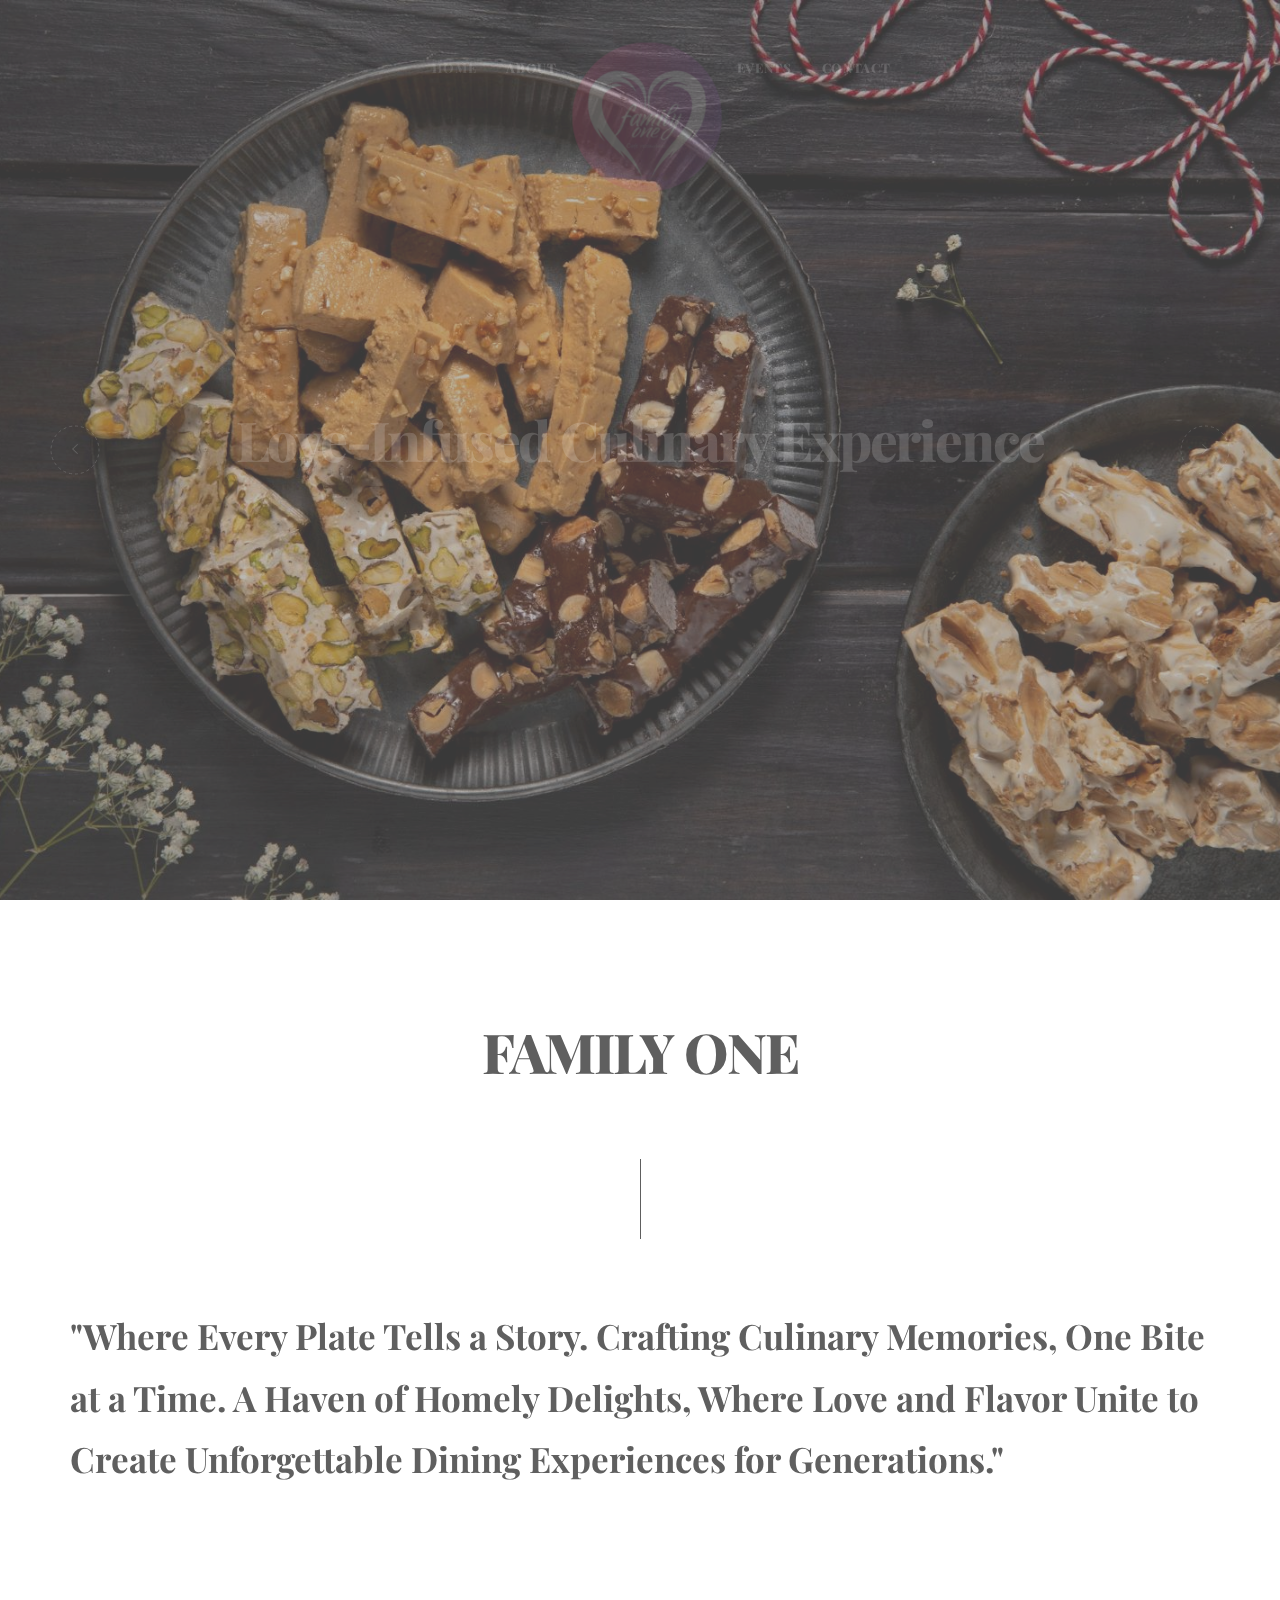
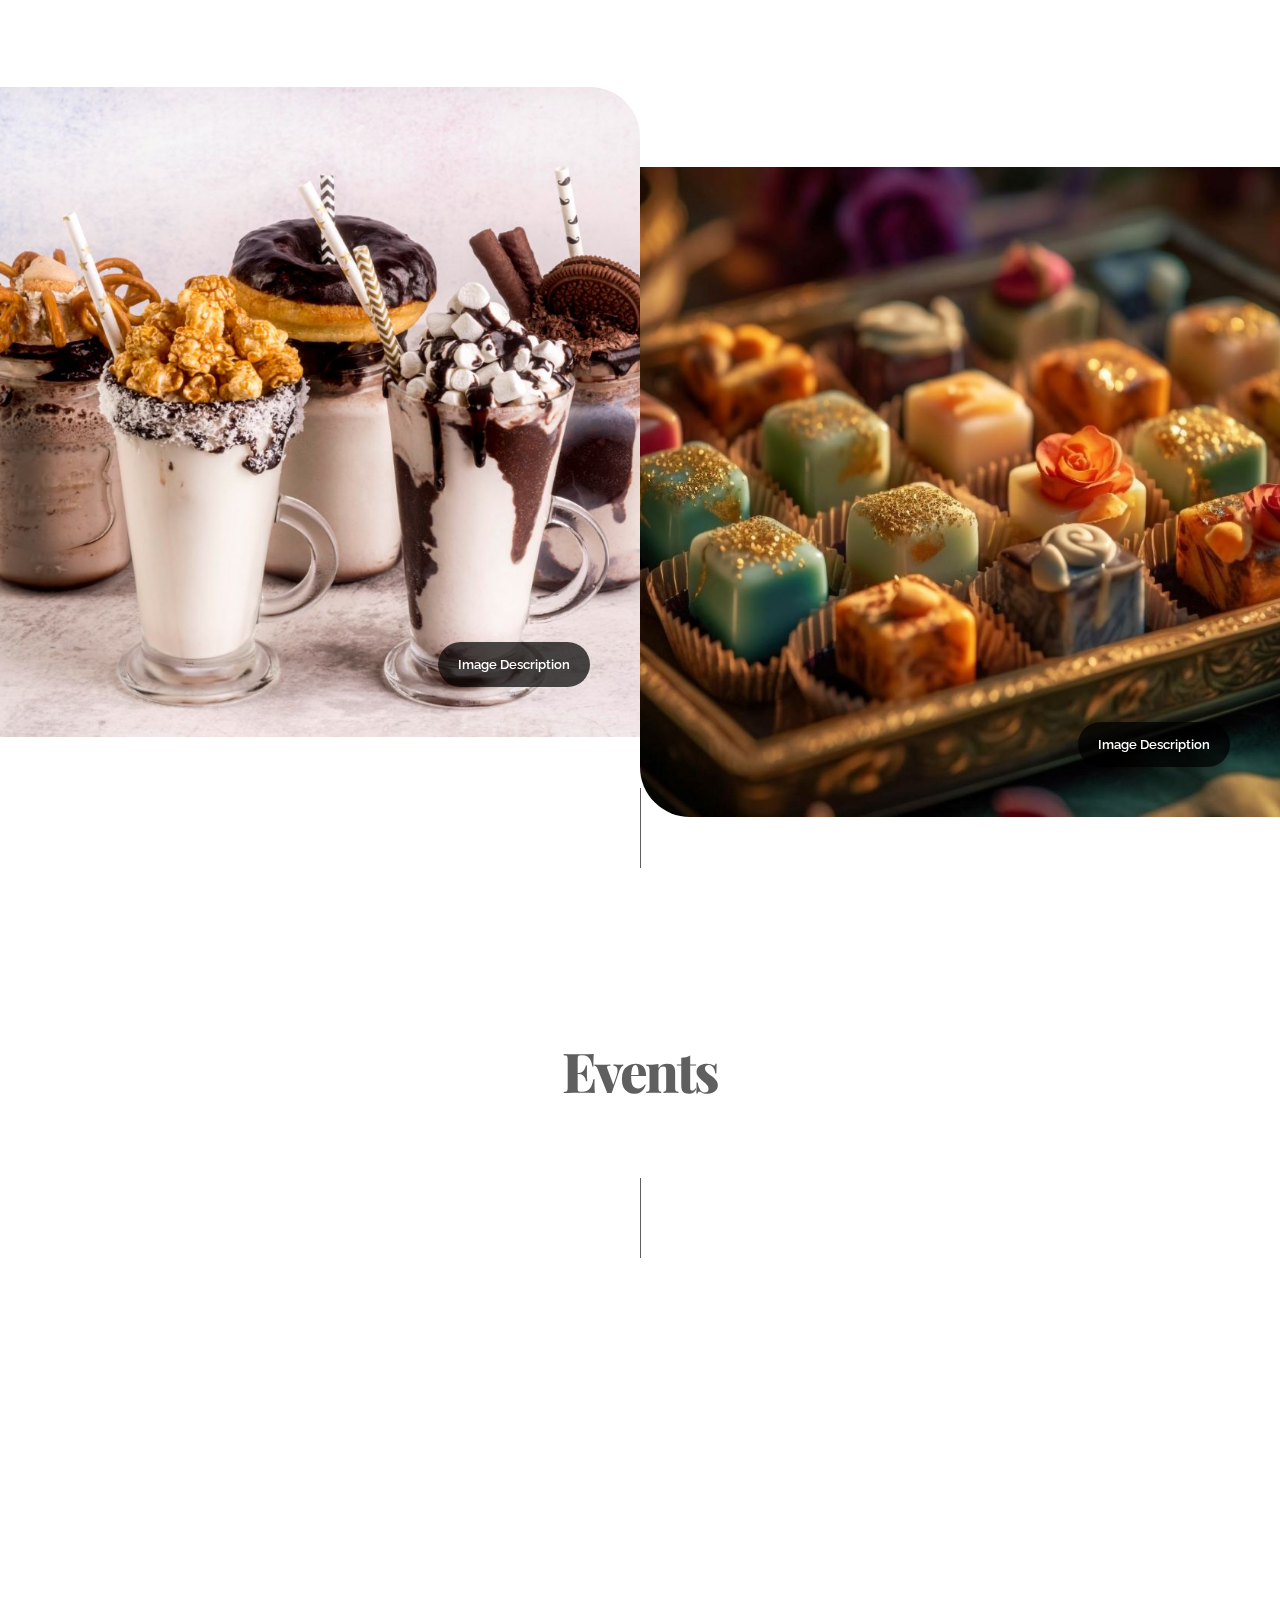
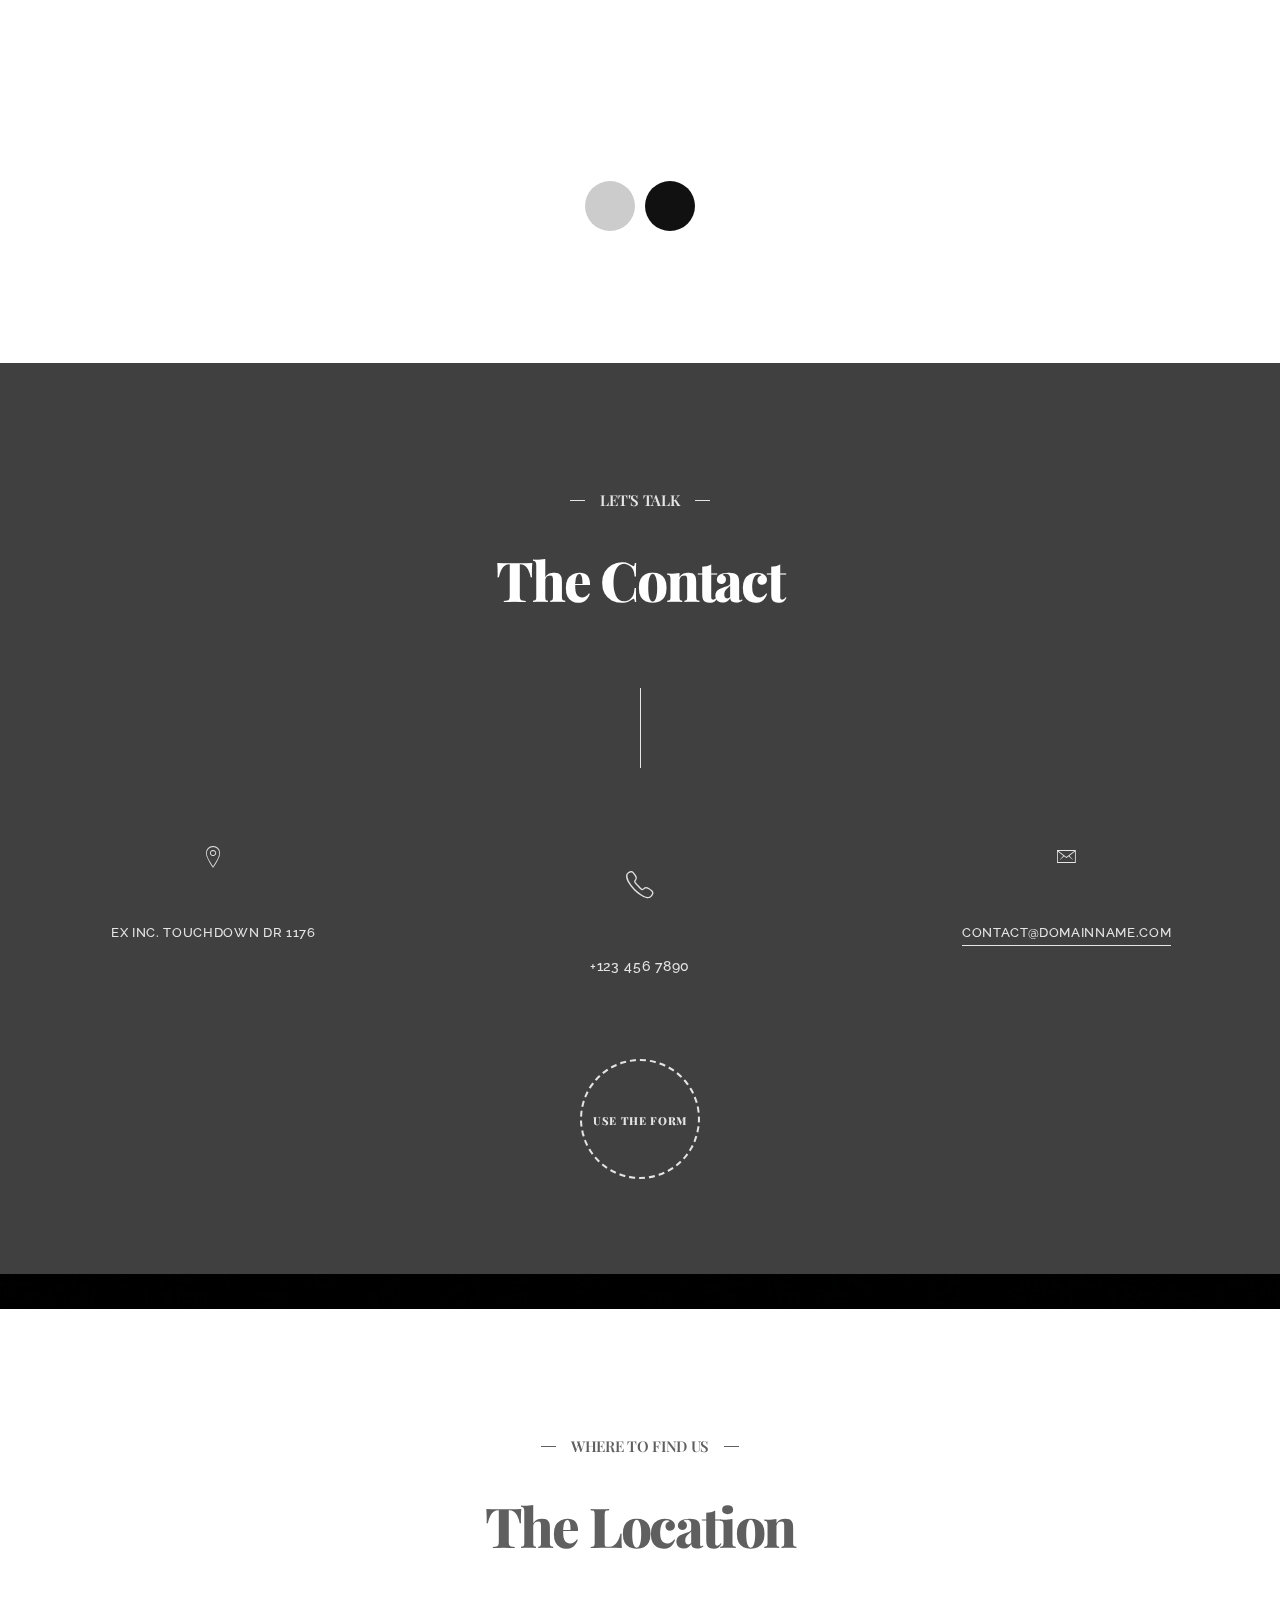
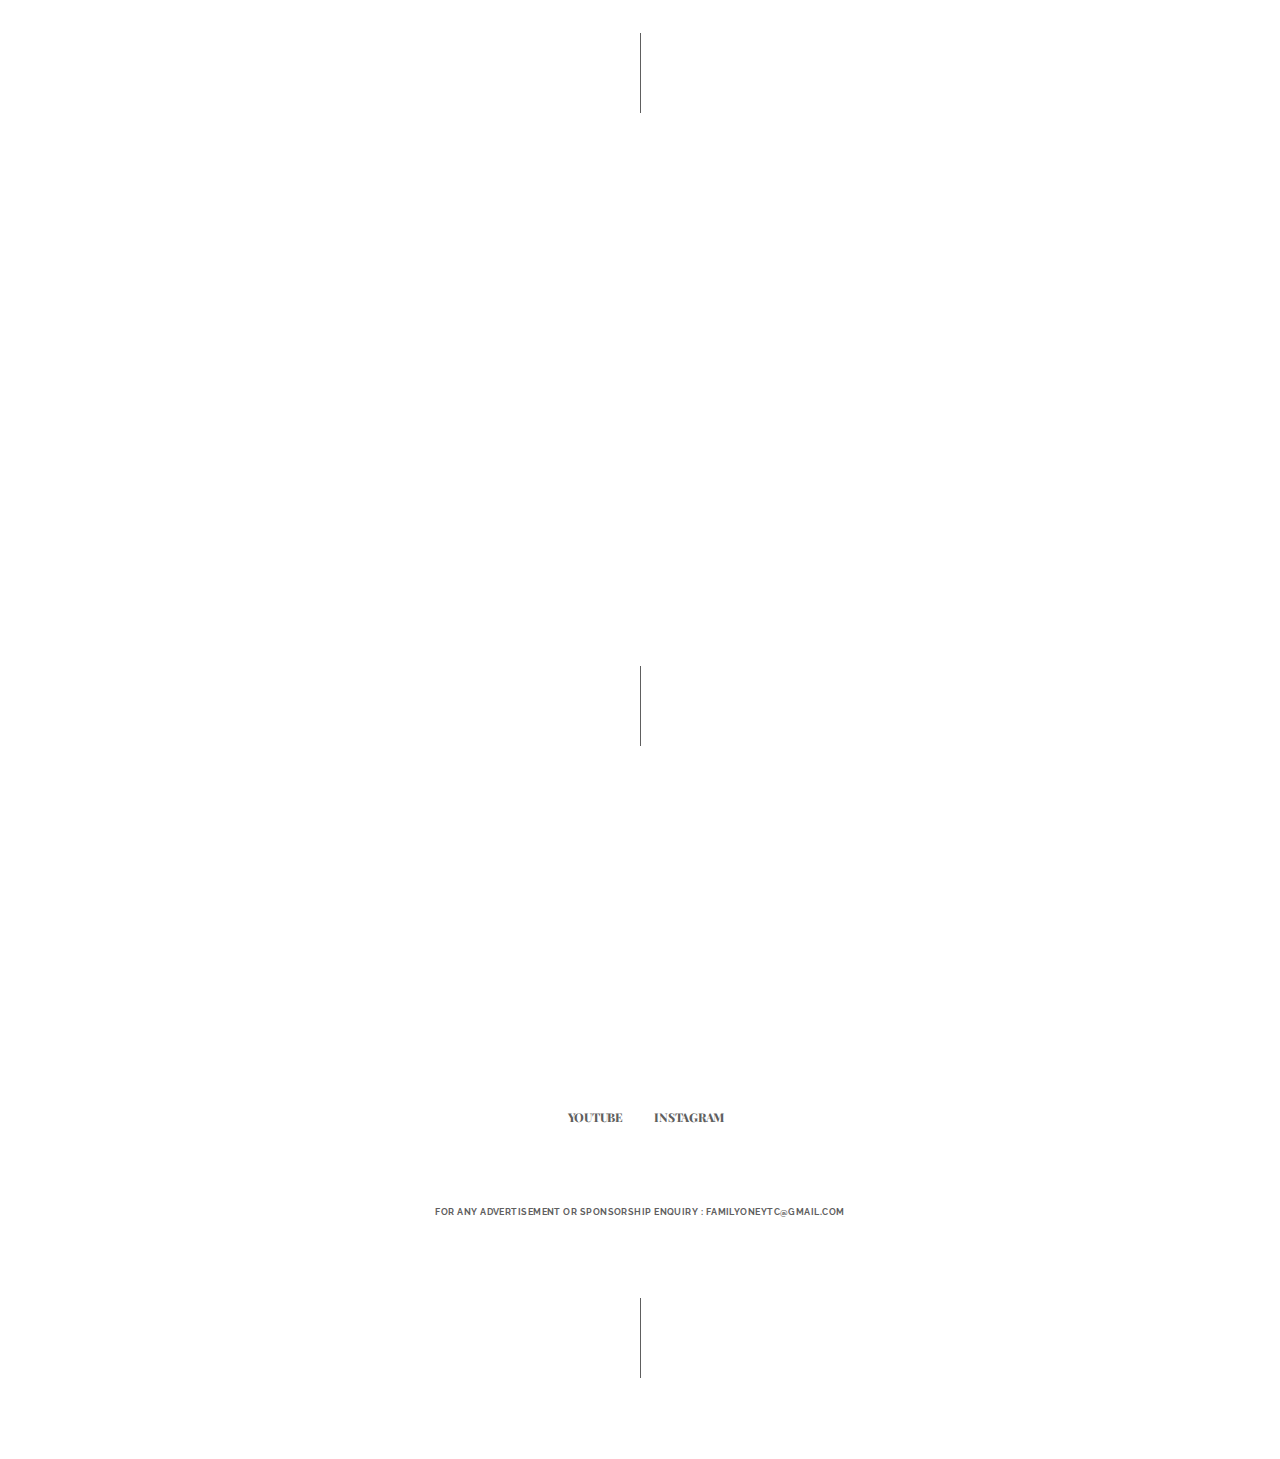
<file: index.html>
<!DOCTYPE html>
<html lang="zxx">
    <head>
        <meta charset="utf-8">
        <title>
            Family One
        </title>
        <meta content="" name="description">
        <meta content="" name="author">
        <meta content="" name="keywords">
        <meta content="width=device-width, initial-scale=1, maximum-scale=1" name="viewport">
        <!-- ex nihilo || May - June 2022 -->
        <!-- style start -->
        <link href="css/plugins.css" media="all" rel="stylesheet" type="text/css">
        <link href="css/style.css" media="all" rel="stylesheet" type="text/css">
        <!-- style end -->
        <!-- google fonts start -->
        <link href="https://fonts.googleapis.com/css?family=Raleway:100,200,300,400,500,600,700,800,900%7CPlayfair+Display:500,600,700,800,900" rel="stylesheet" type="text/css">
        <!-- google fonts end -->
    </head>
    <body>
        <!-- preloader start -->
        <div class="preloader-bg"></div>
        <div id="preloader">
            <div id="preloader-status">
                <div class="preloader-position loader">
                    <span></span>
                </div>
            </div>
        </div>
        <!-- preloader end -->
        <!-- borders start -->
        <div class="border-top"></div>
        <!-- borders end -->
        <!-- header start -->
        <div id="header" class="fadeIn-element">
            <!-- navigation start -->
            <nav class="navbar navbar-fixed-top navbar-bg-switch">
                <div class="container-fluid">
                    <div class="main-navigation">
                        <div class="navbar-header">
                            <!-- navigation button start -->
                            <button aria-expanded="false" class="navbar-toggle collapsed" data-target="#navbar-collapse" data-toggle="collapse" type="button"><span class="sr-only">Toggle
                            navigation</span> <span class="icon-bar"></span> <span class="icon-bar"></span> <span class="icon-bar"></span></button>
                            <!-- navigation button end -->
                            <!-- logo mobile start -->
                            <a class="navbar-brand hidden-sm hidden-md hidden-lg logo active" href="#">
                                <!-- logo light start -->
                                <img alt="Logo" class="logo-light" src="img/logo.png" style="max-width: 120px;">
                                <!-- logo light end -->
                                <!-- logo dark start -->
                                <img alt="Logo" class="logo-dark" src="img/logo.png" style="max-width: 120px;">
                                <!-- logo dark end -->
                            </a>
                            <!-- logo mobile end -->
                        </div>
                        <div class="collapse navbar-collapse" id="navbar-collapse">
                            <!-- menu start -->
                            <ul class="nav navbar-nav">
                                <li>
                                    <a href="#home">Home</a>
                                </li>
                                <li>
                                    <a href="#about">About</a>
                                </li>
                                <!-- <li>
                                    <a href="#works">Menu</a>
                                </li> -->
                                <li class="hidden-xs">
                                    <img alt="Logo" class="logo-dark" src="img/logo.png" style="max-width: 150px; margin-top: 10px;">
                                </li>
                                <!-- <li>
                                    <a href="#services">Services</a>
                                </li> -->
                                <li>
                                    <a href="#events">Events</a>
                                </li>
                                <li>
                                    <a href="#contact">Contact</a>
                                </li>
                            </ul>
                            <!-- menu end -->
                        </div>
                    </div>
                </div>
            </nav>
            <!-- navigation end -->
        </div>
        <!-- header end -->
        <!-- home start -->
        <div class="upper-page" id="home">
            <!-- hero bg start -->
            <div class="hero-fullscreen">
                <div class="hero-fullscreen-FIX">
                    <div class="hero-bg">
                        <!-- hero slider wrapper start -->
                        <div class="swiper-container-wrapper">
                            <!-- swiper container start -->
                            <div class="swiper-container swiper1">
                                <!-- swiper wrapper start -->
                                <div class="swiper-wrapper">
                                    <!-- swiper slider item start -->
                                    <div class="swiper-slide">
                                        <div class="swiper-slide-inner" data-swiper-parallax="50%">
                                            <!-- swiper slider item IMG start -->
                                            <div class="swiper-slide-inner-bg bg-img-1 overlay overlay-dark">
                                            </div>
                                            <!-- swiper slider item IMG end -->
                                            <!-- swiper slider item txt start -->
                                            <div class="swiper-slide-inner-txt">
                                                <!-- section subtitle start -->
                                                <!-- <div class="section-title section-title-home fadeIn-element">
                                                    <h2 class="section-title-line section-title-line-home">
                                                        <span>Image caption #1</span>          
                                                    </h2>
                                                </div> -->
                                                <!-- section subtitle end -->
                                                <!-- divider start -->
                                                <div class="divider-m"></div>
                                                <!-- divider end -->
                                                <!-- section title start -->
                                                <h1 class="hero-heading hero-heading-home fadeIn-element">
                                                    Love-Infused <span>Culinary Experience</span>
                                                </h1>
                                                <!-- section title end -->
                                                <!-- divider start -->
                                                <div class="divider-m"></div>
                                                <!-- divider end -->
                                                <!-- button start -->
                                                <!-- <div class="more-wraper-center more-wraper-center-home fadeIn-element">
                                                    <a data-lity="" href="https://www.youtube.com/watch?v=X_7P4YmkfY8">
                                                        <div class="more-button-bg-center more-button-circle"></div>

                                                        <div class="more-button-txt-center">
                                                            <span>Watch Video</span>
                                                        </div>
                                                    </a>
                                                </div> -->
                                                <!-- button end -->
                                            </div>
                                            <!-- swiper slider item txt end -->
                                        </div>
                                    </div>
                                    <!-- swiper slider item end -->
                                    <!-- swiper slider item start -->
                                    <div class="swiper-slide">
                                        <div class="swiper-slide-inner" data-swiper-parallax="50%">
                                            <!-- swiper slider item IMG start -->
                                            <div class="swiper-slide-inner-bg bg-img-2 overlay overlay-dark">
                                            </div>
                                            <!-- swiper slider item IMG end -->
                                            <!-- swiper slider item txt start -->
                                            <div class="swiper-slide-inner-txt">
                                                <!-- section subtitle start -->
                                                <!-- <div class="section-title section-title-home fadeIn-element">
                                                    <h2 class="section-title-line section-title-line-home">
                                                        <span>Image caption #2</span>
                                                    </h2>
                                                </div> -->
                                                <!-- section subtitle end -->
                                                <!-- divider start -->
                                                <div class="divider-m"></div>
                                                <!-- divider end -->
                                                <!-- section title start -->
                                                <h1 class="hero-heading hero-heading-home fadeIn-element">
                                                    Generations United, <span>Delight Served</span>
                                                </h1>
                                                <!-- section title end -->
                                                <!-- divider start -->
                                                <div class="divider-m"></div>
                                                <!-- divider end -->
                                                <!-- button start -->
                                                <!-- <div class="more-wraper-center more-wraper-center-home fadeIn-element">
                                                    <a data-lity="" href="https://www.youtube.com/watch?v=X_7P4YmkfY8">
                                                        <div class="more-button-bg-center more-button-circle"></div>
                                                        <div class="more-button-txt-center">
                                                            <span>Watch Video</span>
                                                        </div>
                                                    </a>
                                                </div> -->
                                                <!-- button end -->
                                            </div>
                                            <!-- swiper slider item txt end -->
                                        </div>
                                    </div>
                                    <!-- swiper slider item end -->
                                    <!-- swiper slider item start -->
                                    <div class="swiper-slide">
                                        <div class="swiper-slide-inner" data-swiper-parallax="50%">
                                            <!-- swiper slider item IMG start -->
                                            <div class="swiper-slide-inner-bg bg-img-3 overlay overlay-dark">
                                            </div>
                                            <!-- swiper slider item IMG end -->
                                            <!-- swiper slider item txt start -->
                                            <div class="swiper-slide-inner-txt">
                                                <!-- section subtitle start -->
                                                <!-- <div class="section-title section-title-home fadeIn-element">
                                                    <h2 class="section-title-line section-title-line-home">
                                                        <span>Image caption #3</span>
                                                    </h2>
                                                </div> -->
                                                <!-- section subtitle end -->
                                                <!-- divider start -->
                                                <div class="divider-m"></div>
                                                <!-- divider end -->
                                                <!-- section title start -->
                                                <h1 class="hero-heading hero-heading-home fadeIn-element">
                                                    Nurturing with <span>Flavor</span>
                                                </h1>
                                                <!-- section title end -->
                                                <!-- divider start -->
                                                <div class="divider-m"></div>
                                                <!-- divider end -->
                                                <!-- button start -->
                                                <!-- <div class="more-wraper-center more-wraper-center-home fadeIn-element">
                                                    <a data-lity="" href="https://www.youtube.com/watch?v=X_7P4YmkfY8">
                                                        <div class="more-button-bg-center more-button-circle"></div>
                                                        <div class="more-button-txt-center">
                                                            <span>Watch Video</span>
                                                        </div>
                                                    </a>
                                                </div> -->
                                                <!-- button end -->
                                            </div>
                                            <!-- swiper slider item txt end -->
                                        </div>
                                    </div>
                                    <!-- swiper slider item end -->
                                    <!-- swiper slider item start -->
                                    


                                    <!-- swiper slider item end -->
                                </div>
                                <!-- swiper wrapper end -->   
                            </div>
                            <!-- swiper container end -->
                        </div>
                        <!-- hero slider wrapper end -->
                        <!-- swiper slider controls start -->
                        <div>
                            <div class="swiper-slide-controls slide-prev fadeIn-element">
                                <span>
                                    <svg class="circle-svg" height="50" width="50">
                                        <circle class="circle" cx="25" cy="25" r="24"></circle>
                                    </svg>
                                </span>
                                <div class="ion-ios-arrow-left"></div>
                            </div>
                            <div class="swiper-slide-controls slide-next fadeIn-element">
                                <span>
                                    <svg class="circle-svg" height="50" width="50">
                                        <circle class="circle" cx="25" cy="25" r="24"></circle>
                                    </svg>
                                </span>
                                <div class="ion-ios-arrow-right"></div>
                            </div>
                        </div>
                        <!-- swiper slider controls end -->
                    </div>
                </div>
            </div>
            <!-- hero bg end -->
        </div>
        <!-- home end -->
        <!-- reservation form start -->
        
        <!-- reservation form end -->
        <!-- vertical lines start -->
        <div class="vertical-lines-wrapper">
            <div class="vertical-lines"></div>
        </div>
        <!-- vertical lines end -->
        <!-- about start -->
        <div id="about" class="section-all bg-light">
            <!-- divider start -->
            <div class="divider-xl"></div>
            <!-- divider end -->
            <!-- container start -->
            <div class="container">
                <div class="extra-margin-container">
                    <!-- row start -->
                    <div class="row">
                        <!-- col start -->
                        <div class="col-lg-12">
                            <!-- section subtitle start -->
                            <!-- <div class="section-title section-title-dark">
                                <h2 class="section-title-line section-title-line-dark">
                                    <span>Who we are</span>                                
                                </h2>
                            </div> -->
                            <!-- section subtitle end -->
                            <!-- divider start -->
                            <!-- <div class="divider-m"></div> -->
                            <!-- divider end -->
                            <!-- section title start -->
                            <h2 class="hero-heading hero-heading-dark">
                                FAMILY <span>ONE</span>                            
                            </h2>
                            <!-- section title end -->
                        </div>
                        <!-- col end -->
                    </div>
                    <!-- row end -->
                    <!-- row start -->
                    <div class="row">
                        <!-- col start -->
                        <div class="col-lg-12">
                            <!-- divider start -->
                            <div class="divider-l"></div>
                            <!-- divider end -->
                            <!-- line start -->
                            <div class="the-line"></div>
                            <!-- line end -->
                            <!-- divider start -->
                            <div class="divider-l"></div>
                            <!-- divider end -->
                        </div>
                        <!-- col end -->
                    </div>
                    <!-- row end -->
                    <!-- row start -->
                    <div class="row">
                        <!-- col start -->
                        <div class="col-lg-12">
                            <!-- quote start -->
                            <div class="testimonial">
                                <div class="inner">
                                    <div class="quote">
                                        <blockquote class="quote-inner">
                                            "Where Every Plate Tells a Story. Crafting Culinary Memories, One Bite at a Time. A Haven of Homely Delights, Where Love and Flavor Unite to Create Unforgettable Dining Experiences for Generations."                                      
                                        </blockquote>
                                    </div>
                                </div>
                            </div>
                            <!-- quote end -->
                            <!-- divider start -->
                            <div class="divider-l"></div>
                            <!-- divider end -->
                            <!-- section txt start -->
                            <!-- <div class="txt">
                                <p>
                                    Lorem Ipsum is simply dummy text of the printing and typesetting industry. Lorem Ipsum has been the industry's standard dummy text <a class="link-effect" href="#">ever since the 1500s</a>.                                
                                </p>
                            </div> -->
                            <!-- section txt end -->
                        </div>
                        <!-- col end -->
                    </div>
                    <!-- row end -->
                </div>
            </div>
            <!-- container end -->
            <!-- divider start -->
            <div class="divider-xl"></div>
            <!-- divider end -->
            <!-- halve about start -->
            <div class="halves-about">
                <!-- halve about IMG start -->
                <div class="half-about-1 about-bg-1">
                    <a class="popup-photo" href="img/juice1.jpg" title="IMG Description">
                    <span class="caption-right">Image Description</span>
                    </a>
                </div>
                <!-- halve about IMG end -->
                <!-- halve about IMG start -->
                <div class="half-about-2 about-bg-2">
                    <a class="popup-photo" href="img/snacks.jpg" title="IMG Description">
                    <span class="caption-right">Image Description</span>
                    </a>
                </div>
                <!-- halve about IMG end -->
            </div>
            <!-- halve about end -->
            <!-- row start -->
            <div class="row">
                <!-- col start -->
                <div class="col-lg-12">
                    <!-- intro start -->
                    
                    <!-- intro end -->
                    <!-- divider start -->
                    <div class="divider-m"></div>
                    <!-- divider end -->
                    <!-- line start -->
                    <div class="the-line"></div>
                    <!-- line end -->
                </div>
                <!-- col end -->
            </div>
            <!-- row end -->
        </div>
        <!-- about end -->
        <!-- team start -->
        


        <!-- team end -->
        <!-- works start -->
        


        <!-- works end -->
        <!-- menu start -->
        


        <!-- menu end -->
        <!-- services start -->
        


        <!-- services end -->
        <!-- benefits start -->
        


        <!-- benefits end -->
        <!-- offers start -->
        


        <!-- offers end -->
        <!-- blank start -->
        


        <!-- blank end -->
        <!-- inside start -->
        <div id="events" class="section-all bg-light">
            <!-- divider start -->
            <div class="divider-xl"></div>
            <!-- divider end -->
            <!-- container start -->
            <div class="container">
                <!-- row start -->
                <div class="row">
                    <!-- col start -->
                    <div class="col-lg-12">
                        <!-- section subtitle start -->
                        <!-- <div class="section-title section-title-dark">
                            <h2 class="section-title-line section-title-line-dark">
                                <span>Step inside</span>                            
                            </h2>
                        </div> -->
                        <!-- section subtitle end -->
                        <!-- divider start -->
                        <div class="divider-m"></div>
                        <!-- divider end -->
                        <!-- section title start -->
                        <h2 class="hero-heading hero-heading-dark">
                             <span>Events</span>
                        </h2>
                        <!-- section title end -->
                    </div>
                    <!-- col end -->
                </div>
                <!-- row end -->
                <!-- row start -->
                <div class="row">
                    <!-- col start -->
                    <div class="col-lg-12">
                        <!-- divider start -->
                        <div class="divider-l"></div>
                        <!-- divider end -->
                        <!-- line start -->
                        <div class="the-line"></div>
                        <!-- line end -->
                        <!-- divider start -->
                        <div class="divider-l"></div>
                        <!-- divider end -->
                    </div>
                    <!-- col end -->
                </div>
                <!-- row end -->
            </div>
            <!-- container end -->
            <!-- container start -->
            <div class="container-fluid nopadding">
                <!-- carousel start -->
                <div class="carousel-item-img-wrapper carousel-item-img-wrapper-all">
                    <div class="extra-margin-owl">
                        <div class="owl-carousel owl-carousel-inside popup-photo-gallery">
                            <!-- section item start -->
                            <div class="post-box hover-effect-img">
                                <div class="hover-icons">
                                    <a class="ion-plus popup-photo-gallery-open" href="img/inside/1.jpg" title="IMG Description"></a>                                
                                </div>
                                <!-- circle wrapper start -->
                                <div class="circle-wrapper-full">
                                    <div class="carousel-item-all carousel-item-inside-01"></div>
                                </div>
                                <!-- circle wrapper end -->
                                <div class="hover-effect the-team"></div>
                            </div>
                            <!-- section item end -->
                            <!-- section item start -->
                            <div class="post-box hover-effect-img">
                                <div class="hover-icons">
                                    <a class="ion-plus popup-photo-gallery-open" href="img/inside/2.jpg" title="IMG Description"></a>                                
                                </div>
                                <!-- circle wrapper start -->
                                <div class="circle-wrapper-full">
                                    <div class="carousel-item-all carousel-item-inside-02"></div>
                                </div>
                                <!-- circle wrapper end -->
                                <div class="hover-effect the-team"></div>
                            </div>
                            <!-- section item end -->
                            <!-- section item start -->
                            <div class="post-box hover-effect-img">
                                <div class="hover-icons">
                                    <a class="ion-plus popup-photo-gallery-open" href="img/inside/3.jpg" title="IMG Description"></a>                                
                                </div>
                                <!-- circle wrapper start -->
                                <div class="circle-wrapper-full">
                                    <div class="carousel-item-all carousel-item-inside-03"></div>
                                </div>
                                <!-- circle wrapper end -->
                                <div class="hover-effect the-team"></div>
                            </div>
                            <!-- section item end -->
                            <!-- section item start -->
                            <div class="post-box hover-effect-img">
                                <div class="hover-icons">
                                    <a class="ion-plus popup-photo-gallery-open" href="img/inside/4.jpg" title="IMG Description"></a>                                
                                </div>
                                <!-- circle wrapper start -->
                                <div class="circle-wrapper-full">
                                    <div class="carousel-item-all carousel-item-inside-04"></div>
                                </div>
                                <!-- circle wrapper end -->
                                <div class="hover-effect the-team"></div>
                            </div>
                            <!-- section item end -->
                            <!-- section item start -->
                            <div class="post-box hover-effect-img">
                                <div class="hover-icons">
                                    <a class="ion-plus popup-photo-gallery-open" href="img/inside/5.jpg" title="IMG Description"></a>                                
                                </div>
                                <!-- circle wrapper start -->
                                <div class="circle-wrapper-full">
                                    <div class="carousel-item-all carousel-item-inside-05"></div>
                                </div>
                                <!-- circle wrapper end -->
                                <div class="hover-effect the-team"></div>
                            </div>
                            <!-- section item end -->
                        </div>
                    </div>
                </div>
                <!-- carousel end -->
                <!-- divider start -->
                <div class="divider-l"></div>
                <!-- divider end -->
                <!-- owl nav start -->
                <div class="owl-nav owl-nav-custom-inside"></div>
                <!-- owl nav end -->
                <!-- divider start -->
                <div class="divider-xl"></div>
                <!-- divider end -->
            </div>
            <!-- container end -->
        </div>
        <!-- inside end -->
        <!-- blog start -->
        


        <!-- blog end -->
        <!-- news modal 1 start -->
        


        <!-- news modal 1 end -->
        <!-- news modal 2 start -->
        


        <!-- news modal 2 end -->

        <!-- news modal 3 start -->
        


        <!-- news modal 3 end -->
        <!-- news modal 4 start -->
        



        <!-- news modal 4 end -->
        <!-- contact start -->
        <div id="contact" class="section-all">
            <!-- container start -->
            <div class="container-fluid">
                <!-- row start -->
                <div class="row">
                    <!-- parallax wrapper start -->
                    <div class="parallax parallax-all parallax-contact" data-parallax-speed="0.75">
                        <!-- parallax overlay start -->
                        <div class="parallax-overlay"></div>
                        <!-- parallax overlay end -->
                        <!-- parallax content start -->
                        <div class="parallax-content">
                            <!-- section subtitle start -->
                            <div class="section-title">
                                <h2 class="section-title-line">
                                    <span>Let's talk</span>                                
                                </h2>
                            </div>
                            <!-- section subtitle end -->
                            <!-- divider start -->
                            <div class="divider-m"></div>
                            <!-- divider end -->
                            <!-- section title start -->
                            <h2 class="hero-heading">
                                The <span>Contact</span>
                            </h2>
                            <!-- section title end -->
                            <!-- divider start -->
                            <div class="divider-l"></div>
                            <!-- divider end -->
                            <!-- line start -->
                            <div class="the-line the-line-light"></div>
                            <!-- line end -->
                            <!-- divider start -->
                            <div class="divider-l"></div>
                            <!-- divider end -->
                            <!-- contact info start -->
                            <div class="contact-info-wrapper">
                                <!-- col start -->
                                <div class="col-md-4 col-sm-12">
                                    <div class="contact-info-description">
                                        <i class="ion-ios-location-outline contact-info-description-img"></i>
                                        <!-- divider start -->
                                        <div class="divider-m"></div>
                                        <!-- divider end -->
                                        <span class="contact-info-text">ex Inc. Touchdown Dr 1176</span>
                                    </div>
                                    <!-- divider start -->
                                    <div class="divider-m visible-mobile-devices"></div>
                                    <!-- divider end -->
                                </div>
                                <!-- col end -->
                                <!-- col start -->
                                <div class="col-md-4 col-sm-12">
                                    <div class="contact-info-description">
                                        <i class="ion-ios-telephone-outline contact-info-description-img large"></i>
                                        <!-- divider start -->
                                        <div class="divider-m"></div>
                                        <!-- divider end -->
                                        <span class="contact-info-text large">+123 456 7890</span>
                                    </div>
                                    <!-- divider start -->
                                    <div class="divider-m visible-mobile-devices"></div>
                                    <!-- divider end -->
                                </div>
                                <!-- col end -->
                                <!-- col start -->
                                <div class="col-md-4 col-sm-12">
                                    <div class="contact-info-description">
                                        <i class="ion-ios-email-outline contact-info-description-img"></i>
                                        <!-- divider start -->
                                        <div class="divider-m"></div>
                                        <!-- divider end -->
                                        <span class="contact-info-text"><a class="link-effect link-effect-light" href="mailto:contact@domainname.com">contact@domainname.com</a></span>
                                    </div>
                                </div>
                                <!-- col end -->
                                <!-- col start -->
                                <div class="col-md-12 col-sm-12">
                                    <!-- divider start -->
                                    <div class="divider-l"></div>
                                    <!-- divider end -->
                                    <div class="contact-info-description">
                                        <!-- button start -->
                                        <div class="more-wraper-center contact-modal-launcher">
                                            <div class="more-button-bg-center more-button-circle"></div>
                                            <div class="more-button-txt-center">
                                                <span>Use the Form</span>
                                            </div>
                                        </div>
                                        <!-- button end -->
                                    </div>
                                </div>
                                <!-- col end -->
                            </div>
                            <!-- contact info end -->
                        </div>
                        <!-- parallax content end -->
                    </div>
                    <!-- parallax wrapper end -->
                </div>
                <!-- row end -->
            </div>
            <!-- container end -->
        </div>
        <!-- contact end -->
        <!-- contact modal start -->
        <div class="contact-modal">
            <!-- container start -->
            <div class="container">
                <!-- center container start -->
                <div class="center-container-contact-modal">
                    <!-- center block start -->
                    <div class="center-block-contact-modal">
                        <!-- row start -->
                        <div class="row center-block-contact-modal-padding-top">
                            <div class="col-lg-12">
                                <!-- section subtitle start -->
                                <div class="section-title section-title-dark">
                                    <h2 class="section-title-line section-title-line-dark">
                                        <span>Let's talk</span>                                    
                                    </h2>
                                </div>
                                <!-- section subtitle end -->
                                <!-- divider start -->
                                <div class="divider-m"></div>
                                <!-- divider end -->
                                <!-- section title start -->
                                <h2 class="hero-heading hero-heading-dark">
                                    Please <span>Write</span>
                                </h2>
                                <!-- section title end -->
                                <!-- divider start -->
                                <div class="divider-l"></div>
                                <!-- divider end -->
                            </div>
                        </div>
                        <!-- row end -->
                        <!-- row start -->
                        <div class="row contact-modal-wrapper">
                            <!-- col start -->
                            <div>
                                <!-- contact form start -->
                                <div id="contact-form">
                                    <form action="#" id="form" method="post" name="send">
                                        <!-- col start -->
                                        <div class="col-sm-6 col-md-6 col-lg-6">
                                            <input class="requiredField name" id="name" name="name" placeholder="Name" type="text">
                                        </div>
                                        <!-- col end -->
                                        <!-- col start -->
                                        <div class="col-sm-6 col-md-6 col-lg-6">
                                            <input class="requiredField email" id="email" name="email" placeholder="Email" type="text">
                                        </div>
                                        <!-- col end -->
                                        <!-- col start -->
                                        <!-- <div class="make-space">
                                            <input class="requiredField subject" id="subject" name="subject" placeholder="Subject" type="text">
                                        </div> -->
                                        <!-- col end -->
                                        <!-- col start -->
                                        <div class="make-space">
                                            <textarea class="requiredField message" id="message" name="message" placeholder="Message"></textarea>
                                        </div>
                                        <!-- col end -->
                                        <div>
                                            <!-- button start -->
                                            <div class="more-wraper-center more-wraper-center-form">
                                                <div class="more-button-bg-center more-button-bg-center-dark more-button-bg-center-dark-close more-button-circle"></div>
                                                <div class="more-button-txt-center more-button-txt-center-close">
                                                    <button>
                                                    <span>Submit</span>
                                                    </button>
                                                </div>
                                            </div>
                                            <!-- button end -->
                                        </div>
                                    </form>
                                </div>
                                <!-- contact form end -->
                            </div>
                            <!-- col end -->
                        </div>
                        <!-- row end -->
                        <!-- divider start -->
                        <div class="divider-l"></div>
                        <!-- divider end -->
                        <!-- row start -->
                        <div class="row center-block-contact-modal-padding-bottom">
                            <div class="col-lg-12">
                                <!-- contact modal closer start -->
                                <div class="contact-modal-closer">
                                    <span class="ion-close"></span>
                                </div>
                                <!-- contact modal closer end -->
                            </div>
                        </div>
                        <!-- row end -->
                    </div>
                    <!-- center block end -->
                </div>
                <!-- center container end -->
            </div>
            <!-- container end -->
        </div>
        <!-- contact modal end -->
        <!-- footer start -->
        <div id="footer" class="section-all bg-light">
            <!-- divider start -->
            <div class="divider-xl"></div>
            <!-- divider end -->
            <!-- container start -->
            <div class="container-fluid">
                <!-- row start -->
                <div class="row">
                    <!-- col start -->
                    <div class="col-lg-12">
                        <!-- section subtitle start -->
                        <div class="section-title section-title-dark">
                            <h2 class="section-title-line section-title-line-dark">
                                <span>Where to find us</span>                            
                            </h2>
                        </div>
                        <!-- section subtitle end -->
                        <!-- divider start -->
                        <div class="divider-m"></div>
                        <!-- divider end -->
                        <!-- section title start -->
                        <h2 class="hero-heading hero-heading-dark">
                            The <span>Location</span>
                        </h2>
                        <!-- section title end -->
                    </div>
                    <!-- col end -->
                </div>
                <!-- row end -->
                <!-- row start -->
                <div class="row">
                    <!-- col start -->
                    <div class="col-lg-12">
                        <!-- divider start -->
                        <div class="divider-l"></div>
                        <!-- divider end -->
                        <!-- line start -->
                        <div class="the-line"></div>
                        <!-- line end -->
                        <!-- divider start -->
                        <div class="divider-l-2"></div>
                        <!-- divider end -->
                    </div>
                    <!-- col end -->
                </div>
                <!-- row end -->
                <!-- row start -->
                <div class="row">
                    <!-- google maps wrapper start -->
                    <div id="google-maps-wrapper">
                        <!-- google maps start -->
                        <div class="google-maps">
                            <iframe src=
                                "https://maps.google.com/maps/ms?msa=0&amp;msid=211966962386664154949.0004e6fcf6a48ede4754f&amp;hl=en&amp;ie=UTF8&amp;t=m&amp;iwloc=0004e6fcfe81051738dcb&amp;ll=48.857981,2.293514&amp;spn=0,0&amp;z=10&amp;output=embed">
                            </iframe>
                        </div>
                        <!-- google maps end -->
                    </div>
                    <!-- google maps wrapper end -->
                </div>
                <!-- row end -->
                <!-- row start -->
                <div class="row">
                    <!-- col start -->
                    <div class="col-lg-12">
                        <!-- divider start -->
                        <div class="divider-l"></div>
                        <!-- divider end -->
                        <!-- line start -->
                        <div class="the-line"></div>
                        <!-- line end -->
                        <!-- divider start -->
                        <div class="divider-l"></div>
                        <!-- divider end -->
                    </div>
                    <!-- col end -->
                </div>
                <!-- row end -->
                <!-- row start -->
                <div class="row footer-credits">
                    <!-- footer logo start -->
                    <div class="footer-credits-logo">
                        <a href="#"><img alt="Logo Footer" src="img/logo.png"></a>
                    </div>
                    <!-- footer logo end -->
                    <!-- divider start -->
                    <div class="divider-l"></div>
                    <!-- divider end -->
                    <!-- col start -->
                    <div class="col-lg-12">
                        <!-- social icons start -->
                        <div class="social-icons">
                            <ul>
                                <li>
                                    <a class="ion-social-youtube" href="www.youtube.com/c/FamilyOne"><span>Youtube</span></a>                                
                                </li>
                                <li>
                                    <a class="ion-social-instagram" href="https://www.instagram.com/fa_mi_ly_on_e/"><span>Instagram</span></a>                                
                                </li>
                            </ul>
                        </div>
                        <!-- social icons end -->
                        <!-- divider start -->
                        <div class="divider-l"></div>
                        <!-- divider end -->
                    </div>
                    <!-- col end -->
                    <!-- col start -->
                    <div class="col-lg-12">
                        <!-- copyright start -->
                        <div class="copyright">
                            <!-- &copy; All Rights Reserved.<br> -->
                            <a href="">For any advertisement or Sponsorship
                                enquiry : familyoneytc@gmail.com</a>
                        </div>
                        <!-- copyright end -->
                    </div>
                    <!-- col end -->
                </div>
                <!-- row end -->
                <!-- row start -->
                <div class="row">
                    <!-- col start -->
                    <div class="col-lg-12">
                        <!-- divider start -->
                        <div class="divider-l"></div>
                        <!-- divider end -->
                        <!-- line start -->
                        <div class="the-line"></div>
                        <!-- line end -->
                        <!-- divider start -->
                        <div class="divider-l"></div>
                        <!-- divider end -->
                    </div>
                    <!-- col end -->
                </div>
                <!-- row end -->
            </div>
            <!-- container end -->
        </div>
        <!-- footer end -->
        <!-- to top arrow start -->
        <a href="#home">
            <div class="to-top-arrow">
                <span class="ion-ios-arrow-up"></span>
            </div>
        </a>
        <!-- to top arrow end -->
        <!-- photoSwipe background start -->
        <div aria-hidden="true" class="pswp" role="dialog" tabindex="-1">
            <div class="pswp__bg"></div>
            <div class="pswp__scroll-wrap">
                <div class="pswp__container">
                    <div class="pswp__item"></div>
                    <div class="pswp__item"></div>
                    <div class="pswp__item"></div>
                </div>
                <div class="pswp__ui pswp__ui--hidden">
                    <div class="pswp__top-bar">
                        <div class="pswp__counter"></div>
                        <button class="pswp__button pswp__button--close" title="Close (Esc)"></button> <button class="pswp__button pswp__button--share" title=
                            "Share"></button> <button class="pswp__button pswp__button--fs" title="Toggle fullscreen"></button> <button class="pswp__button pswp__button--zoom" title=
                            "Zoom in/out"></button>
                        <div class="pswp__preloader">
                            <div class="pswp__preloader__icn">
                                <div class="pswp__preloader__cut">
                                    <div class="pswp__preloader__donut"></div>
                                </div>
                            </div>
                        </div>
                    </div>
                    <div class="pswp__share-modal pswp__share-modal--hidden pswp__single-tap">
                        <div class="pswp__share-tooltip"></div>
                    </div>
                    <button class="pswp__button pswp__button--arrow--left" title="Previous (arrow left)"></button> <button class="pswp__button pswp__button--arrow--right" title=
                        "Next (arrow right)"></button>
                    <div class="pswp__caption">
                        <div class="pswp__caption__center"></div>
                    </div>
                </div>
            </div>
        </div>
        <!-- photoSwipe background end -->
        <!-- scripts start -->
        <script src="js/plugins.js"></script> 
        <script src="js/dinex.js"></script>
        <!-- scripts end -->
    </body>
</html>
</file>
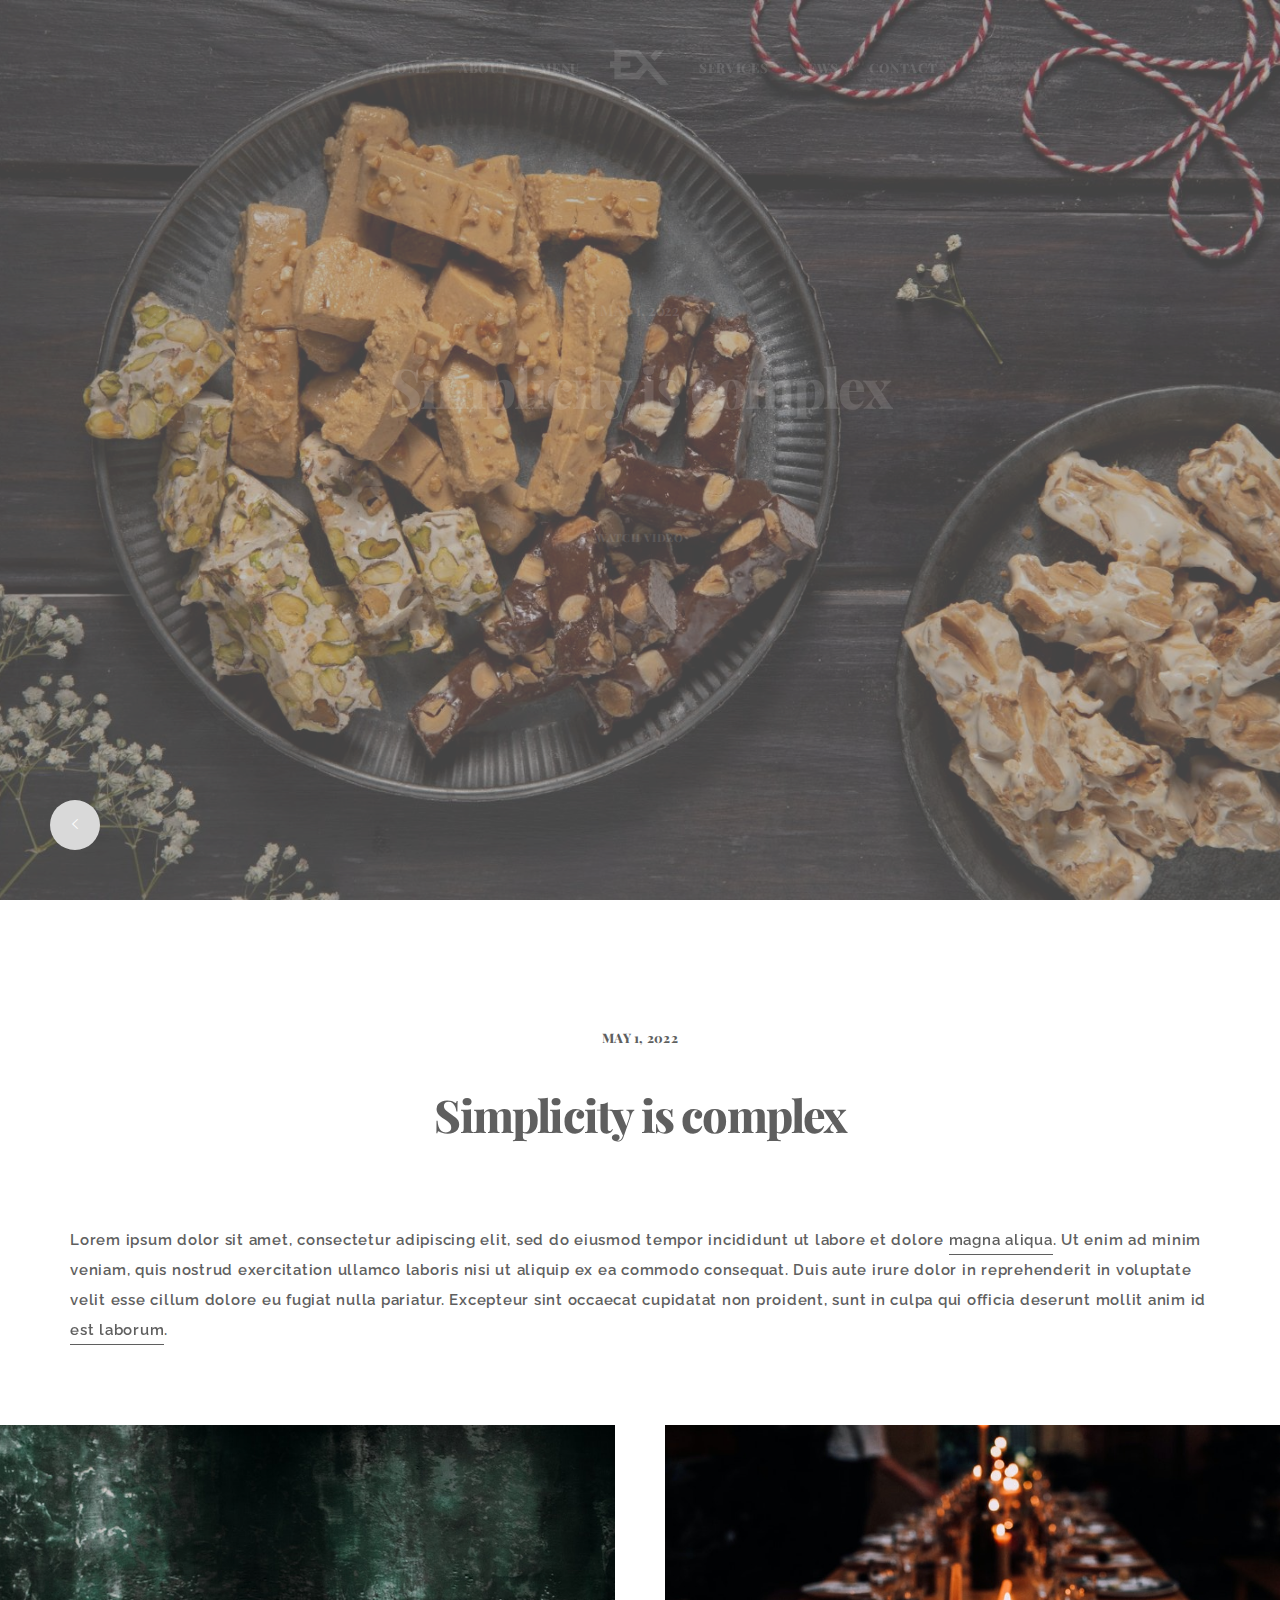
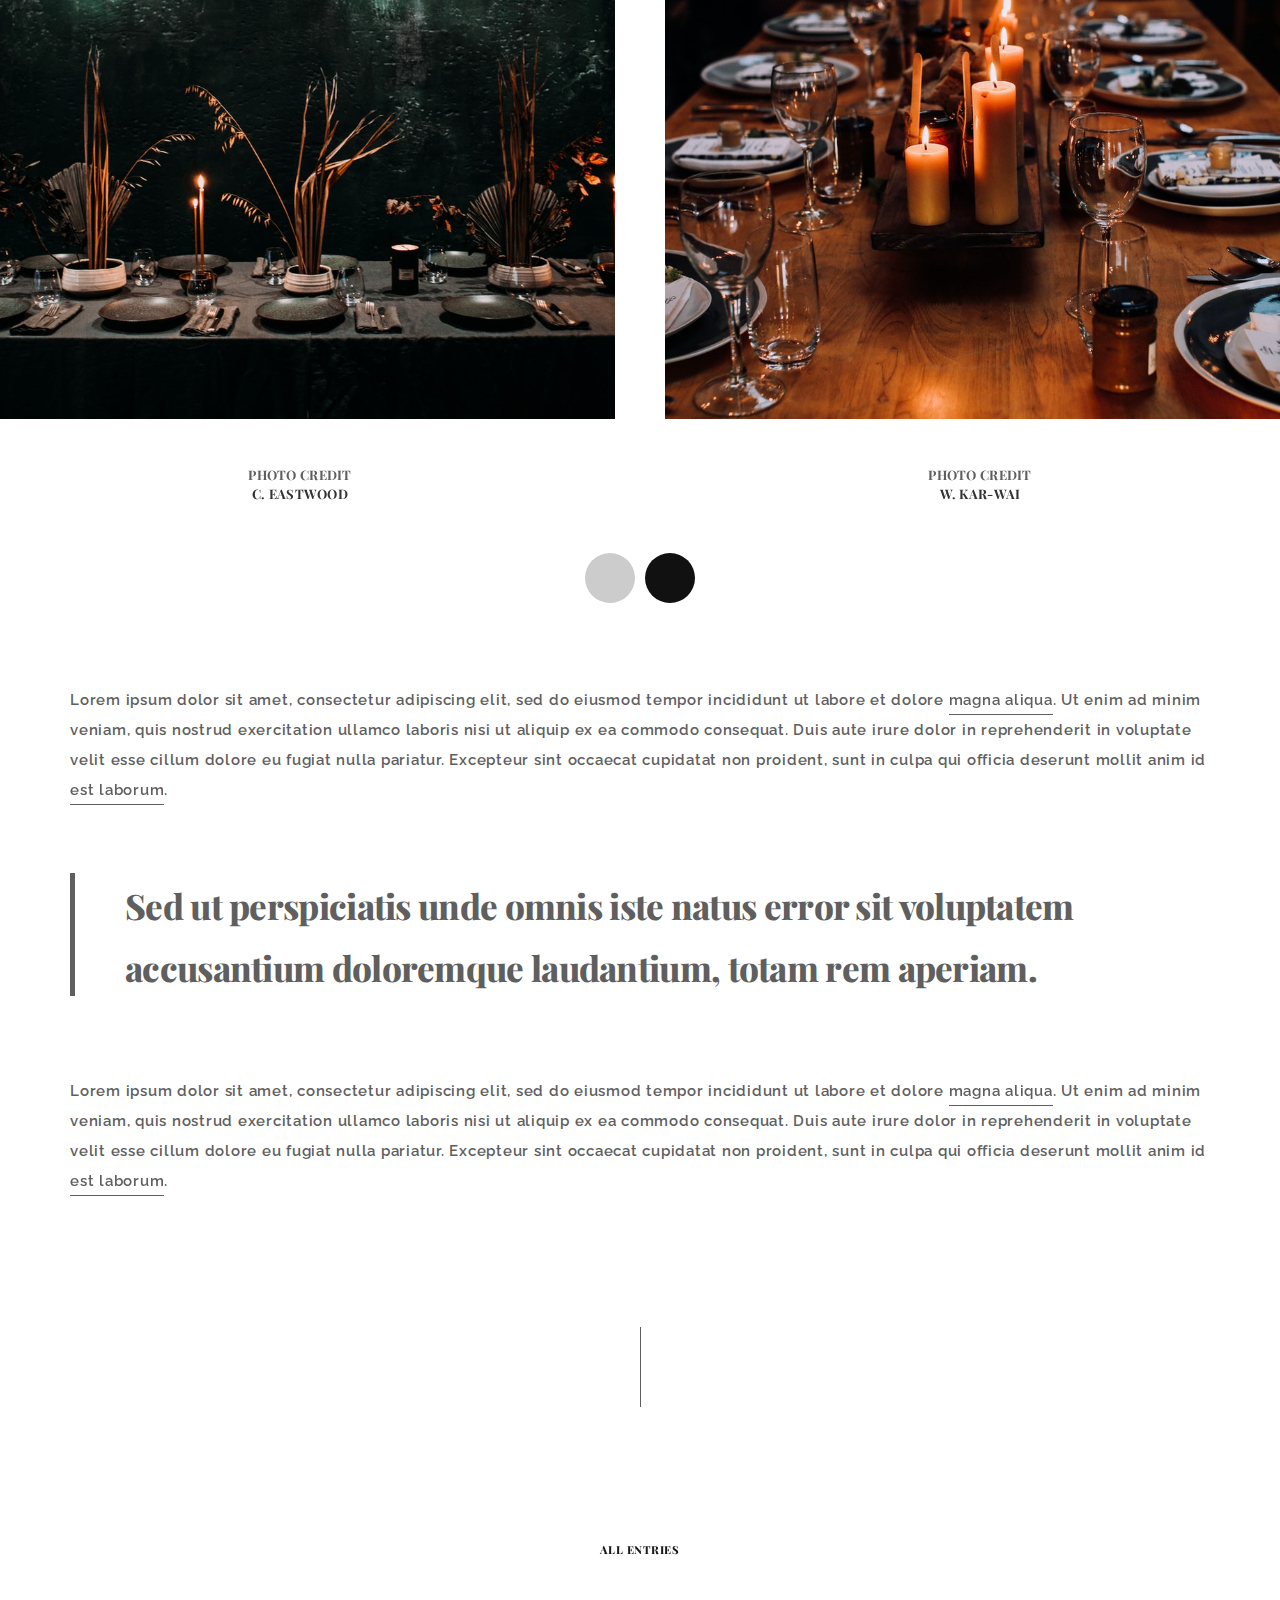
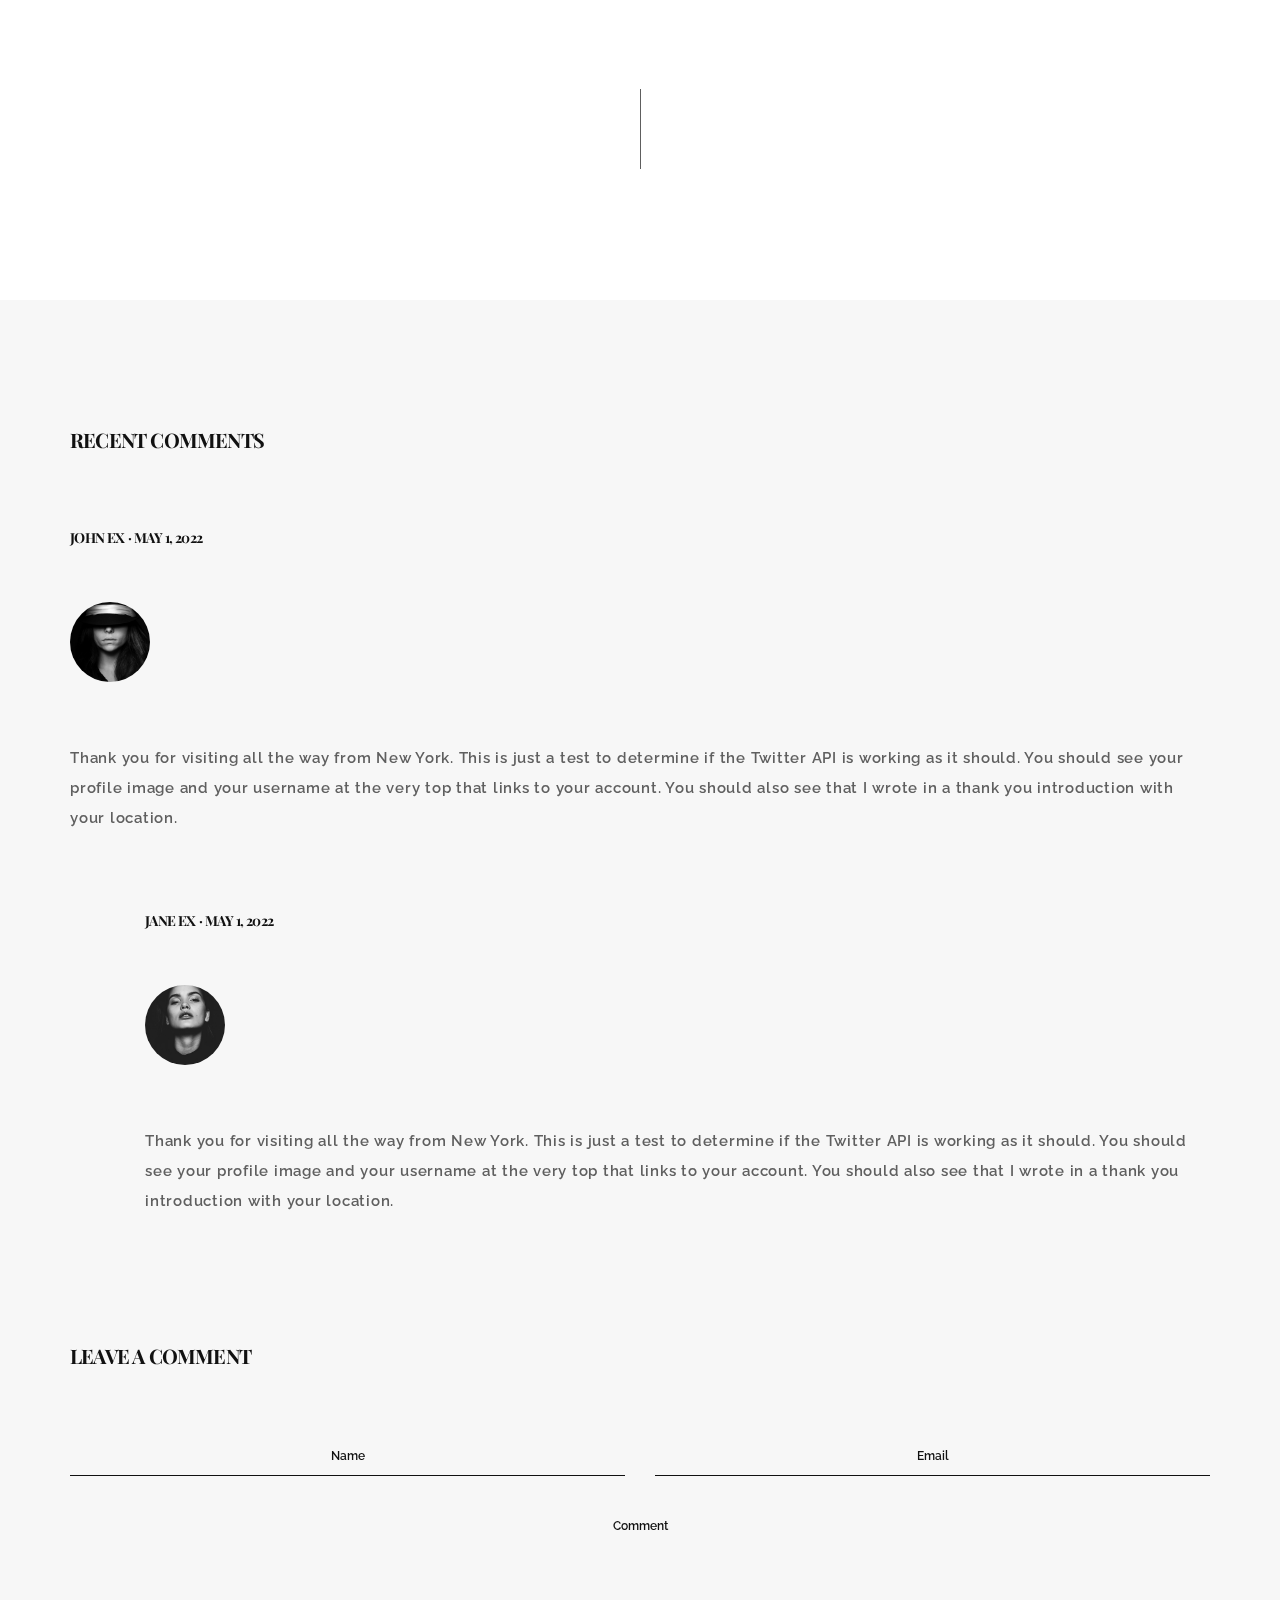
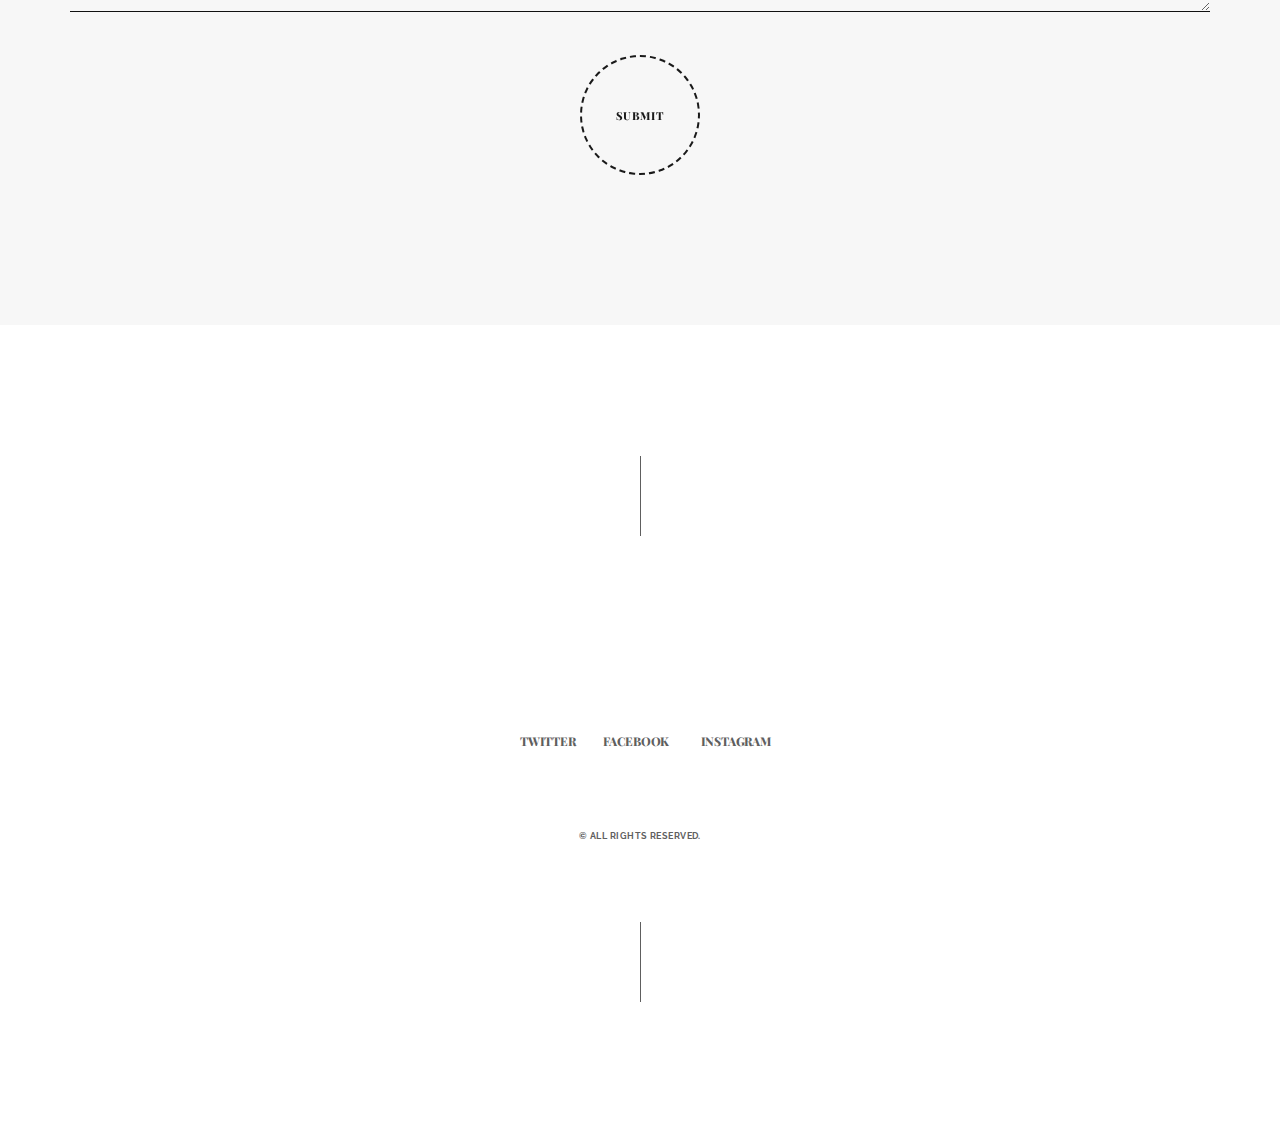
<file: blog-01.html>
<!DOCTYPE html>
<html lang="zxx">
    <head>
        <meta charset="utf-8">
        <title>
            Dinex - One Page Restaurant Template
        </title>
        <meta content="" name="description">
        <meta content="" name="author">
        <meta content="" name="keywords">
        <meta content="width=device-width, initial-scale=1, maximum-scale=1" name="viewport">
        <!-- ex nihilo || May - June 2022 -->
        <!-- style start -->
        <link href="css/plugins.css" media="all" rel="stylesheet" type="text/css">
        <link href="css/style.css" media="all" rel="stylesheet" type="text/css">
        <!-- style end -->
        <!-- google fonts start -->
        <link href="https://fonts.googleapis.com/css?family=Raleway:100,200,300,400,500,600,700,800,900%7CPlayfair+Display:500,600,700,800,900" rel="stylesheet" type="text/css">
        <!-- google fonts end -->
    </head>
    <body>
        <!-- preloader start -->
        <div class="preloader-bg"></div>
        <div id="preloader">
            <div id="preloader-status">
                <div class="preloader-position loader">
                    <span></span>
                </div>
            </div>
        </div>
        <!-- preloader end -->
        <!-- borders start -->
        <div class="border-top"></div>
        <!-- borders end -->
        <!-- header start -->
        <div id="header" class="fadeIn-element">
            <!-- navigation start -->
            <nav class="navbar navbar-fixed-top navbar-bg-switch">
                <div class="container-fluid">
                    <div class="main-navigation">
                        <div class="navbar-header">
                            <!-- navigation button start -->
                            <button aria-expanded="false" class="navbar-toggle collapsed" data-target="#navbar-collapse" data-toggle="collapse" type="button"><span class="sr-only">Toggle
                            navigation</span> <span class="icon-bar"></span> <span class="icon-bar"></span> <span class="icon-bar"></span></button>
                            <!-- navigation button end -->
                            <!-- logo mobile start -->
                            <a class="navbar-brand hidden-sm hidden-md hidden-lg logo active" href="#">
                                <!-- logo light start -->
                                <img alt="Logo" class="logo-light" src="img/logo-light.png">
                                <!-- logo light end -->
                                <!-- logo dark start -->
                                <img alt="Logo" class="logo-dark" src="img/logo-dark.png">
                                <!-- logo dark end -->
                            </a>
                            <!-- logo mobile end -->
                        </div>
                        <div class="collapse navbar-collapse" id="navbar-collapse">
                            <!-- menu start -->
                            <ul class="nav navbar-nav">
                                <li>
                                    <a href="index-01.html#home">Home</a>
                                </li>
                                <li>
                                    <a href="index-01.html#about">About</a>
                                </li>
                                <li>
                                    <a href="index-01.html#works">Menu</a>
                                </li>
                                <li class="hidden-xs">
                                    <!-- logo desktop start -->
                                    <a class="logo" href="#">
                                        <!-- logo light start -->
                                        <img alt="Logo" class="logo-light" src="img/logo-light.png">
                                        <!-- logo light end -->
                                        <!-- logo dark start -->
                                        <img alt="Logo" class="logo-dark" src="img/logo-dark.png">
                                        <!-- logo dark end -->
                                    </a>
                                    <!-- logo desktop end -->
                                </li>
                                <li>
                                    <a href="index-01.html#services">Services</a>
                                </li>
                                <li>
                                    <a href="index-01.html#blog">News</a>
                                </li>
                                <li>
                                    <a href="index-01.html#contact">Contact</a>
                                </li>
                            </ul>
                            <!-- menu end -->
                        </div>
                    </div>
                </div>
            </nav>
            <!-- navigation end -->
        </div>
        <!-- header end -->
        <!-- home start -->
        <div class="upper-page" id="home">
            <!-- hero bg start -->
            <div class="hero-fullscreen">
                <div class="hero-fullscreen-FIX">
                    <div class="hero-bg">
                        <!-- hero slider wrapper start -->
                        <div class="swiper-container-wrapper">
                            <!-- swiper container start -->
                            <div class="swiper-container swiper2">
                                <!-- swiper wrapper start -->
                                <div class="swiper-wrapper">
                                    <!-- swiper slider item start -->
                                    <div class="swiper-slide">
                                        <div class="swiper-slide-inner">
                                            <!-- swiper slider item IMG start -->
                                            <div class="swiper-slide-inner-bg bg-img-1 overlay overlay-dark">
                                            </div>
                                            <!-- swiper slider item IMG end -->
                                            <!-- swiper slider item txt start -->
                                            <div class="swiper-slide-inner-txt-2">
                                                <!-- section subtitle start -->
                                                <div class="section-title section-title-home fadeIn-element">
                                                    <h2 class="section-title-line section-title-line-home">
                                                        <span>May 1, 2022</span>
                                                    </h2>
                                                </div>
                                                <!-- section subtitle end -->
                                                <!-- divider start -->
                                                <div class="divider-m"></div>
                                                <!-- divider end -->
                                                <!-- section title start -->
                                                <h1 class="hero-heading hero-heading-home fadeIn-element">
                                                    Simplicity is <span>complex</span>
                                                </h1>
                                                <!-- section title end -->
                                                <!-- divider start -->
                                                <div class="divider-m"></div>
                                                <!-- divider end -->
                                                <!-- button start -->
                                                <div class="more-wraper-center more-wraper-center-home fadeIn-element">
                                                    <a data-lity="" href="https://www.youtube.com/watch?v=X_7P4YmkfY8">
                                                        <div class="more-button-bg-center more-button-circle"></div>
                                                        <div class="more-button-txt-center">
                                                            <span>Watch Video</span>
                                                        </div>
                                                    </a>
                                                </div>
                                                <!-- button end -->
                                            </div>
                                            <!-- swiper slider item txt end -->
                                        </div>
                                    </div>
                                    <!-- swiper slider item end -->
                                </div>
                                <!-- swiper wrapper end -->   
                            </div>
                            <!-- swiper container end -->
                        </div>
                        <!-- hero slider wrapper end -->
                    </div>
                </div>
            </div>
            <!-- hero bg end -->
        </div>
        <!-- home end -->
        <!-- blog sidebar launcher start -->
        <div class="blog-side-launcher" data-id="blog-side">
            <span class="ion-ios-arrow-left"></span>
        </div>
        <!-- blog sidebar launcher end -->
        <!-- blog sidebar start -->
        <div class="blog-side panel-overlay-from-right-blog blog-side-launch"></div>
        <div class="blog-side panel-from-left-blog">
            <!-- blog sidebar wrapper start -->
            <div class="blog-sidebar-wrapper">
                <!-- blog search bar start -->
                <div class="blog-search">
                    <form action="#" class="">
                        <input name="search" id="search" type="text" class="search" placeholder="Type and hit enter" value="Type and hit enter" />
                        <button id="submit-btn">
                        <i class="ion-ios-search-strong"></i>
                        </button>
                    </form>
                </div>
                <!-- blog search bar end -->
                <!-- divider start -->
                <div class="divider-m"></div>
                <!-- divider end -->
                <!-- blog recent posts start -->
                <div class="blog-side-heading">
                    <h3>
                        Recent <span>Posts</span>                    
                    </h3>
                </div>
                <!-- divider start -->
                <div class="divider-m"></div>
                <!-- divider end -->
                <div class="blog-side-text-wrapper">
                    <div class="blog-side-text">
                        <a href="blog-01.html">
                        Simplicity is Complex
                        </a>                    
                    </div>
                </div>
                <div class="blog-side-text-wrapper">
                    <div class="blog-side-text">
                        <a href="blog-02.html">
                        Design is a Process
                        </a>                    
                    </div>
                </div>
                <div class="blog-side-text-wrapper">
                    <div class="blog-side-text">
                        <a href="blog-03.html">
                        Aesthetic is a Decision
                        </a>                    
                    </div>
                </div>
                <div class="blog-side-text-wrapper">
                    <div class="blog-side-text">
                        <a href="blog-04.html">
                        Style is Everything
                        </a>                    
                    </div>
                </div>
                <!-- blog recent posts end -->
                <!-- divider start -->
                <div class="divider-m"></div>
                <!-- divider end -->
                <!-- blog recent comments start -->
                <div class="blog-side-heading">
                    <h3>
                        Recent <span>Comments</span>                    
                    </h3>
                </div>
                <!-- divider start -->
                <div class="divider-m"></div>
                <!-- divider end -->
                <div class="blog-side-text-wrapper">
                    <div class="blog-side-text">
                        <a href="blog-01.html">
                        John Ex on Simplicity is Complex
                        </a>                    
                    </div>
                </div>
                <div class="blog-side-text-wrapper">
                    <div class="blog-side-text">
                        <a href="blog-02.html">
                        Jane Ex on Design is a Process
                        </a>                    
                    </div>
                </div>
                <div class="blog-side-text-wrapper">
                    <div class="blog-side-text">
                        <a href="blog-03.html">
                        John Ex on Aesthetic is a Decision
                        </a>                    
                    </div>
                </div>
                <div class="blog-side-text-wrapper">
                    <div class="blog-side-text">
                        <a href="blog-04.html">
                        Jane Ex on Style is Everything
                        </a>                    
                    </div>
                </div>
                <!-- blog recent comments end -->
            </div>
            <!-- blog sidebar wrapper end -->
        </div>
        <!-- blog sidebar end -->
        <!-- vertical lines start -->
        <div class="vertical-lines-wrapper">
            <div class="vertical-lines"></div>
        </div>
        <!-- vertical lines end -->
        <!-- news modal 1 start -->
        <div class="news-modal" id="newsModal-1">
            <!-- news modal content start -->
            <div class="lower-page lower-page-modal">
                <div class="modal-content">
                    <!-- container start -->
                    <div class="container">
                        <div class="extra-margin-container extra-margin-container-modal">
                            <!-- row start -->
                            <div class="row">
                                <div class="col-md-12">
                                    <!-- divider start -->
                                    <div class="divider-xl"></div>
                                    <!-- divider end -->
                                    <div class="text">
                                        <!-- section subtitle start -->
                                        <div class="blog-tag">May 1, 2022</div>
                                        <!-- section subtitle end -->
                                        <!-- divider start -->
                                        <div class="divider-m"></div>
                                        <!-- divider end -->
                                        <!-- section title start -->
                                        <h2>
                                            Simplicity is complex                                        
                                        </h2>
                                        <!-- section title end -->
                                        <!-- divider start -->
                                        <div class="divider-l"></div>
                                        <!-- divider end -->
                                    </div>
                                    <!-- section txt start -->
                                    <p class="text">
                                        Lorem ipsum dolor sit amet, consectetur adipiscing elit, sed do eiusmod tempor incididunt ut labore et dolore <a class="link-effect" href="#">magna aliqua</a>. Ut enim ad minim veniam, quis nostrud exercitation ullamco laboris nisi ut aliquip ex ea commodo consequat. Duis aute irure dolor in reprehenderit in voluptate velit esse cillum dolore eu fugiat nulla pariatur. Excepteur sint occaecat cupidatat non proident, sunt in culpa qui officia deserunt mollit anim id <a class="link-effect" href="#">est laborum</a>.                                    
                                    </p>
                                    <!-- section txt end -->
                                </div>
                            </div>
                            <!-- row end -->
                        </div>
                    </div>
                    <!-- container end -->
                    <!-- container start -->
                    <div class="container-fluid nopadding nopadding-xs">
                        <!-- divider start -->
                        <div class="divider-l"></div>
                        <!-- divider end -->
                        <!-- row start -->
                        <div class="row">
                            <div class="col-md-12 col-sm-12">
                                <!-- carousel start -->
                                <div class="carousel-item-img-wrapper carousel-item-img-wrapper-all">
                                    <div class="owl-carousel" id="owl-carousel-news-1">
                                        <!-- section item start -->
                                        <div class="section-item">
                                            <img alt="Img" src="img/blog/gallery-1/1.jpg">
                                            <!-- divider start -->
                                            <div class="divider-m"></div>
                                            <!-- divider end -->
                                            <!-- section title start -->
                                            <div class="section-title-inner">
                                                Photo Credit                                            
                                            </div>
                                            <!-- section title end -->
                                            <!-- section title start -->
                                            <div class="section-title-inner section-title-inner-dark">
                                                C. Eastwood                                            
                                            </div>
                                            <!-- section title end -->
                                        </div>
                                        <!-- section item end -->
                                        <!-- section item start -->
                                        <div class="section-item">
                                            <img alt="Img" src="img/blog/gallery-1/2.jpg">
                                            <!-- divider start -->
                                            <div class="divider-m"></div>
                                            <!-- divider end -->
                                            <!-- section title start -->
                                            <div class="section-title-inner">
                                                Photo Credit                                            
                                            </div>
                                            <!-- section title end -->
                                            <!-- section title start -->
                                            <div class="section-title-inner section-title-inner-dark">
                                                W. Kar-wai                                            
                                            </div>
                                            <!-- section title end -->
                                        </div>
                                        <!-- section item end -->
                                        <!-- section item start -->
                                        <div class="section-item">
                                            <img alt="Img" src="img/blog/gallery-1/3.jpg">
                                            <!-- divider start -->
                                            <div class="divider-m"></div>
                                            <!-- divider end -->
                                            <!-- section title start -->
                                            <div class="section-title-inner">
                                                Photo Credit                                            
                                            </div>
                                            <!-- section title end -->
                                            <!-- section title start -->
                                            <div class="section-title-inner section-title-inner-dark">
                                                R. Redford                                            
                                            </div>
                                            <!-- section title end -->
                                        </div>
                                        <!-- section item end -->
                                        <!-- section item start -->
                                        <div class="section-item">
                                            <img alt="Img" src="img/blog/gallery-1/4.jpg">
                                            <!-- divider start -->
                                            <div class="divider-m"></div>
                                            <!-- divider end -->
                                            <!-- section title start -->
                                            <div class="section-title-inner">
                                                Photo Credit                                            
                                            </div>
                                            <!-- section title end -->
                                            <!-- section title start -->
                                            <div class="section-title-inner section-title-inner-dark">
                                                T. Scott                                            
                                            </div>
                                            <!-- section title end -->
                                        </div>
                                        <!-- section item end -->
                                    </div>
                                </div>
                                <!-- carousel end -->
                                <!-- divider start -->
                                <div class="divider-m"></div>
                                <!-- divider end -->
                                <!-- owl nav start -->
                                <div class="owl-nav owl-nav-custom-news-all owl-nav-custom-news-1"></div>
                                <!-- owl nav end -->
                            </div>
                        </div>
                        <!-- row end -->
                    </div>
                    <!-- container end -->
                    <!-- container start -->
                    <div class="container">
                        <div class="extra-margin-container extra-margin-container-modal">
                            <!-- row start -->
                            <div class="row">
                                <div class="col-md-12">
                                    <!-- divider start -->
                                    <div class="divider-l"></div>
                                    <!-- divider end -->
                                    <!-- section txt start -->
                                    <p class="text">
                                        Lorem ipsum dolor sit amet, consectetur adipiscing elit, sed do eiusmod tempor incididunt ut labore et dolore <a class="link-effect" href="#">magna aliqua</a>. Ut enim ad minim veniam, quis nostrud exercitation ullamco laboris nisi ut aliquip ex ea commodo consequat. Duis aute irure dolor in reprehenderit in voluptate velit esse cillum dolore eu fugiat nulla pariatur. Excepteur sint occaecat cupidatat non proident, sunt in culpa qui officia deserunt mollit anim id <a class="link-effect" href="#">est laborum</a>.                                    
                                    </p>
                                    <!-- section txt end -->
                                    <!-- divider start -->
                                    <div class="divider-l"></div>
                                    <!-- divider end -->
                                    <!-- section txt start -->
                                    <div class="blog-quote">
                                        <p>Sed ut <span>perspiciatis unde</span> omnis iste natus error sit voluptatem accusantium doloremque laudantium, <span>totam rem</span> aperiam.</p>
                                    </div>
                                    <!-- section txt end -->
                                    <!-- divider start -->
                                    <div class="divider-l"></div>
                                    <!-- divider end -->
                                    <!-- section txt start -->
                                    <p class="text">
                                        Lorem ipsum dolor sit amet, consectetur adipiscing elit, sed do eiusmod tempor incididunt ut labore et dolore <a class="link-effect" href="#">magna aliqua</a>. Ut enim ad minim veniam, quis nostrud exercitation ullamco laboris nisi ut aliquip ex ea commodo consequat. Duis aute irure dolor in reprehenderit in voluptate velit esse cillum dolore eu fugiat nulla pariatur. Excepteur sint occaecat cupidatat non proident, sunt in culpa qui officia deserunt mollit anim id <a class="link-effect" href="#">est laborum</a>.                                    
                                    </p>
                                    <!-- section txt end -->
                                </div>
                            </div>
                            <!-- row end -->
                            <!-- row start -->
                            <div class="row">
                                <!-- col start -->
                                <div class="col-lg-12">
                                    <!-- divider start -->
                                    <div class="divider-xl"></div>
                                    <!-- divider end -->
                                    <!-- line start -->
                                    <div class="the-line"></div>
                                    <!-- line end -->
                                    <!-- divider start -->
                                    <div class="divider-l"></div>
                                    <!-- divider end -->
                                </div>
                                <!-- col end -->
                            </div>
                            <!-- row end -->
                            <!-- button start -->
                            <div class="more-wraper-center">
                                <a href="blog.html">
                                    <div class="more-button-bg-center more-button-bg-center-dark more-button-bg-center-dark-close more-button-circle">
                                    </div>
                                    <div class="more-button-txt-center more-button-txt-center-close">
                                        <span>All entries</span>
                                    </div>
                                </a>
                            </div>
                            <!-- button end -->
                            <!-- row start -->
                            <div class="row">
                                <!-- col start -->
                                <div class="col-lg-12">
                                    <!-- divider start -->
                                    <div class="divider-l"></div>
                                    <!-- divider end -->
                                    <!-- line start -->
                                    <div class="the-line"></div>
                                    <!-- line end -->
                                    <!-- divider start -->
                                    <div class="divider-xl"></div>
                                    <!-- divider end -->
                                </div>
                                <!-- col end -->
                            </div>
                            <!-- row end -->
                        </div>
                    </div>
                    <!-- container end -->
                </div>
            </div>
            <!-- news modal content end -->
        </div>
        <!-- news modal 1 end -->
        <!-- comments start -->
        <div class="bg-light bg-light-blog">
            <!-- container start -->
            <div class="container">
                <div class="extra-margin-container extra-margin-container-modal">
                    <!-- divider start -->
                    <div class="divider-xl"></div>
                    <!-- divider end -->
                    <!-- section subtitle start -->
                    <h4 class="h4-comments">
                        Recent comments
                    </h4>
                    <!-- section subtitle end -->
                    <!-- divider start -->
                    <div class="divider-l"></div>
                    <!-- divider end -->
                    <!-- blog comments start -->
                    <div class="blog-comments">
                        <section class="comments">
                            <h6>Empty heading.</h6>
                            <!-- blog comment start -->
                            <article>
                                <h4>
                                    <a href="#">John Ex</a>
                                    <span class="comment-time"> &middot; May 1, 2022</span>
                                </h4>
                                <!-- divider start -->
                                <div class="divider-m"></div>
                                <!-- divider end -->
                                <div class="profile-photo">
                                    <img src="img/blog/blog-comment/profile-photo-1.jpg" alt="Img">
                                </div>
                                <!-- divider start -->
                                <div class="divider-m"></div>
                                <!-- divider end -->
                                <p>
                                    Thank you for visiting all the way from New York. This is just a test to determine if the Twitter API is working as it should. You should see
                                    your profile image and your username at the very top that links to your account. You should also see that I wrote in a thank you introduction
                                    with your location.
                                </p>
                            </article>
                            <!-- blog comment end -->
                            <!-- divider start -->
                            <div class="divider-l"></div>
                            <!-- divider end -->
                            <!-- blog comment responce start -->
                            <article class="comment-responce">
                                <h4>
                                    <a href="#">Jane Ex</a>
                                    <span class="comment-time"> &middot; May 1, 2022</span>
                                </h4>
                                <!-- divider start -->
                                <div class="divider-m"></div>
                                <!-- divider end -->
                                <div class="profile-photo">
                                    <img src="img/blog/blog-comment/profile-photo-2.jpg" alt="Img">
                                </div>
                                <!-- divider start -->
                                <div class="divider-m"></div>
                                <!-- divider end -->
                                <p>
                                    Thank you for visiting all the way from New York. This is just a test to determine if the Twitter API is working as it should. You should see
                                    your profile image and your username at the very top that links to your account. You should also see that I wrote in a thank you introduction
                                    with your location.
                                </p>
                            </article>
                            <!-- blog comment responce end -->
                        </section>
                    </div>
                    <!-- blog comments end -->
                    <!-- divider start -->
                    <div class="divider-xl"></div>
                    <!-- divider end -->
                    <div>
                        <!-- section subtitle start -->
                        <h4 class="h4-comments">
                            Leave a comment
                        </h4>
                        <!-- section subtitle end -->
                        <!-- divider start -->
                        <div class="divider-l"></div>
                        <!-- divider end -->
                        <!-- comment form start -->
                        <div id="comment-form">
                            <div class="extra-margin-blog">
                                <form action="#" id="form-3" method="post" name="send">
                                    <!-- col start -->
                                    <div class="col-sm-6 col-md-6 col-lg-6">
                                        <input class="requiredField-c name" id="name" name="name" placeholder="Name" type="text">
                                    </div>
                                    <!-- col end -->
                                    <!-- col start -->
                                    <div class="col-sm-6 col-md-6 col-lg-6">
                                        <input class="requiredField-c email" id="email-c" name="email" placeholder="Email" type="text">
                                    </div>
                                    <!-- col end -->
                                    <!-- col start -->
                                    <div class="make-space">
                                        <textarea class="requiredField-c message" id="message" name="message" placeholder="Comment"></textarea>
                                    </div>
                                    <!-- col end -->
                                    <div>
                                        <!-- button start -->
                                        <div class="more-wraper-center more-wraper-center-form-2">
                                            <div class="more-button-bg-center more-button-bg-center-dark more-button-bg-center-dark-close more-button-circle"></div>
                                            <div class="more-button-txt-center more-button-txt-center-close">
                                                <button>
                                                <span>Submit</span>
                                                </button>
                                            </div>
                                        </div>
                                        <!-- button end -->
                                    </div>
                                    <!-- divider start -->
                                    <div class="divider-xl"></div>
                                    <!-- divider end -->
                                </form>
                            </div>
                        </div>
                        <!-- comment form end -->
                    </div>
                </div>
                <!-- container end -->
            </div>
        </div>
        <!-- comments end -->
        <!-- footer start -->
        <div id="footer" class="section-all bg-dark bg-dark-blog">
            <!-- container start -->
            <div class="container-fluid">
                <!-- row start -->
                <div class="row">
                    <!-- col start -->
                    <div class="col-lg-12">
                        <!-- divider start -->
                        <div class="divider-xl"></div>
                        <!-- divider end -->
                        <!-- line start -->
                        <div class="the-line"></div>
                        <!-- line end -->
                        <!-- divider start -->
                        <div class="divider-l"></div>
                        <!-- divider end -->
                    </div>
                    <!-- col end -->
                </div>
                <!-- row end -->
                <!-- row start -->
                <div class="row footer-credits">
                    <!-- footer logo start -->
                    <div class="footer-credits-logo">
                        <a href="#"><img alt="Logo Footer" src="img/logo-footer.png"></a>
                    </div>
                    <!-- footer logo end -->
                    <!-- divider start -->
                    <div class="divider-l"></div>
                    <!-- divider end -->
                    <!-- col start -->
                    <div class="col-lg-12">
                        <!-- social icons start -->
                        <div class="social-icons">
                            <ul>
                                <li>
                                    <a class="ion-social-twitter" href="#"><span>Twitter</span></a>                                
                                </li>
                                <li>
                                    <a class="ion-social-facebook" href="#"><span>Facebook</span></a>                                
                                </li>
                                <li>
                                    <a class="ion-social-instagram" href="#"><span>Instagram</span></a>                                
                                </li>
                            </ul>
                        </div>
                        <!-- social icons end -->
                        <!-- divider start -->
                        <div class="divider-l"></div>
                        <!-- divider end -->
                    </div>
                    <!-- col end -->
                    <!-- col start -->
                    <div class="col-lg-12">
                        <!-- copyright start -->
                        <div class="copyright">
                            &copy; All Rights Reserved.
                        </div>
                        <!-- copyright end -->
                    </div>
                    <!-- col end -->
                </div>
                <!-- row end -->
                <!-- row start -->
                <div class="row">
                    <!-- col start -->
                    <div class="col-lg-12">
                        <!-- divider start -->
                        <div class="divider-l"></div>
                        <!-- divider end -->
                        <!-- line start -->
                        <div class="the-line"></div>
                        <!-- line end -->
                        <!-- divider start -->
                        <div class="divider-xl"></div>
                        <!-- divider end -->
                    </div>
                    <!-- col end -->
                </div>
                <!-- row end -->
            </div>
            <!-- container end -->
        </div>
        <!-- footer end -->
        <!-- to top arrow start -->
        <a href="#home">
            <div class="to-top-arrow">
                <span class="ion-ios-arrow-up"></span>
            </div>
        </a>
        <!-- to top arrow end -->
        <!-- scripts start -->
        <script src="js/plugins.js"></script> 
        <script src="js/dinex.js"></script>
        <!-- scripts end -->
    </body>
</html>
</file>
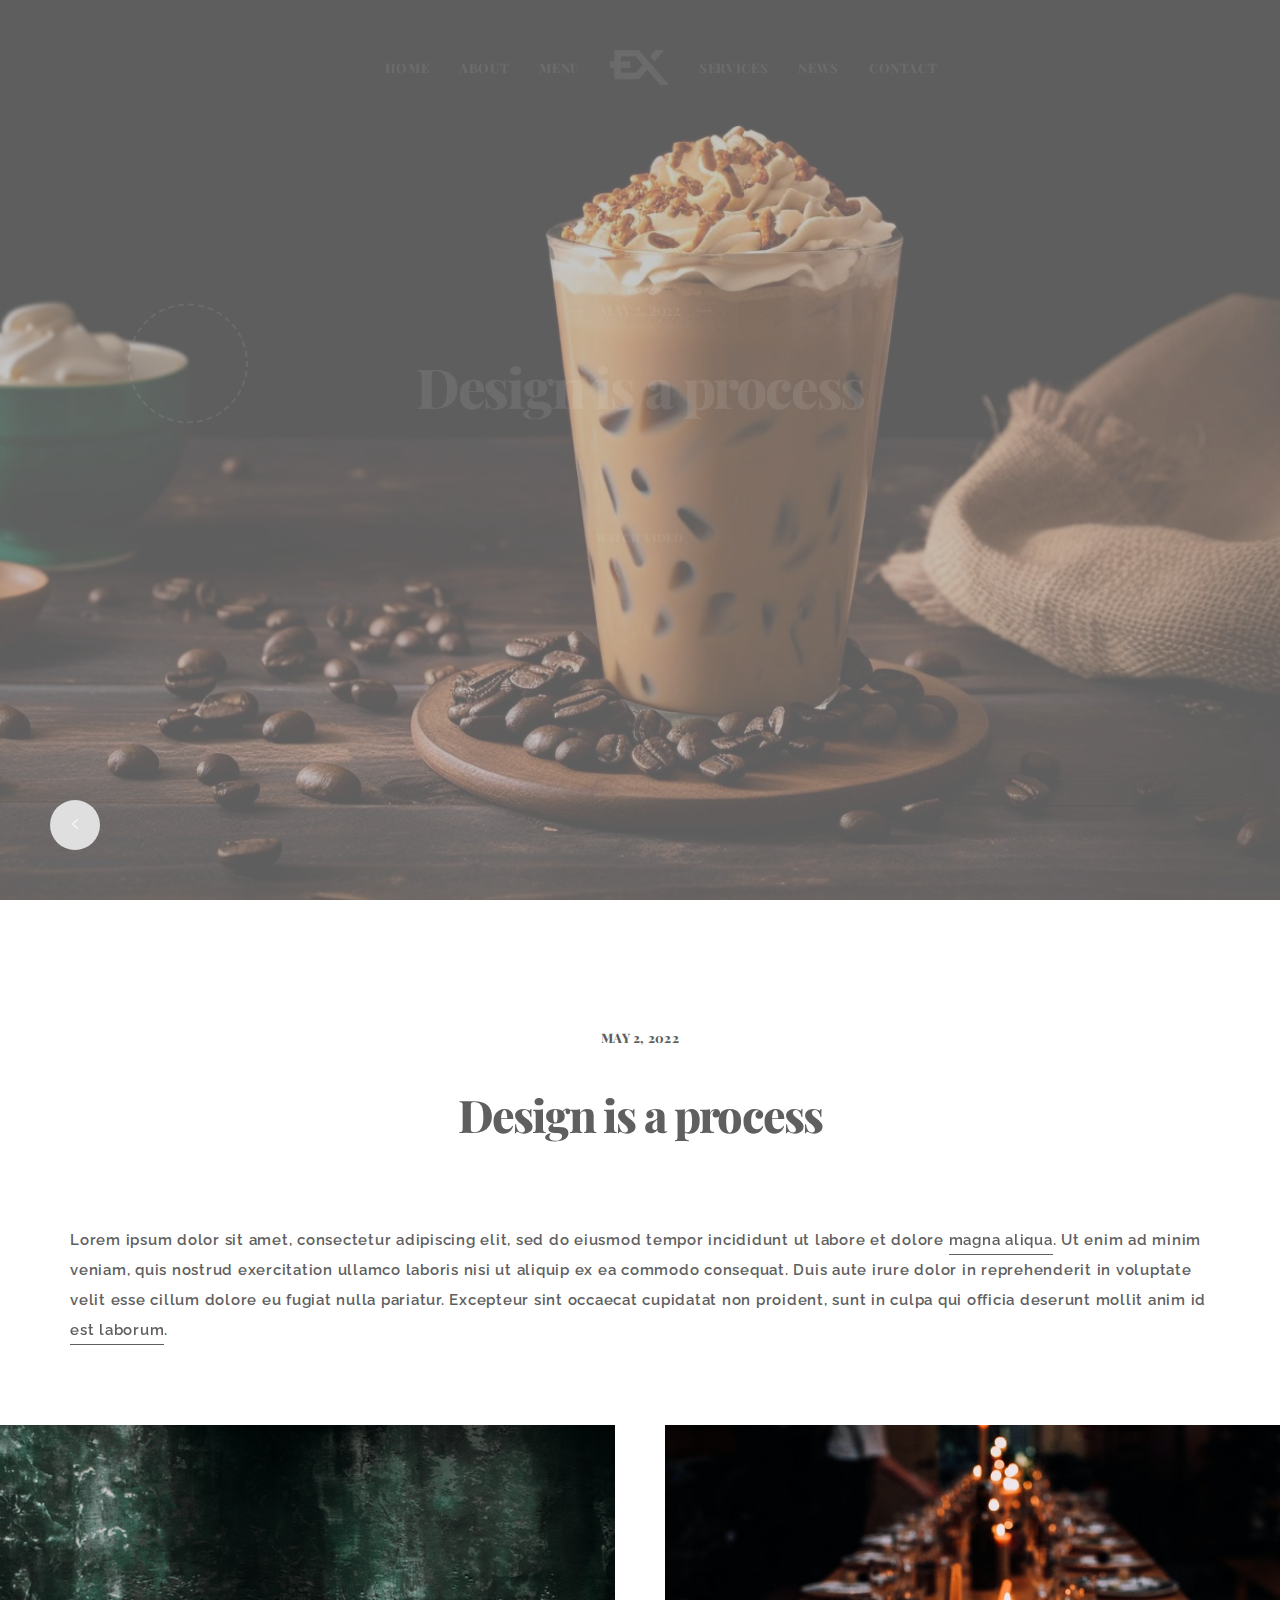
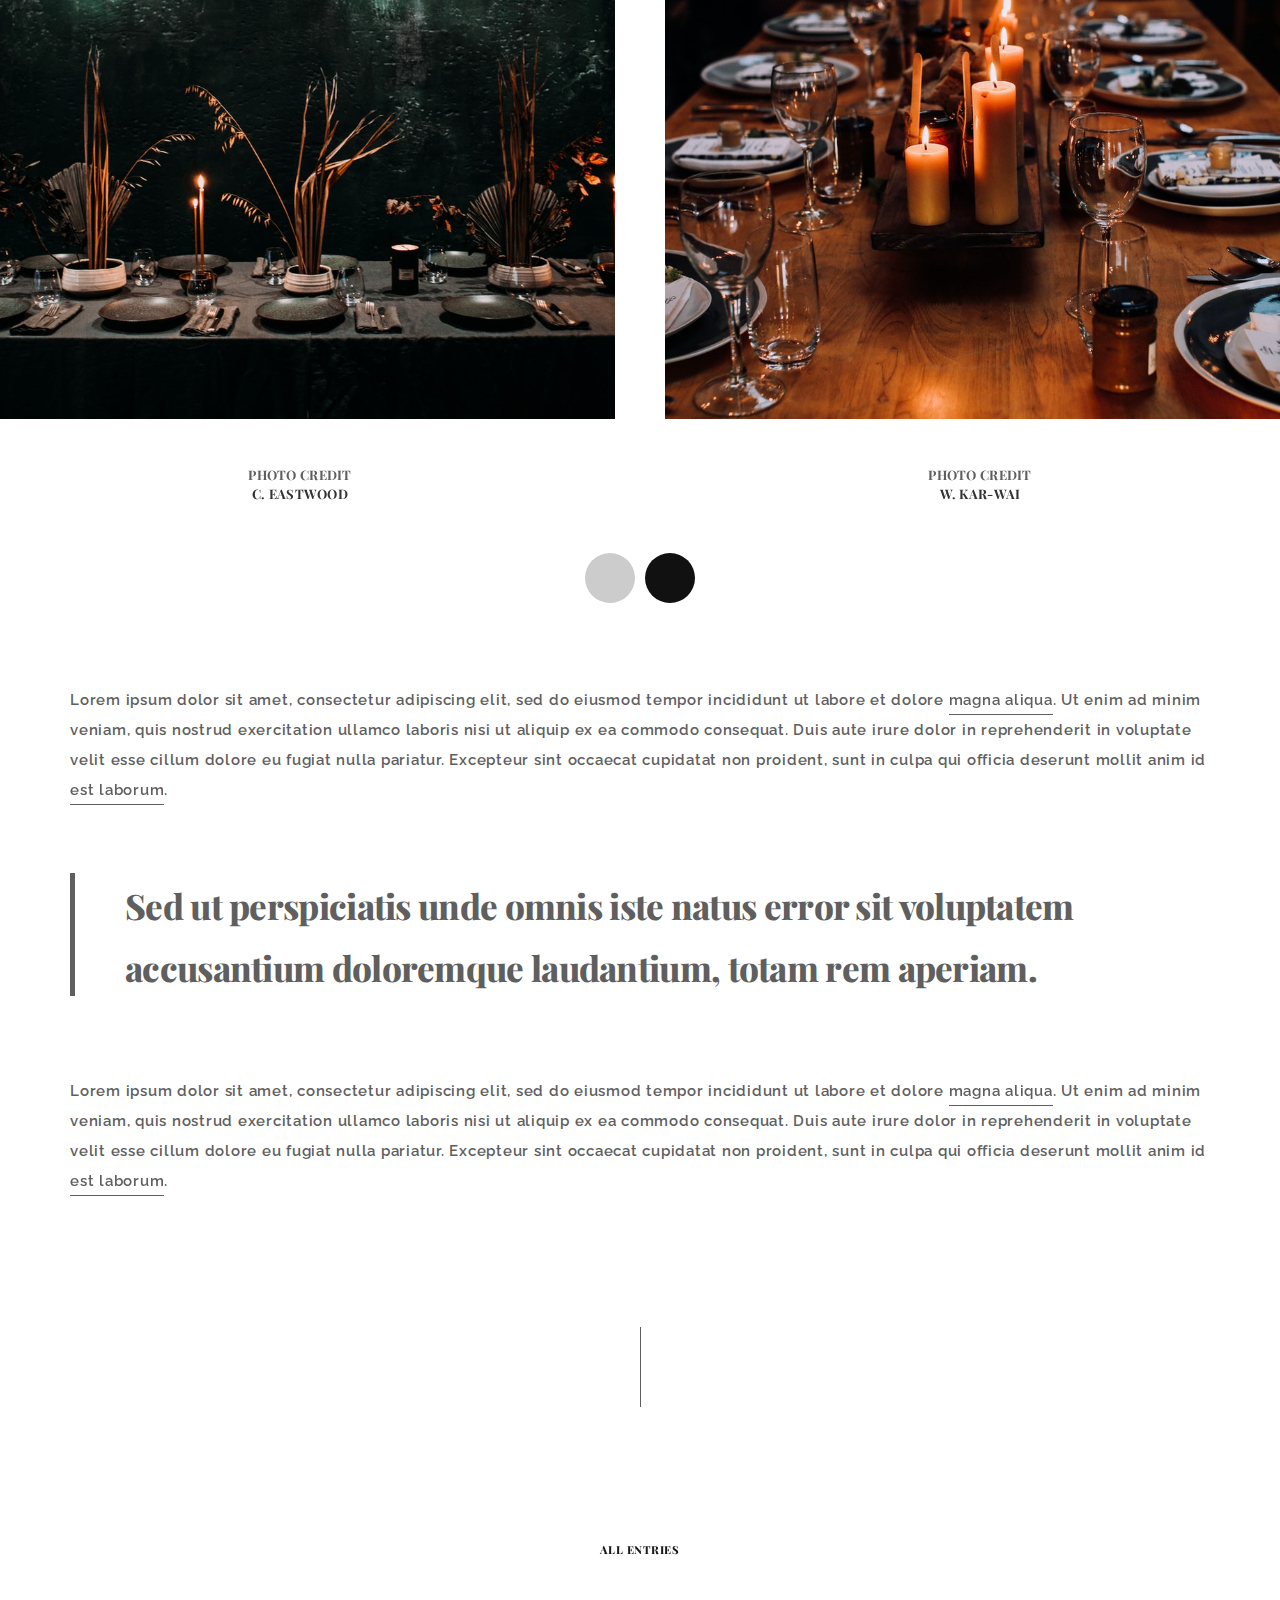
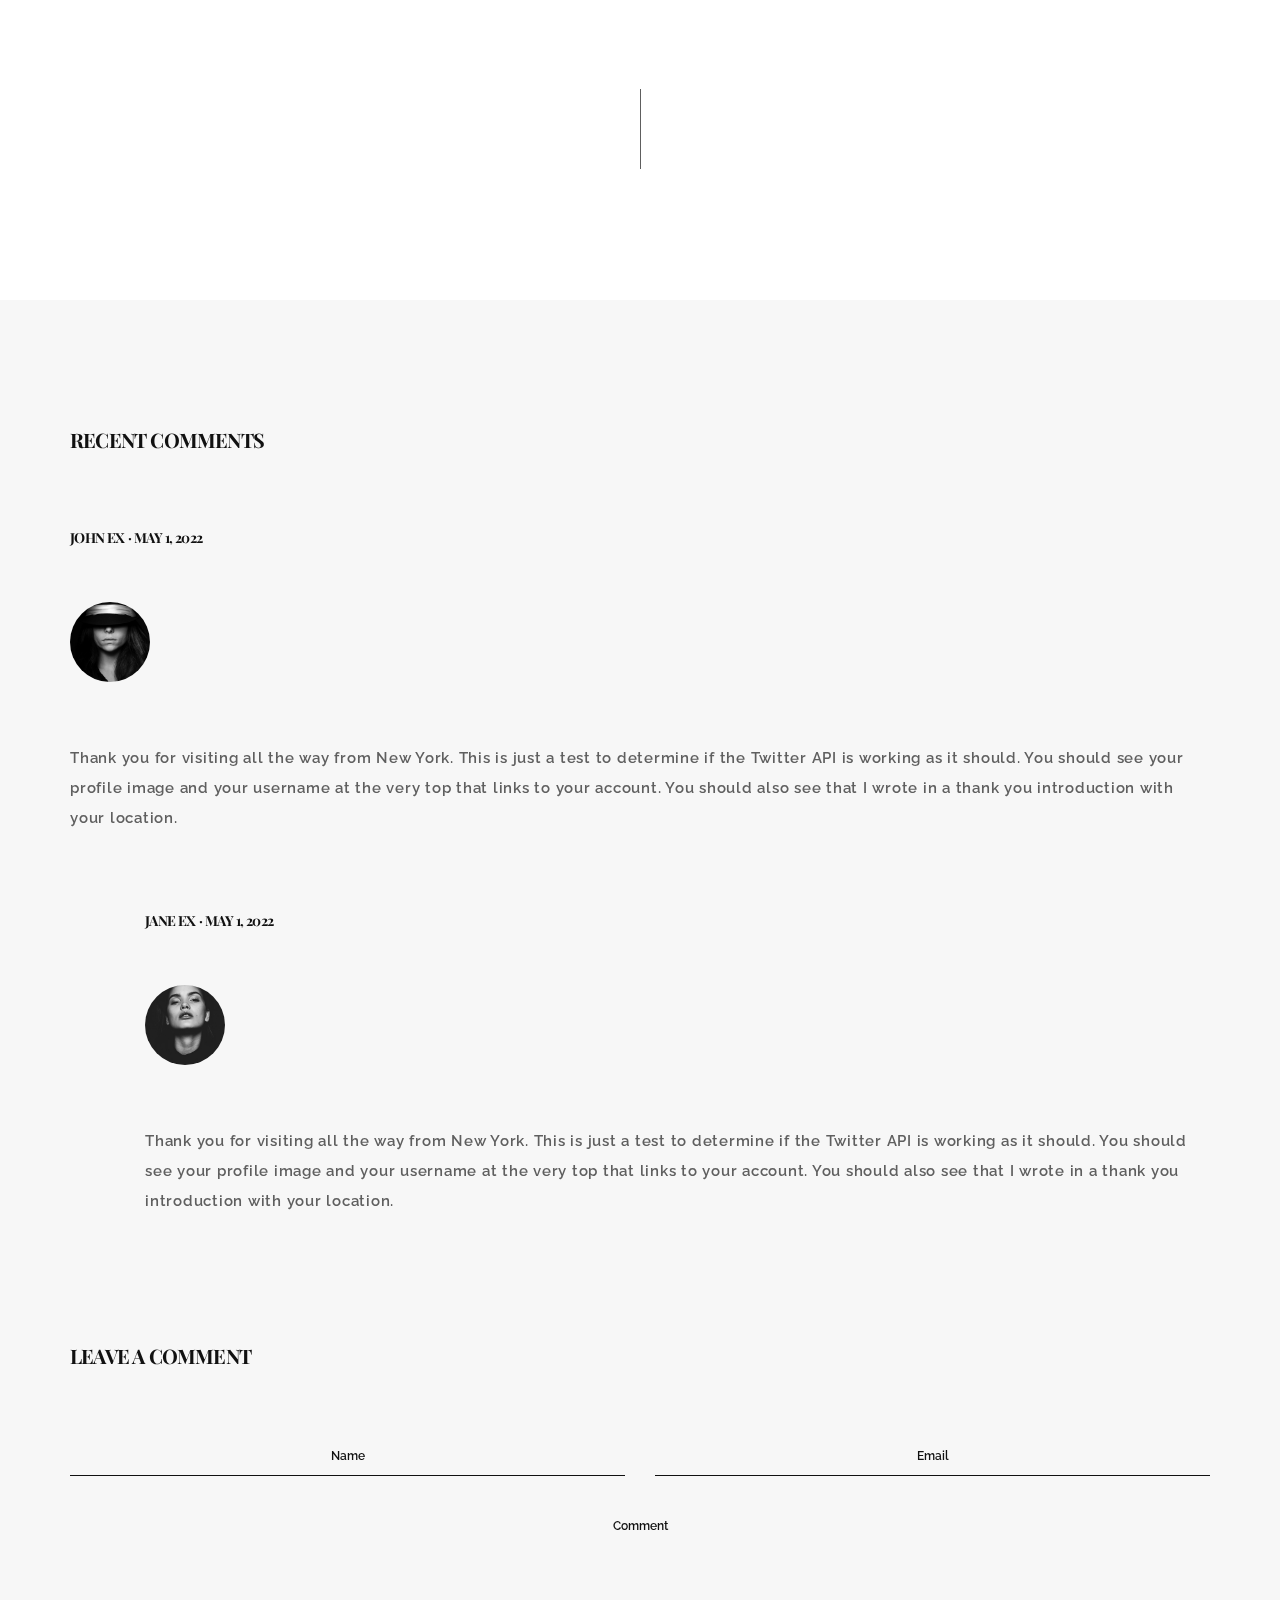
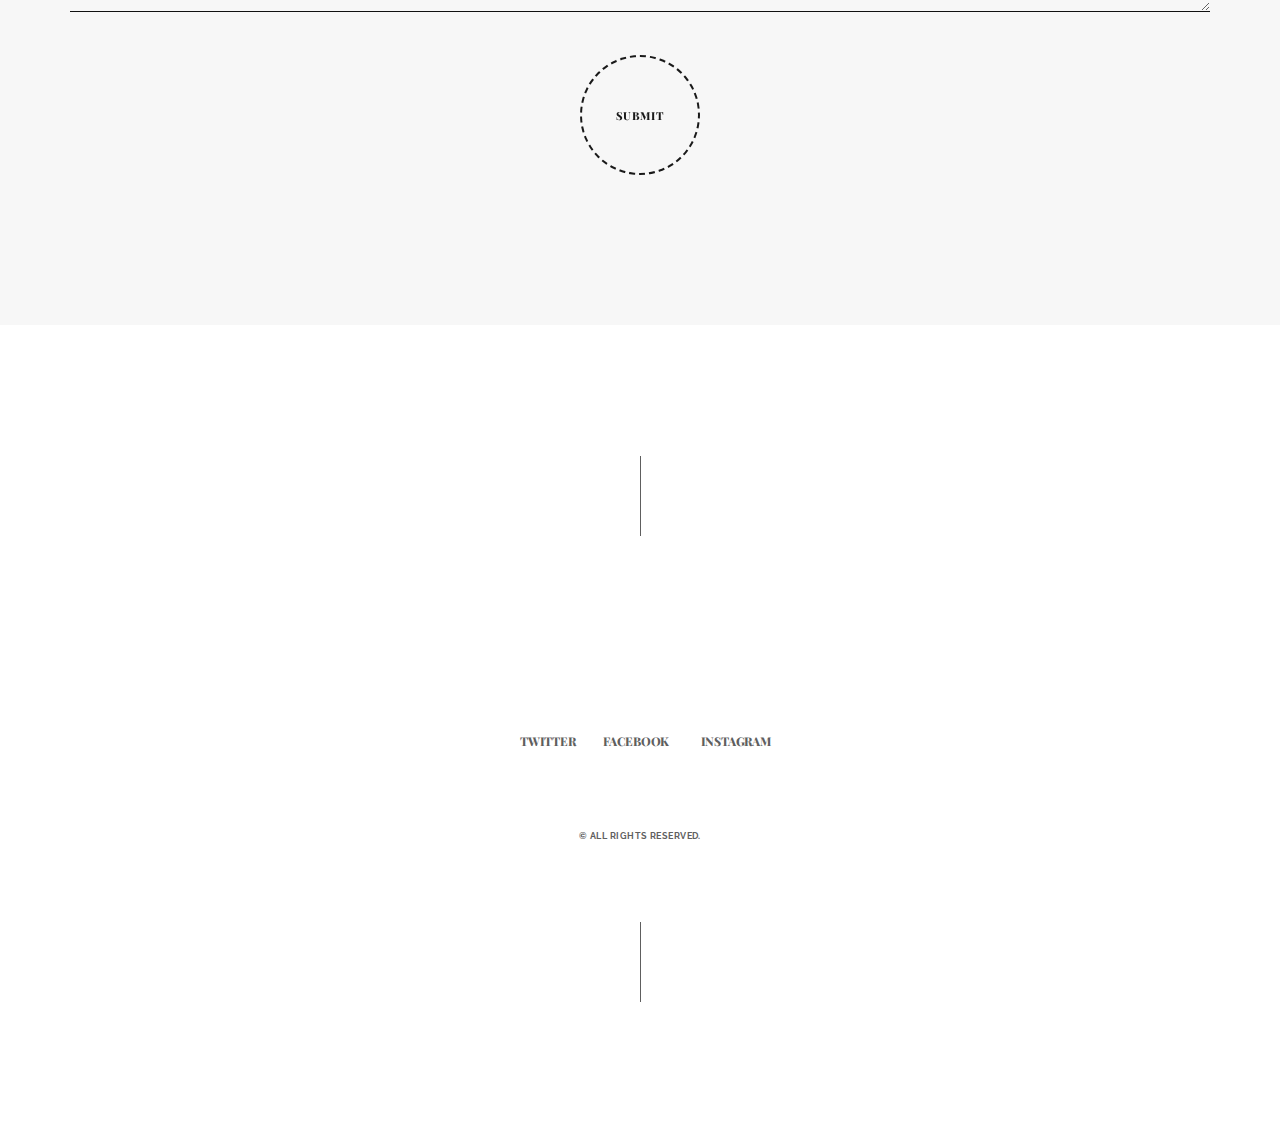
<file: blog-02.html>
<!DOCTYPE html>
<html lang="zxx">
    <head>
        <meta charset="utf-8">
        <title>
            Dinex - One Page Restaurant Template
        </title>
        <meta content="" name="description">
        <meta content="" name="author">
        <meta content="" name="keywords">
        <meta content="width=device-width, initial-scale=1, maximum-scale=1" name="viewport">
        <!-- ex nihilo || May - June 2022 -->
        <!-- style start -->
        <link href="css/plugins.css" media="all" rel="stylesheet" type="text/css">
        <link href="css/style.css" media="all" rel="stylesheet" type="text/css">
        <!-- style end -->
        <!-- google fonts start -->
        <link href="https://fonts.googleapis.com/css?family=Raleway:100,200,300,400,500,600,700,800,900%7CPlayfair+Display:500,600,700,800,900" rel="stylesheet" type="text/css">
        <!-- google fonts end -->
    </head>
    <body>
        <!-- preloader start -->
        <div class="preloader-bg"></div>
        <div id="preloader">
            <div id="preloader-status">
                <div class="preloader-position loader">
                    <span></span>
                </div>
            </div>
        </div>
        <!-- preloader end -->
        <!-- borders start -->
        <div class="border-top"></div>
        <!-- borders end -->
        <!-- header start -->
        <div id="header" class="fadeIn-element">
            <!-- navigation start -->
            <nav class="navbar navbar-fixed-top navbar-bg-switch">
                <div class="container-fluid">
                    <div class="main-navigation">
                        <div class="navbar-header">
                            <!-- navigation button start -->
                            <button aria-expanded="false" class="navbar-toggle collapsed" data-target="#navbar-collapse" data-toggle="collapse" type="button"><span class="sr-only">Toggle
                            navigation</span> <span class="icon-bar"></span> <span class="icon-bar"></span> <span class="icon-bar"></span></button>
                            <!-- navigation button end -->
                            <!-- logo mobile start -->
                            <a class="navbar-brand hidden-sm hidden-md hidden-lg logo active" href="#">
                                <!-- logo light start -->
                                <img alt="Logo" class="logo-light" src="img/logo-light.png">
                                <!-- logo light end -->
                                <!-- logo dark start -->
                                <img alt="Logo" class="logo-dark" src="img/logo-dark.png">
                                <!-- logo dark end -->
                            </a>
                            <!-- logo mobile end -->
                        </div>
                        <div class="collapse navbar-collapse" id="navbar-collapse">
                            <!-- menu start -->
                            <ul class="nav navbar-nav">
                                <li>
                                    <a href="index-01.html#home">Home</a>
                                </li>
                                <li>
                                    <a href="index-01.html#about">About</a>
                                </li>
                                <li>
                                    <a href="index-01.html#works">Menu</a>
                                </li>
                                <li class="hidden-xs">
                                    <!-- logo desktop start -->
                                    <a class="logo" href="#">
                                        <!-- logo light start -->
                                        <img alt="Logo" class="logo-light" src="img/logo-light.png">
                                        <!-- logo light end -->
                                        <!-- logo dark start -->
                                        <img alt="Logo" class="logo-dark" src="img/logo-dark.png">
                                        <!-- logo dark end -->
                                    </a>
                                    <!-- logo desktop end -->
                                </li>
                                <li>
                                    <a href="index-01.html#services">Services</a>
                                </li>
                                <li>
                                    <a href="index-01.html#blog">News</a>
                                </li>
                                <li>
                                    <a href="index-01.html#contact">Contact</a>
                                </li>
                            </ul>
                            <!-- menu end -->
                        </div>
                    </div>
                </div>
            </nav>
            <!-- navigation end -->
        </div>
        <!-- header end -->
        <!-- home start -->
        <div class="upper-page" id="home">
            <!-- hero bg start -->
            <div class="hero-fullscreen">
                <div class="hero-fullscreen-FIX">
                    <div class="hero-bg">
                        <!-- hero slider wrapper start -->
                        <div class="swiper-container-wrapper">
                            <!-- swiper container start -->
                            <div class="swiper-container swiper2">
                                <!-- swiper wrapper start -->
                                <div class="swiper-wrapper">
                                    <!-- swiper slider item start -->
                                    <div class="swiper-slide">
                                        <div class="swiper-slide-inner">
                                            <!-- swiper slider item IMG start -->
                                            <div class="swiper-slide-inner-bg bg-img-2 overlay overlay-dark">
                                            </div>
                                            <!-- swiper slider item IMG end -->
                                            <!-- swiper slider item txt start -->
                                            <div class="swiper-slide-inner-txt-2">
                                                <!-- section subtitle start -->
                                                <div class="section-title section-title-home fadeIn-element">
                                                    <h2 class="section-title-line section-title-line-home">
                                                        <span>May 2, 2022</span>
                                                    </h2>
                                                </div>
                                                <!-- section subtitle end -->
                                                <!-- divider start -->
                                                <div class="divider-m"></div>
                                                <!-- divider end -->
                                                <!-- section title start -->
                                                <h1 class="hero-heading hero-heading-home fadeIn-element">
                                                    Design is a <span>process</span>
                                                </h1>
                                                <!-- section title end -->
                                                <!-- divider start -->
                                                <div class="divider-m"></div>
                                                <!-- divider end -->
                                                <!-- button start -->
                                                <div class="more-wraper-center more-wraper-center-home fadeIn-element">
                                                    <a data-lity="" href="https://www.youtube.com/watch?v=X_7P4YmkfY8">
                                                        <div class="more-button-bg-center more-button-circle"></div>
                                                        <div class="more-button-txt-center">
                                                            <span>Watch Video</span>
                                                        </div>
                                                    </a>
                                                </div>
                                                <!-- button end -->
                                            </div>
                                            <!-- swiper slider item txt end -->
                                        </div>
                                    </div>
                                    <!-- swiper slider item end -->
                                </div>
                                <!-- swiper wrapper end -->   
                            </div>
                            <!-- swiper container end -->
                        </div>
                        <!-- hero slider wrapper end -->
                    </div>
                </div>
            </div>
            <!-- hero bg end -->
        </div>
        <!-- home end -->
        <!-- blog sidebar launcher start -->
        <div class="blog-side-launcher" data-id="blog-side">
            <span class="ion-ios-arrow-left"></span>
        </div>
        <!-- blog sidebar launcher end -->
        <!-- blog sidebar start -->
        <div class="blog-side panel-overlay-from-right-blog blog-side-launch"></div>
        <div class="blog-side panel-from-left-blog">
            <!-- blog sidebar wrapper start -->
            <div class="blog-sidebar-wrapper">
                <!-- blog search bar start -->
                <div class="blog-search">
                    <form action="#" class="">
                        <input name="search" id="search" type="text" class="search" placeholder="Type and hit enter" value="Type and hit enter" />
                        <button id="submit-btn">
                        <i class="ion-ios-search-strong"></i>
                        </button>
                    </form>
                </div>
                <!-- blog search bar end -->
                <!-- divider start -->
                <div class="divider-m"></div>
                <!-- divider end -->
                <!-- blog recent posts start -->
                <div class="blog-side-heading">
                    <h3>
                        Recent <span>Posts</span>                    
                    </h3>
                </div>
                <!-- divider start -->
                <div class="divider-m"></div>
                <!-- divider end -->
                <div class="blog-side-text-wrapper">
                    <div class="blog-side-text">
                        <a href="blog-01.html">
                        Simplicity is Complex
                        </a>                    
                    </div>
                </div>
                <div class="blog-side-text-wrapper">
                    <div class="blog-side-text">
                        <a href="blog-02.html">
                        Design is a Process
                        </a>                    
                    </div>
                </div>
                <div class="blog-side-text-wrapper">
                    <div class="blog-side-text">
                        <a href="blog-03.html">
                        Aesthetic is a Decision
                        </a>                    
                    </div>
                </div>
                <div class="blog-side-text-wrapper">
                    <div class="blog-side-text">
                        <a href="blog-04.html">
                        Style is Everything
                        </a>                    
                    </div>
                </div>
                <!-- blog recent posts end -->
                <!-- divider start -->
                <div class="divider-m"></div>
                <!-- divider end -->
                <!-- blog recent comments start -->
                <div class="blog-side-heading">
                    <h3>
                        Recent <span>Comments</span>                    
                    </h3>
                </div>
                <!-- divider start -->
                <div class="divider-m"></div>
                <!-- divider end -->
                <div class="blog-side-text-wrapper">
                    <div class="blog-side-text">
                        <a href="blog-01.html">
                        John Ex on Simplicity is Complex
                        </a>                    
                    </div>
                </div>
                <div class="blog-side-text-wrapper">
                    <div class="blog-side-text">
                        <a href="blog-02.html">
                        Jane Ex on Design is a Process
                        </a>                    
                    </div>
                </div>
                <div class="blog-side-text-wrapper">
                    <div class="blog-side-text">
                        <a href="blog-03.html">
                        John Ex on Aesthetic is a Decision
                        </a>                    
                    </div>
                </div>
                <div class="blog-side-text-wrapper">
                    <div class="blog-side-text">
                        <a href="blog-04.html">
                        Jane Ex on Style is Everything
                        </a>                    
                    </div>
                </div>
                <!-- blog recent comments end -->
            </div>
            <!-- blog sidebar wrapper end -->
        </div>
        <!-- blog sidebar end -->
        <!-- vertical lines start -->
        <div class="vertical-lines-wrapper">
            <div class="vertical-lines"></div>
        </div>
        <!-- vertical lines end -->
        <!-- news modal 2 start -->
        <div class="news-modal" id="newsModal-2">
            <!-- news modal content start -->
            <div class="lower-page lower-page-modal">
                <div class="modal-content">
                    <!-- container start -->
                    <div class="container">
                        <div class="extra-margin-container extra-margin-container-modal">
                            <!-- row start -->
                            <div class="row">
                                <div class="col-md-12">
                                    <!-- divider start -->
                                    <div class="divider-xl"></div>
                                    <!-- divider end -->
                                    <div class="text">
                                        <!-- section subtitle start -->
                                        <div class="blog-tag">May 2, 2022</div>
                                        <!-- section subtitle end -->
                                        <!-- divider start -->
                                        <div class="divider-m"></div>
                                        <!-- divider end -->
                                        <!-- section title start -->
                                        <h2>
                                            Design is a process                                        
                                        </h2>
                                        <!-- section title end -->
                                        <!-- divider start -->
                                        <div class="divider-l"></div>
                                        <!-- divider end -->
                                    </div>
                                    <!-- section txt start -->
                                    <p class="text">
                                        Lorem ipsum dolor sit amet, consectetur adipiscing elit, sed do eiusmod tempor incididunt ut labore et dolore <a class="link-effect" href="#">magna aliqua</a>. Ut enim ad minim veniam, quis nostrud exercitation ullamco laboris nisi ut aliquip ex ea commodo consequat. Duis aute irure dolor in reprehenderit in voluptate velit esse cillum dolore eu fugiat nulla pariatur. Excepteur sint occaecat cupidatat non proident, sunt in culpa qui officia deserunt mollit anim id <a class="link-effect" href="#">est laborum</a>.                                    
                                    </p>
                                    <!-- section txt end -->
                                </div>
                            </div>
                            <!-- row end -->
                        </div>
                    </div>
                    <!-- container end -->
                    <!-- container start -->
                    <div class="container-fluid nopadding nopadding-xs">
                        <!-- divider start -->
                        <div class="divider-l"></div>
                        <!-- divider end -->
                        <!-- row start -->
                        <div class="row">
                            <div class="col-md-12 col-sm-12">
                                <!-- carousel start -->
                                <div class="carousel-item-img-wrapper carousel-item-img-wrapper-all">
                                    <div class="owl-carousel" id="owl-carousel-news-2">
                                        <!-- section item start -->
                                        <div class="section-item">
                                            <img alt="Img" src="img/blog/gallery-2/1.jpg">
                                            <!-- divider start -->
                                            <div class="divider-m"></div>
                                            <!-- divider end -->
                                            <!-- section title start -->
                                            <div class="section-title-inner">
                                                Photo Credit                                            
                                            </div>
                                            <!-- section title end -->
                                            <!-- section title start -->
                                            <div class="section-title-inner section-title-inner-dark">
                                                C. Eastwood                                            
                                            </div>
                                            <!-- section title end -->
                                        </div>
                                        <!-- section item end -->
                                        <!-- section item start -->
                                        <div class="section-item">
                                            <img alt="Img" src="img/blog/gallery-2/2.jpg">
                                            <!-- divider start -->
                                            <div class="divider-m"></div>
                                            <!-- divider end -->
                                            <!-- section title start -->
                                            <div class="section-title-inner">
                                                Photo Credit                                            
                                            </div>
                                            <!-- section title end -->
                                            <!-- section title start -->
                                            <div class="section-title-inner section-title-inner-dark">
                                                W. Kar-wai                                            
                                            </div>
                                            <!-- section title end -->
                                        </div>
                                        <!-- section item end -->
                                        <!-- section item start -->
                                        <div class="section-item">
                                            <img alt="Img" src="img/blog/gallery-2/3.jpg">
                                            <!-- divider start -->
                                            <div class="divider-m"></div>
                                            <!-- divider end -->
                                            <!-- section title start -->
                                            <div class="section-title-inner">
                                                Photo Credit                                            
                                            </div>
                                            <!-- section title end -->
                                            <!-- section title start -->
                                            <div class="section-title-inner section-title-inner-dark">
                                                R. Redford                                            
                                            </div>
                                            <!-- section title end -->
                                        </div>
                                        <!-- section item end -->
                                        <!-- section item start -->
                                        <div class="section-item">
                                            <img alt="Img" src="img/blog/gallery-2/4.jpg">
                                            <!-- divider start -->
                                            <div class="divider-m"></div>
                                            <!-- divider end -->
                                            <!-- section title start -->
                                            <div class="section-title-inner">
                                                Photo Credit                                            
                                            </div>
                                            <!-- section title end -->
                                            <!-- section title start -->
                                            <div class="section-title-inner section-title-inner-dark">
                                                T. Scott                                            
                                            </div>
                                            <!-- section title end -->
                                        </div>
                                        <!-- section item end -->
                                    </div>
                                </div>
                                <!-- carousel end -->
                                <!-- divider start -->
                                <div class="divider-m"></div>
                                <!-- divider end -->
                                <!-- owl nav start -->
                                <div class="owl-nav owl-nav-custom-news-all owl-nav-custom-news-2"></div>
                                <!-- owl nav end -->
                            </div>
                        </div>
                        <!-- row end -->
                    </div>
                    <!-- container end -->
                    <!-- container start -->
                    <div class="container">
                        <div class="extra-margin-container extra-margin-container-modal">
                            <!-- row start -->
                            <div class="row">
                                <div class="col-md-12">
                                    <!-- divider start -->
                                    <div class="divider-l"></div>
                                    <!-- divider end -->
                                    <!-- section txt start -->
                                    <p class="text">
                                        Lorem ipsum dolor sit amet, consectetur adipiscing elit, sed do eiusmod tempor incididunt ut labore et dolore <a class="link-effect" href="#">magna aliqua</a>. Ut enim ad minim veniam, quis nostrud exercitation ullamco laboris nisi ut aliquip ex ea commodo consequat. Duis aute irure dolor in reprehenderit in voluptate velit esse cillum dolore eu fugiat nulla pariatur. Excepteur sint occaecat cupidatat non proident, sunt in culpa qui officia deserunt mollit anim id <a class="link-effect" href="#">est laborum</a>.                                    
                                    </p>
                                    <!-- section txt end -->
                                    <!-- divider start -->
                                    <div class="divider-l"></div>
                                    <!-- divider end -->
                                    <!-- section txt start -->
                                    <div class="blog-quote">
                                        <p>Sed ut <span>perspiciatis unde</span> omnis iste natus error sit voluptatem accusantium doloremque laudantium, <span>totam rem</span> aperiam.</p>
                                    </div>
                                    <!-- section txt end -->
                                    <!-- divider start -->
                                    <div class="divider-l"></div>
                                    <!-- divider end -->
                                    <!-- section txt start -->
                                    <p class="text">
                                        Lorem ipsum dolor sit amet, consectetur adipiscing elit, sed do eiusmod tempor incididunt ut labore et dolore <a class="link-effect" href="#">magna aliqua</a>. Ut enim ad minim veniam, quis nostrud exercitation ullamco laboris nisi ut aliquip ex ea commodo consequat. Duis aute irure dolor in reprehenderit in voluptate velit esse cillum dolore eu fugiat nulla pariatur. Excepteur sint occaecat cupidatat non proident, sunt in culpa qui officia deserunt mollit anim id <a class="link-effect" href="#">est laborum</a>.                                    
                                    </p>
                                    <!-- section txt end -->
                                </div>
                            </div>
                            <!-- row end -->
                            <!-- row start -->
                            <div class="row">
                                <!-- col start -->
                                <div class="col-lg-12">
                                    <!-- divider start -->
                                    <div class="divider-xl"></div>
                                    <!-- divider end -->
                                    <!-- line start -->
                                    <div class="the-line"></div>
                                    <!-- line end -->
                                    <!-- divider start -->
                                    <div class="divider-l"></div>
                                    <!-- divider end -->
                                </div>
                                <!-- col end -->
                            </div>
                            <!-- row end -->
                            <!-- button start -->
                            <div class="more-wraper-center">
                                <a href="blog.html">
                                    <div class="more-button-bg-center more-button-bg-center-dark more-button-bg-center-dark-close more-button-circle">
                                    </div>
                                    <div class="more-button-txt-center more-button-txt-center-close">
                                        <span>All entries</span>
                                    </div>
                                </a>
                            </div>
                            <!-- button end -->
                            <!-- row start -->
                            <div class="row">
                                <!-- col start -->
                                <div class="col-lg-12">
                                    <!-- divider start -->
                                    <div class="divider-l"></div>
                                    <!-- divider end -->
                                    <!-- line start -->
                                    <div class="the-line"></div>
                                    <!-- line end -->
                                    <!-- divider start -->
                                    <div class="divider-xl"></div>
                                    <!-- divider end -->
                                </div>
                                <!-- col end -->
                            </div>
                            <!-- row end -->
                        </div>
                    </div>
                    <!-- container end -->
                </div>
            </div>
            <!-- news modal content end -->
        </div>
        <!-- news modal 2 end -->
        <!-- comments start -->
        <div class="bg-light bg-light-blog">
            <!-- container start -->
            <div class="container">
                <div class="extra-margin-container extra-margin-container-modal">
                    <!-- divider start -->
                    <div class="divider-xl"></div>
                    <!-- divider end -->
                    <!-- section subtitle start -->
                    <h4 class="h4-comments">
                        Recent comments
                    </h4>
                    <!-- section subtitle end -->
                    <!-- divider start -->
                    <div class="divider-l"></div>
                    <!-- divider end -->
                    <!-- blog comments start -->
                    <div class="blog-comments">
                        <section class="comments">
                            <h6>Empty heading.</h6>
                            <!-- blog comment start -->
                            <article>
                                <h4>
                                    <a href="#">John Ex</a>
                                    <span class="comment-time"> &middot; May 1, 2022</span>
                                </h4>
                                <!-- divider start -->
                                <div class="divider-m"></div>
                                <!-- divider end -->
                                <div class="profile-photo">
                                    <img src="img/blog/blog-comment/profile-photo-1.jpg" alt="Img">
                                </div>
                                <!-- divider start -->
                                <div class="divider-m"></div>
                                <!-- divider end -->
                                <p>
                                    Thank you for visiting all the way from New York. This is just a test to determine if the Twitter API is working as it should. You should see
                                    your profile image and your username at the very top that links to your account. You should also see that I wrote in a thank you introduction
                                    with your location.
                                </p>
                            </article>
                            <!-- blog comment end -->
                            <!-- divider start -->
                            <div class="divider-l"></div>
                            <!-- divider end -->
                            <!-- blog comment responce start -->
                            <article class="comment-responce">
                                <h4>
                                    <a href="#">Jane Ex</a>
                                    <span class="comment-time"> &middot; May 1, 2022</span>
                                </h4>
                                <!-- divider start -->
                                <div class="divider-m"></div>
                                <!-- divider end -->
                                <div class="profile-photo">
                                    <img src="img/blog/blog-comment/profile-photo-2.jpg" alt="Img">
                                </div>
                                <!-- divider start -->
                                <div class="divider-m"></div>
                                <!-- divider end -->
                                <p>
                                    Thank you for visiting all the way from New York. This is just a test to determine if the Twitter API is working as it should. You should see
                                    your profile image and your username at the very top that links to your account. You should also see that I wrote in a thank you introduction
                                    with your location.
                                </p>
                            </article>
                            <!-- blog comment responce end -->
                        </section>
                    </div>
                    <!-- blog comments end -->
                    <!-- divider start -->
                    <div class="divider-xl"></div>
                    <!-- divider end -->
                    <div>
                        <!-- section subtitle start -->
                        <h4 class="h4-comments">
                            Leave a comment
                        </h4>
                        <!-- section subtitle end -->
                        <!-- divider start -->
                        <div class="divider-l"></div>
                        <!-- divider end -->
                        <!-- comment form start -->
                        <div id="comment-form">
                            <div class="extra-margin-blog">
                                <form action="#" id="form-3" method="post" name="send">
                                    <!-- col start -->
                                    <div class="col-sm-6 col-md-6 col-lg-6">
                                        <input class="requiredField-c name" id="name" name="name" placeholder="Name" type="text">
                                    </div>
                                    <!-- col end -->
                                    <!-- col start -->
                                    <div class="col-sm-6 col-md-6 col-lg-6">
                                        <input class="requiredField-c email" id="email-c" name="email" placeholder="Email" type="text">
                                    </div>
                                    <!-- col end -->
                                    <!-- col start -->
                                    <div class="make-space">
                                        <textarea class="requiredField-c message" id="message" name="message" placeholder="Comment"></textarea>
                                    </div>
                                    <!-- col end -->
                                    <div>
                                        <!-- button start -->
                                        <div class="more-wraper-center more-wraper-center-form-2">
                                            <div class="more-button-bg-center more-button-bg-center-dark more-button-bg-center-dark-close more-button-circle"></div>
                                            <div class="more-button-txt-center more-button-txt-center-close">
                                                <button>
                                                <span>Submit</span>
                                                </button>
                                            </div>
                                        </div>
                                        <!-- button end -->
                                    </div>
                                    <!-- divider start -->
                                    <div class="divider-xl"></div>
                                    <!-- divider end -->
                                </form>
                            </div>
                        </div>
                        <!-- comment form end -->
                    </div>
                </div>
                <!-- container end -->
            </div>
        </div>
        <!-- comments end -->
        <!-- footer start -->
        <div id="footer" class="section-all bg-dark bg-dark-blog">
            <!-- container start -->
            <div class="container-fluid">
                <!-- row start -->
                <div class="row">
                    <!-- col start -->
                    <div class="col-lg-12">
                        <!-- divider start -->
                        <div class="divider-xl"></div>
                        <!-- divider end -->
                        <!-- line start -->
                        <div class="the-line"></div>
                        <!-- line end -->
                        <!-- divider start -->
                        <div class="divider-l"></div>
                        <!-- divider end -->
                    </div>
                    <!-- col end -->
                </div>
                <!-- row end -->
                <!-- row start -->
                <div class="row footer-credits">
                    <!-- footer logo start -->
                    <div class="footer-credits-logo">
                        <a href="#"><img alt="Logo Footer" src="img/logo-footer.png"></a>
                    </div>
                    <!-- footer logo end -->
                    <!-- divider start -->
                    <div class="divider-l"></div>
                    <!-- divider end -->
                    <!-- col start -->
                    <div class="col-lg-12">
                        <!-- social icons start -->
                        <div class="social-icons">
                            <ul>
                                <li>
                                    <a class="ion-social-twitter" href="#"><span>Twitter</span></a>                                
                                </li>
                                <li>
                                    <a class="ion-social-facebook" href="#"><span>Facebook</span></a>                                
                                </li>
                                <li>
                                    <a class="ion-social-instagram" href="#"><span>Instagram</span></a>                                
                                </li>
                            </ul>
                        </div>
                        <!-- social icons end -->
                        <!-- divider start -->
                        <div class="divider-l"></div>
                        <!-- divider end -->
                    </div>
                    <!-- col end -->
                    <!-- col start -->
                    <div class="col-lg-12">
                        <!-- copyright start -->
                        <div class="copyright">
                            &copy; All Rights Reserved.
                        </div>
                        <!-- copyright end -->
                    </div>
                    <!-- col end -->
                </div>
                <!-- row end -->
                <!-- row start -->
                <div class="row">
                    <!-- col start -->
                    <div class="col-lg-12">
                        <!-- divider start -->
                        <div class="divider-l"></div>
                        <!-- divider end -->
                        <!-- line start -->
                        <div class="the-line"></div>
                        <!-- line end -->
                        <!-- divider start -->
                        <div class="divider-xl"></div>
                        <!-- divider end -->
                    </div>
                    <!-- col end -->
                </div>
                <!-- row end -->
            </div>
            <!-- container end -->
        </div>
        <!-- footer end -->
        <!-- to top arrow start -->
        <a href="#home">
            <div class="to-top-arrow">
                <span class="ion-ios-arrow-up"></span>
            </div>
        </a>
        <!-- to top arrow end -->
        <!-- scripts start -->
        <script src="js/plugins.js"></script> 
        <script src="js/dinex.js"></script>
        <!-- scripts end -->
    </body>
</html>
</file>
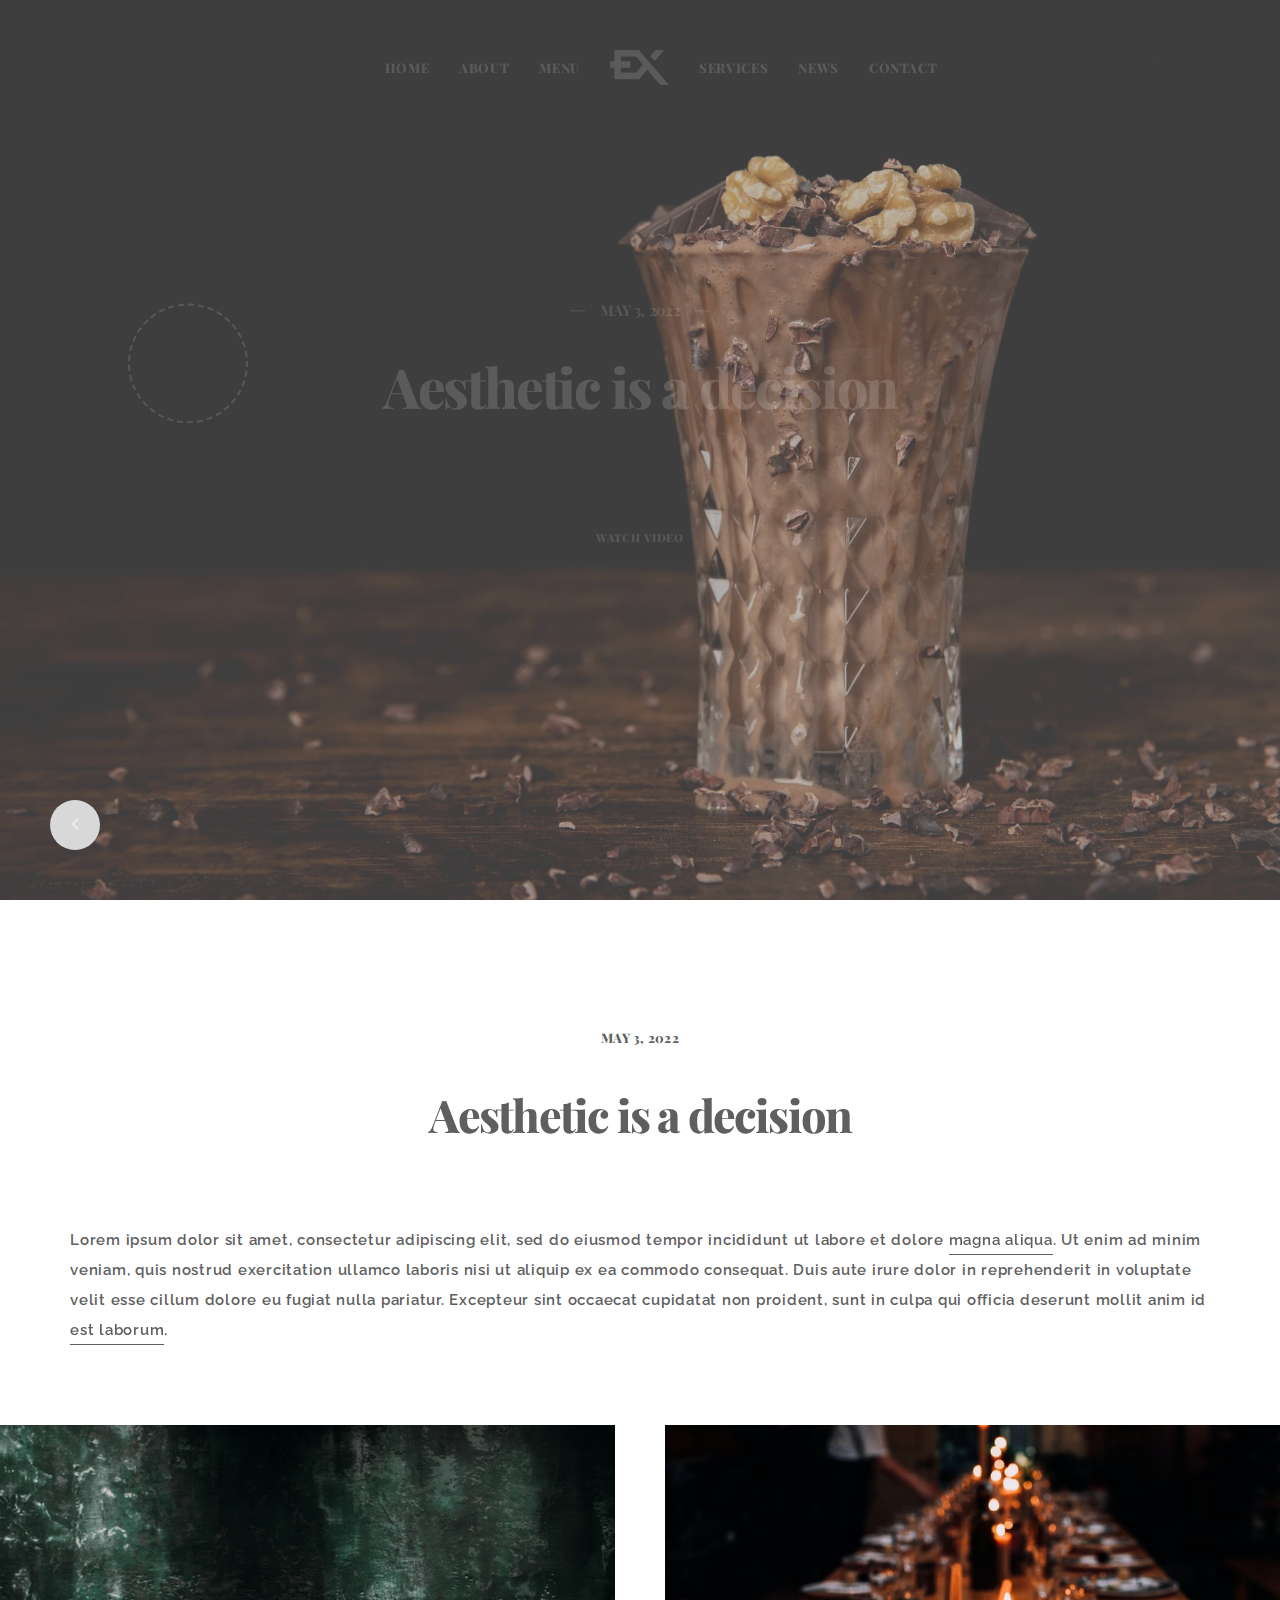
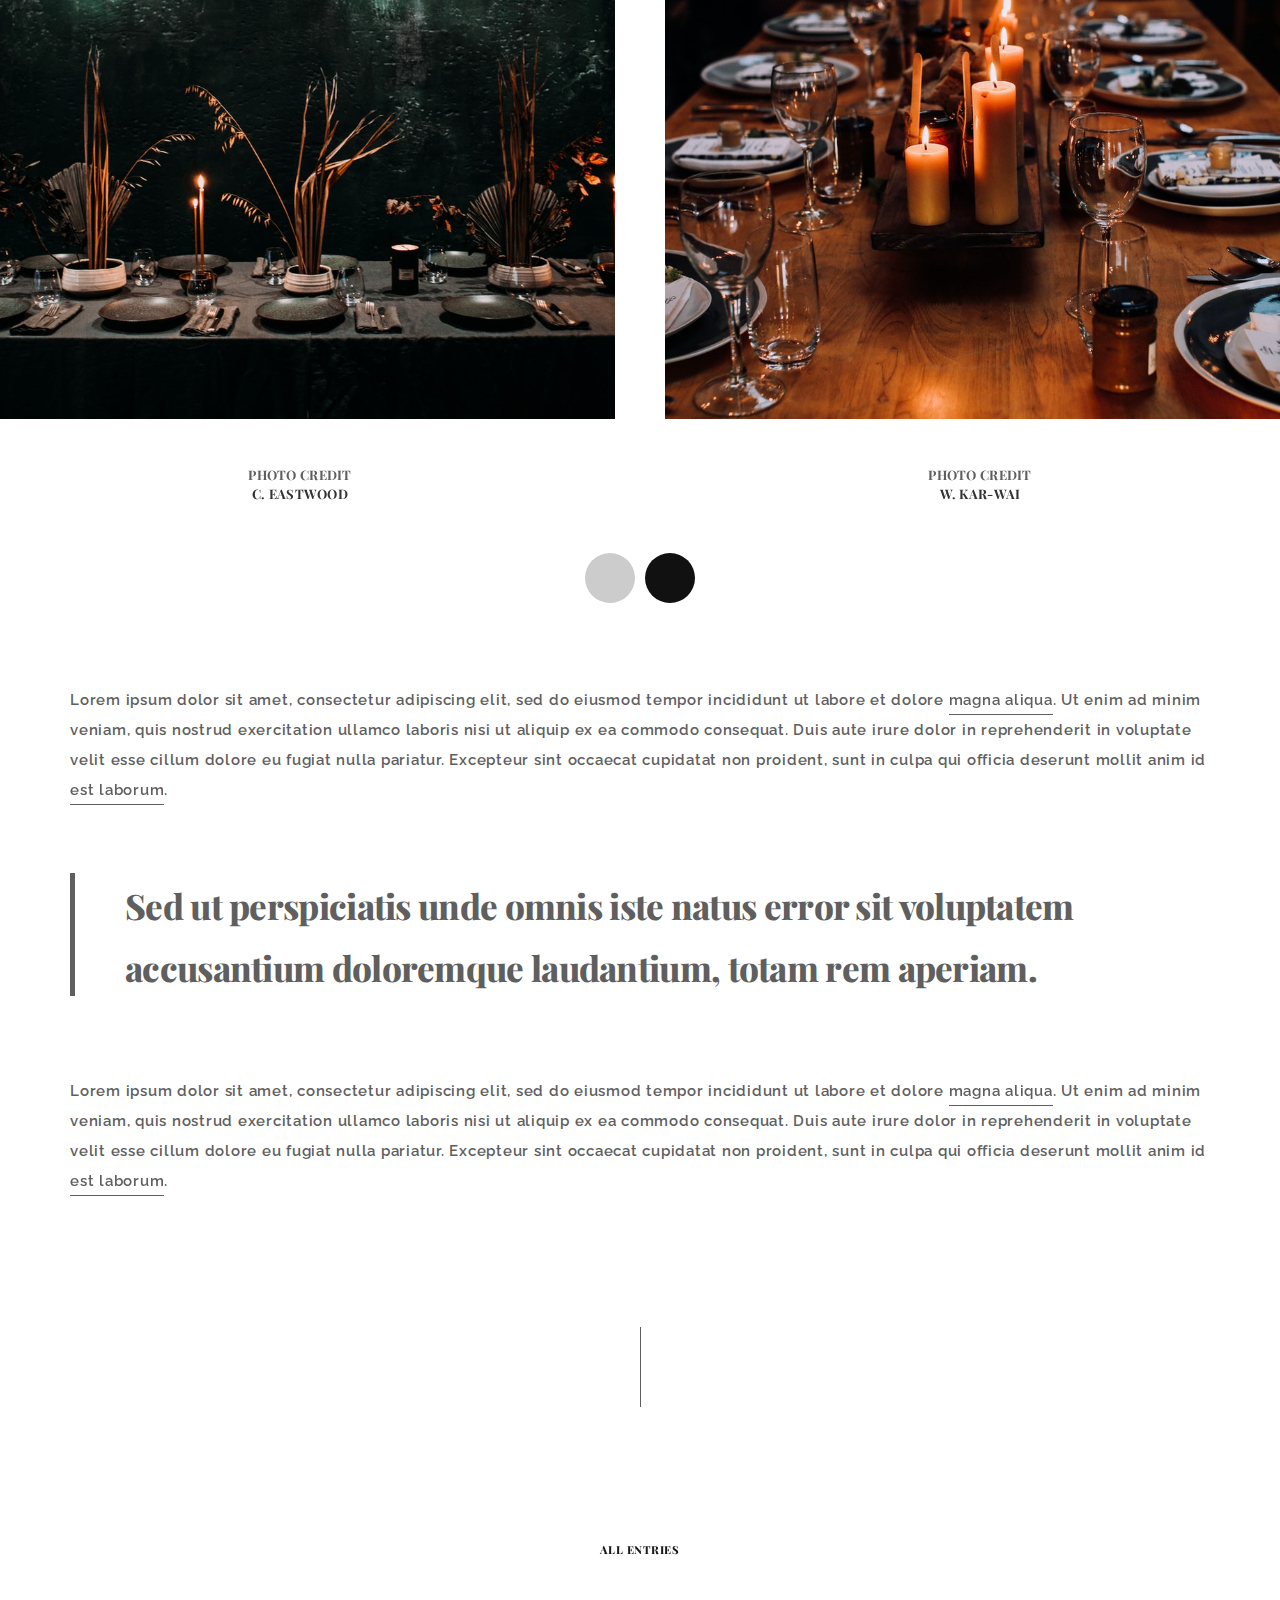
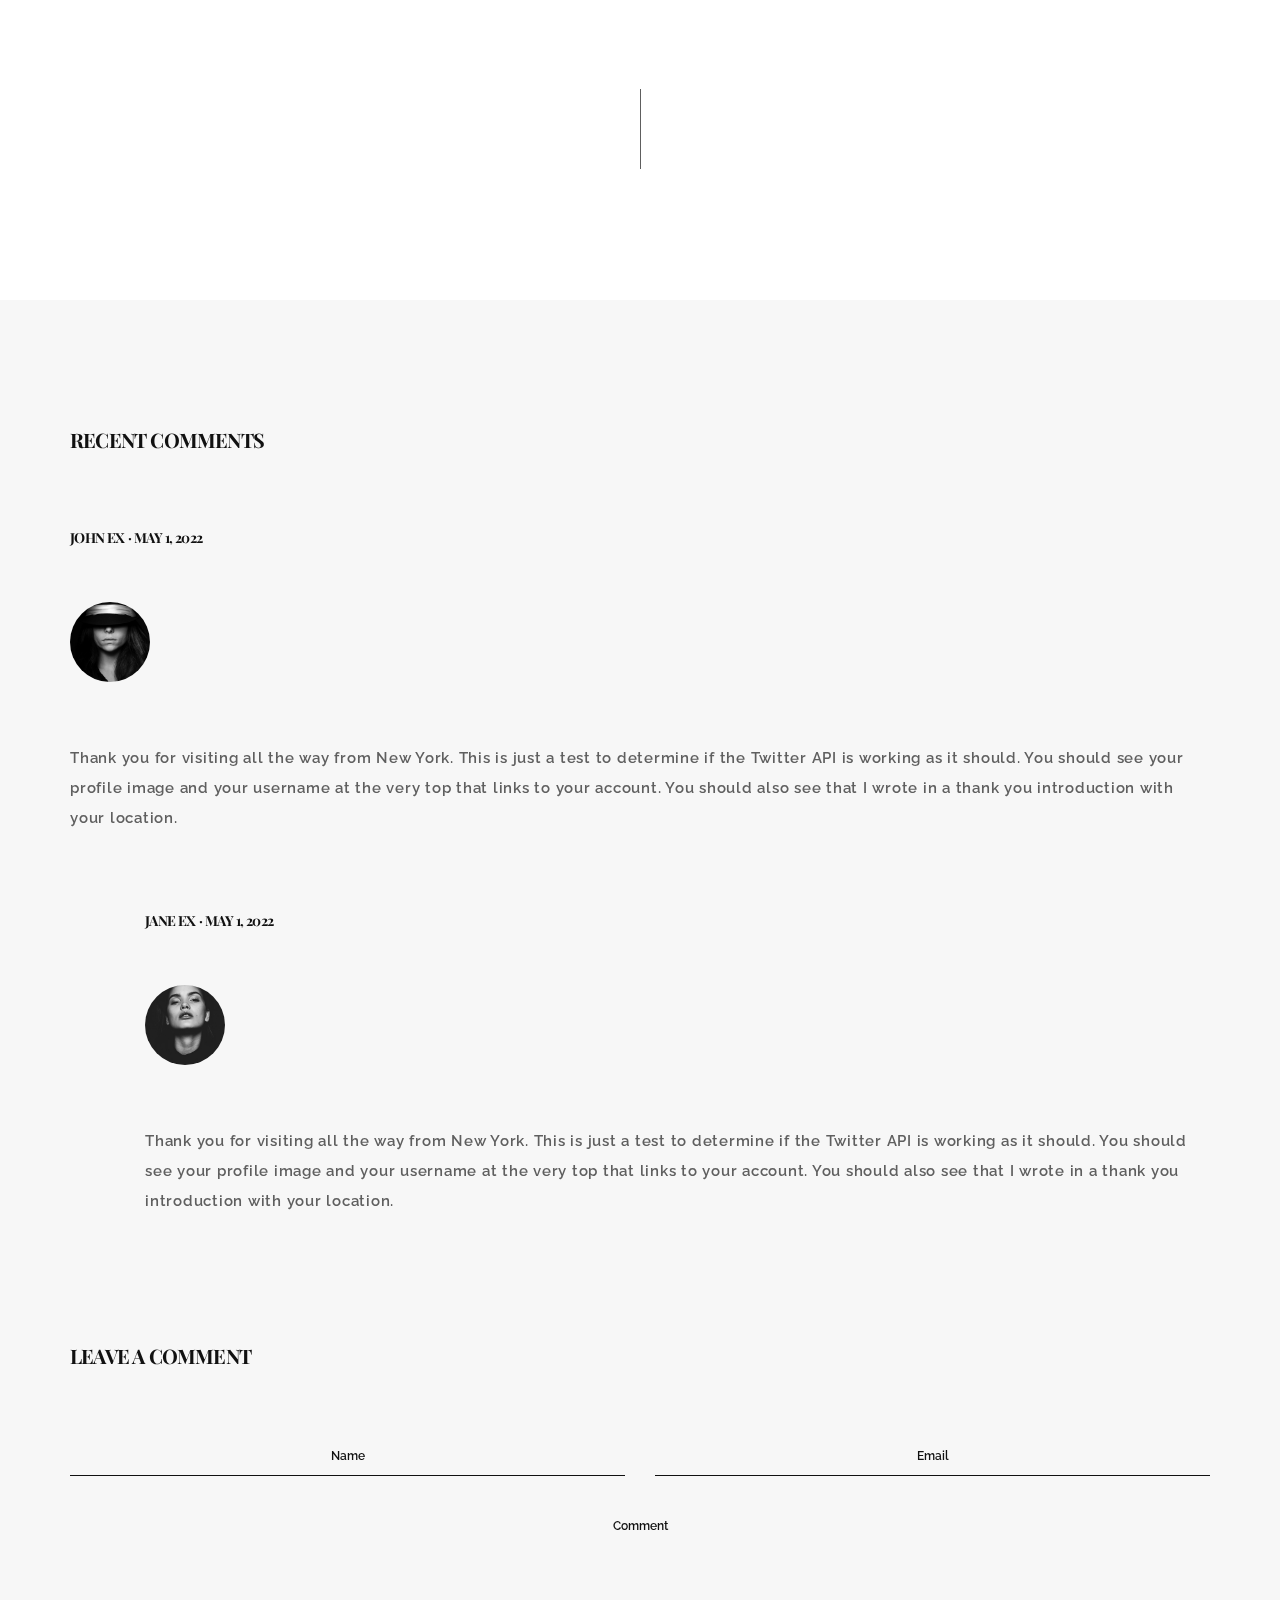
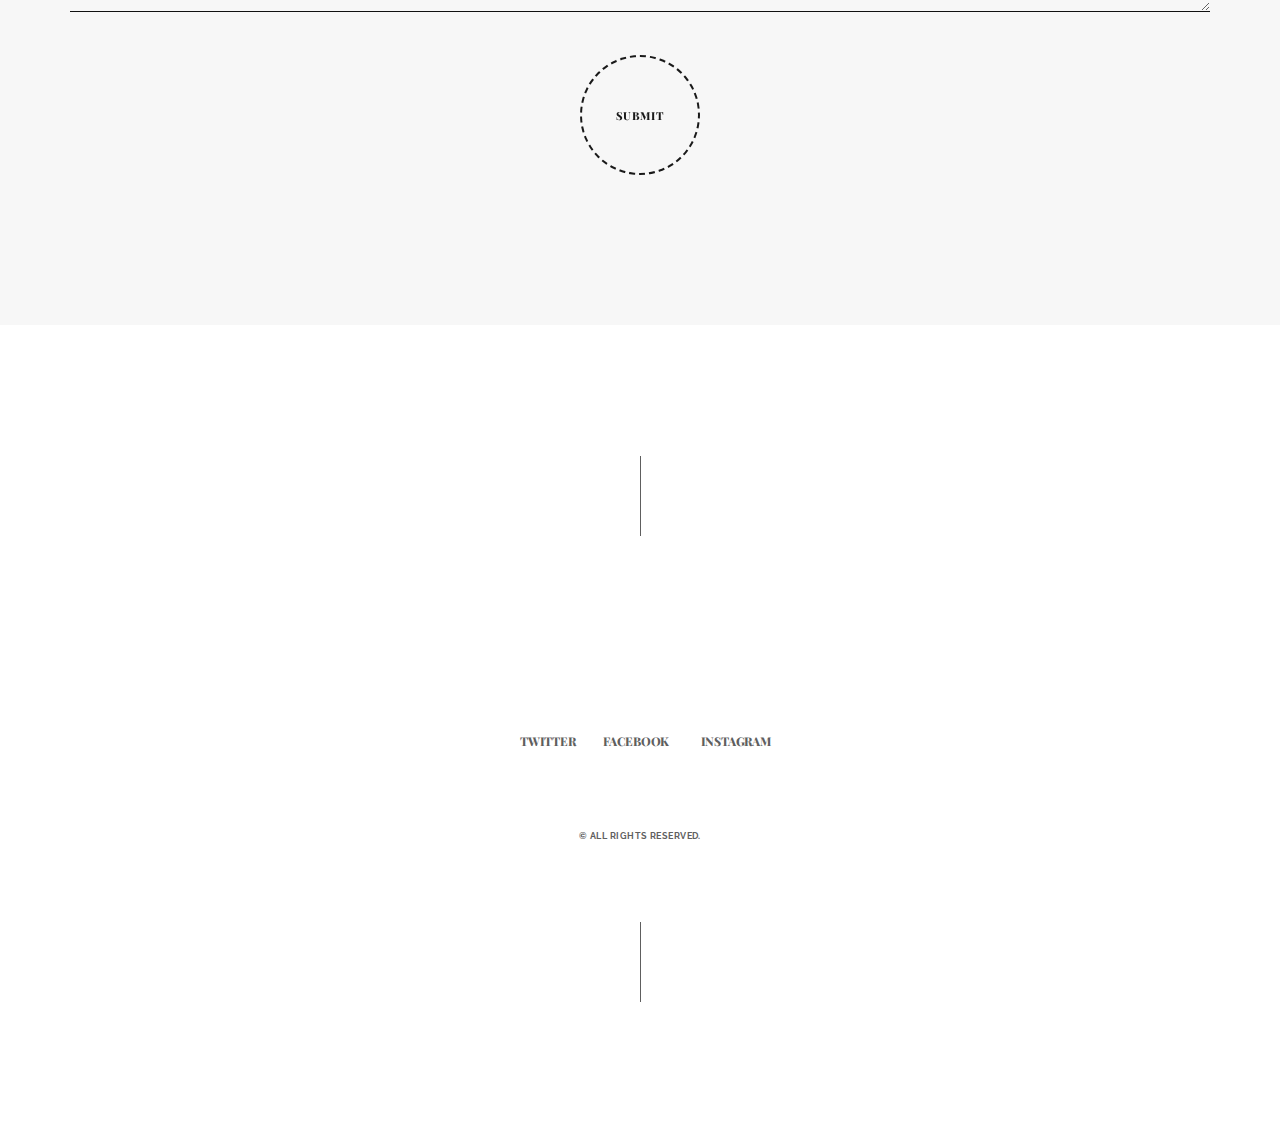
<file: blog-03.html>
<!DOCTYPE html>
<html lang="zxx">
    <head>
        <meta charset="utf-8">
        <title>
            Dinex - One Page Restaurant Template
        </title>
        <meta content="" name="description">
        <meta content="" name="author">
        <meta content="" name="keywords">
        <meta content="width=device-width, initial-scale=1, maximum-scale=1" name="viewport">
        <!-- ex nihilo || May - June 2022 -->
        <!-- style start -->
        <link href="css/plugins.css" media="all" rel="stylesheet" type="text/css">
        <link href="css/style.css" media="all" rel="stylesheet" type="text/css">
        <!-- style end -->
        <!-- google fonts start -->
        <link href="https://fonts.googleapis.com/css?family=Raleway:100,200,300,400,500,600,700,800,900%7CPlayfair+Display:500,600,700,800,900" rel="stylesheet" type="text/css">
        <!-- google fonts end -->
    </head>
    <body>
        <!-- preloader start -->
        <div class="preloader-bg"></div>
        <div id="preloader">
            <div id="preloader-status">
                <div class="preloader-position loader">
                    <span></span>
                </div>
            </div>
        </div>
        <!-- preloader end -->
        <!-- borders start -->
        <div class="border-top"></div>
        <!-- borders end -->
        <!-- header start -->
        <div id="header" class="fadeIn-element">
            <!-- navigation start -->
            <nav class="navbar navbar-fixed-top navbar-bg-switch">
                <div class="container-fluid">
                    <div class="main-navigation">
                        <div class="navbar-header">
                            <!-- navigation button start -->
                            <button aria-expanded="false" class="navbar-toggle collapsed" data-target="#navbar-collapse" data-toggle="collapse" type="button"><span class="sr-only">Toggle
                            navigation</span> <span class="icon-bar"></span> <span class="icon-bar"></span> <span class="icon-bar"></span></button>
                            <!-- navigation button end -->
                            <!-- logo mobile start -->
                            <a class="navbar-brand hidden-sm hidden-md hidden-lg logo active" href="#">
                                <!-- logo light start -->
                                <img alt="Logo" class="logo-light" src="img/logo-light.png">
                                <!-- logo light end -->
                                <!-- logo dark start -->
                                <img alt="Logo" class="logo-dark" src="img/logo-dark.png">
                                <!-- logo dark end -->
                            </a>
                            <!-- logo mobile end -->
                        </div>
                        <div class="collapse navbar-collapse" id="navbar-collapse">
                            <!-- menu start -->
                            <ul class="nav navbar-nav">
                                <li>
                                    <a href="index-01.html#home">Home</a>
                                </li>
                                <li>
                                    <a href="index-01.html#about">About</a>
                                </li>
                                <li>
                                    <a href="index-01.html#works">Menu</a>
                                </li>
                                <li class="hidden-xs">
                                    <!-- logo desktop start -->
                                    <a class="logo" href="#">
                                        <!-- logo light start -->
                                        <img alt="Logo" class="logo-light" src="img/logo-light.png">
                                        <!-- logo light end -->
                                        <!-- logo dark start -->
                                        <img alt="Logo" class="logo-dark" src="img/logo-dark.png">
                                        <!-- logo dark end -->
                                    </a>
                                    <!-- logo desktop end -->
                                </li>
                                <li>
                                    <a href="index-01.html#services">Services</a>
                                </li>
                                <li>
                                    <a href="index-01.html#blog">News</a>
                                </li>
                                <li>
                                    <a href="index-01.html#contact">Contact</a>
                                </li>
                            </ul>
                            <!-- menu end -->
                        </div>
                    </div>
                </div>
            </nav>
            <!-- navigation end -->
        </div>
        <!-- header end -->
        <!-- home start -->
        <div class="upper-page" id="home">
            <!-- hero bg start -->
            <div class="hero-fullscreen">
                <div class="hero-fullscreen-FIX">
                    <div class="hero-bg">
                        <!-- hero slider wrapper start -->
                        <div class="swiper-container-wrapper">
                            <!-- swiper container start -->
                            <div class="swiper-container swiper2">
                                <!-- swiper wrapper start -->
                                <div class="swiper-wrapper">
                                    <!-- swiper slider item start -->
                                    <div class="swiper-slide">
                                        <div class="swiper-slide-inner">
                                            <!-- swiper slider item IMG start -->
                                            <div class="swiper-slide-inner-bg bg-img-3 overlay overlay-dark">
                                            </div>
                                            <!-- swiper slider item IMG end -->
                                            <!-- swiper slider item txt start -->
                                            <div class="swiper-slide-inner-txt-2">
                                                <!-- section subtitle start -->
                                                <div class="section-title section-title-home fadeIn-element">
                                                    <h2 class="section-title-line section-title-line-home">
                                                        <span>May 3, 2022</span>
                                                    </h2>
                                                </div>
                                                <!-- section subtitle end -->
                                                <!-- divider start -->
                                                <div class="divider-m"></div>
                                                <!-- divider end -->
                                                <!-- section title start -->
                                                <h1 class="hero-heading hero-heading-home fadeIn-element">
                                                    Aesthetic is a <span>decision</span>
                                                </h1>
                                                <!-- section title end -->
                                                <!-- divider start -->
                                                <div class="divider-m"></div>
                                                <!-- divider end -->
                                                <!-- button start -->
                                                <div class="more-wraper-center more-wraper-center-home fadeIn-element">
                                                    <a data-lity="" href="https://www.youtube.com/watch?v=X_7P4YmkfY8">
                                                        <div class="more-button-bg-center more-button-circle"></div>
                                                        <div class="more-button-txt-center">
                                                            <span>Watch Video</span>
                                                        </div>
                                                    </a>
                                                </div>
                                                <!-- button end -->
                                            </div>
                                            <!-- swiper slider item txt end -->
                                        </div>
                                    </div>
                                    <!-- swiper slider item end -->
                                </div>
                                <!-- swiper wrapper end -->   
                            </div>
                            <!-- swiper container end -->
                        </div>
                        <!-- hero slider wrapper end -->
                    </div>
                </div>
            </div>
            <!-- hero bg end -->
        </div>
        <!-- home end -->
        <!-- blog sidebar launcher start -->
        <div class="blog-side-launcher" data-id="blog-side">
            <span class="ion-ios-arrow-left"></span>
        </div>
        <!-- blog sidebar launcher end -->
        <!-- blog sidebar start -->
        <div class="blog-side panel-overlay-from-right-blog blog-side-launch"></div>
        <div class="blog-side panel-from-left-blog">
            <!-- blog sidebar wrapper start -->
            <div class="blog-sidebar-wrapper">
                <!-- blog search bar start -->
                <div class="blog-search">
                    <form action="#" class="">
                        <input name="search" id="search" type="text" class="search" placeholder="Type and hit enter" value="Type and hit enter" />
                        <button id="submit-btn">
                        <i class="ion-ios-search-strong"></i>
                        </button>
                    </form>
                </div>
                <!-- blog search bar end -->
                <!-- divider start -->
                <div class="divider-m"></div>
                <!-- divider end -->
                <!-- blog recent posts start -->
                <div class="blog-side-heading">
                    <h3>
                        Recent <span>Posts</span>                    
                    </h3>
                </div>
                <!-- divider start -->
                <div class="divider-m"></div>
                <!-- divider end -->
                <div class="blog-side-text-wrapper">
                    <div class="blog-side-text">
                        <a href="blog-01.html">
                        Simplicity is Complex
                        </a>                    
                    </div>
                </div>
                <div class="blog-side-text-wrapper">
                    <div class="blog-side-text">
                        <a href="blog-02.html">
                        Design is a Process
                        </a>                    
                    </div>
                </div>
                <div class="blog-side-text-wrapper">
                    <div class="blog-side-text">
                        <a href="blog-03.html">
                        Aesthetic is a Decision
                        </a>                    
                    </div>
                </div>
                <div class="blog-side-text-wrapper">
                    <div class="blog-side-text">
                        <a href="blog-04.html">
                        Style is Everything
                        </a>                    
                    </div>
                </div>
                <!-- blog recent posts end -->
                <!-- divider start -->
                <div class="divider-m"></div>
                <!-- divider end -->
                <!-- blog recent comments start -->
                <div class="blog-side-heading">
                    <h3>
                        Recent <span>Comments</span>                    
                    </h3>
                </div>
                <!-- divider start -->
                <div class="divider-m"></div>
                <!-- divider end -->
                <div class="blog-side-text-wrapper">
                    <div class="blog-side-text">
                        <a href="blog-01.html">
                        John Ex on Simplicity is Complex
                        </a>                    
                    </div>
                </div>
                <div class="blog-side-text-wrapper">
                    <div class="blog-side-text">
                        <a href="blog-02.html">
                        Jane Ex on Design is a Process
                        </a>                    
                    </div>
                </div>
                <div class="blog-side-text-wrapper">
                    <div class="blog-side-text">
                        <a href="blog-03.html">
                        John Ex on Aesthetic is a Decision
                        </a>                    
                    </div>
                </div>
                <div class="blog-side-text-wrapper">
                    <div class="blog-side-text">
                        <a href="blog-04.html">
                        Jane Ex on Style is Everything
                        </a>                    
                    </div>
                </div>
                <!-- blog recent comments end -->
            </div>
            <!-- blog sidebar wrapper end -->
        </div>
        <!-- blog sidebar end -->
        <!-- vertical lines start -->
        <div class="vertical-lines-wrapper">
            <div class="vertical-lines"></div>
        </div>
        <!-- vertical lines end -->
        <!-- news modal 3 start -->
        <div class="news-modal" id="newsModal-3">
            <!-- news modal content start -->
            <div class="lower-page lower-page-modal">
                <div class="modal-content">
                    <!-- container start -->
                    <div class="container">
                        <div class="extra-margin-container extra-margin-container-modal">
                            <!-- row start -->
                            <div class="row">
                                <div class="col-md-12">
                                    <!-- divider start -->
                                    <div class="divider-xl"></div>
                                    <!-- divider end -->
                                    <div class="text">
                                        <!-- section subtitle start -->
                                        <div class="blog-tag">May 3, 2022</div>
                                        <!-- section subtitle end -->
                                        <!-- divider start -->
                                        <div class="divider-m"></div>
                                        <!-- divider end -->
                                        <!-- section title start -->
                                        <h2>
                                            Aesthetic is a decision                                      
                                        </h2>
                                        <!-- section title end -->
                                        <!-- divider start -->
                                        <div class="divider-l"></div>
                                        <!-- divider end -->
                                    </div>
                                    <!-- section txt start -->
                                    <p class="text">
                                        Lorem ipsum dolor sit amet, consectetur adipiscing elit, sed do eiusmod tempor incididunt ut labore et dolore <a class="link-effect" href="#">magna aliqua</a>. Ut enim ad minim veniam, quis nostrud exercitation ullamco laboris nisi ut aliquip ex ea commodo consequat. Duis aute irure dolor in reprehenderit in voluptate velit esse cillum dolore eu fugiat nulla pariatur. Excepteur sint occaecat cupidatat non proident, sunt in culpa qui officia deserunt mollit anim id <a class="link-effect" href="#">est laborum</a>.                                    
                                    </p>
                                    <!-- section txt end -->
                                </div>
                            </div>
                            <!-- row end -->
                        </div>
                    </div>
                    <!-- container end -->
                    <!-- container start -->
                    <div class="container-fluid nopadding nopadding-xs">
                        <!-- divider start -->
                        <div class="divider-l"></div>
                        <!-- divider end -->
                        <!-- row start -->
                        <div class="row">
                            <div class="col-md-12 col-sm-12">
                                <!-- carousel start -->
                                <div class="carousel-item-img-wrapper carousel-item-img-wrapper-all">
                                    <div class="owl-carousel" id="owl-carousel-news-3">
                                        <!-- section item start -->
                                        <div class="section-item">
                                            <img alt="Img" src="img/blog/gallery-3/1.jpg">
                                            <!-- divider start -->
                                            <div class="divider-m"></div>
                                            <!-- divider end -->
                                            <!-- section title start -->
                                            <div class="section-title-inner">
                                                Photo Credit                                            
                                            </div>
                                            <!-- section title end -->
                                            <!-- section title start -->
                                            <div class="section-title-inner section-title-inner-dark">
                                                C. Eastwood                                            
                                            </div>
                                            <!-- section title end -->
                                        </div>
                                        <!-- section item end -->
                                        <!-- section item start -->
                                        <div class="section-item">
                                            <img alt="Img" src="img/blog/gallery-3/2.jpg">
                                            <!-- divider start -->
                                            <div class="divider-m"></div>
                                            <!-- divider end -->
                                            <!-- section title start -->
                                            <div class="section-title-inner">
                                                Photo Credit                                            
                                            </div>
                                            <!-- section title end -->
                                            <!-- section title start -->
                                            <div class="section-title-inner section-title-inner-dark">
                                                W. Kar-wai                                            
                                            </div>
                                            <!-- section title end -->
                                        </div>
                                        <!-- section item end -->
                                        <!-- section item start -->
                                        <div class="section-item">
                                            <img alt="Img" src="img/blog/gallery-3/3.jpg">
                                            <!-- divider start -->
                                            <div class="divider-m"></div>
                                            <!-- divider end -->
                                            <!-- section title start -->
                                            <div class="section-title-inner">
                                                Photo Credit                                            
                                            </div>
                                            <!-- section title end -->
                                            <!-- section title start -->
                                            <div class="section-title-inner section-title-inner-dark">
                                                R. Redford                                            
                                            </div>
                                            <!-- section title end -->
                                        </div>
                                        <!-- section item end -->
                                        <!-- section item start -->
                                        <div class="section-item">
                                            <img alt="Img" src="img/blog/gallery-3/4.jpg">
                                            <!-- divider start -->
                                            <div class="divider-m"></div>
                                            <!-- divider end -->
                                            <!-- section title start -->
                                            <div class="section-title-inner">
                                                Photo Credit                                            
                                            </div>
                                            <!-- section title end -->
                                            <!-- section title start -->
                                            <div class="section-title-inner section-title-inner-dark">
                                                T. Scott                                            
                                            </div>
                                            <!-- section title end -->
                                        </div>
                                        <!-- section item end -->
                                    </div>
                                </div>
                                <!-- carousel end -->
                                <!-- divider start -->
                                <div class="divider-m"></div>
                                <!-- divider end -->
                                <!-- owl nav start -->
                                <div class="owl-nav owl-nav-custom-news-all owl-nav-custom-news-3"></div>
                                <!-- owl nav end -->
                            </div>
                        </div>
                        <!-- row end -->
                    </div>
                    <!-- container end -->
                    <!-- container start -->
                    <div class="container">
                        <div class="extra-margin-container extra-margin-container-modal">
                            <!-- row start -->
                            <div class="row">
                                <div class="col-md-12">
                                    <!-- divider start -->
                                    <div class="divider-l"></div>
                                    <!-- divider end -->
                                    <!-- section txt start -->
                                    <p class="text">
                                        Lorem ipsum dolor sit amet, consectetur adipiscing elit, sed do eiusmod tempor incididunt ut labore et dolore <a class="link-effect" href="#">magna aliqua</a>. Ut enim ad minim veniam, quis nostrud exercitation ullamco laboris nisi ut aliquip ex ea commodo consequat. Duis aute irure dolor in reprehenderit in voluptate velit esse cillum dolore eu fugiat nulla pariatur. Excepteur sint occaecat cupidatat non proident, sunt in culpa qui officia deserunt mollit anim id <a class="link-effect" href="#">est laborum</a>.                                    
                                    </p>
                                    <!-- section txt end -->
                                    <!-- divider start -->
                                    <div class="divider-l"></div>
                                    <!-- divider end -->
                                    <!-- section txt start -->
                                    <div class="blog-quote">
                                        <p>Sed ut <span>perspiciatis unde</span> omnis iste natus error sit voluptatem accusantium doloremque laudantium, <span>totam rem</span> aperiam.</p>
                                    </div>
                                    <!-- section txt end -->
                                    <!-- divider start -->
                                    <div class="divider-l"></div>
                                    <!-- divider end -->
                                    <!-- section txt start -->
                                    <p class="text">
                                        Lorem ipsum dolor sit amet, consectetur adipiscing elit, sed do eiusmod tempor incididunt ut labore et dolore <a class="link-effect" href="#">magna aliqua</a>. Ut enim ad minim veniam, quis nostrud exercitation ullamco laboris nisi ut aliquip ex ea commodo consequat. Duis aute irure dolor in reprehenderit in voluptate velit esse cillum dolore eu fugiat nulla pariatur. Excepteur sint occaecat cupidatat non proident, sunt in culpa qui officia deserunt mollit anim id <a class="link-effect" href="#">est laborum</a>.                                    
                                    </p>
                                    <!-- section txt end -->
                                </div>
                            </div>
                            <!-- row end -->
                            <!-- row start -->
                            <div class="row">
                                <!-- col start -->
                                <div class="col-lg-12">
                                    <!-- divider start -->
                                    <div class="divider-xl"></div>
                                    <!-- divider end -->
                                    <!-- line start -->
                                    <div class="the-line"></div>
                                    <!-- line end -->
                                    <!-- divider start -->
                                    <div class="divider-l"></div>
                                    <!-- divider end -->
                                </div>
                                <!-- col end -->
                            </div>
                            <!-- row end -->
                            <!-- button start -->
                            <div class="more-wraper-center">
                                <a href="blog.html">
                                    <div class="more-button-bg-center more-button-bg-center-dark more-button-bg-center-dark-close more-button-circle">
                                    </div>
                                    <div class="more-button-txt-center more-button-txt-center-close">
                                        <span>All entries</span>
                                    </div>
                                </a>
                            </div>
                            <!-- button end -->
                            <!-- row start -->
                            <div class="row">
                                <!-- col start -->
                                <div class="col-lg-12">
                                    <!-- divider start -->
                                    <div class="divider-l"></div>
                                    <!-- divider end -->
                                    <!-- line start -->
                                    <div class="the-line"></div>
                                    <!-- line end -->
                                    <!-- divider start -->
                                    <div class="divider-xl"></div>
                                    <!-- divider end -->
                                </div>
                                <!-- col end -->
                            </div>
                            <!-- row end -->
                        </div>
                    </div>
                    <!-- container end -->
                </div>
            </div>
            <!-- news modal content end -->
        </div>
        <!-- news modal 3 end -->
        <!-- comments start -->
        <div class="bg-light bg-light-blog">
            <!-- container start -->
            <div class="container">
                <div class="extra-margin-container extra-margin-container-modal">
                    <!-- divider start -->
                    <div class="divider-xl"></div>
                    <!-- divider end -->
                    <!-- section subtitle start -->
                    <h4 class="h4-comments">
                        Recent comments
                    </h4>
                    <!-- section subtitle end -->
                    <!-- divider start -->
                    <div class="divider-l"></div>
                    <!-- divider end -->
                    <!-- blog comments start -->
                    <div class="blog-comments">
                        <section class="comments">
                            <h6>Empty heading.</h6>
                            <!-- blog comment start -->
                            <article>
                                <h4>
                                    <a href="#">John Ex</a>
                                    <span class="comment-time"> &middot; May 1, 2022</span>
                                </h4>
                                <!-- divider start -->
                                <div class="divider-m"></div>
                                <!-- divider end -->
                                <div class="profile-photo">
                                    <img src="img/blog/blog-comment/profile-photo-1.jpg" alt="Img">
                                </div>
                                <!-- divider start -->
                                <div class="divider-m"></div>
                                <!-- divider end -->
                                <p>
                                    Thank you for visiting all the way from New York. This is just a test to determine if the Twitter API is working as it should. You should see
                                    your profile image and your username at the very top that links to your account. You should also see that I wrote in a thank you introduction
                                    with your location.
                                </p>
                            </article>
                            <!-- blog comment end -->
                            <!-- divider start -->
                            <div class="divider-l"></div>
                            <!-- divider end -->
                            <!-- blog comment responce start -->
                            <article class="comment-responce">
                                <h4>
                                    <a href="#">Jane Ex</a>
                                    <span class="comment-time"> &middot; May 1, 2022</span>
                                </h4>
                                <!-- divider start -->
                                <div class="divider-m"></div>
                                <!-- divider end -->
                                <div class="profile-photo">
                                    <img src="img/blog/blog-comment/profile-photo-2.jpg" alt="Img">
                                </div>
                                <!-- divider start -->
                                <div class="divider-m"></div>
                                <!-- divider end -->
                                <p>
                                    Thank you for visiting all the way from New York. This is just a test to determine if the Twitter API is working as it should. You should see
                                    your profile image and your username at the very top that links to your account. You should also see that I wrote in a thank you introduction
                                    with your location.
                                </p>
                            </article>
                            <!-- blog comment responce end -->
                        </section>
                    </div>
                    <!-- blog comments end -->
                    <!-- divider start -->
                    <div class="divider-xl"></div>
                    <!-- divider end -->
                    <div>
                        <!-- section subtitle start -->
                        <h4 class="h4-comments">
                            Leave a comment
                        </h4>
                        <!-- section subtitle end -->
                        <!-- divider start -->
                        <div class="divider-l"></div>
                        <!-- divider end -->
                        <!-- comment form start -->
                        <div id="comment-form">
                            <div class="extra-margin-blog">
                                <form action="#" id="form-3" method="post" name="send">
                                    <!-- col start -->
                                    <div class="col-sm-6 col-md-6 col-lg-6">
                                        <input class="requiredField-c name" id="name" name="name" placeholder="Name" type="text">
                                    </div>
                                    <!-- col end -->
                                    <!-- col start -->
                                    <div class="col-sm-6 col-md-6 col-lg-6">
                                        <input class="requiredField-c email" id="email-c" name="email" placeholder="Email" type="text">
                                    </div>
                                    <!-- col end -->
                                    <!-- col start -->
                                    <div class="make-space">
                                        <textarea class="requiredField-c message" id="message" name="message" placeholder="Comment"></textarea>
                                    </div>
                                    <!-- col end -->
                                    <div>
                                        <!-- button start -->
                                        <div class="more-wraper-center more-wraper-center-form-2">
                                            <div class="more-button-bg-center more-button-bg-center-dark more-button-bg-center-dark-close more-button-circle"></div>
                                            <div class="more-button-txt-center more-button-txt-center-close">
                                                <button>
                                                <span>Submit</span>
                                                </button>
                                            </div>
                                        </div>
                                        <!-- button end -->
                                    </div>
                                    <!-- divider start -->
                                    <div class="divider-xl"></div>
                                    <!-- divider end -->
                                </form>
                            </div>
                        </div>
                        <!-- comment form end -->
                    </div>
                </div>
                <!-- container end -->
            </div>
        </div>
        <!-- comments end -->
        <!-- footer start -->
        <div id="footer" class="section-all bg-dark bg-dark-blog">
            <!-- container start -->
            <div class="container-fluid">
                <!-- row start -->
                <div class="row">
                    <!-- col start -->
                    <div class="col-lg-12">
                        <!-- divider start -->
                        <div class="divider-xl"></div>
                        <!-- divider end -->
                        <!-- line start -->
                        <div class="the-line"></div>
                        <!-- line end -->
                        <!-- divider start -->
                        <div class="divider-l"></div>
                        <!-- divider end -->
                    </div>
                    <!-- col end -->
                </div>
                <!-- row end -->
                <!-- row start -->
                <div class="row footer-credits">
                    <!-- footer logo start -->
                    <div class="footer-credits-logo">
                        <a href="#"><img alt="Logo Footer" src="img/logo-footer.png"></a>
                    </div>
                    <!-- footer logo end -->
                    <!-- divider start -->
                    <div class="divider-l"></div>
                    <!-- divider end -->
                    <!-- col start -->
                    <div class="col-lg-12">
                        <!-- social icons start -->
                        <div class="social-icons">
                            <ul>
                                <li>
                                    <a class="ion-social-twitter" href="#"><span>Twitter</span></a>                                
                                </li>
                                <li>
                                    <a class="ion-social-facebook" href="#"><span>Facebook</span></a>                                
                                </li>
                                <li>
                                    <a class="ion-social-instagram" href="#"><span>Instagram</span></a>                                
                                </li>
                            </ul>
                        </div>
                        <!-- social icons end -->
                        <!-- divider start -->
                        <div class="divider-l"></div>
                        <!-- divider end -->
                    </div>
                    <!-- col end -->
                    <!-- col start -->
                    <div class="col-lg-12">
                        <!-- copyright start -->
                        <div class="copyright">
                            &copy; All Rights Reserved.
                        </div>
                        <!-- copyright end -->
                    </div>
                    <!-- col end -->
                </div>
                <!-- row end -->
                <!-- row start -->
                <div class="row">
                    <!-- col start -->
                    <div class="col-lg-12">
                        <!-- divider start -->
                        <div class="divider-l"></div>
                        <!-- divider end -->
                        <!-- line start -->
                        <div class="the-line"></div>
                        <!-- line end -->
                        <!-- divider start -->
                        <div class="divider-xl"></div>
                        <!-- divider end -->
                    </div>
                    <!-- col end -->
                </div>
                <!-- row end -->
            </div>
            <!-- container end -->
        </div>
        <!-- footer end -->
        <!-- to top arrow start -->
        <a href="#home">
            <div class="to-top-arrow">
                <span class="ion-ios-arrow-up"></span>
            </div>
        </a>
        <!-- to top arrow end -->
        <!-- scripts start -->
        <script src="js/plugins.js"></script> 
        <script src="js/dinex.js"></script>
        <!-- scripts end -->
    </body>
</html>
</file>
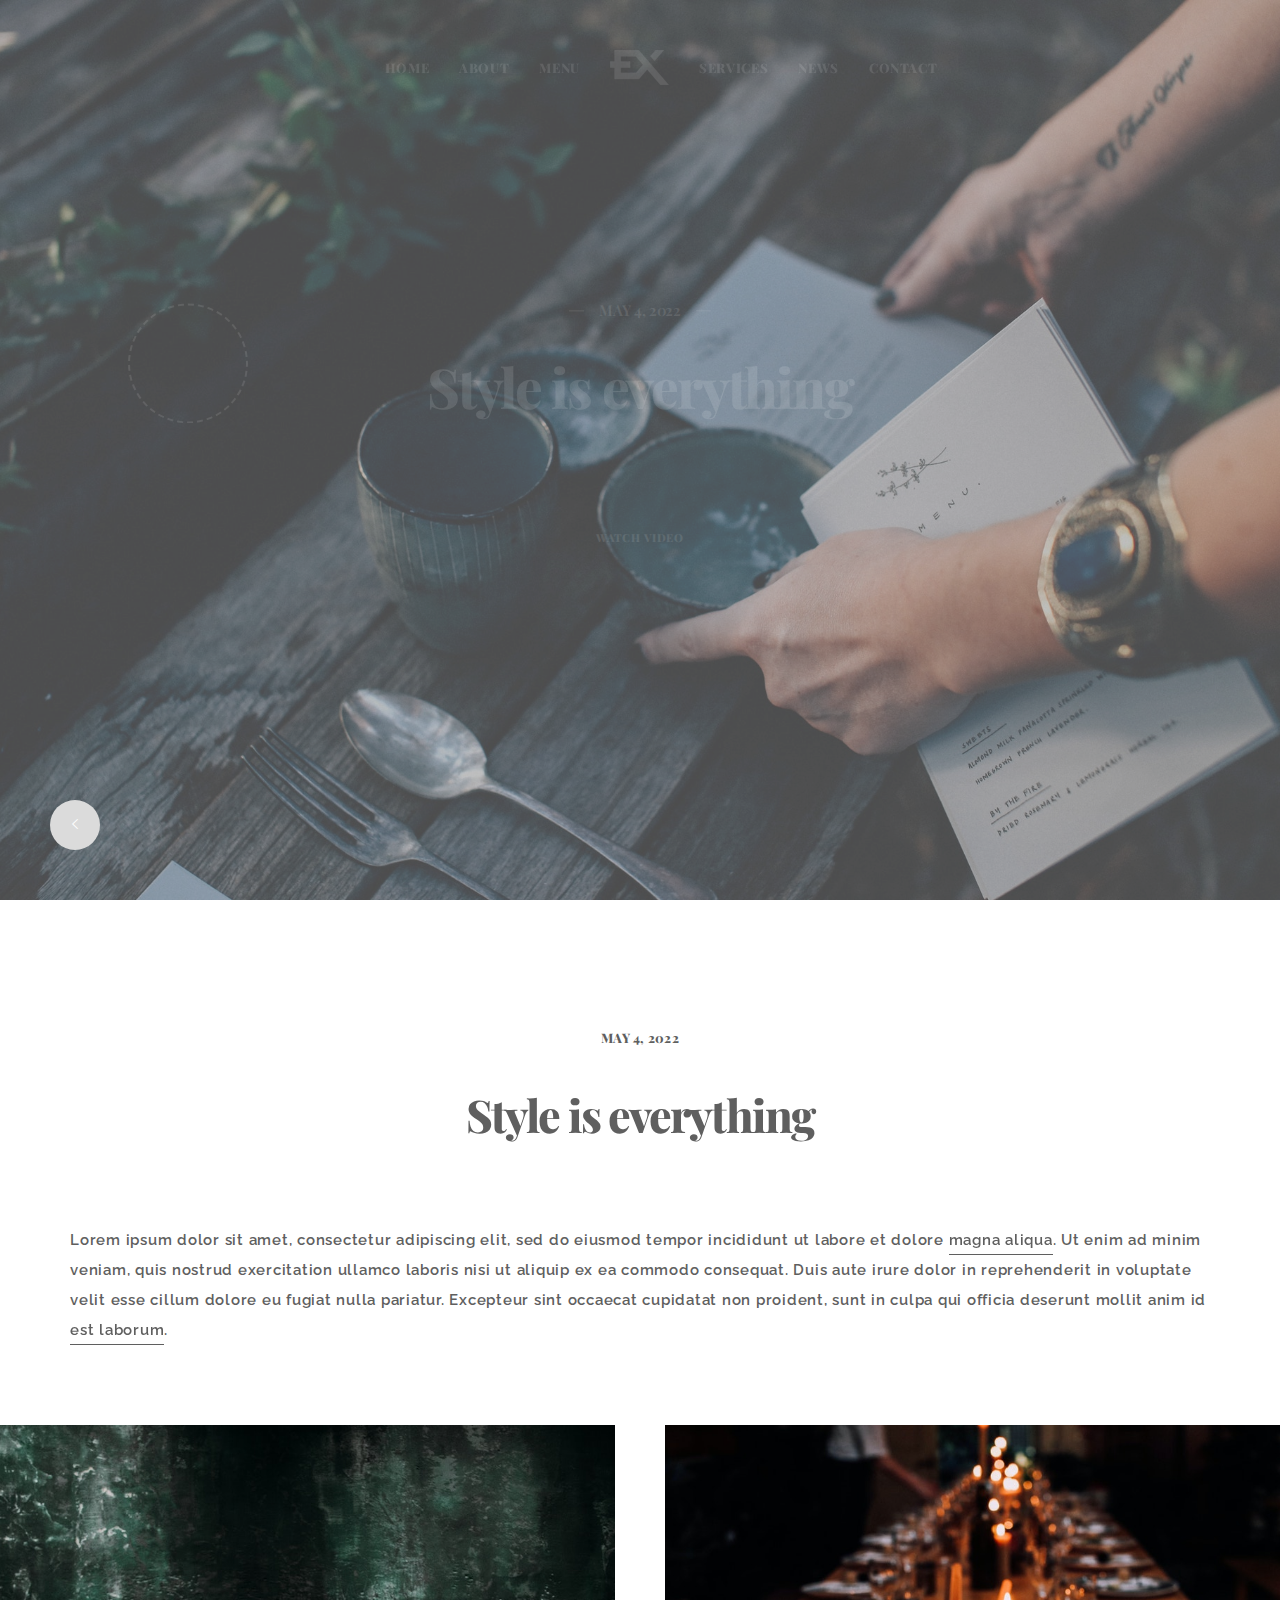
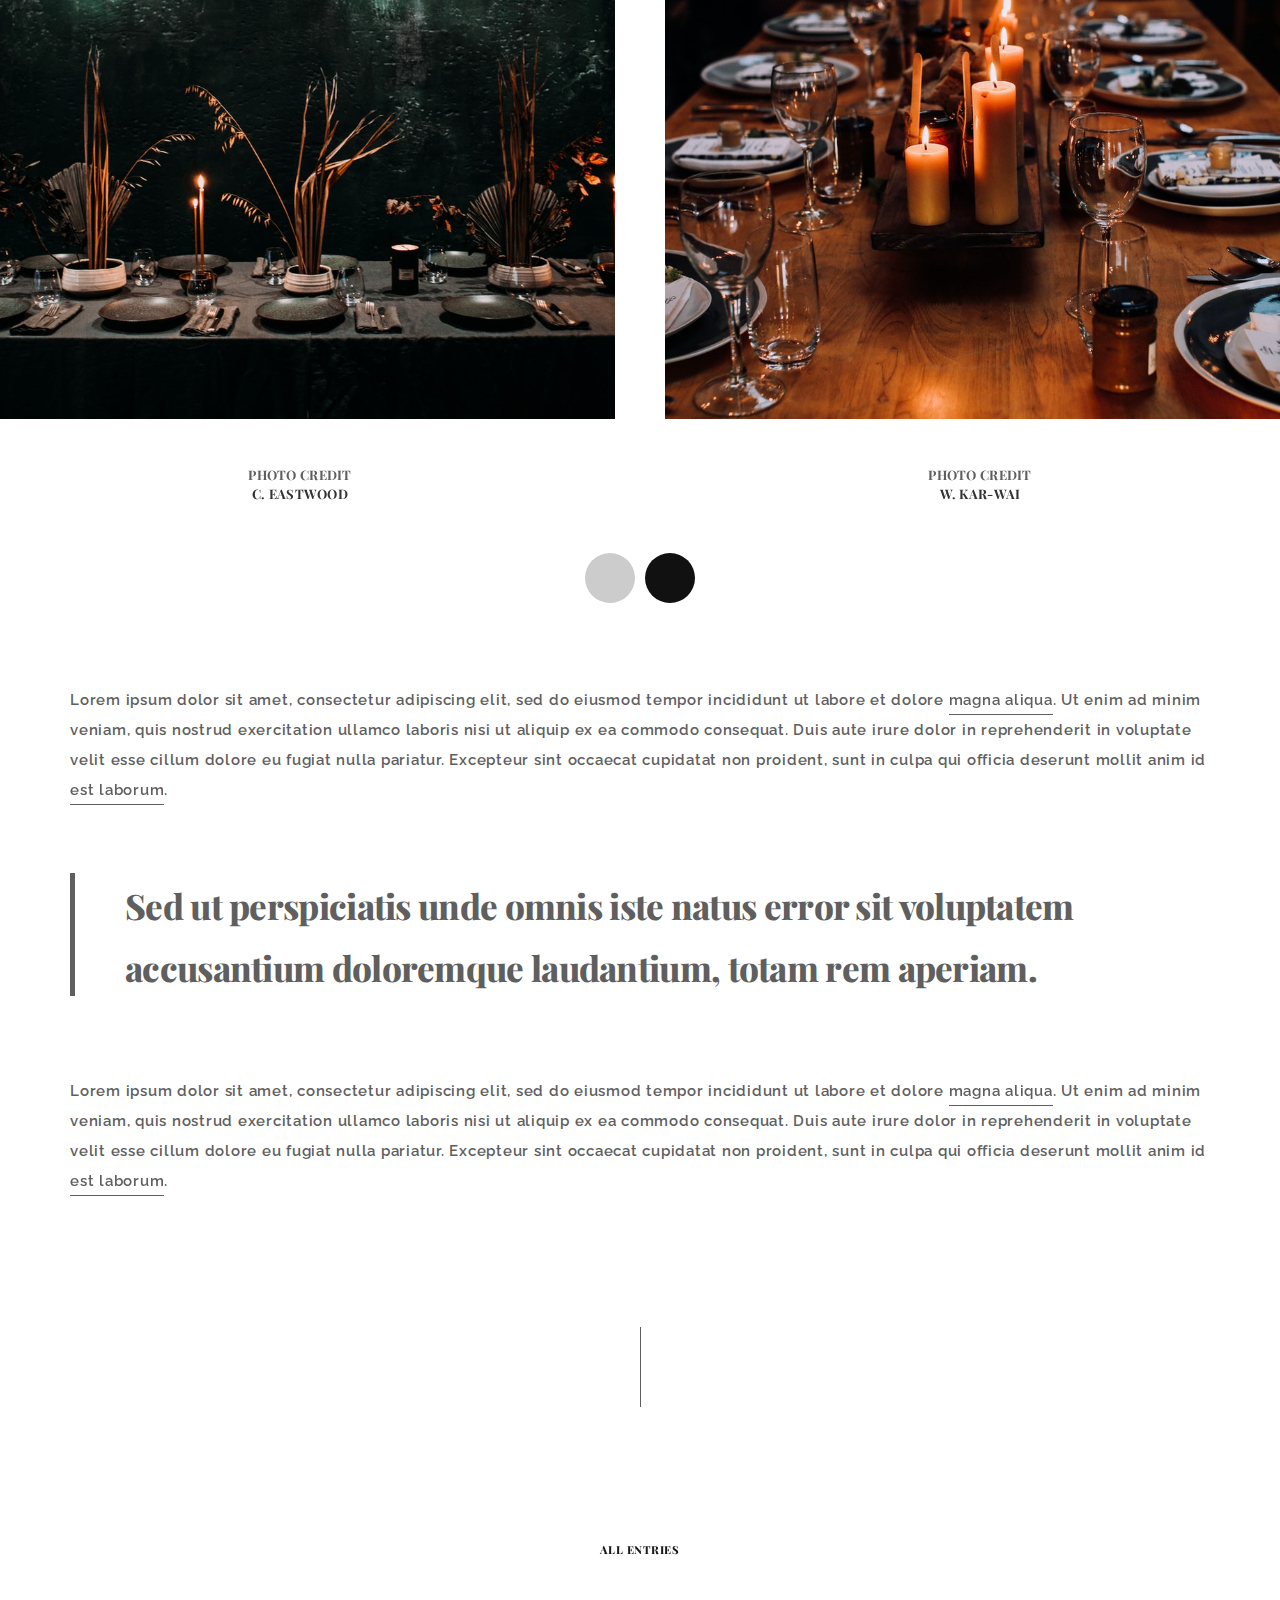
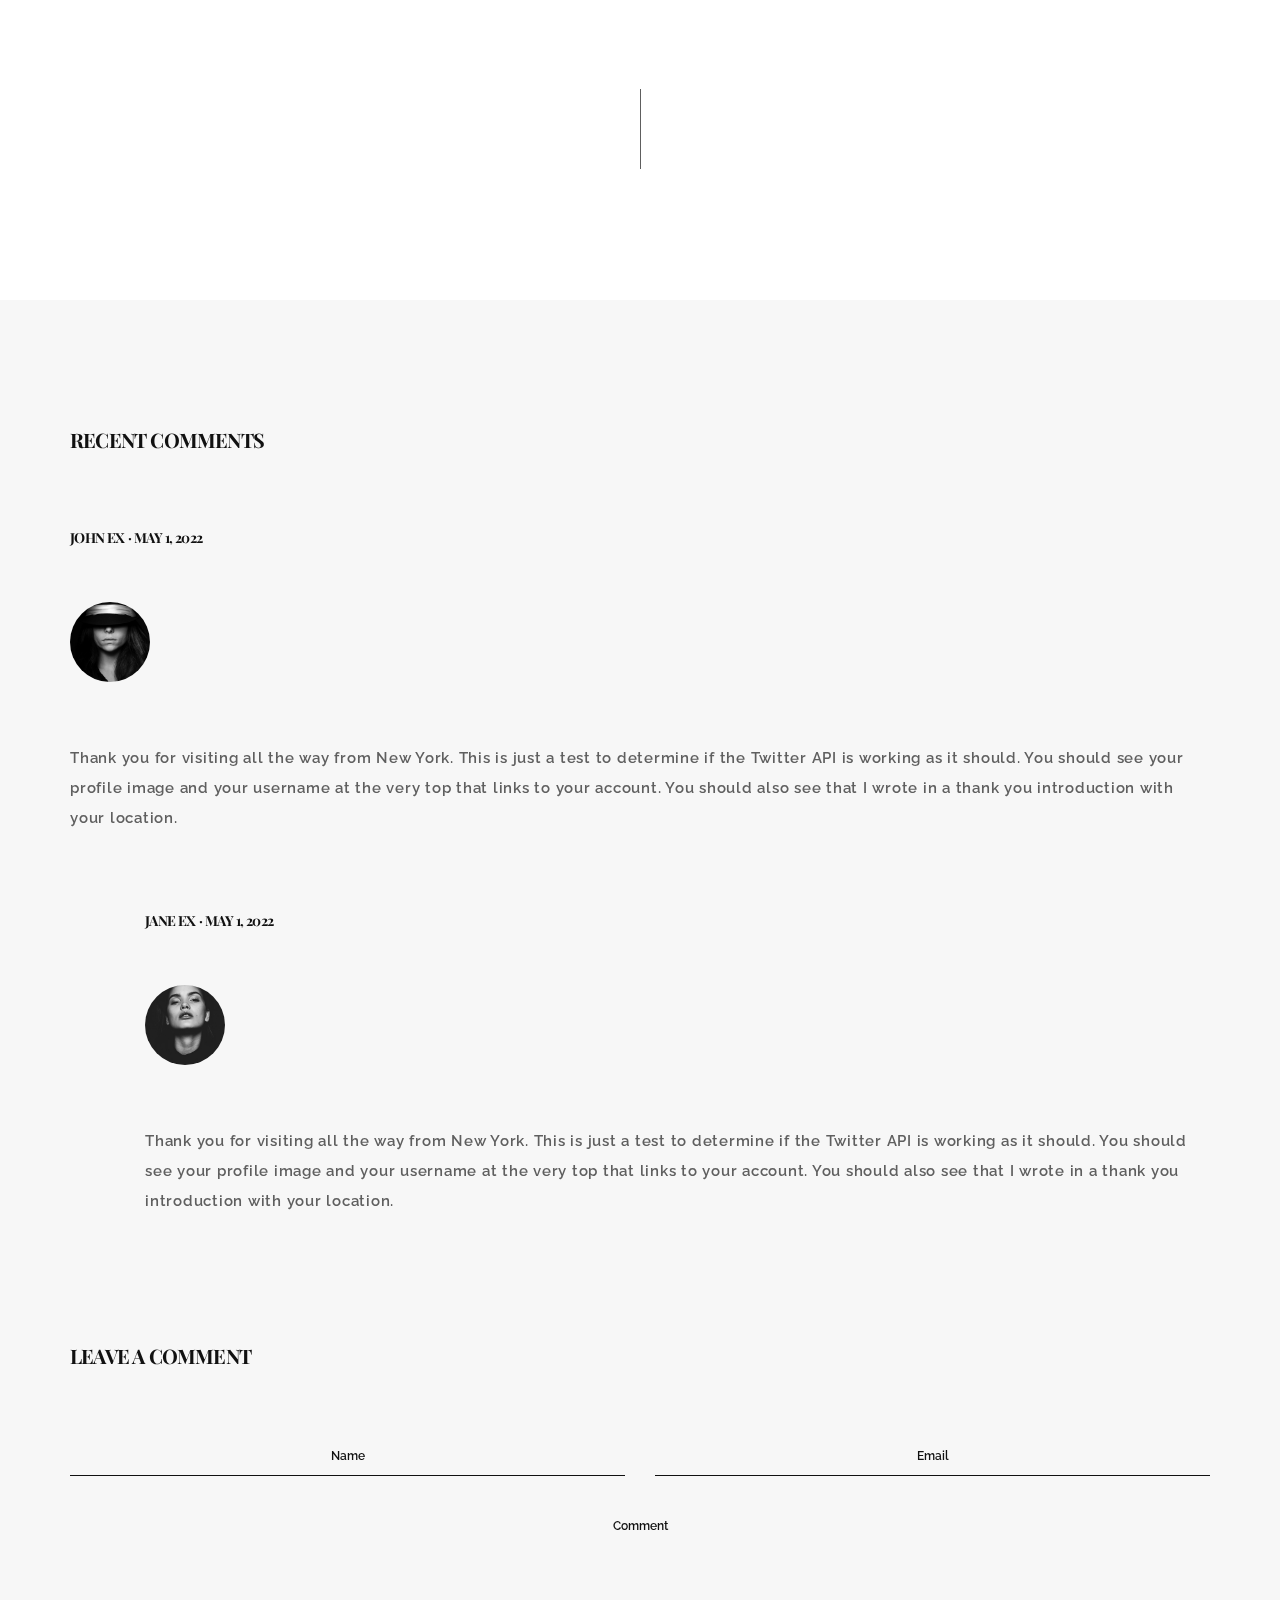
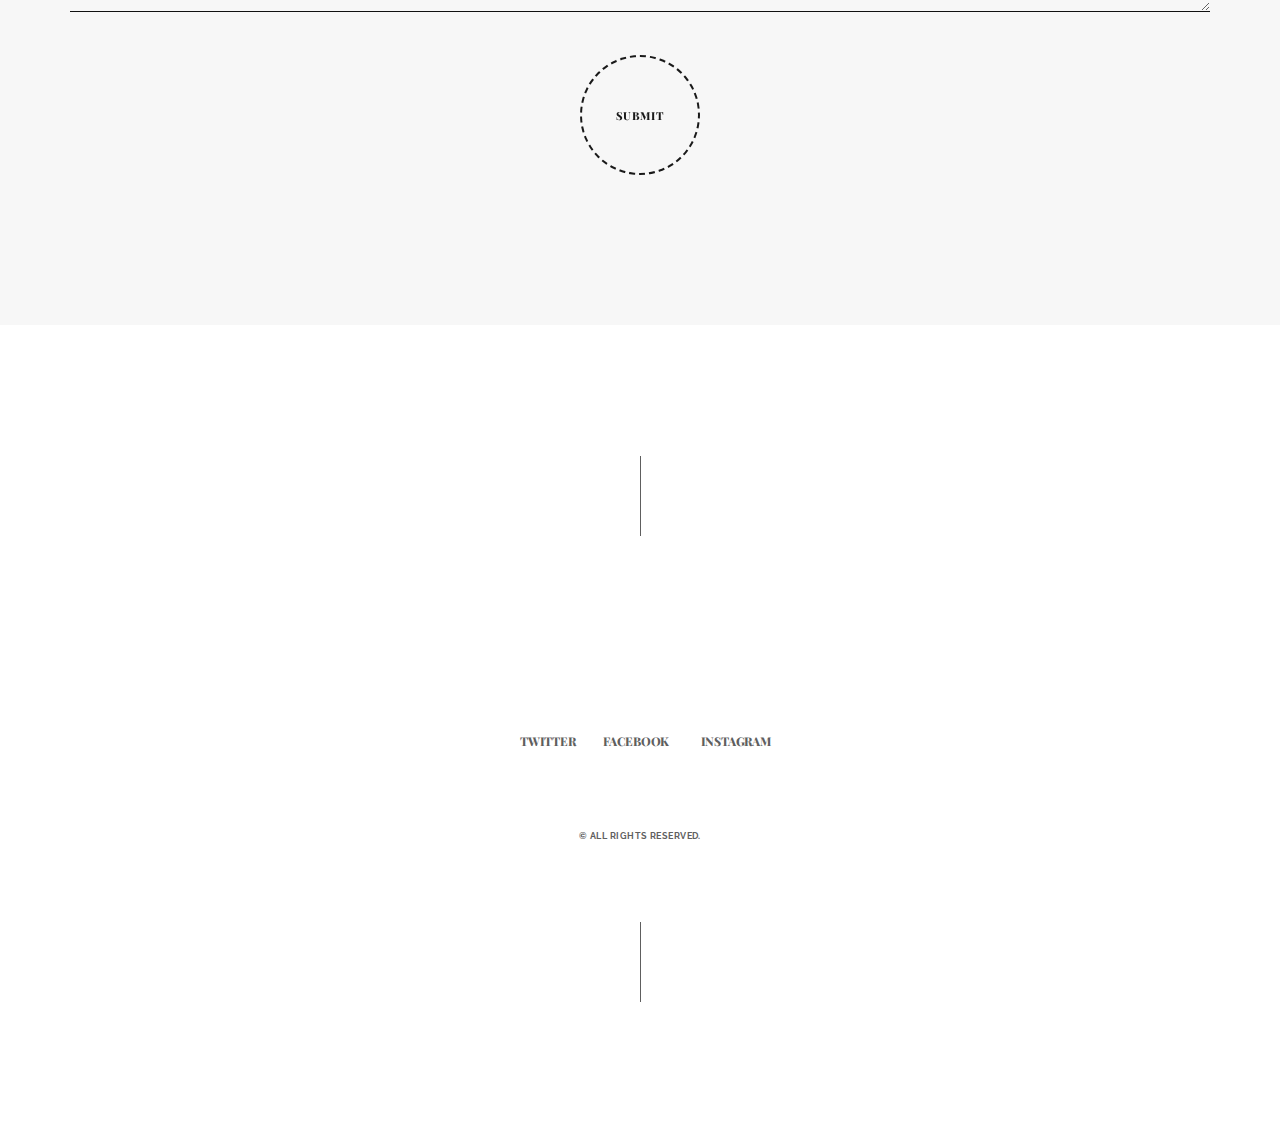
<file: blog-04.html>
<!DOCTYPE html>
<html lang="zxx">
    <head>
        <meta charset="utf-8">
        <title>
            Dinex - One Page Restaurant Template
        </title>
        <meta content="" name="description">
        <meta content="" name="author">
        <meta content="" name="keywords">
        <meta content="width=device-width, initial-scale=1, maximum-scale=1" name="viewport">
        <!-- ex nihilo || May - June 2022 -->
        <!-- style start -->
        <link href="css/plugins.css" media="all" rel="stylesheet" type="text/css">
        <link href="css/style.css" media="all" rel="stylesheet" type="text/css">
        <!-- style end -->
        <!-- google fonts start -->
        <link href="https://fonts.googleapis.com/css?family=Raleway:100,200,300,400,500,600,700,800,900%7CPlayfair+Display:500,600,700,800,900" rel="stylesheet" type="text/css">
        <!-- google fonts end -->
    </head>
    <body>
        <!-- preloader start -->
        <div class="preloader-bg"></div>
        <div id="preloader">
            <div id="preloader-status">
                <div class="preloader-position loader">
                    <span></span>
                </div>
            </div>
        </div>
        <!-- preloader end -->
        <!-- borders start -->
        <div class="border-top"></div>
        <!-- borders end -->
        <!-- header start -->
        <div id="header" class="fadeIn-element">
            <!-- navigation start -->
            <nav class="navbar navbar-fixed-top navbar-bg-switch">
                <div class="container-fluid">
                    <div class="main-navigation">
                        <div class="navbar-header">
                            <!-- navigation button start -->
                            <button aria-expanded="false" class="navbar-toggle collapsed" data-target="#navbar-collapse" data-toggle="collapse" type="button"><span class="sr-only">Toggle
                            navigation</span> <span class="icon-bar"></span> <span class="icon-bar"></span> <span class="icon-bar"></span></button>
                            <!-- navigation button end -->
                            <!-- logo mobile start -->
                            <a class="navbar-brand hidden-sm hidden-md hidden-lg logo active" href="#">
                                <!-- logo light start -->
                                <img alt="Logo" class="logo-light" src="img/logo-light.png">
                                <!-- logo light end -->
                                <!-- logo dark start -->
                                <img alt="Logo" class="logo-dark" src="img/logo-dark.png">
                                <!-- logo dark end -->
                            </a>
                            <!-- logo mobile end -->
                        </div>
                        <div class="collapse navbar-collapse" id="navbar-collapse">
                            <!-- menu start -->
                            <ul class="nav navbar-nav">
                                <li>
                                    <a href="index-01.html#home">Home</a>
                                </li>
                                <li>
                                    <a href="index-01.html#about">About</a>
                                </li>
                                <li>
                                    <a href="index-01.html#works">Menu</a>
                                </li>
                                <li class="hidden-xs">
                                    <!-- logo desktop start -->
                                    <a class="logo" href="#">
                                        <!-- logo light start -->
                                        <img alt="Logo" class="logo-light" src="img/logo-light.png">
                                        <!-- logo light end -->
                                        <!-- logo dark start -->
                                        <img alt="Logo" class="logo-dark" src="img/logo-dark.png">
                                        <!-- logo dark end -->
                                    </a>
                                    <!-- logo desktop end -->
                                </li>
                                <li>
                                    <a href="index-01.html#services">Services</a>
                                </li>
                                <li>
                                    <a href="index-01.html#blog">News</a>
                                </li>
                                <li>
                                    <a href="index-01.html#contact">Contact</a>
                                </li>
                            </ul>
                            <!-- menu end -->
                        </div>
                    </div>
                </div>
            </nav>
            <!-- navigation end -->
        </div>
        <!-- header end -->
        <!-- home start -->
        <div class="upper-page" id="home">
            <!-- hero bg start -->
            <div class="hero-fullscreen">
                <div class="hero-fullscreen-FIX">
                    <div class="hero-bg">
                        <!-- hero slider wrapper start -->
                        <div class="swiper-container-wrapper">
                            <!-- swiper container start -->
                            <div class="swiper-container swiper2">
                                <!-- swiper wrapper start -->
                                <div class="swiper-wrapper">
                                    <!-- swiper slider item start -->
                                    <div class="swiper-slide">
                                        <div class="swiper-slide-inner">
                                            <!-- swiper slider item IMG start -->
                                            <div class="swiper-slide-inner-bg bg-img-4 overlay overlay-dark">
                                            </div>
                                            <!-- swiper slider item IMG end -->
                                            <!-- swiper slider item txt start -->
                                            <div class="swiper-slide-inner-txt-2">
                                                <!-- section subtitle start -->
                                                <div class="section-title section-title-home fadeIn-element">
                                                    <h2 class="section-title-line section-title-line-home">
                                                        <span>May 4, 2022</span>
                                                    </h2>
                                                </div>
                                                <!-- section subtitle end -->
                                                <!-- divider start -->
                                                <div class="divider-m"></div>
                                                <!-- divider end -->
                                                <!-- section title start -->
                                                <h1 class="hero-heading hero-heading-home fadeIn-element">
                                                    Style is <span>everything</span>
                                                </h1>
                                                <!-- section title end -->
                                                <!-- divider start -->
                                                <div class="divider-m"></div>
                                                <!-- divider end -->
                                                <!-- button start -->
                                                <div class="more-wraper-center more-wraper-center-home fadeIn-element">
                                                    <a data-lity="" href="https://www.youtube.com/watch?v=X_7P4YmkfY8">
                                                        <div class="more-button-bg-center more-button-circle"></div>
                                                        <div class="more-button-txt-center">
                                                            <span>Watch Video</span>
                                                        </div>
                                                    </a>
                                                </div>
                                                <!-- button end -->
                                            </div>
                                            <!-- swiper slider item txt end -->
                                        </div>
                                    </div>
                                    <!-- swiper slider item end -->
                                </div>
                                <!-- swiper wrapper end -->   
                            </div>
                            <!-- swiper container end -->
                        </div>
                        <!-- hero slider wrapper end -->
                    </div>
                </div>
            </div>
            <!-- hero bg end -->
        </div>
        <!-- home end -->
        <!-- blog sidebar launcher start -->
        <div class="blog-side-launcher" data-id="blog-side">
            <span class="ion-ios-arrow-left"></span>
        </div>
        <!-- blog sidebar launcher end -->
        <!-- blog sidebar start -->
        <div class="blog-side panel-overlay-from-right-blog blog-side-launch"></div>
        <div class="blog-side panel-from-left-blog">
            <!-- blog sidebar wrapper start -->
            <div class="blog-sidebar-wrapper">
                <!-- blog search bar start -->
                <div class="blog-search">
                    <form action="#" class="">
                        <input name="search" id="search" type="text" class="search" placeholder="Type and hit enter" value="Type and hit enter" />
                        <button id="submit-btn">
                        <i class="ion-ios-search-strong"></i>
                        </button>
                    </form>
                </div>
                <!-- blog search bar end -->
                <!-- divider start -->
                <div class="divider-m"></div>
                <!-- divider end -->
                <!-- blog recent posts start -->
                <div class="blog-side-heading">
                    <h3>
                        Recent <span>Posts</span>                    
                    </h3>
                </div>
                <!-- divider start -->
                <div class="divider-m"></div>
                <!-- divider end -->
                <div class="blog-side-text-wrapper">
                    <div class="blog-side-text">
                        <a href="blog-01.html">
                        Simplicity is Complex
                        </a>                    
                    </div>
                </div>
                <div class="blog-side-text-wrapper">
                    <div class="blog-side-text">
                        <a href="blog-02.html">
                        Design is a Process
                        </a>                    
                    </div>
                </div>
                <div class="blog-side-text-wrapper">
                    <div class="blog-side-text">
                        <a href="blog-03.html">
                        Aesthetic is a Decision
                        </a>                    
                    </div>
                </div>
                <div class="blog-side-text-wrapper">
                    <div class="blog-side-text">
                        <a href="blog-04.html">
                        Style is Everything
                        </a>                    
                    </div>
                </div>
                <!-- blog recent posts end -->
                <!-- divider start -->
                <div class="divider-m"></div>
                <!-- divider end -->
                <!-- blog recent comments start -->
                <div class="blog-side-heading">
                    <h3>
                        Recent <span>Comments</span>                    
                    </h3>
                </div>
                <!-- divider start -->
                <div class="divider-m"></div>
                <!-- divider end -->
                <div class="blog-side-text-wrapper">
                    <div class="blog-side-text">
                        <a href="blog-01.html">
                        John Ex on Simplicity is Complex
                        </a>                    
                    </div>
                </div>
                <div class="blog-side-text-wrapper">
                    <div class="blog-side-text">
                        <a href="blog-02.html">
                        Jane Ex on Design is a Process
                        </a>                    
                    </div>
                </div>
                <div class="blog-side-text-wrapper">
                    <div class="blog-side-text">
                        <a href="blog-03.html">
                        John Ex on Aesthetic is a Decision
                        </a>                    
                    </div>
                </div>
                <div class="blog-side-text-wrapper">
                    <div class="blog-side-text">
                        <a href="blog-04.html">
                        Jane Ex on Style is Everything
                        </a>                    
                    </div>
                </div>
                <!-- blog recent comments end -->
            </div>
            <!-- blog sidebar wrapper end -->
        </div>
        <!-- blog sidebar end -->
        <!-- vertical lines start -->
        <div class="vertical-lines-wrapper">
            <div class="vertical-lines"></div>
        </div>
        <!-- vertical lines end -->
        <!-- news modal 4 start -->
        <div class="news-modal" id="newsModal-4">
            <!-- news modal content start -->
            <div class="lower-page lower-page-modal">
                <div class="modal-content">
                    <!-- container start -->
                    <div class="container">
                        <div class="extra-margin-container extra-margin-container-modal">
                            <!-- row start -->
                            <div class="row">
                                <div class="col-md-12">
                                    <!-- divider start -->
                                    <div class="divider-xl"></div>
                                    <!-- divider end -->
                                    <div class="text">
                                        <!-- section subtitle start -->
                                        <div class="blog-tag">May 4, 2022</div>
                                        <!-- section subtitle end -->
                                        <!-- divider start -->
                                        <div class="divider-m"></div>
                                        <!-- divider end -->
                                        <!-- section title start -->
                                        <h2>
                                            Style is everything
                                        </h2>
                                        <!-- section title end -->
                                        <!-- divider start -->
                                        <div class="divider-l"></div>
                                        <!-- divider end -->
                                    </div>
                                    <!-- section txt start -->
                                    <p class="text">
                                        Lorem ipsum dolor sit amet, consectetur adipiscing elit, sed do eiusmod tempor incididunt ut labore et dolore <a class="link-effect" href="#">magna aliqua</a>. Ut enim ad minim veniam, quis nostrud exercitation ullamco laboris nisi ut aliquip ex ea commodo consequat. Duis aute irure dolor in reprehenderit in voluptate velit esse cillum dolore eu fugiat nulla pariatur. Excepteur sint occaecat cupidatat non proident, sunt in culpa qui officia deserunt mollit anim id <a class="link-effect" href="#">est laborum</a>.                                    
                                    </p>
                                    <!-- section txt end -->
                                </div>
                            </div>
                            <!-- row end -->
                        </div>
                    </div>
                    <!-- container end -->
                    <!-- container start -->
                    <div class="container-fluid nopadding nopadding-xs">
                        <!-- divider start -->
                        <div class="divider-l"></div>
                        <!-- divider end -->
                        <!-- row start -->
                        <div class="row">
                            <div class="col-md-12 col-sm-12">
                                <!-- carousel start -->
                                <div class="carousel-item-img-wrapper carousel-item-img-wrapper-all">
                                    <div class="owl-carousel" id="owl-carousel-news-4">
                                        <!-- section item start -->
                                        <div class="section-item">
                                            <img alt="Img" src="img/blog/gallery-4/1.jpg">
                                            <!-- divider start -->
                                            <div class="divider-m"></div>
                                            <!-- divider end -->
                                            <!-- section title start -->
                                            <div class="section-title-inner">
                                                Photo Credit                                            
                                            </div>
                                            <!-- section title end -->
                                            <!-- section title start -->
                                            <div class="section-title-inner section-title-inner-dark">
                                                C. Eastwood                                            
                                            </div>
                                            <!-- section title end -->
                                        </div>
                                        <!-- section item end -->
                                        <!-- section item start -->
                                        <div class="section-item">
                                            <img alt="Img" src="img/blog/gallery-4/2.jpg">
                                            <!-- divider start -->
                                            <div class="divider-m"></div>
                                            <!-- divider end -->
                                            <!-- section title start -->
                                            <div class="section-title-inner">
                                                Photo Credit                                            
                                            </div>
                                            <!-- section title end -->
                                            <!-- section title start -->
                                            <div class="section-title-inner section-title-inner-dark">
                                                W. Kar-wai                                            
                                            </div>
                                            <!-- section title end -->
                                        </div>
                                        <!-- section item end -->
                                        <!-- section item start -->
                                        <div class="section-item">
                                            <img alt="Img" src="img/blog/gallery-4/3.jpg">
                                            <!-- divider start -->
                                            <div class="divider-m"></div>
                                            <!-- divider end -->
                                            <!-- section title start -->
                                            <div class="section-title-inner">
                                                Photo Credit                                            
                                            </div>
                                            <!-- section title end -->
                                            <!-- section title start -->
                                            <div class="section-title-inner section-title-inner-dark">
                                                R. Redford                                            
                                            </div>
                                            <!-- section title end -->
                                        </div>
                                        <!-- section item end -->
                                        <!-- section item start -->
                                        <div class="section-item">
                                            <img alt="Img" src="img/blog/gallery-4/4.jpg">
                                            <!-- divider start -->
                                            <div class="divider-m"></div>
                                            <!-- divider end -->
                                            <!-- section title start -->
                                            <div class="section-title-inner">
                                                Photo Credit                                            
                                            </div>
                                            <!-- section title end -->
                                            <!-- section title start -->
                                            <div class="section-title-inner section-title-inner-dark">
                                                T. Scott                                            
                                            </div>
                                            <!-- section title end -->
                                        </div>
                                        <!-- section item end -->
                                    </div>
                                </div>
                                <!-- carousel end -->
                                <!-- divider start -->
                                <div class="divider-m"></div>
                                <!-- divider end -->
                                <!-- owl nav start -->
                                <div class="owl-nav owl-nav-custom-news-all owl-nav-custom-news-4"></div>
                                <!-- owl nav end -->
                            </div>
                        </div>
                        <!-- row end -->
                    </div>
                    <!-- container end -->
                    <!-- container start -->
                    <div class="container">
                        <div class="extra-margin-container extra-margin-container-modal">
                            <!-- row start -->
                            <div class="row">
                                <div class="col-md-12">
                                    <!-- divider start -->
                                    <div class="divider-l"></div>
                                    <!-- divider end -->
                                    <!-- section txt start -->
                                    <p class="text">
                                        Lorem ipsum dolor sit amet, consectetur adipiscing elit, sed do eiusmod tempor incididunt ut labore et dolore <a class="link-effect" href="#">magna aliqua</a>. Ut enim ad minim veniam, quis nostrud exercitation ullamco laboris nisi ut aliquip ex ea commodo consequat. Duis aute irure dolor in reprehenderit in voluptate velit esse cillum dolore eu fugiat nulla pariatur. Excepteur sint occaecat cupidatat non proident, sunt in culpa qui officia deserunt mollit anim id <a class="link-effect" href="#">est laborum</a>.                                    
                                    </p>
                                    <!-- section txt end -->
                                    <!-- divider start -->
                                    <div class="divider-l"></div>
                                    <!-- divider end -->
                                    <!-- section txt start -->
                                    <div class="blog-quote">
                                        <p>Sed ut <span>perspiciatis unde</span> omnis iste natus error sit voluptatem accusantium doloremque laudantium, <span>totam rem</span> aperiam.</p>
                                    </div>
                                    <!-- section txt end -->
                                    <!-- divider start -->
                                    <div class="divider-l"></div>
                                    <!-- divider end -->
                                    <!-- section txt start -->
                                    <p class="text">
                                        Lorem ipsum dolor sit amet, consectetur adipiscing elit, sed do eiusmod tempor incididunt ut labore et dolore <a class="link-effect" href="#">magna aliqua</a>. Ut enim ad minim veniam, quis nostrud exercitation ullamco laboris nisi ut aliquip ex ea commodo consequat. Duis aute irure dolor in reprehenderit in voluptate velit esse cillum dolore eu fugiat nulla pariatur. Excepteur sint occaecat cupidatat non proident, sunt in culpa qui officia deserunt mollit anim id <a class="link-effect" href="#">est laborum</a>.                                    
                                    </p>
                                    <!-- section txt end -->
                                </div>
                            </div>
                            <!-- row end -->
                            <!-- row start -->
                            <div class="row">
                                <!-- col start -->
                                <div class="col-lg-12">
                                    <!-- divider start -->
                                    <div class="divider-xl"></div>
                                    <!-- divider end -->
                                    <!-- line start -->
                                    <div class="the-line"></div>
                                    <!-- line end -->
                                    <!-- divider start -->
                                    <div class="divider-l"></div>
                                    <!-- divider end -->
                                </div>
                                <!-- col end -->
                            </div>
                            <!-- row end -->
                            <!-- button start -->
                            <div class="more-wraper-center">
                                <a href="blog.html">
                                    <div class="more-button-bg-center more-button-bg-center-dark more-button-bg-center-dark-close more-button-circle">
                                    </div>
                                    <div class="more-button-txt-center more-button-txt-center-close">
                                        <span>All entries</span>
                                    </div>
                                </a>
                            </div>
                            <!-- button end -->
                            <!-- row start -->
                            <div class="row">
                                <!-- col start -->
                                <div class="col-lg-12">
                                    <!-- divider start -->
                                    <div class="divider-l"></div>
                                    <!-- divider end -->
                                    <!-- line start -->
                                    <div class="the-line"></div>
                                    <!-- line end -->
                                    <!-- divider start -->
                                    <div class="divider-xl"></div>
                                    <!-- divider end -->
                                </div>
                                <!-- col end -->
                            </div>
                            <!-- row end -->
                        </div>
                    </div>
                    <!-- container end -->
                </div>
            </div>
            <!-- news modal content end -->
        </div>
        <!-- news modal 4 end -->
        <!-- comments start -->
        <div class="bg-light bg-light-blog">
            <!-- container start -->
            <div class="container">
                <div class="extra-margin-container extra-margin-container-modal">
                    <!-- divider start -->
                    <div class="divider-xl"></div>
                    <!-- divider end -->
                    <!-- section subtitle start -->
                    <h4 class="h4-comments">
                        Recent comments
                    </h4>
                    <!-- section subtitle end -->
                    <!-- divider start -->
                    <div class="divider-l"></div>
                    <!-- divider end -->
                    <!-- blog comments start -->
                    <div class="blog-comments">
                        <section class="comments">
                            <h6>Empty heading.</h6>
                            <!-- blog comment start -->
                            <article>
                                <h4>
                                    <a href="#">John Ex</a>
                                    <span class="comment-time"> &middot; May 1, 2022</span>
                                </h4>
                                <!-- divider start -->
                                <div class="divider-m"></div>
                                <!-- divider end -->
                                <div class="profile-photo">
                                    <img src="img/blog/blog-comment/profile-photo-1.jpg" alt="Img">
                                </div>
                                <!-- divider start -->
                                <div class="divider-m"></div>
                                <!-- divider end -->
                                <p>
                                    Thank you for visiting all the way from New York. This is just a test to determine if the Twitter API is working as it should. You should see
                                    your profile image and your username at the very top that links to your account. You should also see that I wrote in a thank you introduction
                                    with your location.
                                </p>
                            </article>
                            <!-- blog comment end -->
                            <!-- divider start -->
                            <div class="divider-l"></div>
                            <!-- divider end -->
                            <!-- blog comment responce start -->
                            <article class="comment-responce">
                                <h4>
                                    <a href="#">Jane Ex</a>
                                    <span class="comment-time"> &middot; May 1, 2022</span>
                                </h4>
                                <!-- divider start -->
                                <div class="divider-m"></div>
                                <!-- divider end -->
                                <div class="profile-photo">
                                    <img src="img/blog/blog-comment/profile-photo-2.jpg" alt="Img">
                                </div>
                                <!-- divider start -->
                                <div class="divider-m"></div>
                                <!-- divider end -->
                                <p>
                                    Thank you for visiting all the way from New York. This is just a test to determine if the Twitter API is working as it should. You should see
                                    your profile image and your username at the very top that links to your account. You should also see that I wrote in a thank you introduction
                                    with your location.
                                </p>
                            </article>
                            <!-- blog comment responce end -->
                        </section>
                    </div>
                    <!-- blog comments end -->
                    <!-- divider start -->
                    <div class="divider-xl"></div>
                    <!-- divider end -->
                    <div>
                        <!-- section subtitle start -->
                        <h4 class="h4-comments">
                            Leave a comment
                        </h4>
                        <!-- section subtitle end -->
                        <!-- divider start -->
                        <div class="divider-l"></div>
                        <!-- divider end -->
                        <!-- comment form start -->
                        <div id="comment-form">
                            <div class="extra-margin-blog">
                                <form action="#" id="form-3" method="post" name="send">
                                    <!-- col start -->
                                    <div class="col-sm-6 col-md-6 col-lg-6">
                                        <input class="requiredField-c name" id="name" name="name" placeholder="Name" type="text">
                                    </div>
                                    <!-- col end -->
                                    <!-- col start -->
                                    <div class="col-sm-6 col-md-6 col-lg-6">
                                        <input class="requiredField-c email" id="email-c" name="email" placeholder="Email" type="text">
                                    </div>
                                    <!-- col end -->
                                    <!-- col start -->
                                    <div class="make-space">
                                        <textarea class="requiredField-c message" id="message" name="message" placeholder="Comment"></textarea>
                                    </div>
                                    <!-- col end -->
                                    <div>
                                        <!-- button start -->
                                        <div class="more-wraper-center more-wraper-center-form-2">
                                            <div class="more-button-bg-center more-button-bg-center-dark more-button-bg-center-dark-close more-button-circle"></div>
                                            <div class="more-button-txt-center more-button-txt-center-close">
                                                <button>
                                                <span>Submit</span>
                                                </button>
                                            </div>
                                        </div>
                                        <!-- button end -->
                                    </div>
                                    <!-- divider start -->
                                    <div class="divider-xl"></div>
                                    <!-- divider end -->
                                </form>
                            </div>
                        </div>
                        <!-- comment form end -->
                    </div>
                </div>
                <!-- container end -->
            </div>
        </div>
        <!-- comments end -->
        <!-- footer start -->
        <div id="footer" class="section-all bg-dark bg-dark-blog">
            <!-- container start -->
            <div class="container-fluid">
                <!-- row start -->
                <div class="row">
                    <!-- col start -->
                    <div class="col-lg-12">
                        <!-- divider start -->
                        <div class="divider-xl"></div>
                        <!-- divider end -->
                        <!-- line start -->
                        <div class="the-line"></div>
                        <!-- line end -->
                        <!-- divider start -->
                        <div class="divider-l"></div>
                        <!-- divider end -->
                    </div>
                    <!-- col end -->
                </div>
                <!-- row end -->
                <!-- row start -->
                <div class="row footer-credits">
                    <!-- footer logo start -->
                    <div class="footer-credits-logo">
                        <a href="#"><img alt="Logo Footer" src="img/logo-footer.png"></a>
                    </div>
                    <!-- footer logo end -->
                    <!-- divider start -->
                    <div class="divider-l"></div>
                    <!-- divider end -->
                    <!-- col start -->
                    <div class="col-lg-12">
                        <!-- social icons start -->
                        <div class="social-icons">
                            <ul>
                                <li>
                                    <a class="ion-social-twitter" href="#"><span>Twitter</span></a>                                
                                </li>
                                <li>
                                    <a class="ion-social-facebook" href="#"><span>Facebook</span></a>                                
                                </li>
                                <li>
                                    <a class="ion-social-instagram" href="#"><span>Instagram</span></a>                                
                                </li>
                            </ul>
                        </div>
                        <!-- social icons end -->
                        <!-- divider start -->
                        <div class="divider-l"></div>
                        <!-- divider end -->
                    </div>
                    <!-- col end -->
                    <!-- col start -->
                    <div class="col-lg-12">
                        <!-- copyright start -->
                        <div class="copyright">
                            &copy; All Rights Reserved.
                        </div>
                        <!-- copyright end -->
                    </div>
                    <!-- col end -->
                </div>
                <!-- row end -->
                <!-- row start -->
                <div class="row">
                    <!-- col start -->
                    <div class="col-lg-12">
                        <!-- divider start -->
                        <div class="divider-l"></div>
                        <!-- divider end -->
                        <!-- line start -->
                        <div class="the-line"></div>
                        <!-- line end -->
                        <!-- divider start -->
                        <div class="divider-xl"></div>
                        <!-- divider end -->
                    </div>
                    <!-- col end -->
                </div>
                <!-- row end -->
            </div>
            <!-- container end -->
        </div>
        <!-- footer end -->
        <!-- to top arrow start -->
        <a href="#home">
            <div class="to-top-arrow">
                <span class="ion-ios-arrow-up"></span>
            </div>
        </a>
        <!-- to top arrow end -->
        <!-- scripts start -->
        <script src="js/plugins.js"></script> 
        <script src="js/dinex.js"></script>
        <!-- scripts end -->
    </body>
</html>
</file>
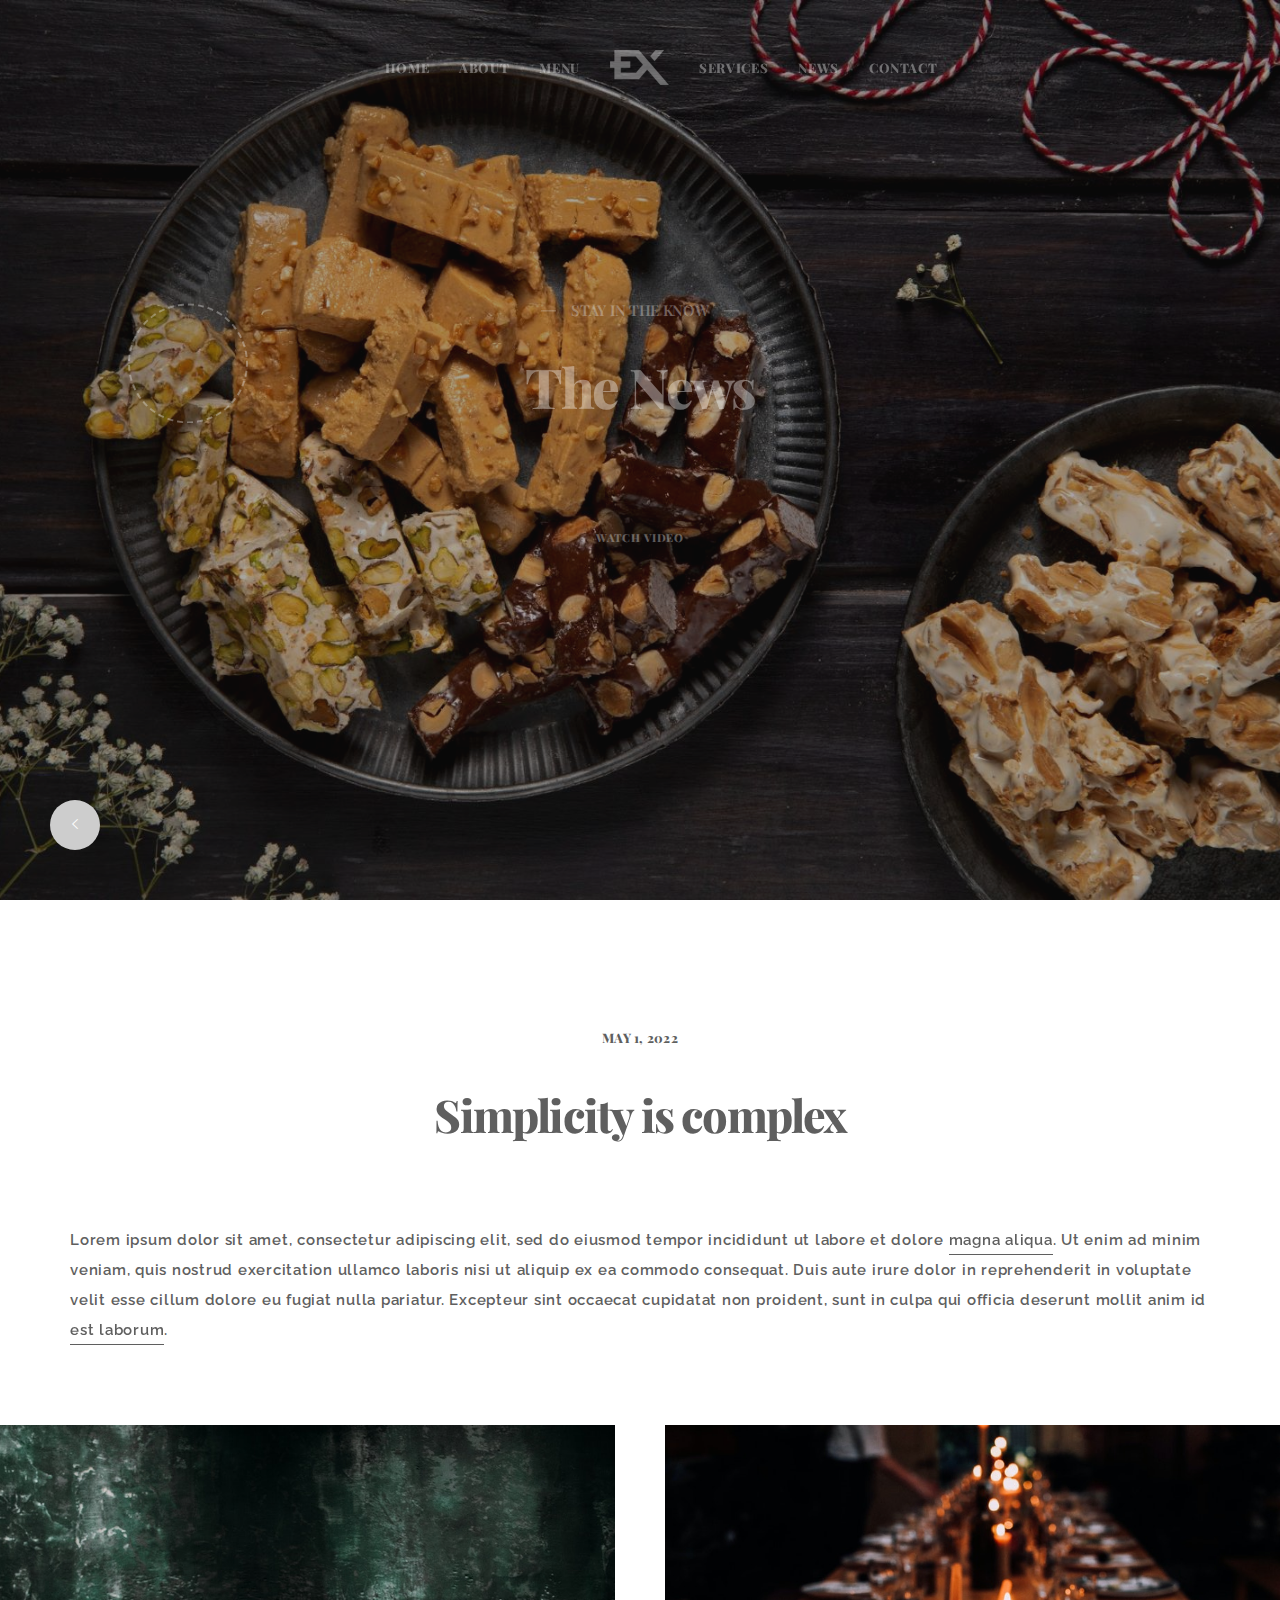
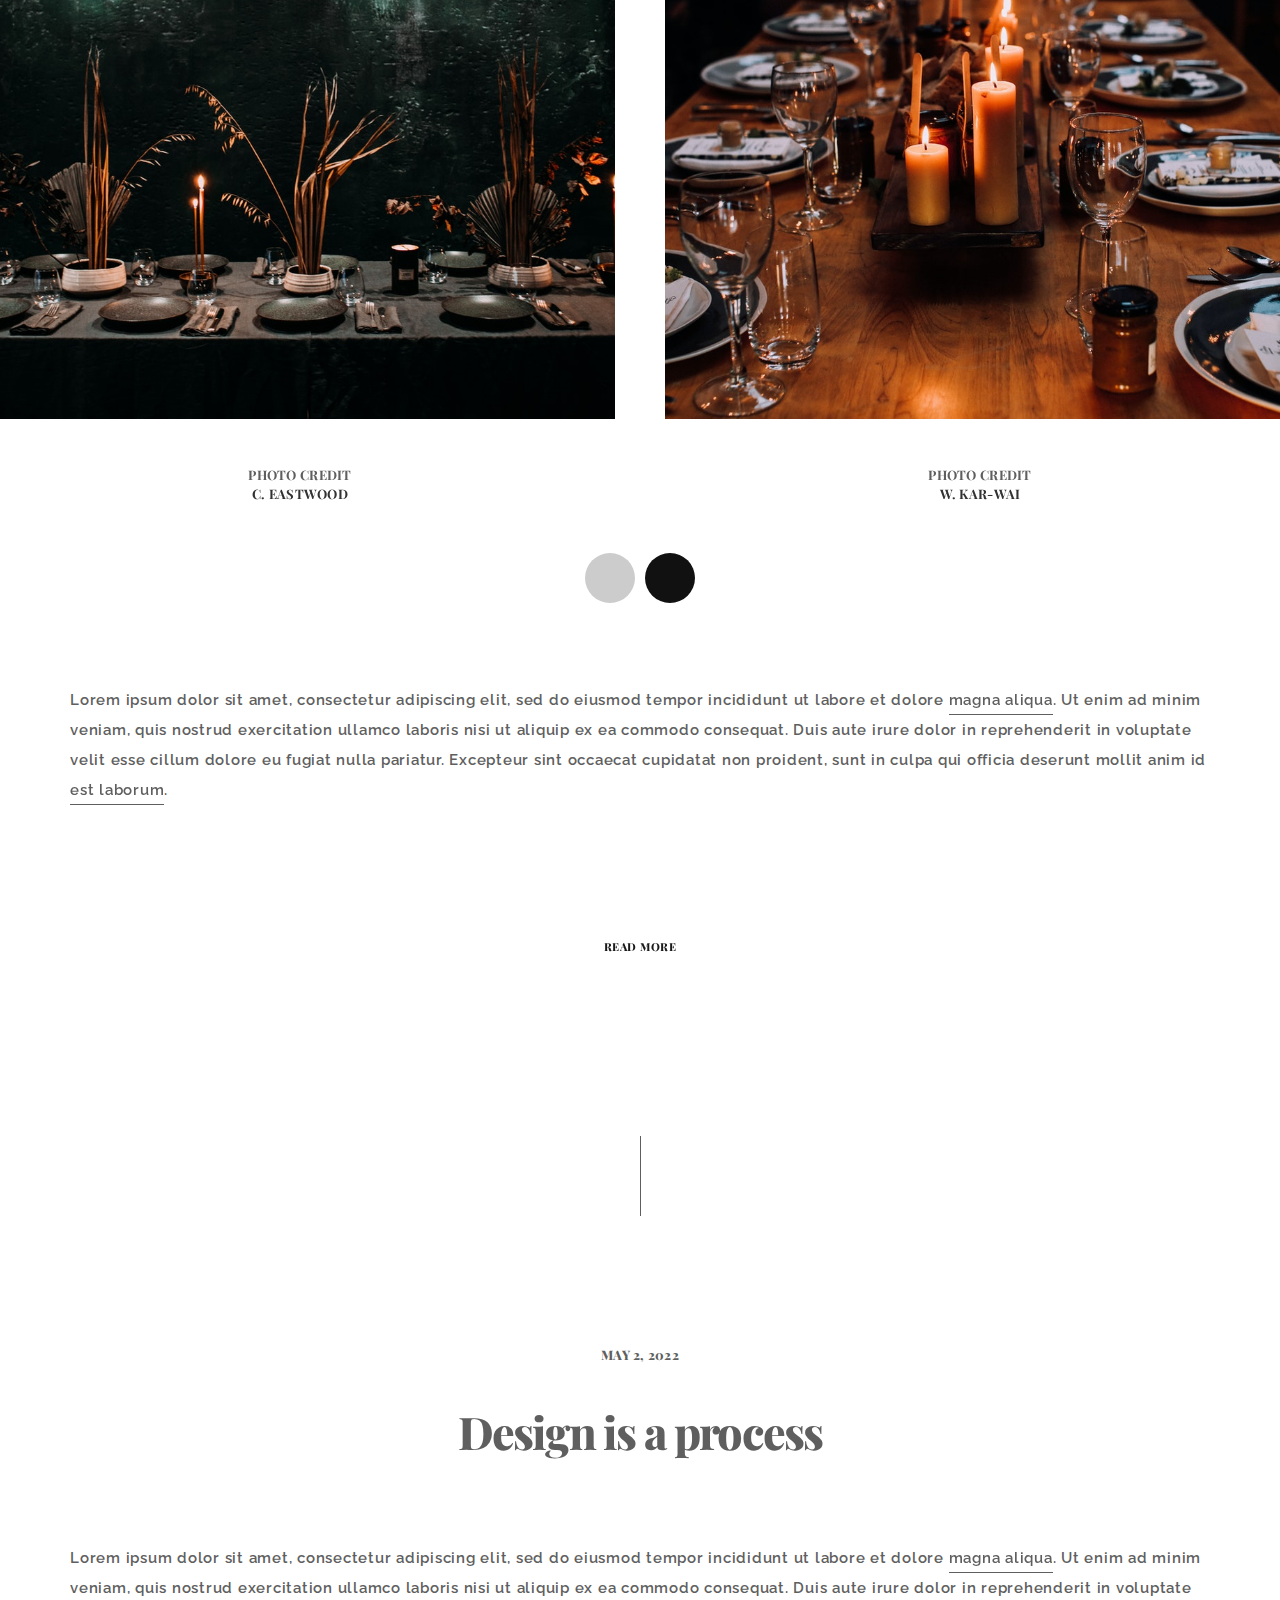
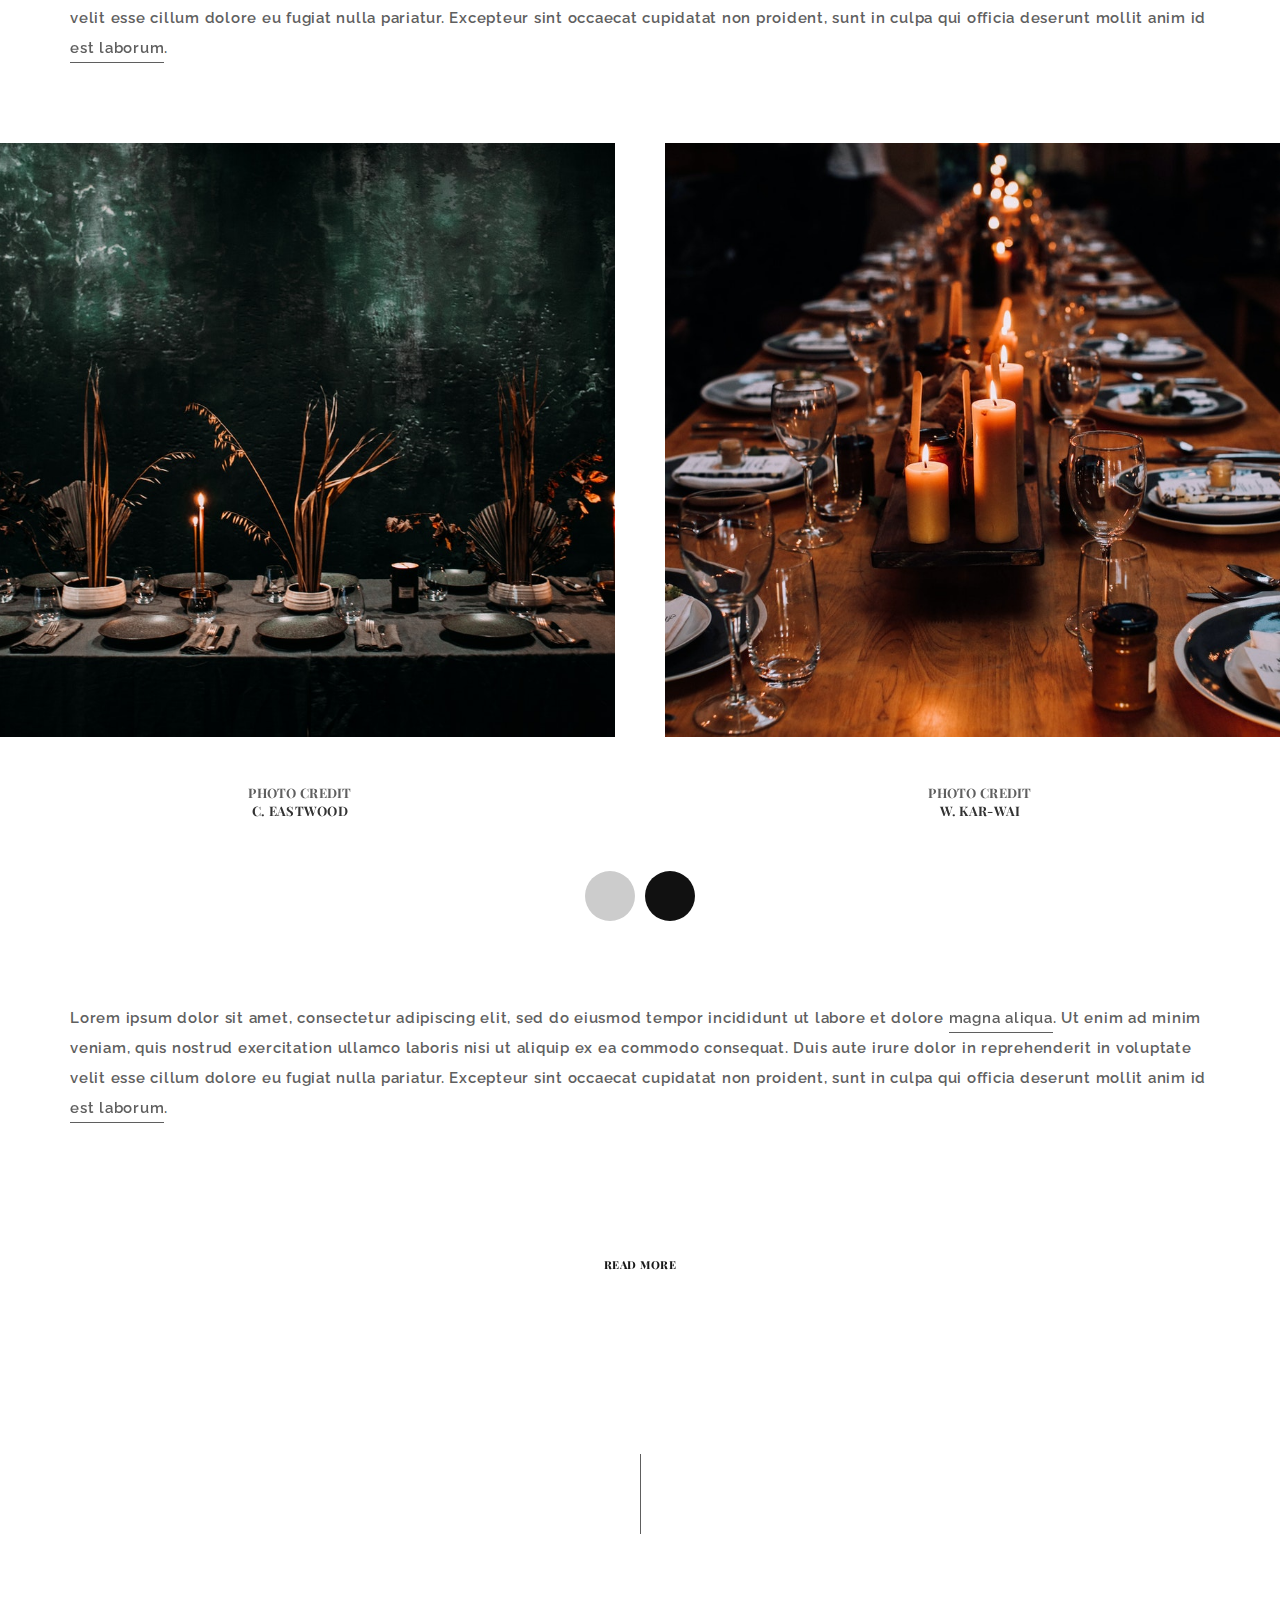
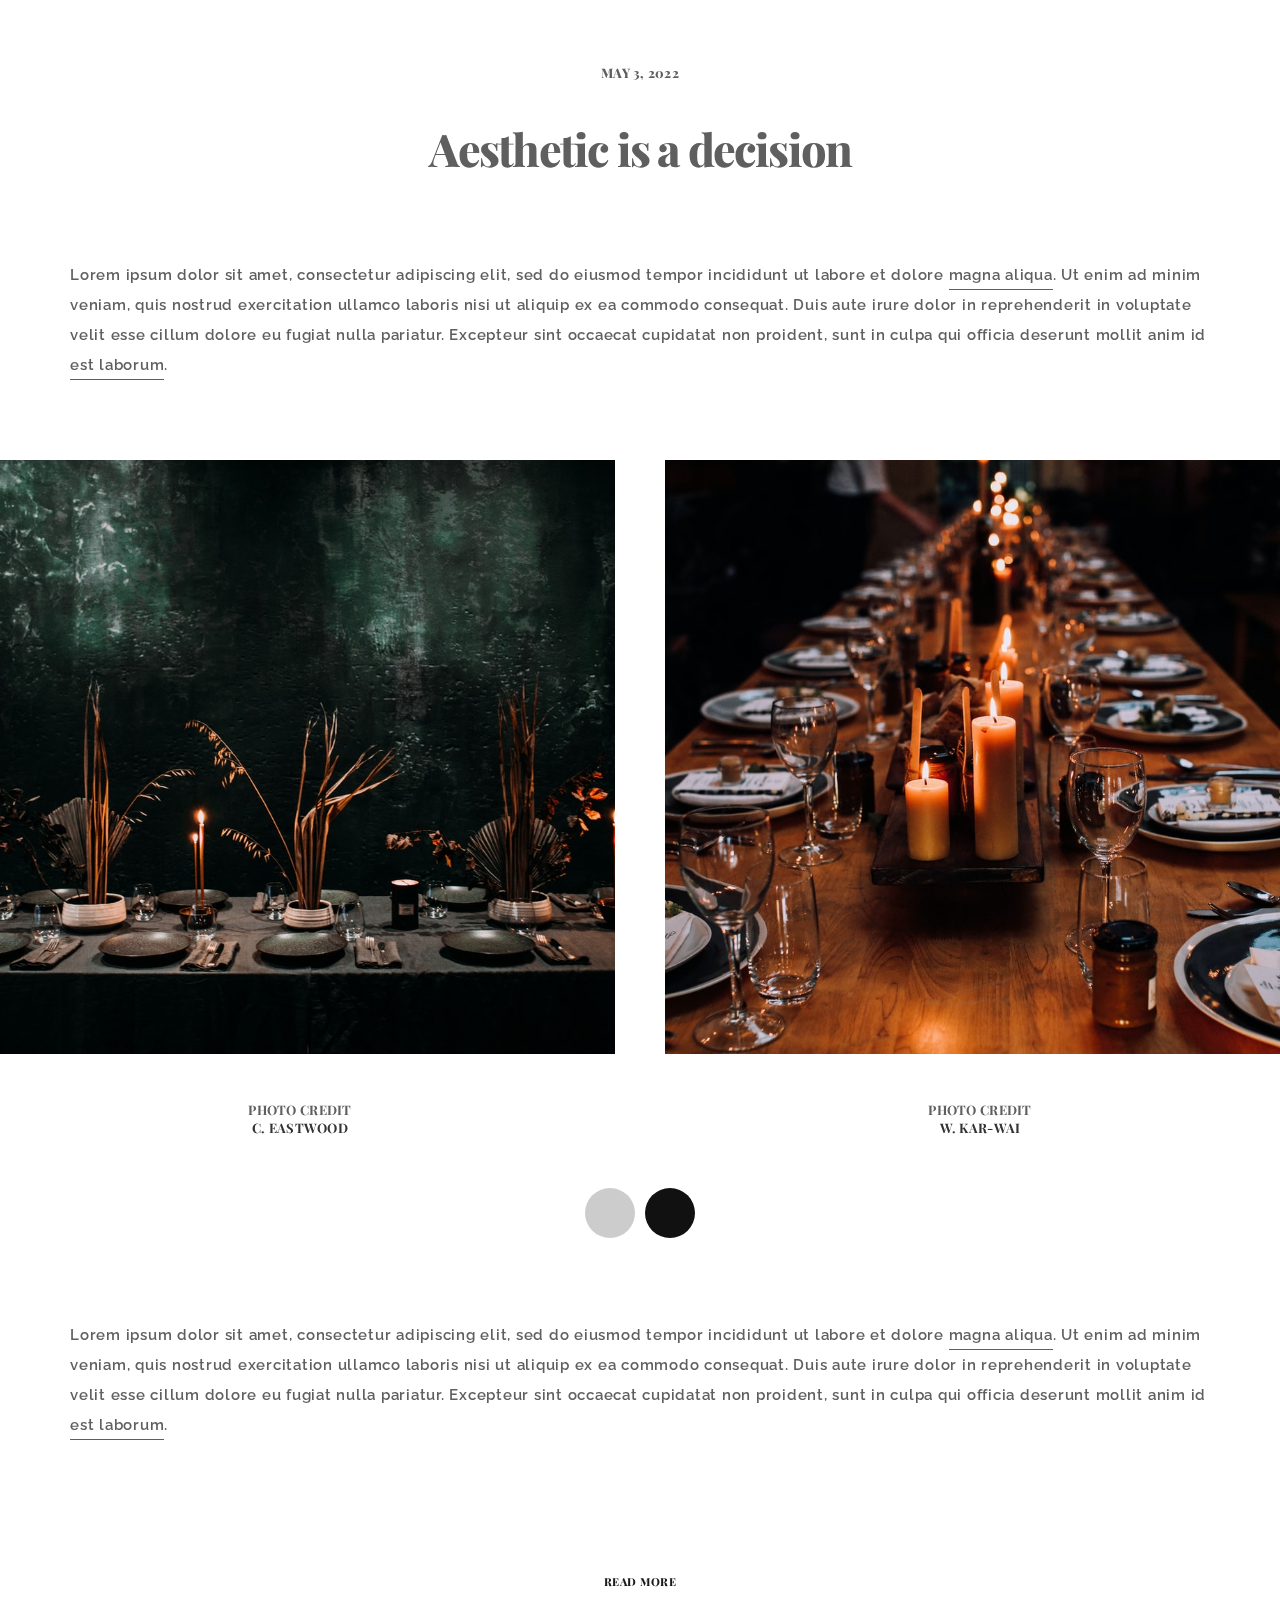
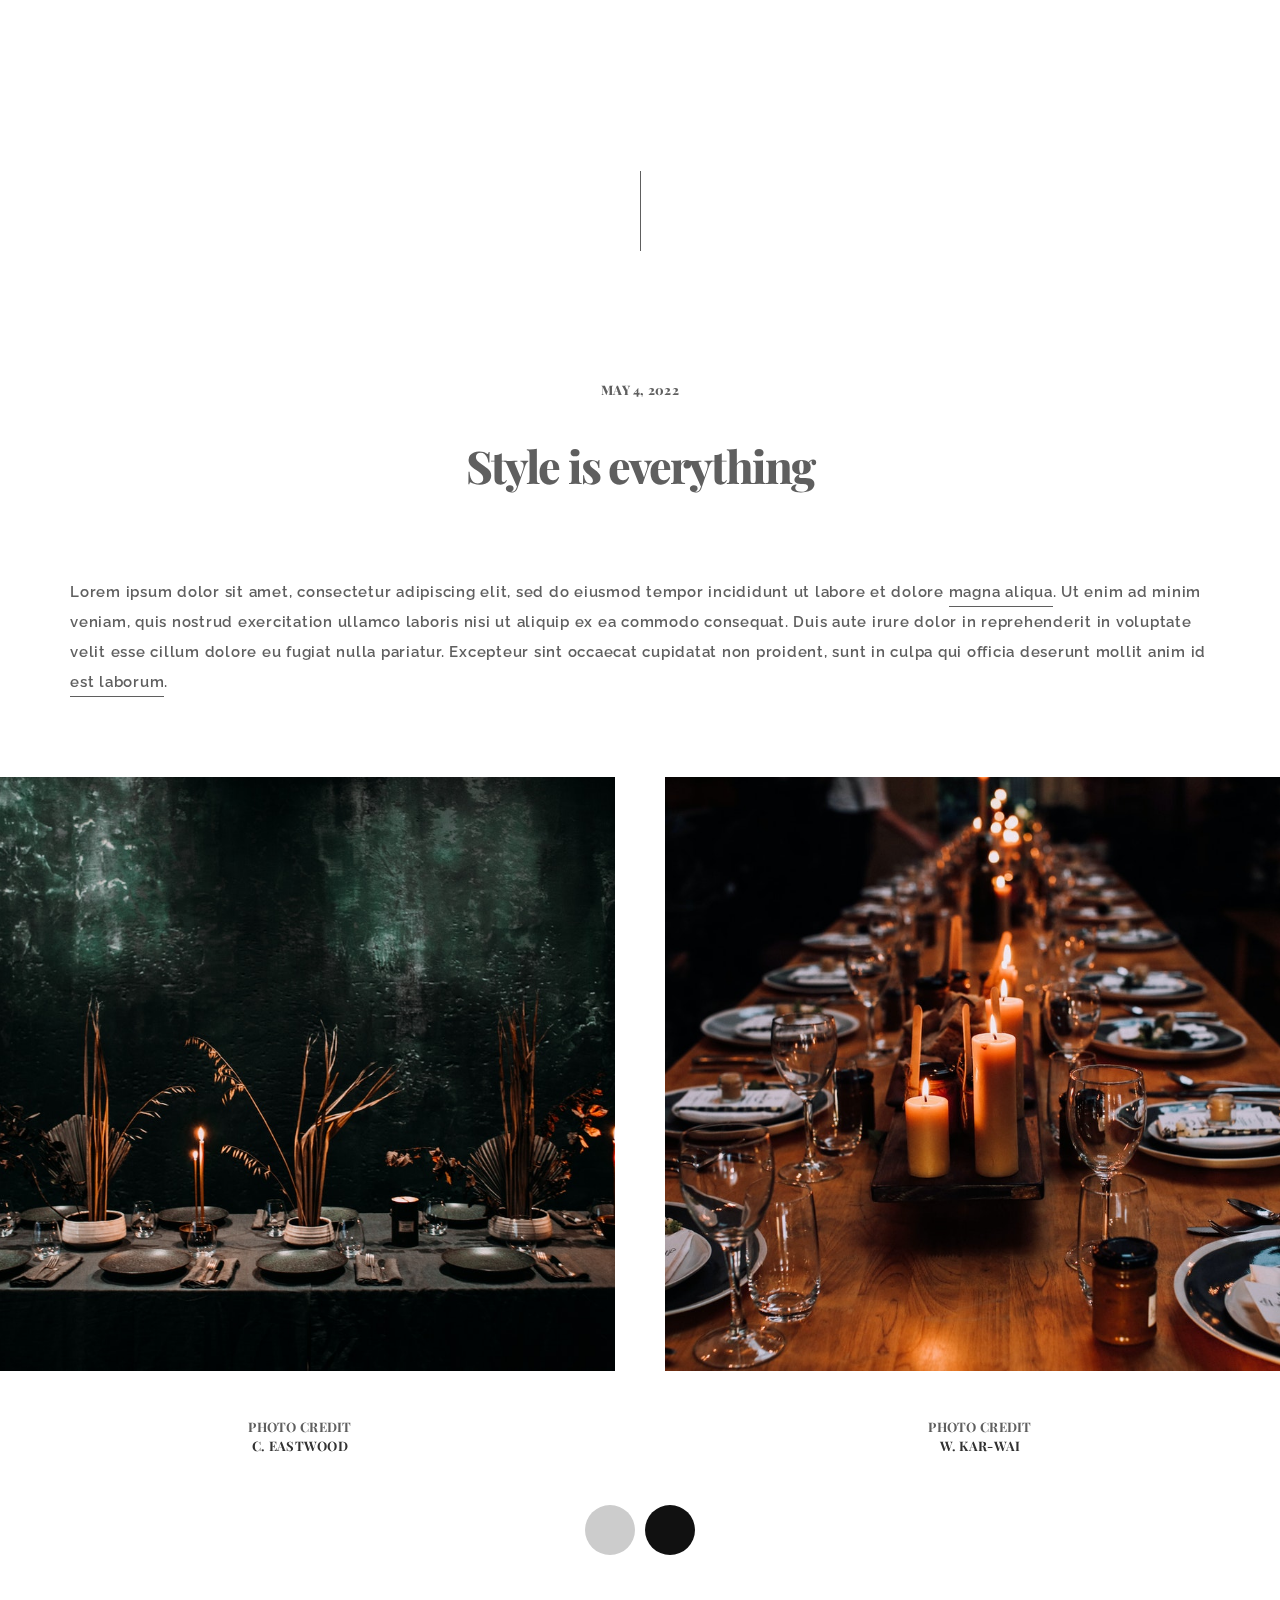
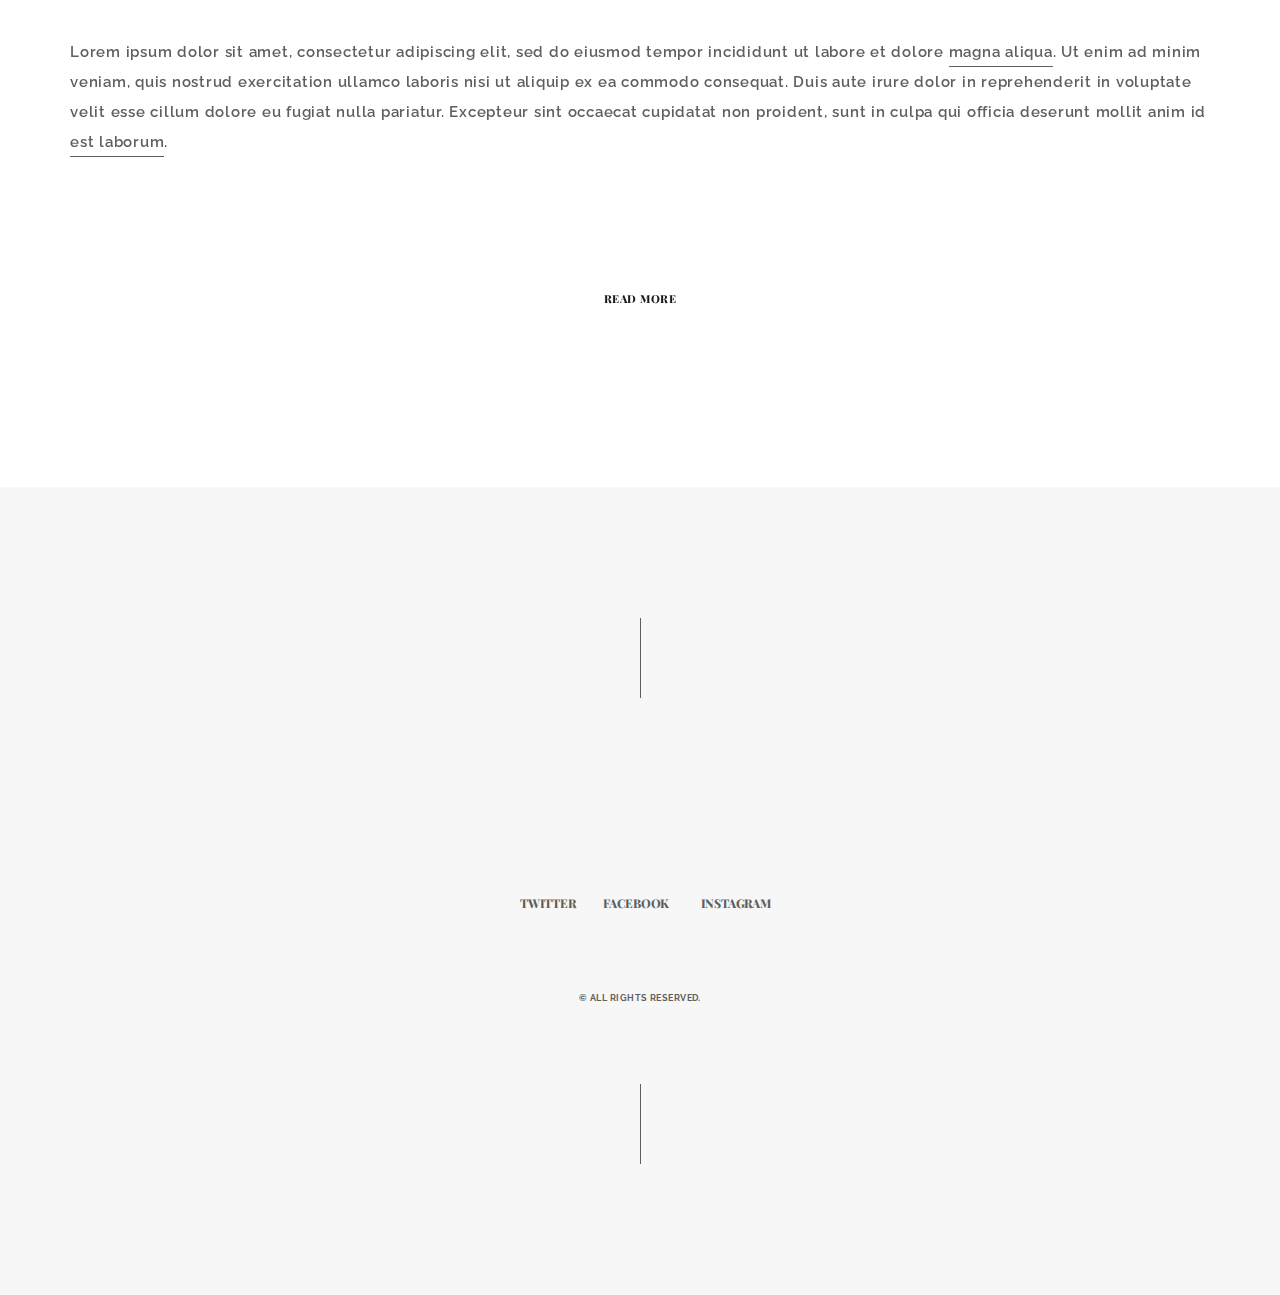
<file: blog.html>
<!DOCTYPE html>
<html lang="zxx">
    <head>
        <meta charset="utf-8">
        <title>
            Dinex - One Page Restaurant Template
        </title>
        <meta content="" name="description">
        <meta content="" name="author">
        <meta content="" name="keywords">
        <meta content="width=device-width, initial-scale=1, maximum-scale=1" name="viewport">
        <!-- ex nihilo || May - June 2022 -->
        <!-- style start -->
        <link href="css/plugins.css" media="all" rel="stylesheet" type="text/css">
        <link href="css/style.css" media="all" rel="stylesheet" type="text/css">
        <!-- style end -->
        <!-- google fonts start -->
        <link href="https://fonts.googleapis.com/css?family=Raleway:100,200,300,400,500,600,700,800,900%7CPlayfair+Display:500,600,700,800,900" rel="stylesheet" type="text/css">
        <!-- google fonts end -->
    </head>
    <body>
        <!-- preloader start -->
        <div class="preloader-bg"></div>
        <div id="preloader">
            <div id="preloader-status">
                <div class="preloader-position loader">
                    <span></span>
                </div>
            </div>
        </div>
        <!-- preloader end -->
        <!-- borders start -->
        <div class="border-top"></div>
        <!-- borders end -->
        <!-- header start -->
        <div id="header" class="fadeIn-element">
            <!-- navigation start -->
            <nav class="navbar navbar-fixed-top navbar-bg-switch">
                <div class="container-fluid">
                    <div class="main-navigation">
                        <div class="navbar-header">
                            <!-- navigation button start -->
                            <button aria-expanded="false" class="navbar-toggle collapsed" data-target="#navbar-collapse" data-toggle="collapse" type="button"><span class="sr-only">Toggle
                            navigation</span> <span class="icon-bar"></span> <span class="icon-bar"></span> <span class="icon-bar"></span></button>
                            <!-- navigation button end -->
                            <!-- logo mobile start -->
                            <a class="navbar-brand hidden-sm hidden-md hidden-lg logo active" href="#">
                                <!-- logo light start -->
                                <img alt="Logo" class="logo-light" src="img/logo-light.png">
                                <!-- logo light end -->
                                <!-- logo dark start -->
                                <img alt="Logo" class="logo-dark" src="img/logo-dark.png">
                                <!-- logo dark end -->
                            </a>
                            <!-- logo mobile end -->
                        </div>
                        <div class="collapse navbar-collapse" id="navbar-collapse">
                            <!-- menu start -->
                            <ul class="nav navbar-nav">
                                <li>
                                    <a href="index-01.html#home">Home</a>
                                </li>
                                <li>
                                    <a href="index-01.html#about">About</a>
                                </li>
                                <li>
                                    <a href="index-01.html#works">Menu</a>
                                </li>
                                <li class="hidden-xs">
                                    <!-- logo desktop start -->
                                    <a class="logo" href="#">
                                        <!-- logo light start -->
                                        <img alt="Logo" class="logo-light" src="img/logo-light.png">
                                        <!-- logo light end -->
                                        <!-- logo dark start -->
                                        <img alt="Logo" class="logo-dark" src="img/logo-dark.png">
                                        <!-- logo dark end -->
                                    </a>
                                    <!-- logo desktop end -->
                                </li>
                                <li>
                                    <a href="index-01.html#services">Services</a>
                                </li>
                                <li>
                                    <a href="index-01.html#blog">News</a>
                                </li>
                                <li>
                                    <a href="index-01.html#contact">Contact</a>
                                </li>
                            </ul>
                            <!-- menu end -->
                        </div>
                    </div>
                </div>
            </nav>
            <!-- navigation end -->
        </div>
        <!-- header end -->
        <!-- home start -->
        <div class="upper-page" id="home">
            <!-- hero bg start -->
            <div class="hero-fullscreen">
                <div class="hero-fullscreen-FIX">
                    <div class="hero-bg">
                        <!-- hero slider wrapper start -->
                        <div class="swiper-container-wrapper">
                            <!-- swiper container start -->
                            <div class="swiper-container swiper2">
                                <!-- swiper wrapper start -->
                                <div class="swiper-wrapper">
                                    <!-- swiper slider item start -->
                                    <div class="swiper-slide">
                                        <div class="swiper-slide-inner">
                                            <!-- swiper slider item IMG start -->
                                            <div class="swiper-slide-inner-bg bg-img-1 overlay overlay-dark">
                                            </div>
                                            <!-- swiper slider item IMG end -->
                                            <!-- swiper slider item txt start -->
                                            <div class="swiper-slide-inner-txt-2">
                                                <!-- section subtitle start -->
                                                <div class="section-title section-title-home fadeIn-element">
                                                    <h2 class="section-title-line section-title-line-home">
                                                        <span>Stay in the know</span>
                                                    </h2>
                                                </div>
                                                <!-- section subtitle end -->
                                                <!-- divider start -->
                                                <div class="divider-m"></div>
                                                <!-- divider end -->
                                                <!-- section title start -->
                                                <h1 class="hero-heading hero-heading-home fadeIn-element">
                                                    The <span>News</span>
                                                </h1>
                                                <!-- section title end -->
                                                <!-- divider start -->
                                                <div class="divider-m"></div>
                                                <!-- divider end -->
                                                <!-- button start -->
                                                <div class="more-wraper-center more-wraper-center-home fadeIn-element">
                                                    <a data-lity="" href="https://www.youtube.com/watch?v=X_7P4YmkfY8">
                                                        <div class="more-button-bg-center more-button-circle"></div>
                                                        <div class="more-button-txt-center">
                                                            <span>Watch Video</span>
                                                        </div>
                                                    </a>
                                                </div>
                                                <!-- button end -->
                                            </div>
                                            <!-- swiper slider item txt end -->
                                        </div>
                                    </div>
                                    <!-- swiper slider item end -->
                                </div>
                                <!-- swiper wrapper end -->   
                            </div>
                            <!-- swiper container end -->
                        </div>
                        <!-- hero slider wrapper end -->
                    </div>
                </div>
            </div>
            <!-- hero bg end -->
        </div>
        <!-- home end -->
        <!-- blog sidebar launcher start -->
        <div class="blog-side-launcher" data-id="blog-side">
            <span class="ion-ios-arrow-left"></span>
        </div>
        <!-- blog sidebar launcher end -->
        <!-- blog sidebar start -->
        <div class="blog-side panel-overlay-from-right-blog blog-side-launch"></div>
        <div class="blog-side panel-from-left-blog">
            <!-- blog sidebar wrapper start -->
            <div class="blog-sidebar-wrapper">
                <!-- blog search bar start -->
                <div class="blog-search">
                    <form action="#" class="">
                        <input name="search" id="search" type="text" class="search" placeholder="Type and hit enter" value="Type and hit enter" />
                        <button id="submit-btn">
                        <i class="ion-ios-search-strong"></i>
                        </button>
                    </form>
                </div>
                <!-- blog search bar end -->
                <!-- divider start -->
                <div class="divider-m"></div>
                <!-- divider end -->
                <!-- blog recent posts start -->
                <div class="blog-side-heading">
                    <h3>
                        Recent <span>Posts</span>                    
                    </h3>
                </div>
                <!-- divider start -->
                <div class="divider-m"></div>
                <!-- divider end -->
                <div class="blog-side-text-wrapper">
                    <div class="blog-side-text">
                        <a href="blog-01.html">
                        Simplicity is Complex
                        </a>                    
                    </div>
                </div>
                <div class="blog-side-text-wrapper">
                    <div class="blog-side-text">
                        <a href="blog-02.html">
                        Design is a Process
                        </a>                    
                    </div>
                </div>
                <div class="blog-side-text-wrapper">
                    <div class="blog-side-text">
                        <a href="blog-03.html">
                        Aesthetic is a Decision
                        </a>                    
                    </div>
                </div>
                <div class="blog-side-text-wrapper">
                    <div class="blog-side-text">
                        <a href="blog-04.html">
                        Style is Everything
                        </a>                    
                    </div>
                </div>
                <!-- blog recent posts end -->
                <!-- divider start -->
                <div class="divider-m"></div>
                <!-- divider end -->
                <!-- blog recent comments start -->
                <div class="blog-side-heading">
                    <h3>
                        Recent <span>Comments</span>                    
                    </h3>
                </div>
                <!-- divider start -->
                <div class="divider-m"></div>
                <!-- divider end -->
                <div class="blog-side-text-wrapper">
                    <div class="blog-side-text">
                        <a href="blog-01.html">
                        John Ex on Simplicity is Complex
                        </a>                    
                    </div>
                </div>
                <div class="blog-side-text-wrapper">
                    <div class="blog-side-text">
                        <a href="blog-02.html">
                        Jane Ex on Design is a Process
                        </a>                    
                    </div>
                </div>
                <div class="blog-side-text-wrapper">
                    <div class="blog-side-text">
                        <a href="blog-03.html">
                        John Ex on Aesthetic is a Decision
                        </a>                    
                    </div>
                </div>
                <div class="blog-side-text-wrapper">
                    <div class="blog-side-text">
                        <a href="blog-04.html">
                        Jane Ex on Style is Everything
                        </a>                    
                    </div>
                </div>
                <!-- blog recent comments end -->
            </div>
            <!-- blog sidebar wrapper end -->
        </div>
        <!-- blog sidebar end -->
        <!-- vertical lines start -->
        <div class="vertical-lines-wrapper">
            <div class="vertical-lines"></div>
        </div>
        <!-- vertical lines end -->
        <!-- news modal 1 start -->
        <div class="news-modal" id="newsModal-1">
            <!-- news modal content start -->
            <div class="lower-page lower-page-modal">
                <div class="modal-content">
                    <!-- container start -->
                    <div class="container">
                        <div class="extra-margin-container extra-margin-container-modal">
                            <!-- row start -->
                            <div class="row">
                                <div class="col-md-12">
                                    <!-- divider start -->
                                    <div class="divider-xl"></div>
                                    <!-- divider end -->
                                    <div class="text">
                                        <!-- section subtitle start -->
                                        <div class="blog-tag">May 1, 2022</div>
                                        <!-- section subtitle end -->
                                        <!-- divider start -->
                                        <div class="divider-m"></div>
                                        <!-- divider end -->
                                        <!-- section title start -->
                                        <h2>
                                            Simplicity is complex                                        
                                        </h2>
                                        <!-- section title end -->
                                        <!-- divider start -->
                                        <div class="divider-l"></div>
                                        <!-- divider end -->
                                    </div>
                                    <!-- section txt start -->
                                    <p class="text">
                                        Lorem ipsum dolor sit amet, consectetur adipiscing elit, sed do eiusmod tempor incididunt ut labore et dolore <a class="link-effect" href="#">magna aliqua</a>. Ut enim ad minim veniam, quis nostrud exercitation ullamco laboris nisi ut aliquip ex ea commodo consequat. Duis aute irure dolor in reprehenderit in voluptate velit esse cillum dolore eu fugiat nulla pariatur. Excepteur sint occaecat cupidatat non proident, sunt in culpa qui officia deserunt mollit anim id <a class="link-effect" href="#">est laborum</a>.                                    
                                    </p>
                                    <!-- section txt end -->
                                </div>
                            </div>
                            <!-- row end -->
                        </div>
                    </div>
                    <!-- container end -->
                    <!-- container start -->
                    <div class="container-fluid nopadding nopadding-xs">
                        <!-- divider start -->
                        <div class="divider-l"></div>
                        <!-- divider end -->
                        <!-- row start -->
                        <div class="row">
                            <div class="col-md-12 col-sm-12">
                                <!-- carousel start -->
                                <div class="carousel-item-img-wrapper carousel-item-img-wrapper-all">
                                    <div class="owl-carousel" id="owl-carousel-news-1">
                                        <!-- section item start -->
                                        <div class="section-item">
                                            <img alt="Img" src="img/blog/gallery-1/1.jpg">
                                            <!-- divider start -->
                                            <div class="divider-m"></div>
                                            <!-- divider end -->
                                            <!-- section title start -->
                                            <div class="section-title-inner">
                                                Photo Credit                                            
                                            </div>
                                            <!-- section title end -->
                                            <!-- section title start -->
                                            <div class="section-title-inner section-title-inner-dark">
                                                C. Eastwood                                            
                                            </div>
                                            <!-- section title end -->
                                        </div>
                                        <!-- section item end -->
                                        <!-- section item start -->
                                        <div class="section-item">
                                            <img alt="Img" src="img/blog/gallery-1/2.jpg">
                                            <!-- divider start -->
                                            <div class="divider-m"></div>
                                            <!-- divider end -->
                                            <!-- section title start -->
                                            <div class="section-title-inner">
                                                Photo Credit                                            
                                            </div>
                                            <!-- section title end -->
                                            <!-- section title start -->
                                            <div class="section-title-inner section-title-inner-dark">
                                                W. Kar-wai                                            
                                            </div>
                                            <!-- section title end -->
                                        </div>
                                        <!-- section item end -->
                                        <!-- section item start -->
                                        <div class="section-item">
                                            <img alt="Img" src="img/blog/gallery-1/3.jpg">
                                            <!-- divider start -->
                                            <div class="divider-m"></div>
                                            <!-- divider end -->
                                            <!-- section title start -->
                                            <div class="section-title-inner">
                                                Photo Credit                                            
                                            </div>
                                            <!-- section title end -->
                                            <!-- section title start -->
                                            <div class="section-title-inner section-title-inner-dark">
                                                R. Redford                                            
                                            </div>
                                            <!-- section title end -->
                                        </div>
                                        <!-- section item end -->
                                        <!-- section item start -->
                                        <div class="section-item">
                                            <img alt="Img" src="img/blog/gallery-1/4.jpg">
                                            <!-- divider start -->
                                            <div class="divider-m"></div>
                                            <!-- divider end -->
                                            <!-- section title start -->
                                            <div class="section-title-inner">
                                                Photo Credit                                            
                                            </div>
                                            <!-- section title end -->
                                            <!-- section title start -->
                                            <div class="section-title-inner section-title-inner-dark">
                                                T. Scott                                            
                                            </div>
                                            <!-- section title end -->
                                        </div>
                                        <!-- section item end -->
                                    </div>
                                </div>
                                <!-- carousel end -->
                                <!-- divider start -->
                                <div class="divider-m"></div>
                                <!-- divider end -->
                                <!-- owl nav start -->
                                <div class="owl-nav owl-nav-custom-news-all owl-nav-custom-news-1"></div>
                                <!-- owl nav end -->
                            </div>
                        </div>
                        <!-- row end -->
                    </div>
                    <!-- container end -->
                    <!-- container start -->
                    <div class="container">
                        <div class="extra-margin-container extra-margin-container-modal">
                            <!-- row start -->
                            <div class="row">
                                <div class="col-md-12">
                                    <!-- divider start -->
                                    <div class="divider-l"></div>
                                    <!-- divider end -->
                                    <!-- section txt start -->
                                    <p class="text">
                                        Lorem ipsum dolor sit amet, consectetur adipiscing elit, sed do eiusmod tempor incididunt ut labore et dolore <a class="link-effect" href="#">magna aliqua</a>. Ut enim ad minim veniam, quis nostrud exercitation ullamco laboris nisi ut aliquip ex ea commodo consequat. Duis aute irure dolor in reprehenderit in voluptate velit esse cillum dolore eu fugiat nulla pariatur. Excepteur sint occaecat cupidatat non proident, sunt in culpa qui officia deserunt mollit anim id <a class="link-effect" href="#">est laborum</a>.                                    
                                    </p>
                                    <!-- section txt end -->
                                    <!-- divider start -->
                                    <div class="divider-l"></div>
                                    <!-- divider end -->
                                    <!-- button start -->
                                    <div class="more-wraper-center">
                                        <a href="blog-01.html">
                                            <div class="more-button-bg-center more-button-bg-center-dark more-button-bg-center-dark-close more-button-circle">
                                            </div>
                                            <div class="more-button-txt-center more-button-txt-center-close">
                                                <span>Read more</span>
                                            </div>
                                        </a>
                                    </div>
                                    <!-- button end -->
                                </div>
                            </div>
                            <!-- row end -->
                            <!-- row start -->
                            <div class="row">
                                <!-- col start -->
                                <div class="col-lg-12">
                                    <!-- divider start -->
                                    <div class="divider-xl"></div>
                                    <!-- divider end -->
                                    <!-- line start -->
                                    <div class="the-line"></div>
                                    <!-- line end -->
                                </div>
                                <!-- col end -->
                            </div>
                            <!-- row end -->
                        </div>
                    </div>
                    <!-- container end -->
                </div>
            </div>
            <!-- news modal content end -->
        </div>
        <!-- news modal 1 end -->
        <!-- news modal 2 start -->
        <div class="news-modal" id="newsModal-2">
            <!-- news modal content start -->
            <div class="lower-page lower-page-modal">
                <div class="modal-content">
                    <!-- container start -->
                    <div class="container">
                        <div class="extra-margin-container extra-margin-container-modal">
                            <!-- row start -->
                            <div class="row">
                                <div class="col-md-12">
                                    <!-- divider start -->
                                    <div class="divider-xl"></div>
                                    <!-- divider end -->
                                    <div class="text">
                                        <!-- section subtitle start -->
                                        <div class="blog-tag">May 2, 2022</div>
                                        <!-- section subtitle end -->
                                        <!-- divider start -->
                                        <div class="divider-m"></div>
                                        <!-- divider end -->
                                        <!-- section title start -->
                                        <h2>
                                            Design is a process                                        
                                        </h2>
                                        <!-- section title end -->
                                        <!-- divider start -->
                                        <div class="divider-l"></div>
                                        <!-- divider end -->
                                    </div>
                                    <!-- section txt start -->
                                    <p class="text">
                                        Lorem ipsum dolor sit amet, consectetur adipiscing elit, sed do eiusmod tempor incididunt ut labore et dolore <a class="link-effect" href="#">magna aliqua</a>. Ut enim ad minim veniam, quis nostrud exercitation ullamco laboris nisi ut aliquip ex ea commodo consequat. Duis aute irure dolor in reprehenderit in voluptate velit esse cillum dolore eu fugiat nulla pariatur. Excepteur sint occaecat cupidatat non proident, sunt in culpa qui officia deserunt mollit anim id <a class="link-effect" href="#">est laborum</a>.                                    
                                    </p>
                                    <!-- section txt end -->
                                </div>
                            </div>
                            <!-- row end -->
                        </div>
                    </div>
                    <!-- container end -->
                    <!-- container start -->
                    <div class="container-fluid nopadding nopadding-xs">
                        <!-- divider start -->
                        <div class="divider-l"></div>
                        <!-- divider end -->
                        <!-- row start -->
                        <div class="row">
                            <div class="col-md-12 col-sm-12">
                                <!-- carousel start -->
                                <div class="carousel-item-img-wrapper carousel-item-img-wrapper-all">
                                    <div class="owl-carousel" id="owl-carousel-news-2">
                                        <!-- section item start -->
                                        <div class="section-item">
                                            <img alt="Img" src="img/blog/gallery-2/1.jpg">
                                            <!-- divider start -->
                                            <div class="divider-m"></div>
                                            <!-- divider end -->
                                            <!-- section title start -->
                                            <div class="section-title-inner">
                                                Photo Credit                                            
                                            </div>
                                            <!-- section title end -->
                                            <!-- section title start -->
                                            <div class="section-title-inner section-title-inner-dark">
                                                C. Eastwood                                            
                                            </div>
                                            <!-- section title end -->
                                        </div>
                                        <!-- section item end -->
                                        <!-- section item start -->
                                        <div class="section-item">
                                            <img alt="Img" src="img/blog/gallery-2/2.jpg">
                                            <!-- divider start -->
                                            <div class="divider-m"></div>
                                            <!-- divider end -->
                                            <!-- section title start -->
                                            <div class="section-title-inner">
                                                Photo Credit                                            
                                            </div>
                                            <!-- section title end -->
                                            <!-- section title start -->
                                            <div class="section-title-inner section-title-inner-dark">
                                                W. Kar-wai                                            
                                            </div>
                                            <!-- section title end -->
                                        </div>
                                        <!-- section item end -->
                                        <!-- section item start -->
                                        <div class="section-item">
                                            <img alt="Img" src="img/blog/gallery-2/3.jpg">
                                            <!-- divider start -->
                                            <div class="divider-m"></div>
                                            <!-- divider end -->
                                            <!-- section title start -->
                                            <div class="section-title-inner">
                                                Photo Credit                                            
                                            </div>
                                            <!-- section title end -->
                                            <!-- section title start -->
                                            <div class="section-title-inner section-title-inner-dark">
                                                R. Redford                                            
                                            </div>
                                            <!-- section title end -->
                                        </div>
                                        <!-- section item end -->
                                        <!-- section item start -->
                                        <div class="section-item">
                                            <img alt="Img" src="img/blog/gallery-2/4.jpg">
                                            <!-- divider start -->
                                            <div class="divider-m"></div>
                                            <!-- divider end -->
                                            <!-- section title start -->
                                            <div class="section-title-inner">
                                                Photo Credit                                            
                                            </div>
                                            <!-- section title end -->
                                            <!-- section title start -->
                                            <div class="section-title-inner section-title-inner-dark">
                                                T. Scott                                            
                                            </div>
                                            <!-- section title end -->
                                        </div>
                                        <!-- section item end -->
                                    </div>
                                </div>
                                <!-- carousel end -->
                                <!-- divider start -->
                                <div class="divider-m"></div>
                                <!-- divider end -->
                                <!-- owl nav start -->
                                <div class="owl-nav owl-nav-custom-news-all owl-nav-custom-news-2"></div>
                                <!-- owl nav end -->
                            </div>
                        </div>
                        <!-- row end -->
                    </div>
                    <!-- container end -->
                    <!-- container start -->
                    <div class="container">
                        <div class="extra-margin-container extra-margin-container-modal">
                            <!-- row start -->
                            <div class="row">
                                <div class="col-md-12">
                                    <!-- divider start -->
                                    <div class="divider-l"></div>
                                    <!-- divider end -->
                                    <!-- section txt start -->
                                    <p class="text">
                                        Lorem ipsum dolor sit amet, consectetur adipiscing elit, sed do eiusmod tempor incididunt ut labore et dolore <a class="link-effect" href="#">magna aliqua</a>. Ut enim ad minim veniam, quis nostrud exercitation ullamco laboris nisi ut aliquip ex ea commodo consequat. Duis aute irure dolor in reprehenderit in voluptate velit esse cillum dolore eu fugiat nulla pariatur. Excepteur sint occaecat cupidatat non proident, sunt in culpa qui officia deserunt mollit anim id <a class="link-effect" href="#">est laborum</a>.                                    
                                    </p>
                                    <!-- section txt end -->
                                    <!-- divider start -->
                                    <div class="divider-l"></div>
                                    <!-- divider end -->
                                    <!-- button start -->
                                    <div class="more-wraper-center">
                                        <a href="blog-02.html">
                                            <div class="more-button-bg-center more-button-bg-center-dark more-button-bg-center-dark-close more-button-circle">
                                            </div>
                                            <div class="more-button-txt-center more-button-txt-center-close">
                                                <span>Read more</span>
                                            </div>
                                        </a>
                                    </div>
                                    <!-- button end -->
                                </div>
                            </div>
                            <!-- row end -->
                            <!-- row start -->
                            <div class="row">
                                <!-- col start -->
                                <div class="col-lg-12">
                                    <!-- divider start -->
                                    <div class="divider-xl"></div>
                                    <!-- divider end -->
                                    <!-- line start -->
                                    <div class="the-line"></div>
                                    <!-- line end -->
                                </div>
                                <!-- col end -->
                            </div>
                            <!-- row end -->
                        </div>
                    </div>
                    <!-- container end -->
                </div>
            </div>
            <!-- news modal content end -->
        </div>
        <!-- news modal 2 end -->
        <!-- news modal 3 start -->
        <div class="news-modal" id="newsModal-3">
            <!-- news modal content start -->
            <div class="lower-page lower-page-modal">
                <div class="modal-content">
                    <!-- container start -->
                    <div class="container">
                        <div class="extra-margin-container extra-margin-container-modal">
                            <!-- row start -->
                            <div class="row">
                                <div class="col-md-12">
                                    <!-- divider start -->
                                    <div class="divider-xl"></div>
                                    <!-- divider end -->
                                    <div class="text">
                                        <!-- section subtitle start -->
                                        <div class="blog-tag">May 3, 2022</div>
                                        <!-- section subtitle end -->
                                        <!-- divider start -->
                                        <div class="divider-m"></div>
                                        <!-- divider end -->
                                        <!-- section title start -->
                                        <h2>
                                            Aesthetic is a decision                                        
                                        </h2>
                                        <!-- section title end -->
                                        <!-- divider start -->
                                        <div class="divider-l"></div>
                                        <!-- divider end -->
                                    </div>
                                    <!-- section txt start -->
                                    <p class="text">
                                        Lorem ipsum dolor sit amet, consectetur adipiscing elit, sed do eiusmod tempor incididunt ut labore et dolore <a class="link-effect" href="#">magna aliqua</a>. Ut enim ad minim veniam, quis nostrud exercitation ullamco laboris nisi ut aliquip ex ea commodo consequat. Duis aute irure dolor in reprehenderit in voluptate velit esse cillum dolore eu fugiat nulla pariatur. Excepteur sint occaecat cupidatat non proident, sunt in culpa qui officia deserunt mollit anim id <a class="link-effect" href="#">est laborum</a>.                                    
                                    </p>
                                    <!-- section txt end -->
                                </div>
                            </div>
                            <!-- row end -->
                        </div>
                    </div>
                    <!-- container end -->
                    <!-- container start -->
                    <div class="container-fluid nopadding nopadding-xs">
                        <!-- divider start -->
                        <div class="divider-l"></div>
                        <!-- divider end -->
                        <!-- row start -->
                        <div class="row">
                            <div class="col-md-12 col-sm-12">
                                <!-- carousel start -->
                                <div class="carousel-item-img-wrapper carousel-item-img-wrapper-all">
                                    <div class="owl-carousel" id="owl-carousel-news-3">
                                        <!-- section item start -->
                                        <div class="section-item">
                                            <img alt="Img" src="img/blog/gallery-3/1.jpg">
                                            <!-- divider start -->
                                            <div class="divider-m"></div>
                                            <!-- divider end -->
                                            <!-- section title start -->
                                            <div class="section-title-inner">
                                                Photo Credit                                            
                                            </div>
                                            <!-- section title end -->
                                            <!-- section title start -->
                                            <div class="section-title-inner section-title-inner-dark">
                                                C. Eastwood                                            
                                            </div>
                                            <!-- section title end -->
                                        </div>
                                        <!-- section item end -->
                                        <!-- section item start -->
                                        <div class="section-item">
                                            <img alt="Img" src="img/blog/gallery-3/2.jpg">
                                            <!-- divider start -->
                                            <div class="divider-m"></div>
                                            <!-- divider end -->
                                            <!-- section title start -->
                                            <div class="section-title-inner">
                                                Photo Credit                                            
                                            </div>
                                            <!-- section title end -->
                                            <!-- section title start -->
                                            <div class="section-title-inner section-title-inner-dark">
                                                W. Kar-wai                                            
                                            </div>
                                            <!-- section title end -->
                                        </div>
                                        <!-- section item end -->
                                        <!-- section item start -->
                                        <div class="section-item">
                                            <img alt="Img" src="img/blog/gallery-3/3.jpg">
                                            <!-- divider start -->
                                            <div class="divider-m"></div>
                                            <!-- divider end -->
                                            <!-- section title start -->
                                            <div class="section-title-inner">
                                                Photo Credit                                            
                                            </div>
                                            <!-- section title end -->
                                            <!-- section title start -->
                                            <div class="section-title-inner section-title-inner-dark">
                                                R. Redford                                            
                                            </div>
                                            <!-- section title end -->
                                        </div>
                                        <!-- section item end -->
                                        <!-- section item start -->
                                        <div class="section-item">
                                            <img alt="Img" src="img/blog/gallery-3/4.jpg">
                                            <!-- divider start -->
                                            <div class="divider-m"></div>
                                            <!-- divider end -->
                                            <!-- section title start -->
                                            <div class="section-title-inner">
                                                Photo Credit                                            
                                            </div>
                                            <!-- section title end -->
                                            <!-- section title start -->
                                            <div class="section-title-inner section-title-inner-dark">
                                                T. Scott                                            
                                            </div>
                                            <!-- section title end -->
                                        </div>
                                        <!-- section item end -->
                                    </div>
                                </div>
                                <!-- carousel end -->
                                <!-- divider start -->
                                <div class="divider-m"></div>
                                <!-- divider end -->
                                <!-- owl nav start -->
                                <div class="owl-nav owl-nav-custom-news-all owl-nav-custom-news-3"></div>
                                <!-- owl nav end -->
                            </div>
                        </div>
                        <!-- row end -->
                    </div>
                    <!-- container end -->
                    <!-- container start -->
                    <div class="container">
                        <div class="extra-margin-container extra-margin-container-modal">
                            <!-- row start -->
                            <div class="row">
                                <div class="col-md-12">
                                    <!-- divider start -->
                                    <div class="divider-l"></div>
                                    <!-- divider end -->
                                    <!-- section txt start -->
                                    <p class="text">
                                        Lorem ipsum dolor sit amet, consectetur adipiscing elit, sed do eiusmod tempor incididunt ut labore et dolore <a class="link-effect" href="#">magna aliqua</a>. Ut enim ad minim veniam, quis nostrud exercitation ullamco laboris nisi ut aliquip ex ea commodo consequat. Duis aute irure dolor in reprehenderit in voluptate velit esse cillum dolore eu fugiat nulla pariatur. Excepteur sint occaecat cupidatat non proident, sunt in culpa qui officia deserunt mollit anim id <a class="link-effect" href="#">est laborum</a>.                                    
                                    </p>
                                    <!-- section txt end -->
                                    <!-- divider start -->
                                    <div class="divider-l"></div>
                                    <!-- divider end -->
                                    <!-- button start -->
                                    <div class="more-wraper-center">
                                        <a href="blog-03.html">
                                            <div class="more-button-bg-center more-button-bg-center-dark more-button-bg-center-dark-close more-button-circle">
                                            </div>
                                            <div class="more-button-txt-center more-button-txt-center-close">
                                                <span>Read more</span>
                                            </div>
                                        </a>
                                    </div>
                                    <!-- button end -->
                                </div>
                            </div>
                            <!-- row end -->
                            <!-- row start -->
                            <div class="row">
                                <!-- col start -->
                                <div class="col-lg-12">
                                    <!-- divider start -->
                                    <div class="divider-xl"></div>
                                    <!-- divider end -->
                                    <!-- line start -->
                                    <div class="the-line"></div>
                                    <!-- line end -->
                                </div>
                                <!-- col end -->
                            </div>
                            <!-- row end -->
                        </div>
                    </div>
                    <!-- container end -->
                </div>
            </div>
            <!-- news modal content end -->
        </div>
        <!-- news modal 3 end -->
        <!-- news modal 4 start -->
        <div class="news-modal" id="newsModal-4">
            <!-- news modal content start -->
            <div class="lower-page lower-page-modal">
                <div class="modal-content">
                    <!-- container start -->
                    <div class="container">
                        <div class="extra-margin-container extra-margin-container-modal">
                            <!-- row start -->
                            <div class="row">
                                <div class="col-md-12">
                                    <!-- divider start -->
                                    <div class="divider-xl"></div>
                                    <!-- divider end -->
                                    <div class="text">
                                        <!-- section subtitle start -->
                                        <div class="blog-tag">May 4, 2022</div>
                                        <!-- section subtitle end -->
                                        <!-- divider start -->
                                        <div class="divider-m"></div>
                                        <!-- divider end -->
                                        <!-- section title start -->
                                        <h2>
                                            Style is everything                                        
                                        </h2>
                                        <!-- section title end -->
                                        <!-- divider start -->
                                        <div class="divider-l"></div>
                                        <!-- divider end -->
                                    </div>
                                    <!-- section txt start -->
                                    <p class="text">
                                        Lorem ipsum dolor sit amet, consectetur adipiscing elit, sed do eiusmod tempor incididunt ut labore et dolore <a class="link-effect" href="#">magna aliqua</a>. Ut enim ad minim veniam, quis nostrud exercitation ullamco laboris nisi ut aliquip ex ea commodo consequat. Duis aute irure dolor in reprehenderit in voluptate velit esse cillum dolore eu fugiat nulla pariatur. Excepteur sint occaecat cupidatat non proident, sunt in culpa qui officia deserunt mollit anim id <a class="link-effect" href="#">est laborum</a>.                                    
                                    </p>
                                    <!-- section txt end -->
                                </div>
                            </div>
                            <!-- row end -->
                        </div>
                    </div>
                    <!-- container end -->
                    <!-- container start -->
                    <div class="container-fluid nopadding nopadding-xs">
                        <!-- divider start -->
                        <div class="divider-l"></div>
                        <!-- divider end -->
                        <!-- row start -->
                        <div class="row">
                            <div class="col-md-12 col-sm-12">
                                <!-- carousel start -->
                                <div class="carousel-item-img-wrapper carousel-item-img-wrapper-all">
                                    <div class="owl-carousel" id="owl-carousel-news-4">
                                        <!-- section item start -->
                                        <div class="section-item">
                                            <img alt="Img" src="img/blog/gallery-4/1.jpg">
                                            <!-- divider start -->
                                            <div class="divider-m"></div>
                                            <!-- divider end -->
                                            <!-- section title start -->
                                            <div class="section-title-inner">
                                                Photo Credit                                            
                                            </div>
                                            <!-- section title end -->
                                            <!-- section title start -->
                                            <div class="section-title-inner section-title-inner-dark">
                                                C. Eastwood                                            
                                            </div>
                                            <!-- section title end -->
                                        </div>
                                        <!-- section item end -->
                                        <!-- section item start -->
                                        <div class="section-item">
                                            <img alt="Img" src="img/blog/gallery-4/2.jpg">
                                            <!-- divider start -->
                                            <div class="divider-m"></div>
                                            <!-- divider end -->
                                            <!-- section title start -->
                                            <div class="section-title-inner">
                                                Photo Credit                                            
                                            </div>
                                            <!-- section title end -->
                                            <!-- section title start -->
                                            <div class="section-title-inner section-title-inner-dark">
                                                W. Kar-wai                                            
                                            </div>
                                            <!-- section title end -->
                                        </div>
                                        <!-- section item end -->
                                        <!-- section item start -->
                                        <div class="section-item">
                                            <img alt="Img" src="img/blog/gallery-4/3.jpg">
                                            <!-- divider start -->
                                            <div class="divider-m"></div>
                                            <!-- divider end -->
                                            <!-- section title start -->
                                            <div class="section-title-inner">
                                                Photo Credit                                            
                                            </div>
                                            <!-- section title end -->
                                            <!-- section title start -->
                                            <div class="section-title-inner section-title-inner-dark">
                                                R. Redford                                            
                                            </div>
                                            <!-- section title end -->
                                        </div>
                                        <!-- section item end -->
                                        <!-- section item start -->
                                        <div class="section-item">
                                            <img alt="Img" src="img/blog/gallery-4/4.jpg">
                                            <!-- divider start -->
                                            <div class="divider-m"></div>
                                            <!-- divider end -->
                                            <!-- section title start -->
                                            <div class="section-title-inner">
                                                Photo Credit                                            
                                            </div>
                                            <!-- section title end -->
                                            <!-- section title start -->
                                            <div class="section-title-inner section-title-inner-dark">
                                                T. Scott                                            
                                            </div>
                                            <!-- section title end -->
                                        </div>
                                        <!-- section item end -->
                                    </div>
                                </div>
                                <!-- carousel end -->
                                <!-- divider start -->
                                <div class="divider-m"></div>
                                <!-- divider end -->
                                <!-- owl nav start -->
                                <div class="owl-nav owl-nav-custom-news-all owl-nav-custom-news-4"></div>
                                <!-- owl nav end -->
                            </div>
                        </div>
                        <!-- row end -->
                    </div>
                    <!-- container end -->
                    <!-- container start -->
                    <div class="container">
                        <div class="extra-margin-container extra-margin-container-modal">
                            <!-- row start -->
                            <div class="row">
                                <div class="col-md-12">
                                    <!-- divider start -->
                                    <div class="divider-l"></div>
                                    <!-- divider end -->
                                    <!-- section txt start -->
                                    <p class="text">
                                        Lorem ipsum dolor sit amet, consectetur adipiscing elit, sed do eiusmod tempor incididunt ut labore et dolore <a class="link-effect" href="#">magna aliqua</a>. Ut enim ad minim veniam, quis nostrud exercitation ullamco laboris nisi ut aliquip ex ea commodo consequat. Duis aute irure dolor in reprehenderit in voluptate velit esse cillum dolore eu fugiat nulla pariatur. Excepteur sint occaecat cupidatat non proident, sunt in culpa qui officia deserunt mollit anim id <a class="link-effect" href="#">est laborum</a>.                                    
                                    </p>
                                    <!-- section txt end -->
                                    <!-- divider start -->
                                    <div class="divider-l"></div>
                                    <!-- divider end -->
                                    <!-- button start -->
                                    <div class="more-wraper-center">
                                        <a href="blog-04.html">
                                            <div class="more-button-bg-center more-button-bg-center-dark more-button-bg-center-dark-close more-button-circle">
                                            </div>
                                            <div class="more-button-txt-center more-button-txt-center-close">
                                                <span>Read more</span>
                                            </div>
                                        </a>
                                    </div>
                                    <!-- button end -->
                                </div>
                            </div>
                            <!-- row end -->
                            <!-- divider start -->
                            <div class="divider-xl"></div>
                            <!-- divider end -->
                        </div>
                    </div>
                    <!-- container end -->
                </div>
            </div>
            <!-- news modal content end -->
        </div>
        <!-- news modal 4 end -->
        <!-- footer start -->
        <div id="footer" class="section-all bg-light bg-light-blog">
            <!-- container start -->
            <div class="container-fluid">
                <!-- row start -->
                <div class="row">
                    <!-- col start -->
                    <div class="col-lg-12">
                        <!-- divider start -->
                        <div class="divider-xl"></div>
                        <!-- divider end -->
                        <!-- line start -->
                        <div class="the-line"></div>
                        <!-- line end -->
                        <!-- divider start -->
                        <div class="divider-l"></div>
                        <!-- divider end -->
                    </div>
                    <!-- col end -->
                </div>
                <!-- row end -->
                <!-- row start -->
                <div class="row footer-credits">
                    <!-- footer logo start -->
                    <div class="footer-credits-logo">
                        <a href="#"><img alt="Logo Footer" src="img/logo-footer.png"></a>
                    </div>
                    <!-- footer logo end -->
                    <!-- divider start -->
                    <div class="divider-l"></div>
                    <!-- divider end -->
                    <!-- col start -->
                    <div class="col-lg-12">
                        <!-- social icons start -->
                        <div class="social-icons">
                            <ul>
                                <li>
                                    <a class="ion-social-twitter" href="#"><span>Twitter</span></a>                                
                                </li>
                                <li>
                                    <a class="ion-social-facebook" href="#"><span>Facebook</span></a>                                
                                </li>
                                <li>
                                    <a class="ion-social-instagram" href="#"><span>Instagram</span></a>                                
                                </li>
                            </ul>
                        </div>
                        <!-- social icons end -->
                        <!-- divider start -->
                        <div class="divider-l"></div>
                        <!-- divider end -->
                    </div>
                    <!-- col end -->
                    <!-- col start -->
                    <div class="col-lg-12">
                        <!-- copyright start -->
                        <div class="copyright">
                            &copy; All Rights Reserved.
                        </div>
                        <!-- copyright end -->
                    </div>
                    <!-- col end -->
                </div>
                <!-- row end -->
                <!-- row start -->
                <div class="row">
                    <!-- col start -->
                    <div class="col-lg-12">
                        <!-- divider start -->
                        <div class="divider-l"></div>
                        <!-- divider end -->
                        <!-- line start -->
                        <div class="the-line"></div>
                        <!-- line end -->
                        <!-- divider start -->
                        <div class="divider-xl"></div>
                        <!-- divider end -->
                    </div>
                    <!-- col end -->
                </div>
                <!-- row end -->
            </div>
            <!-- container end -->
        </div>
        <!-- footer end -->
        <!-- to top arrow start -->
        <a href="#home">
            <div class="to-top-arrow">
                <span class="ion-ios-arrow-up"></span>
            </div>
        </a>
        <!-- to top arrow end -->
        <!-- scripts start -->
        <script src="js/plugins.js"></script> 
        <script src="js/dinex.js"></script>
        <!-- scripts end -->
    </body>
</html>
</file>
<file: css/style.css>
/*
  [CSS Index]
*/


/*
  1. TEMPLATE BACKGROUNDS
    1.1. fullscreen slider BACKGROUND
	1.2. parallax IMG BACKGROUND
    1.3. about IMG BACKGROUND
    1.4. about team IMG BACKGROUND
    1.5. services benefits IMG BACKGROUND
    1.6. services offers IMG BACKGROUND
    1.7. inside IMG BACKGROUND
    1.8. news IMG BACKGROUND
  2. reset
  3. layout
  4. upper page
  5. center container
  6. main navigation
  7. overlay
  8. hero
  9. to top arrow
  10. skills bar
  11. parallax
  12. fullwidth IMG
  13. preloader
  14. hover effect
  15. google maps
  16. headings
  17. blockquote
  18. services
  19. contact
  20. footer
  21. link effect
  22. home quotes
  23. extras
  24. menu selector
  25. carousel ALL
  26. team box
  27. hover effect
  28. BG color
  29. hero bg
  30. Slick CUSTOM
  31. Owl Carousel CUSTOM
  32. Swiper CUSTOM
  33. Magnific Popup CUSTOM
  34. Lity CUSTOM
  35. contact
  36. blog news
  37. PhotoSwipe CUSTOM
  38. divider
  39. additional
  40. finals
  41. blog
*/


/* 1. TEMPLATE BACKGROUNDS */
/* 1.1. fullscreen slider BACKGROUND */
.bg-img-1 {
background-image: url(../img/background/bg_cover3.jpg);
}

.bg-img-2 {
background-image: url(../img/background/bg_cover1.jpg);
}

.bg-img-3 {
background-image: url(../img/background/bg_cover2.jpg);
}

.bg-img-4 {
background-image: url(../img/background/hero-bg-4.jpg);
}

.bg-img-5 {
background-image: url(../img/background/hero-bg-5.jpg);
}

.bg-img-6 {
background-image: url(../img/background/hero-bg-6.jpg);
}

.bg-img-7 {
background-image: url(../img/background/hero-bg-7.jpg);
}

.bg-img-8 {
background-image: url(../img/background/hero-bg-8.jpg);
}


/* 1.2. parallax IMG BACKGROUND */
.parallax-contact {
background-image: url(../img/background/parallax-contact.jpg);
}

.parallax-blank {
background-image: url(../img/background/parallax-blank.jpg);
}


/* 1.3. about IMG BACKGROUND */
.about-bg-1 {
background-image: url(../img/juice1.jpg);
}

.about-bg-2 {
background-image: url(../img/snacks.jpg);
}


/* 1.4. about team IMG BACKGROUND */
.carousel-item-team-01 {
background-image: url(../img/about/team/1.jpg);
}

.carousel-item-team-02 {
background-image: url(../img/about/team/2.jpg);
}

.carousel-item-team-03 {
background-image: url(../img/about/team/3.jpg);
}

.carousel-item-team-04 {
background-image: url(../img/about/team/4.jpg);
}

.carousel-item-team-05 {
background-image: url(../img/about/team/5.jpg);
}


/* 1.5. services benefits IMG BACKGROUND */
.img-fullwidth-benefits-carousel-1 {
background-image: url(../img/services/benefits/1.jpg);
}

.img-fullwidth-benefits-carousel-2 {
background-image: url(../img/services/benefits/2.jpg);
}


/* 1.6. services offers IMG BACKGROUND */
.img-fullwidth-offers-carousel-1 {
background-image: url(../img/services/offers/1.jpg);
}

.img-fullwidth-offers-carousel-2 {
background-image: url(../img/services/offers/2.jpg);
}


/* 1.7. inside IMG BACKGROUND */
/* .carousel-item-inside-01 {
background-image: url(../img/inside/1.jpg);
}

.carousel-item-inside-02 {
background-image: url(../img/inside/2.jpg);
}

.carousel-item-inside-03 {
background-image: url(../img/inside/3.jpg);
}

.carousel-item-inside-04 {
background-image: url(../img/inside/4.jpg);
}

.carousel-item-inside-05 {
background-image: url(../img/inside/5.jpg);
} */


/* 1.8. news IMG BACKGROUND */
.news-bg-1 {
background-image: url(../img/news/1.jpg);
}

.news-bg-2 {
background-image: url(../img/news/2.jpg);
}

.news-bg-3 {
background-image: url(../img/news/3.jpg);
}

.news-bg-4 {
background-image: url(../img/news/4.jpg);
}


/* 2. reset */
html, body, div, span, applet, object, iframe, h1, h2, h3, h4, h5, h6, p, blockquote, pre, a, abbr, acronym, address, big, cite, code, del, dfn, em, img, ins, kbd, q, s, samp, small, strike, strong, sub, sup, tt, var, b, u, i, center, dl, dt, dd, ol, ul, li, fieldset, form, label, legend, table, caption, tbody, tfoot, thead, tr, th, td, article, aside, canvas, details, embed, figure, figcaption, footer, header, hgroup, menu, nav, output, ruby, section, summary, time, mark, audio, video {
margin: 0;
padding: 0;
border: 0;
font-size: 100%;
font: inherit;
vertical-align: baseline;
}

html, body {
height: 100%;
line-height: 170%;
}

body {
}

article, aside, details, figcaption, figure, footer, header, hgroup, menu, nav, section {
display: block;
}

ol, ul {
list-style: none;
}

blockquote, q {
quotes: none;
}

blockquote:before, blockquote:after, q:before, q:after {
content: "";
content: none;
}

table {
border-collapse: collapse;
border-spacing: 0;
}

*:focus {  
outline: none;
}

/* remove dotted outline from links,
button and input element */
a:focus, a:active,
button::-moz-focus-inner,
input[type="reset"]::-moz-focus-inner,
input[type="button"]::-moz-focus-inner,
input[type="submit"]::-moz-focus-inner {
border: 0;
outline: 0;
}


/* 3. layout */
body {
font-family: 'Raleway', sans-serif;
font-size: 15px;
font-style: normal;
font-weight: 500;
text-align: left;
color: #5f5f5f;
background: #fff;
 -webkit-font-smoothing: antialiased;
-moz-osx-font-smoothing: grayscale;
-webkit-text-size-adjust: 100%;
   -moz-text-size-adjust: 100%;
    -ms-text-size-adjust: 100%;
-webkit-backface-visibility: hidden;
        backface-visibility: hidden;
width: 100%;
height: 100%;
overflow-x: hidden;
overflow-y: auto;
margin: 0;
padding: 0;
}

a {
color: #5f5f5f;
text-decoration: none;
outline: none;
 -webkit-font-smoothing: antialiased;
-moz-osx-font-smoothing: grayscale;
-webkit-text-size-adjust: 100%;
   -moz-text-size-adjust: 100%;
    -ms-text-size-adjust: 100%;
-webkit-backface-visibility: hidden;
        backface-visibility: hidden;
-webkit-transition: all 0.5s linear;
   -moz-transition: all 0.5s linear;
    -ms-transition: all 0.5s linear;
     -o-transition: all 0.5s linear;
        transition: all 0.5s linear;
-webkit-transform: translate3d(0, 0, 0);
        transform: translate3d(0, 0, 0);
}

a:hover,
a:visited,
a:active,
a:focus {
color: #5f5f5f;
text-decoration: none;
outline: none;
-webkit-transition: all 0.5s linear;
   -moz-transition: all 0.5s linear;
    -ms-transition: all 0.5s linear;
     -o-transition: all 0.5s linear;
        transition: all 0.5s linear;
-webkit-transform: translate3d(0, 0, 0);
        transform: translate3d(0, 0, 0);
}

p {
text-align: left;
font-size: 15px;
font-weight: 500;
letter-spacing: 0.05em;
color: #5f5f5f;
line-height: 2;
 -webkit-font-smoothing: antialiased;
-moz-osx-font-smoothing: grayscale;
-webkit-text-size-adjust: 100%;
   -moz-text-size-adjust: 100%;
    -ms-text-size-adjust: 100%;
-webkit-backface-visibility: hidden;
        backface-visibility: hidden;
}

p a,
p a:hover {
color: #5f5f5f;
text-decoration: none;
font-weight: 500;
outline: none;
-webkit-transition: all 0.5s linear;
   -moz-transition: all 0.5s linear;
    -ms-transition: all 0.5s linear;
     -o-transition: all 0.5s linear;
        transition: all 0.5s linear;
-webkit-transform: translate3d(0, 0, 0);
        transform: translate3d(0, 0, 0);
}

strong {
font-weight: bold;
}

::-moz-selection {
background: #5f5f5f;
color: #fff;
}

::selection {
background: #5f5f5f;
color: #fff;
}

.nopadding {
padding: 0!important;
margin: 0!important;
}


/* 4. upper page */
/*
.upper-page {
position: relative;
width: 100%;
height: 100%;
overflow: hidden;
left: 0;
top: 0;
margin: 0;
}

@media only screen and (max-width: 640px) {
  .upper-page {
    height: 100%;
  }
}
*/


/* 5. center container */
.center-container {
position: absolute;
display: table;
table-layout: fixed;
width: 100%;
height: 100%;
background: none;
}

.center-block {
display: table-cell;
vertical-align: middle;
}


/* 6. main navigation */


/* 7. overlay */
.overlay:before {
content: "";
position: absolute;
display: block;
top: 0;
left: 0;
bottom: 0;
right: 0;
z-index: 1;
}


/* 8. hero */
.hero-fullscreen {
position: absolute;
width: 100%;
height: 100%;
left: 0;
top: 0;
overflow: hidden;
z-index: 0;
}

.hero-bg {
position: relative;
width: 100%;
height: 100%;
background-position: center center;
background-repeat: no-repeat;
-webkit-background-size: cover;
   -moz-background-size: cover;
    -ms-background-size: cover;
     -o-background-size: cover;
        background-size: cover;
}
 
.hero-fullscreen-FIX {
width: 100%;
height: 100%;
}


/* 9. to top arrow */
.to-top-arrow {
position: fixed;
right: 80px;
bottom: -10px;
width: 50px;
height: 50px;
line-height: 47px;
cursor: pointer;
font-size: 16px;
text-align: center;
color: #fff;
background: #111;
        opacity: 0;
   -moz-opacity: 0;
-webkit-opacity: 0;
filter: alpha(opacity=0);
-ms-filter: "progid:DXImageTransform.Microsoft.Alpha(Opacity=0)";
-webkit-border-radius: 50%;
   -moz-border-radius: 50%;
    -ms-border-radius: 50%;
     -o-border-radius: 50%;
        border-radius: 50%;
-webkit-transform: translateY(40px);
   -moz-transform: translateY(40px);
    -ms-transform: translateY(40px);
     -o-transform: translateY(40px);
        transform: translateY(40px);
-webkit-transition: all .6s ease;
   -moz-transition: all .6s ease;
    -ms-transition: all .6s ease;
     -o-transition: all .6s ease;
        transition: all .6s ease;
z-index: 105;
}

@media only screen and (max-width: 995px) {
  .to-top-arrow {
    right: 80px;
  }
}

@media only screen and (max-width: 880px) {
  .to-top-arrow {
    right: 30px;
  }
}

@media only screen and (max-width: 768px) {
  .to-top-arrow {
    right: 15px;
  }
}

.to-top-arrow.show {
bottom: 60px;
-webkit-transform: translateY(-20px);
   -moz-transform: translateY(-20px);
    -ms-transform: translateY(-20px);
     -o-transform: translateY(-20px);
        transform: translateY(-20px);
        opacity: 1;
   -moz-opacity: 1;
-webkit-opacity: 1;
filter: alpha(opacity=100);
-ms-filter: "progid:DXImageTransform.Microsoft.Alpha(Opacity=100)";
}

@media only screen and (max-width: 995px) {
  .to-top-arrow.show {
    bottom: 60px;
  }
}

@media only screen and (max-width: 880px) {
  .to-top-arrow.show {
    bottom: -5px;
  }
}

.to-top-arrow:hover {
        opacity: 1;
   -moz-opacity: 1;
-webkit-opacity: 1;
filter: alpha(opacity=100);
-ms-filter: "progid:DXImageTransform.Microsoft.Alpha(Opacity=100)";
}


/* 10. skills bar */
.show-skillbar {
position: relative;
padding: 0 65px;
margin: 40px 0 0 0;
text-align: left;
}

@media all and (min-width: 1920px) {
  .show-skillbar {
    padding: 0 200px;
  }
}

@media only screen and (max-width: 1200px) {
  .show-skillbar {
    padding: 0 40px;
  }  
}

@media only screen and (max-width: 880px) {
  .show-skillbar {
    padding: 0 30px;
  }  
}

@media only screen and (max-width: 768px) {
  .show-skillbar {
    padding: 0 15px;
  }
}

.skillbar {
position: relative;
display: inline-block;
width: 100%;
height: 21px;
margin: 0 0 30px 0;
background: none;
}

.skillbar-title {
position: absolute;
width: auto;
height: 21px;
line-height: 21px;
top: -21px;
left: 0;
font-family: 'Playfair Display', serif;
font-size: 10px;
font-weight: 700;
text-transform: uppercase;
color: #5f5f5f;
padding: 0;
letter-spacing: 0.05em;
}

.skillbar-bar {
display: inline-block;
width: 0px;
height: 1px;
background: #ccc;
margin: 0 0 3px 0;
}

.skill-bar-percent {
position: absolute;
height: auto;
line-height: 1;
top: -21px;
right: 0;
color: #5f5f5f;
font-size: 11px;
font-weight: 700;
letter-spacing: 0.05em;
}


/* 11. parallax */
.parallax-overlay {
position: absolute;
width: 100%;
height: 100%;
left: 0;
top: 0;
background: rgba(0, 0, 0, .75);
z-index: 0;
}

.parallax {
display: block;
width: 100%;
height: 100%;
overflow: hidden;
padding: 200px 0;
}

@media only screen and (max-width: 880px) {
  .parallax {
    padding: 100px 0;
  }
}

.parallax-all {
position: relative;
background-repeat: no-repeat;
background-position: center center;
    -webkit-background-size: cover;
       -moz-background-size: cover;
        -ms-background-size: cover;
         -o-background-size: cover;
            background-size: cover;
border: none;
z-index: 1;
}


/* parallax button more */
.more-wraper-center {
position: relative;
width: 120px!important;
max-width: 120px;
height: 120px;
left: 0;
right: 0; 
margin-left: auto;
margin-right: auto;
text-align: center;
z-index: 1;
}

.more-wraper-center.more-wraper-center-form {
margin: 5px auto 0 auto;
bottom: -20px;
}

.more-button-bg-center {
background: #fff;
border: 2px dashed #fff;
}

.more-button-bg-center.more-button-bg-center-dark {
background: #fff;
border: 2px dashed #111;
}

.more-button-circle {
display: block;
width: 100%;
height: 100%;
-webkit-border-radius: 50%;
   -moz-border-radius: 50%;
    -ms-border-radius: 50%;
     -o-border-radius: 50%;
        border-radius: 50%;
background-clip: content-box;
padding: 2.5px;
cursor: pointer;
}

.more-wraper-center:hover .more-button-circle {
-webkit-animation: spin 5s linear infinite;
   -moz-animation: spin 5s linear infinite;
    -ms-animation: spin 5s linear infinite;
     -o-animation: spin 5s linear infinite;
        animation: spin 5s linear infinite;
}

.more-button-txt-center {
position: absolute;
top: 60px;
left: 60px;
width: 120px!important;
-webkit-transform: translate(-50%, -50%);
   -moz-transform: translate(-50%, -50%);
    -ms-transform: translate(-50%, -50%);
        transform: translate(-50%, -50%);
font-family: 'Playfair Display', serif;
font-size: 10px;
font-style: normal;
font-weight: 800;
text-transform: uppercase;
letter-spacing: normal;
line-height: normal;
color: #111;
margin: 0 auto;
cursor: pointer;
}

.more-button-txt-center span {
color: #111;
}

@-webkit-keyframes spin {
  to {
    -webkit-transform: rotate(360deg);
  }
}
@keyframes spin {
  to {
    transform: rotate(360deg);
  }
}


/* 12. fullwidth IMG */
.img-fullwidth-wrapper {
position: relative;
}

.img-fullwidth {
min-height: 600px;
}

@media (min-width: 992px) {
  .img-fullwidth {
    position: absolute;
	width: 50vw;
    height: auto;
    top: 0;
    bottom: 0;
  }
}

@media only screen and (max-width: 640px) {
  .img-fullwidth {
    min-height: 350px;
  }
}

.img-fullwidth-all {
background-repeat: no-repeat;
background-position: center center;
-webkit-background-size: cover;
   -moz-background-size: cover;
    -ms-background-size: cover;
     -o-background-size: cover;
        background-size: cover;
}


/* 13. preloader */
.preloader-bg {
position: fixed;
width: 100%;
height: 100%;
overflow: hidden;
background: #fff;
z-index: 999999;
}

#preloader {
position: fixed;
display: table;
table-layout: fixed;
width: 100%;
height: 100%;
overflow: hidden;
background: #fff;
z-index: 999999;
}

#preloader-status {
display: table-cell;
vertical-align: middle;
}

.preloader-position {
position: relative;
margin: 0 auto;
text-align: center;
-webkit-box-sizing: border-box;
   -moz-box-sizing: border-box;
    -ms-box-sizing: border-box;
     -o-box-sizing: border-box;
        box-sizing: border-box;
}

.loader {
position: relative;
width: 45px;
height: 45px;
left: 50%;
top: auto;
margin-left: -22px;
margin-top: 2px;
-webkit-animation: rotate 1s infinite linear;
   -moz-animation: rotate 1s infinite linear;
    -ms-animation: rotate 1s infinite linear;
     -o-animation: rotate 1s infinite linear;
        animation: rotate 1s infinite linear;
border: 3px solid rgba(17, 17, 17, .15);
-webkit-border-radius: 50%;
   -moz-border-radius: 50%;
    -ms-border-radius: 50%;
     -o-border-radius: 50%;
        border-radius: 50%;
}

.loader span {
position: absolute;
width: 45px;
height: 45px;
top: -3px;
left: -3px;
border: 3px solid transparent;
border-top: 3px solid rgba(17, 17, 17, .75);
-webkit-border-radius: 50%;
   -moz-border-radius: 50%;
    -ms-border-radius: 50%;
     -o-border-radius: 50%;
        border-radius: 50%;
}

@-webkit-keyframes rotate {
  0% {
    -webkit-transform: rotate(0deg);
  }
  100% {
    -webkit-transform: rotate(360deg);
  }
}
@keyframes rotate {
  0% {
    transform: rotate(0deg);
  }
  100% {
    transform: rotate(360deg);
  }
}


/* 14. hover effect */
.hover-icons {
position: absolute; 
width: 100%;
top: 50%;
left: 15px;
text-align: center;
        opacity: 0;
   -moz-opacity: 0;
-webkit-opacity: 0;
filter: alpha(opacity=0);
-ms-filter: "progid:DXImageTransform.Microsoft.Alpha(Opacity=0)";
-webkit-transition: all 0.35s ease-out;
   -moz-transition: all 0.35s ease-out;
    -ms-transition: all 0.35s ease-out;
	 -o-transition: all 0.35s ease-out;
        transition: all 0.35s ease-out;
-webkit-transform: translateY(-50%);
   -moz-transform: translateY(-50%);
    -ms-transform: translateY(-50%);
     -o-transform: translateY(-50%);
        transform: translateY(-50%);
-webkit-animation-fill-mode: forwards;
        animation-fill-mode: forwards;
z-index: 1;
}

@media only screen and (min-width: 1024px) {
  .hover-icons {
    left: 10px;
  }
}

@media only screen and (max-width: 880px) {
  .hover-icons {
    left: 5px;
  }
}

@media only screen and (max-width: 640px) {
  .hover-icons {
    left: 0;
  }
}

.hover-icons a {
position: relative;
display: inline-block;
vertical-align: middle;
text-decoration: none;
width: 50px;
height: 50px;
line-height: 50px;
margin: 0 4px;
font-size: 20px;
background: #111;
border: 1px solid #111;
color: #fff;	
-webkit-transition: all 0.35s ease-out;
   -moz-transition: all 0.35s ease-out;
    -ms-transition: all 0.35s ease-out;
	 -o-transition: all 0.35s ease-out;
        transition: all 0.35s ease-out;
-webkit-border-radius: 50%;
   -moz-border-radius: 50%;
    -ms-border-radius: 50%;
     -o-border-radius: 50%;
        border-radius: 50%;
}

.hover-icons a.iw-slide-left {
-webkit-transform: translate3d(-60px,0,0);
   -moz-transform: translate3d(-60px,0,0);
    -ms-transform: translate3d(-60px,0,0);
     -o-transform: translate3d(-60px,0,0);
        transform: translate3d(-60px,0,0);
}

.hover-icons a.iw-slide-right {
-webkit-transform: translate3d(60px,0,0);
   -moz-transform: translate3d(60px,0,0);
    -ms-transform: translate3d(60px,0,0);
     -o-transform: translate3d(60px,0,0);
        transform: translate3d(60px,0,0);
}

.hover-effect-img:hover .hover-icons a {
padding: 0;
-webkit-transform: translate3d(0,0,0)!important;
   -moz-transform: translate3d(0,0,0)!important;
    -ms-transform: translate3d(0,0,0)!important;
     -o-transform: translate3d(0,0,0)!important;
        transform: translate3d(0,0,0)!important;
}

.hover-icons a:hover {
background: #111;
border: 1px solid #111;
color: #fff;
}

.hover-icons a:hover:after {
background: #111;
}

.hover-effect-img:hover .hover-icons {
        opacity: 1;
   -moz-opacity: 1;
-webkit-opacity: 1;
filter: alpha(opacity=100);
-ms-filter: "progid:DXImageTransform.Microsoft.Alpha(Opacity=100)";
}

.hover-icons a:before {
position: relative;
z-index: 1;
}

.hover-icons a i {
position: relative;
z-index: 1;
}

.hover-effect-img {
position: relative;
z-index: 5!important;
}

.hover-effect {
position: absolute;
background: #fff;
        opacity: 0;
   -moz-opacity: 0;
-webkit-opacity: 0;
filter: alpha(opacity=0);
-ms-filter: "progid:DXImageTransform.Microsoft.Alpha(Opacity=0)";
-webkit-transition: all 1s ease;
   -moz-transition: all 1s ease;
	-ms-transition: all 1s ease;
     -o-transition: all 1s ease;
        transition: all 1s ease;
-webkit-box-sizing: border-box;
   -moz-box-sizing: border-box;
        box-sizing: border-box;
cursor: pointer;
}

.hover-effect {
width: -webkit-calc(100% - 80px);
width: -moz-calc(100% - 80px);
width: calc(100% - 80px);
height: -webkit-calc(100% - 80px);
height: -moz-calc(100% - 80px);
height: calc(100% - 80px);
top: 40px;
left: 40px;
bottom: 40px;
right: 40px;
}

@media only screen and (max-width: 880px) {
  .hover-effect {
    width: -webkit-calc(100% - 30px);
    width: -moz-calc(100% - 30px);
    width: calc(100% - 30px);
    height: -webkit-calc(100% - 30px);
    height: -moz-calc(100% - 30px);
    height: calc(100% - 30px);
    top: 15px;
    left: 15px;
    bottom: 15px;
    right: 15px;
  }
}

.hover-effect-img:hover .hover-effect {
        opacity: 0.85;
   -moz-opacity: 0.85;
-webkit-opacity: 0.85;
filter: alpha(opacity=85);
-ms-filter: "progid:DXImageTransform.Microsoft.Alpha(Opacity=85)";
-webkit-transition: all 1s ease;
   -moz-transition: all 1s ease;
	-ms-transition: all 1s ease;
     -o-transition: all 1s ease;
        transition: all 1s ease;
}

.legendary-gallery {
position: relative;
margin: -20px 20px 0 20px;
z-index: 0;
}

@media only screen and (max-width: 880px) {
  .legendary-gallery {
    margin: 0 15px;
  }
}

.legendary-gallery figure {
padding: 20px;
}

@media only screen and (max-width: 880px) {
  .legendary-gallery figure {
    padding: 0;
  }
}

.legendary-gallery figure:last-child {
margin-bottom: 20px;
}

@media only screen and (max-width: 880px) {
  .legendary-gallery figure:last-child {
    margin-bottom: 15px;
  }
}

.legendary-gallery .img-caption {
display: none;
}

.move-down {
margin-bottom: 0;
}

@media only screen and (max-width: 880px) {
  .move-down {
    margin-bottom: 15px;
  }
}


/* 15. google maps */
#google-maps-wrapper {
position: relative;
width: 100%;
height: 400px;
overflow: hidden;
-webkit-filter: grayscale(100%);
        filter: gray;
        filter: url("data:image/svg+xml;utf8,<svg xmlns=\'http://www.w3.org/2000/svg\'><filter id=\'grayscale\'><feColorMatrix type=\'matrix\' values=\'0.3333 0.3333 0.3333 0 0 0.3333 0.3333 0.3333 0 0 0.3333 0.3333 0.3333 0 0 0 0 0 1 0\'/></filter></svg>#grayscale");
bottom: -59px;
margin: -59px auto 0 auto;
}

.google-maps {
width: 100%;
height: 400px;
}

.google-maps iframe {
position: relative;
top: -59px;
width: 100%;
height: 400px;
-webkit-pointer-events: none;
   -moz-pointer-events: none;
        pointer-events: none;
}


/* 16. headings */
.hero-heading {
position: relative;
font-family: 'Playfair Display', serif;
font-style: normal;
font-weight: 700;
font-size: 55px;
text-align: center;
text-transform: none;
letter-spacing: -0.04em;
color: #fff;
margin: -6px auto 0 auto;
 -webkit-font-smoothing: antialiased;
-moz-osx-font-smoothing: grayscale;
-webkit-text-size-adjust: 100%;
   -moz-text-size-adjust: 100%;
    -ms-text-size-adjust: 100%;
-webkit-backface-visibility: hidden;
        backface-visibility: hidden;
width: 100%;
line-height: 1.15;
z-index: 1;
}

@media all and (min-width: 1920px) {
  .hero-heading {
    font-size: 65px;
	margin: -8px auto 0 auto;
  }
}

@media only screen and (max-width: 995px) {
  .hero-heading {
    font-size: 45px;
	margin: -6px auto 0 auto;
  }
}

@media only screen and (max-width: 880px) {
  .hero-heading {
	padding: 0 25px;
  }
}

@supports((text-stroke: 1px #fff) or (-webkit-text-stroke: 1px #fff)) {
  .hero-heading span {
    color: transparent;
    -webkit-text-stroke: 1px #fff;
            text-stroke: 1px #fff;
    text-shadow: none;
  }
}

.hero-heading.hero-heading-dark {
color: #111;
}

@supports((text-stroke: 1px #111) or (-webkit-text-stroke: 1px #111)) {
  .hero-heading.hero-heading-dark span {
    color: transparent;
    -webkit-text-stroke: 1px #111;
            text-stroke: 1px #111;
    text-shadow: none;
  }
}

h2.hero-heading {
position: relative;
font-family: 'Playfair Display', serif;
font-style: normal;
font-weight: 700;
font-size: 55px;
text-align: center;
text-transform: none;
letter-spacing: -0.04em;
color: #fff;
margin: -6px auto -8px auto;
 -webkit-font-smoothing: antialiased;
-moz-osx-font-smoothing: grayscale;
-webkit-text-size-adjust: 100%;
   -moz-text-size-adjust: 100%;
    -ms-text-size-adjust: 100%;
-webkit-backface-visibility: hidden;
        backface-visibility: hidden;
width: 100%;
line-height: 1.15;
z-index: 1;
}

@media all and (min-width: 1920px) {
  h2.hero-heading {
    font-size: 65px;
	margin: -8px auto -9px auto;
  }
}

@media only screen and (max-width: 995px) {
  h2.hero-heading {
    font-size: 45px;
	margin: -6px auto;
  }
}

@media only screen and (max-width: 880px) {
  h2.hero-heading {
	padding: 0 25px;
  }
}

@supports((text-stroke: 1px #fff) or (-webkit-text-stroke: 1px #fff)) {
  h2.hero-heading span {
    color: transparent;
    -webkit-text-stroke: 1px #fff;
            text-stroke: 1px #fff;
    text-shadow: none;
  }
}

h2.hero-heading.hero-heading-dark {
color: #111;
}

@supports((text-stroke: 1px #111) or (-webkit-text-stroke: 1px #111)) {
  h2.hero-heading.hero-heading-dark span {
    color: transparent;
    -webkit-text-stroke: 1px #111;
            text-stroke: 1px #111;
    text-shadow: none;
  }
}

.hero-subheading {
position: relative;
font-family: 'Playfair Display', serif;
font-size: 12px;
font-style: normal;
font-weight: 700;
text-transform: uppercase;
text-align: center;
letter-spacing: 0.05em;
line-height: normal;
color: #fff;
 -webkit-font-smoothing: antialiased;
-moz-osx-font-smoothing: grayscale;
-webkit-text-size-adjust: 100%;
   -moz-text-size-adjust: 100%;
    -ms-text-size-adjust: 100%;
-webkit-backface-visibility: hidden;
        backface-visibility: hidden;
margin: -1px auto;
z-index: 1;
}

.hero-subheading.hero-subheading-dark {
color: #111;
}

.hero-subheading span {
position: relative;
display: inline-block;
padding-right: 60px;
margin-right: 30px;
line-height: 1;
color: #fff;
}

@media only screen and (max-width: 880px) {
  .hero-subheading span {
	padding-right: 40px;
	margin-right: 20px;
  }
}

.hero-subheading.hero-subheading-dark span {
color: #111;
}

.hero-subheading span::before {
content: "";
position: absolute;
display: block;
top: 50%;
right: 0;
width: 30px;
height: 0;
margin-top: -1px;
border-top: 1px solid #fff;
}

@media only screen and (max-width: 880px) {
  .hero-subheading span::before {
	width: 20px;
  }
}

.hero-subheading.hero-subheading-dark span::before {
border-top: 1px solid #111;
}

h4 {
font-family: 'Playfair Display', serif;
font-size: 15px;
font-weight: 800;
text-align: left;
text-transform: uppercase;
color: #5f5f5f;
line-height: 1;
letter-spacing: -0.04em;
}

.color-switch {
color: #111;
 -webkit-font-smoothing: antialiased;
-moz-osx-font-smoothing: grayscale;
-webkit-text-size-adjust: 100%;
   -moz-text-size-adjust: 100%;
    -ms-text-size-adjust: 100%;
-webkit-backface-visibility: hidden;
        backface-visibility: hidden;
}

.col-all .color-switch {
-webkit-transition: all 0.5s linear;
   -moz-transition: all 0.5s linear;
    -ms-transition: all 0.5s linear;
     -o-transition: all 0.5s linear;
        transition: all 0.5s linear;
}

.col-all:hover .color-switch {
color: #5f5f5f;
-webkit-transition: all 0.5s linear;
   -moz-transition: all 0.5s linear;
    -ms-transition: all 0.5s linear;
     -o-transition: all 0.5s linear;
        transition: all 0.5s linear;
}


/* 17. blockquote */
.testimonial {
position: relative;
text-align: left;
margin: -5px 0 -30px 0;
}

.testimonial.testimonial-bottom {
margin: -5px 0 -30px 0;
}

.testimonial .inner {
margin: 0 auto;
padding: 0;
}

.testimonial blockquote {
position: relative;
font-family: 'Raleway', sans-serif;
color: #5f5f5f;
font-size: 20px;
font-style: italic;
font-weight: 600;
line-height: 2;
margin-bottom: 25px;
padding: 0;
z-index: 1;
}

q,
blockquote {
quotes: none;
}

.quote-inner a,
.quote-inner a:hover {
color: #5f5f5f;
text-decoration: none;
}

.testimonial blockquote::before {
content: "\201C";
position: absolute;
color: rgba(17, 17, 17, .15);
font-family: Georgia, serif;
font-size: 165px;
font-style: normal;
left: 0;
top: -90px;
z-index: -10;
}

@media only screen and (max-width: 768px) {
  .testimonial blockquote::before {
    font-size: 135px;
	top: -70px;
  }
}


/* 18. services */
.services-steps-wrapper {
position: relative;
margin: -16px 0 0 0;
}

@media only screen and (max-width: 995px) {
  .services-steps-wrapper {
    margin: -16px 0 0 0;
  }
}

@media only screen and (max-width: 640px) {
  .services-steps-wrapper {
    margin-bottom: 0;
  }
}

.service-heading {
margin: 15px 0 0 0;
padding-left: 135px;
}

@media only screen and (max-width: 880px) {
  .service-heading {
    padding-left: 110px;
  }
}

@media only screen and (max-width: 768px) {
  .service-heading {
    padding-left: 90px;
  } 
}

.service-number {
position: absolute;
top: -8px;
font-family: 'Playfair Display', serif;
font-size: 175px;
line-height: 175px;
font-weight: 700;
text-transform: uppercase;
letter-spacing: -0.04em;
color: #111;
z-index: 1;
}

@media only screen and (max-width: 995px) {
  .service-number {
    top: -30px;
	font-size: 135px;
	line-height: normal;
	margin: 0;
  }
}

@supports((text-stroke: 1px #111) or (-webkit-text-stroke: 1px #111)) {
  .service-number {
    color: transparent;
    -webkit-text-stroke: 1px #111;
            text-stroke: 1px #111;
    text-shadow: none;
  }
}

#services p {
position: relative;
padding-left: 135px;
text-align: left;
margin: -7px 0 0 0;
}

@media only screen and (max-width: 880px) {
  #services p {
    padding-left: 110px;
  }
}

@media only screen and (max-width: 768px) {
  #services p {
    padding-left: 90px;
  }
}

.services-block {
position: relative;
margin: 0 0 8px 0;
}

@media only screen and (max-width: 995px) {
  .services-block {
    min-height: 100px;
  }
}

@media only screen and (max-width: 995px) {
  .pull-up {
    margin: -15px 0 5px 0;
  }
}


/* 19. contact */
.contact-info-wrapper {
position: relative;
padding: 0;
z-index: 1;
}

.contact-info-description {
color: #fff;
text-align: center;
text-transform: uppercase;
}

.contact-info-description-img {
display: block;
font-size: 25px;
text-align: center;
color: #fff;
margin: -5px auto 0 auto;
 -webkit-font-smoothing: antialiased;
-moz-osx-font-smoothing: grayscale;
-webkit-text-size-adjust: 100%;
   -moz-text-size-adjust: 100%;
    -ms-text-size-adjust: 100%;
-webkit-backface-visibility: hidden;
        backface-visibility: hidden;
}

@media only screen and (max-width: 995px) {
  .contact-info-description-img {
    font-size: 25px;
	margin: -5px auto 0 auto;
  }
}

.contact-info-description-img.large {
font-size: 40px;
margin: 15px auto 0 auto;
}

@media only screen and (max-width: 995px) {
  .contact-info-description-img.large {
    font-size: 25px;
	margin: -5px auto 0 auto;
  }
}

.contact-info-text {
font-size: 13px;
letter-spacing: 0.05em;
 -webkit-font-smoothing: antialiased;
-moz-osx-font-smoothing: grayscale;
-webkit-text-size-adjust: 100%;
   -moz-text-size-adjust: 100%;
    -ms-text-size-adjust: 100%;
-webkit-backface-visibility: hidden;
        backface-visibility: hidden;
}

@media only screen and (max-width: 995px) {
  .contact-info-text {
    font-size: 12px;
  }
}

@media only screen and (max-width: 640px) {
  .contact-info-text {
    font-size: 11px;
  }
}

.contact-info-text.large {
font-size: 14px;
letter-spacing: 0.05em;
 -webkit-font-smoothing: antialiased;
-moz-osx-font-smoothing: grayscale;
-webkit-text-size-adjust: 100%;
   -moz-text-size-adjust: 100%;
    -ms-text-size-adjust: 100%;
-webkit-backface-visibility: hidden;
        backface-visibility: hidden;
}

@media only screen and (max-width: 995px) {
  .contact-info-text.large {
    font-size: 12px;
  }
}

@media only screen and (max-width: 640px) {
  .contact-info-text.large {
    font-size: 11px;
  }
}

.contact-info-text a,
.contact-info-text a:hover,
.contact-info-text a:visited,
.contact-info-text a:active,
.contact-info-text a:focus {
color: #fff;
text-decoration: none;
outline: none;
-webkit-transition: all 0.5s linear;
   -moz-transition: all 0.5s linear;
    -ms-transition: all 0.5s linear;
     -o-transition: all 0.5s linear;
        transition: all 0.5s linear;
-webkit-transform: translate3d(0, 0, 0);
        transform: translate3d(0, 0, 0);
}


/* 20. footer */
.footer-credits {
text-align: center;
}

.footer-credits-logo {
margin: 1px auto -7px auto;
}


/* social icons */
.social-icons {
position: relative;
font-family: 'Playfair Display', serif;
font-size: 10px;
font-weight: 700;
letter-spacing: 0.05em;
font-style: normal;
text-transform: uppercase;
color: #111;
background: none;
border: none;
width: auto;
height: auto;
line-height: 2;
 -webkit-font-smoothing: antialiased;
-moz-osx-font-smoothing: grayscale;
-webkit-text-size-adjust: 100%;
   -moz-text-size-adjust: 100%;
    -ms-text-size-adjust: 100%;
-webkit-transition: all 1.5s ease;
   -moz-transition: all 1.5s ease;
	-ms-transition: all 1.5s ease;
     -o-transition: all 1.5s ease;
        transition: all 1.5s ease;
margin: -5px auto -4px auto;
}

.social-icons a,
.social-icons a:hover {
outline: none;
text-decoration: none;
 -webkit-font-smoothing: antialiased;
-moz-osx-font-smoothing: grayscale;
-webkit-text-size-adjust: 100%;
   -moz-text-size-adjust: 100%;
    -ms-text-size-adjust: 100%;
}

.social-icons li a:hover,
.social-icons li a:visited,
.social-icons li a:active,
.social-icons li a:focus {
font-family: 'Playfair Display', serif;
font-size: 10px;
font-weight: 700;
letter-spacing: 0.05em;
font-style: normal;
text-transform: uppercase;
}

.social-icons li {
display: inline;
padding: 0;
}

.social-icons li span {
color: #111;
padding: 0 10px;
}


/* copyright */
.copyright {
position: relative;
margin: 0 auto;
text-align: center;
font-size: 9px;
text-transform: uppercase;
letter-spacing: 0.05em;
margin: -5px auto -8px auto;
color: #111;
font-weight: 700;
}


/* 21. link effect */
a.link-effect {
position: relative;
display: inline-block;
text-decoration: none;
color: inherit;
}

a.link-effect::after {
content: "";
position: absolute;
display: block;
width: 100%;
height: 1px;
left: 0;
bottom: 0;
padding: 0;
background-color: #5f5f5f;
-webkit-transform-origin: left center;
   -moz-transform-origin: left center;
    -ms-transform-origin: left center;
        transform-origin: left center;
-webkit-transition: -webkit-transform 0.4s cubic-bezier(0.4, 0, 0.2, 1);
   -moz-transition: -moz-transform 0.4s cubic-bezier(0.4, 0, 0.2, 1);
    -ms-transition: -ms-transform 0.4s cubic-bezier(0.4, 0, 0.2, 1);
     -o-transition: -o-transform 0.4s cubic-bezier(0.4, 0, 0.2, 1);
        transition: transform 0.4s cubic-bezier(0.4, 0, 0.2, 1);
}

a.link-effect.link-effect-light::after {
background-color: #fff;
}

a.link-effect:hover::after {
-webkit-transform-origin: left center;
   -moz-transform-origin: left center;
    -ms-transform-origin: left center;
        transform-origin: left center;
-webkit-transform: scale(0, 1);
   -moz-transform: scale(0, 1);
    -ms-transform: scale(0, 1);
     -o-transform: scale(0, 1);
        transform: scale(0, 1);
-webkit-transition: -webkit-transform 0.4s cubic-bezier(0.4, 0, 0.2, 1);
   -moz-transition: -moz-transform 0.4s cubic-bezier(0.4, 0, 0.2, 1);
    -ms-transition: -ms-transform 0.4s cubic-bezier(0.4, 0, 0.2, 1);
     -o-transition: -o-transform 0.4s cubic-bezier(0.4, 0, 0.2, 1);
        transition: transform 0.4s cubic-bezier(0.4, 0, 0.2, 1);
}


/* 22. home quotes */
.home-quotes-wrap {
position: relative;
}


/* 23. extras */
.section-all {
position: relative;
height: auto;
min-height: inherit;
overflow: hidden;
margin-left: 40px;
margin-right: 40px;
}

@media only screen and (max-width: 880px) {
  .section-all {
    margin-left: 0;
    margin-right: 0;
  }  
}


/* 24. menu selector */
.item-selector {
display: flex;
justify-content: center;
flex-wrap: wrap;
margin: -5px 0 0 0;
}

.item-button {
position: relative;
font-family: 'Playfair Display', serif;
font-size: 15px;
font-weight: 800;
text-align: center;
text-transform: uppercase;
color: #111;
line-height: 1;
letter-spacing: -0.04em;
margin: 4px 0 0 0;
padding: 0 20px;
}

.menu {
display: none;
}

@media (min-width: 768px) {
  .menu {
    grid-column-gap: 40px;
	grid-template-columns: repeat(2, 1fr);
  }
}

.menu-visible {
display: grid;
}

.item-wrapper {
display: flex;
align-items: baseline;
}

.item-name {
font-family: 'Playfair Display', serif;
font-size: 15px;
font-weight: 800;
text-align: center;
text-transform: uppercase;
color: #111;
line-height: 1.5;
letter-spacing: -0.04em;
}

.item-divider {
flex: 1;
border-bottom: 1px dashed #111;
margin: 0 15px;
}

.item-price {
font-family: 'Playfair Display', serif;
font-size: 15px;
font-weight: 800;
text-align: center;
text-transform: uppercase;
color: #111;
line-height: 1.5;
letter-spacing: -0.04em;
}

.item-description {
margin: 0 0 50px 0;
}


/* 25. carousel ALL */
.carousel-img-item-all {
position: relative;
width: 100%;
height: 100%;
min-height: 600px;
background-position: center center;
background-repeat: no-repeat;
-webkit-background-size: cover;
   -moz-background-size: cover;
    -ms-background-size: cover;
     -o-background-size: cover;
        background-size: cover;
}

@media only screen and (max-width: 995px) {
  .carousel-img-item-all {
    min-height: 500px;
  }
}


/* 26. team box */
.team-box {
position: absolute;
left: 0;
bottom: 0;
padding: 10px 15px;
background: #f7f7f7;
font-family: 'Playfair Display', serif;
font-size: 15px;
font-weight: 800;
text-align: center;
text-transform: uppercase;
color: #111;
line-height: 1.5;
letter-spacing: -0.04em;
}

@media only screen and (max-width: 880px) {
  .team-box {
    padding: 5px 10px;
  }
}

.team-box span {
display: block;
font-family: 'Raleway', sans-serif;
font-size: 11px;
font-weight: 700;
letter-spacing: 0.05em;
color: #5f5f5f;
}


/* 27. hover effect */
.hover-effect.the-team {
position: absolute;
background: #fff;
        opacity: 0;
   -moz-opacity: 0;
-webkit-opacity: 0;
filter: alpha(opacity=0);
-ms-filter: "progid:DXImageTransform.Microsoft.Alpha(Opacity=0)";
-webkit-transition: all 1s ease;
   -moz-transition: all 1s ease;
	-ms-transition: all 1s ease;
     -o-transition: all 1s ease;
        transition: all 1s ease;
-webkit-box-sizing: border-box;
   -moz-box-sizing: border-box;
        box-sizing: border-box;
cursor: default;
}

.hover-effect.the-team {
width: -webkit-calc(100% - 40px);
width: -moz-calc(100% - 40px);
width: calc(100% - 40px);
height: -webkit-calc(100% - 40px);
height: -moz-calc(100% - 40px);
height: calc(100% - 40px);
top: 20px;
left: 20px;
bottom: 20px;
right: 20px;
}

@media only screen and (max-width: 880px) {
  .hover-effect.the-team {
    width: -webkit-calc(100% - 30px);
    width: -moz-calc(100% - 30px);
    width: calc(100% - 30px);
    height: -webkit-calc(100% - 30px);
    height: -moz-calc(100% - 30px);
    height: calc(100% - 30px);
    top: 15px;
    left: 15px;
    bottom: 15px;
    right: 15px;
  }
}


/* 28. BG color */
.bg-light {
background: #fff;
}

.bg-dark {
background: #f7f7f7;
}


/* 29. hero bg */
.hero-bg {
position: absolute;
width: 100%;
height: 100%;
overflow: hidden;
background-position: center center;
background-repeat: no-repeat;
-webkit-background-size: cover;
   -moz-background-size: cover;
    -ms-background-size: cover;
     -o-background-size: cover;
        background-size: cover;
}

.hero-bg,
.hero-bg-show {
-webkit-transition: all 1.5s ease;
   -moz-transition: all 1.5s ease;
    -ms-transition: all 1.5s ease;
     -o-transition: all 1.5s ease;
        transition: all 1.5s ease;
}

.hero-bg,
.hero-bg-FIX {
-webkit-transform: scale(1.6);
   -moz-transform: scale(1.6);
    -ms-transform: scale(1.6);
     -o-transform: scale(1.6);
        transform: scale(1.6);
        opacity: 1;
   -moz-opacity: 1;
-webkit-opacity: 1;
filter: alpha(opacity=100);
-ms-filter: "progid:DXImageTransform.Microsoft.Alpha(Opacity=100)";
}

.hero-bg-FIX {
-webkit-transform: scale(1.4);
   -moz-transform: scale(1.4);
    -ms-transform: scale(1.4);
     -o-transform: scale(1.4);
        transform: scale(1.4);
}

.hero-bg-show {
-webkit-transform: scale(1);
   -moz-transform: scale(1);
    -ms-transform: scale(1);
     -o-transform: scale(1);
        transform: scale(1);
        opacity: 1;
   -moz-opacity: 1;
-webkit-opacity: 1;
filter: alpha(opacity=100);
-ms-filter: "progid:DXImageTransform.Microsoft.Alpha(Opacity=100)";
}


/* 30. Slick CUSTOM */
.slick-slide {
height: 550px;
}

@media only screen and (max-width: 880px) {
  .slick-slide {
    height: 450px;
  }
}

@media only screen and (max-width: 640px) {
  .slick-slide {
    height: 350px;
  }
}
		
.slick-slider {
margin-bottom: 0;
margin-top: 0;
cursor: default;
}


/* slick left */
.slick-left {
width: 100%;
height: auto;
}

.slick-left p {
padding: 20px;
}


/* slick right */
.slick-right {
width: 100%;
height: auto;
}


/* slick navigation */
.slick-prev,
.slick-next {
position: absolute;
display: block;
margin-top: -25px;
-webkit-transition: all 0.27s cubic-bezier(0.000, 0.000, 0.580, 1.000);
   -moz-transition: all 0.27s cubic-bezier(0.000, 0.000, 0.580, 1.000);
    -ms-transition: all 0.27s cubic-bezier(0.000, 0.000, 0.580, 1.000);
     -o-transition: all 0.27s cubic-bezier(0.000, 0.000, 0.580, 1.000);
        transition: all 0.27s cubic-bezier(0.000, 0.000, 0.580, 1.000);
        opacity: 0;
   -moz-opacity: 0;
-webkit-opacity: 0;
filter: alpha(opacity=0);
-ms-filter: "progid:DXImageTransform.Microsoft.Alpha(Opacity=0)";
z-index: 1;
}

.slick-prev {
left: -50px;
}

.slick-next {
right: -50px;
}

.slick-prev:before,
.slick-next:before {
position: absolute;
display: block;
width: 50px;
height: 50px;
font-size: 12px;
text-align: center;
color: #fff;
padding-top: 20px;
background: rgba(0, 0, 0, 1);
-webkit-border-radius: 50%;
   -moz-border-radius: 50%;
    -ms-border-radius: 50%;
     -o-border-radius: 50%;
        border-radius: 50%;
-webkit-transition: all 0.27s cubic-bezier(0.000, 0.000, 0.580, 1.000);
   -moz-transition: all 0.27s cubic-bezier(0.000, 0.000, 0.580, 1.000);
    -ms-transition: all 0.27s cubic-bezier(0.000, 0.000, 0.580, 1.000);
     -o-transition: all 0.27s cubic-bezier(0.000, 0.000, 0.580, 1.000);
        transition: all 0.27s cubic-bezier(0.000, 0.000, 0.580, 1.000);
        opacity: 1;
   -moz-opacity: 1;
-webkit-opacity: 1;
filter: alpha(opacity=100);
-ms-filter: "progid:DXImageTransform.Microsoft.Alpha(Opacity=100)";
}

.slick-prev:before {
left: 55px;
top: 9px;
}

.slick-next:before {
right: 55px;
top: 9px;
}

.slick-prev:hover,
.slick-next:hover {
-webkit-transition: 0 none;
   -moz-transition: 0 none;
	-ms-transition: 0 none;
     -o-transition: 0 none;
        transition: 0 none;
        opacity: 1;
   -moz-opacity: 1;
-webkit-opacity: 1;
filter: alpha(opacity=100);
-ms-filter: "progid:DXImageTransform.Microsoft.Alpha(Opacity=100)";
}

.slick-prev:hover:before,
.slick-next:hover:before,
.slick-prev:active:before,
.slick-next:active:before,
.slick-right-alternative:hover .slick-prev,
.slick-right-alternative:hover .slick-next {
        opacity: 1;
   -moz-opacity: 1;
-webkit-opacity: 1;
filter: alpha(opacity=100);
-ms-filter: "progid:DXImageTransform.Microsoft.Alpha(Opacity=100)";
}

.slick-right-alternative:hover .slick-prev {
/* left: -35px; */
left: -15px;
}

@media only screen and (max-width: 995px) {
  .slick-right-alternative:hover .slick-prev {
    left: -15px;
  }
}

@media only screen and (max-width: 880px) {
  .slick-right-alternative:hover .slick-prev {
    left: -25px;
  }
}

@media only screen and (max-width: 768px) {
  .slick-right-alternative:hover .slick-prev {
    left: -40px;
  }
}

.slick-right-alternative:hover .slick-next {
/* right: -35px; */
right: -15px;
}

@media only screen and (max-width: 995px) {
  .slick-right-alternative:hover .slick-next {
    right: -15px;
  }
}

@media only screen and (max-width: 880px) {
  .slick-right-alternative:hover .slick-next {
    right: -25px;
  }
}

@media only screen and (max-width: 768px) {
  .slick-right-alternative:hover .slick-next {
    right: -40px;
  }
}


/* 31. Owl Carousel CUSTOM */
.owl-carousel {
cursor: grab;
}

.owl-nav-custom-team,
.owl-nav-custom-inside,
.owl-nav-custom-news-all {
position: relative;
width: 114px!important;
max-width: 114px;
height: 50px;
left: 2px;
right: 0;
margin-left: auto; 
margin-right: auto; 
margin: 2px auto;
text-align: center;
overflow: hidden;
}

.owl-buttons {
position: static;
}

.owl-prev,
.owl-next {
position: absolute;
display: block;
text-align: center;
}

.owl-prev {
left: 0;
}

.owl-next {
left: 60px;
}

.owl-prev,
.owl-next {
width: 50px;
height: 50px;
line-height: 50px;
-webkit-transition: all .4s ease-out;
   -moz-transition: all .4s ease-out;
    -ms-transition: all .4s ease-out;
     -o-transition: all .4s ease-out;
        transition: all .4s ease-out;
-webkit-border-radius: 50%;
   -moz-border-radius: 50%;
    -ms-border-radius: 50%;
     -o-border-radius: 50%;
        border-radius: 50%;
font-size: 12px;
color: #fff;
background: #111;
cursor: pointer;
z-index: 10;	
}

.owl-prev:hover,
.owl-next:hover {
-webkit-transition: all .4s ease-out;
   -moz-transition: all .4s ease-out;
    -ms-transition: all .4s ease-out;
     -o-transition: all .4s ease-out;
        transition: all .4s ease-out;
}

.owl-prev.disabled,
.owl-next.disabled {
content: "";
position: absolute;
display: block;
width: 50px;
height: 50px;
line-height: 50px;
color: #fff;
background: #ccc!important;
-webkit-border-radius: 50%;
   -moz-border-radius: 50%;
    -ms-border-radius: 50%;
     -o-border-radius: 50%;
        border-radius: 50%;
-webkit-transition: all 0.27s cubic-bezier(0.000, 0.000, 0.580, 1.000);
   -moz-transition: all 0.27s cubic-bezier(0.000, 0.000, 0.580, 1.000);
    -ms-transition: all 0.27s cubic-bezier(0.000, 0.000, 0.580, 1.000);
     -o-transition: all 0.27s cubic-bezier(0.000, 0.000, 0.580, 1.000);
        transition: all 0.27s cubic-bezier(0.000, 0.000, 0.580, 1.000);
cursor: default!important;
}


/* 32. Swiper CUSTOM */
.swiper-container {
width: 100%;
height: 100%;
margin: 0 auto;
}

.hero-slider-img .swiper-slide {
position: relative;
float: left;
width: 100%;
height: 100%;
overflow: hidden;
}

.swiper-slide-txt {
position: relative;
width: 100%!important;
padding: 0;
left: 0;
right: 0;
margin-left: auto; 
margin-right: auto;
z-index: 1;
}

@media only screen and (max-width: 995px) {
  .swiper-slide-txt {
	padding: 0 10px;
	left: 0;
  }
}

.swiper-slide-txt-inner {
position: relative;
max-width: 600px;
}

@media only screen and (max-width: 995px) {
  .swiper-slide-txt-inner {
    max-width: 100%;
  }
}

.hero-slider-bg-controls {
position: absolute;
right: 75px;
bottom: 80px;
z-index: 10;
}

@media only screen and (max-width: 880px) {
  .hero-slider-bg-controls {
    right: 25px;
    bottom: 15px;
  }
}

@media only screen and (max-width: 768px) {
  .hero-slider-bg-controls {
    right: 10px;
  }
}

.swiper-slide-controls {
display: inline-block;
width: 50px;
height: 50px;
line-height: 50px;
-webkit-transition: all .4s ease-out;
   -moz-transition: all .4s ease-out;
    -ms-transition: all .4s ease-out;
     -o-transition: all .4s ease-out;
        transition: all .4s ease-out;
font-size: 16px;
color: #111;
background: #fff;
cursor: pointer;
}

.swiper-slide-controls.slide-prev,
.swiper-slide-controls.slide-next {
position: relative;
width: 50px!important;
left: 0;
right: 0;
margin-left: auto;
margin-right: 6px;
text-align: center;
-webkit-border-radius: 50%;
   -moz-border-radius: 50%;
    -ms-border-radius: 50%;
     -o-border-radius: 50%;
        border-radius: 50%;
}

.swiper-slide-controls:hover {
-webkit-transition: all .4s ease-out;
   -moz-transition: all .4s ease-out;
    -ms-transition: all .4s ease-out;
     -o-transition: all .4s ease-out;
        transition: all .4s ease-out;
background: #fff;
}

@media only screen and (max-width: 880px) {
  .swiper-slide-controls.slide-next {
    margin-top: 10px;
  }
}

.swiper-slide-pagination {
position: absolute;
width: 8px;
left: 80px;
bottom: 78px;
z-index: 10;
}

@media only screen and (max-width: 880px) {
  .swiper-slide-pagination {
    left: 30px;
    bottom: 12px;
  }
}

@media only screen and (max-width: 768px) {
  .swiper-slide-pagination {
    left: 15px;
  }
}

.swiper-slide-pagination::before {
content: "";
position: absolute;
top: -50px;
left: 0;
right: 0;
bottom: -50px;
background: none;
}

.swiper-slide-pagination .swiper-pagination-bullet {
position: relative;
width: 100%;
height: 6px;
background: none;
        opacity: 1;
   -moz-opacity: 1;
-webkit-opacity: 1;
filter: alpha(opacity=100);
-ms-filter: "progid:DXImageTransform.Microsoft.Alpha(Opacity=100)";
}

.swiper-slide-pagination .swiper-pagination-bullet:last-child {
margin-bottom: 0;
}

.swiper-slide-pagination .swiper-pagination-bullet::before,
.swiper-slide-pagination .swiper-pagination-bullet::after {
content: "";
position: absolute;
width: 6px;
height: 6px;
top: 0;
left: 50%;
background: #fff;
margin: 0;
-webkit-border-radius: 50%;
   -moz-border-radius: 50%;
    -ms-border-radius: 50%;
     -o-border-radius: 50%;
        border-radius: 50%;
}

.swiper-slide-pagination .swiper-pagination-bullet::after {
content: "";
position: absolute;
width: 8px;
height: 8px;
top: 50%;
left: 50%;
margin: -4px 0 0 -1px;
-webkit-box-sizing: border-box;
   -moz-box-sizing: border-box;
    -ms-box-sizing: border-box;
     -o-box-sizing: border-box;
        box-sizing: border-box;
-webkit-transition: all 0.5s linear;
   -moz-transition: all 0.5s linear;
    -ms-transition: all 0.5s linear;
     -o-transition: all 0.5s linear;
        transition: all 0.5s linear;
-webkit-transform: scale(0);
   -moz-transform: scale(0);
    -ms-transform: scale(0);
     -o-transform: scale(0);
        transform: scale(0);
}

.swiper-slide-pagination .swiper-pagination-bullet.swiper-pagination-bullet-active::after {
-webkit-transition: all 0.5s linear;
   -moz-transition: all 0.5s linear;
    -ms-transition: all 0.5s linear;
     -o-transition: all 0.5s linear;
        transition: all 0.5s linear;
-webkit-transform: scale(1.8);
   -moz-transform: scale(1.8);
    -ms-transform: scale(1.8);
     -o-transform: scale(1.8);
        transform: scale(1.8);
background: #fff;
}

.slider-progress-bar {
position: absolute;
top: 0;
left: 0;
z-index: -1;
}

.circle-svg {
position: relative;
-webkit-transform: scale(1) rotate(-90deg);
   -moz-transform: scale(1) rotate(-90deg);
    -ms-transform: scale(1) rotate(-90deg);
     -o-transform: scale(1) rotate(-90deg);
        transform: scale(1) rotate(-90deg);
-webkit-transition: transform .4s ease;
   -moz-transition: transform .4s ease;
    -ms-transition: transform .4s ease;
     -o-transition: transform .4s ease;
        transition: transform .4s ease;
-webkit-transition: -webkit-transform .4s ease;
   -moz-transition: -moz-transform .4s ease;
    -ms-transition: -ms-transform .4s ease;
     -o-transition: -o-transform .4s ease;
        transition: transform .4s ease;
}

.circle-svg circle,
.circle {
fill: none;
stroke: #fff;
stroke-dasharray: 3;
stroke-width: 1px;
}

.slider-progress-bar.slider-active .circle {
stroke-dashoffset: 200px;
-webkit-transition: linear 4s stroke-dashoffset;
        transition: linear 4s stroke-dashoffset;
}

.swiper-slide-controls-play-pause {
position: absolute;
width: 50px;
height: 50px;
line-height: 50px;
right: 201px;
bottom: 80px;
-webkit-transition: all .4s ease-out;
   -moz-transition: all .4s ease-out;
    -ms-transition: all .4s ease-out;
     -o-transition: all .4s ease-out;
        transition: all .4s ease-out;
-webkit-border-radius: 50%;
   -moz-border-radius: 50%;
    -ms-border-radius: 50%;
     -o-border-radius: 50%;
        border-radius: 50%;
font-size: 16px;
color: #fff;
background: none;
cursor: pointer;
z-index: 10;
}

@media only screen and (max-width: 880px) {
  .swiper-slide-controls-play-pause {
	right: 150px;
    bottom: 15px;
  }
}

@media only screen and (max-width: 768px) {
  .swiper-slide-controls-play-pause {
	right: 135px;
  }
}

.swiper-slide-controls-play-pause:hover {
-webkit-transition: all .4s ease-out;
   -moz-transition: all .4s ease-out;
    -ms-transition: all .4s ease-out;
     -o-transition: all .4s ease-out;
        transition: all .4s ease-out;
background: none;
}

.swiper-slide-controls-play-pause i,
.swiper-slide-controls-play-pause i {
-webkit-transition: all .4s ease-out;
   -moz-transition: all .4s ease-out;
    -ms-transition: all .4s ease-out;
     -o-transition: all .4s ease-out;
        transition: all .4s ease-out;
		
}

.swiper-slide-controls-play-pause.slider-on-off i::before,
.slider-on-off-switch {
content: "\f478";
position: relative;
width: 50px!important;
left: 0;
right: 0;
margin-left: auto;
margin-right: auto;
text-align: center;
}

.swiper-container-wrapper {
padding-top: 0!important;
height: 100%!important;
}

.swiper-slide {
overflow: hidden;
}

.swiper-slide-inner {
position: absolute;
width: 100%;
height: 100%;
left: 0;
top: 0;
background: #111;
-webkit-backface-visibility: hidden;
        backface-visibility: hidden;
}

.swiper-slide-inner-bg {
position: absolute;
width: 100%;
height: 100%;
background-position: center center;
-webkit-background-size: cover;
   -moz-background-size: cover;
    -ms-background-size: cover;
     -o-background-size: cover;
        background-size: cover;
-webkit-transition: opacity .6s ease-in-out, transform 2s ease .7s;
   -moz-transition: opacity .6s ease-in-out, transform 2s ease .7s;
    -ms-transition: opacity .6s ease-in-out, transform 2s ease .7s;
     -o-transition: opacity .6s ease-in-out, transform 2s ease .7s;
        transition: opacity .6s ease-in-out, transform 2s ease .7s;
-webkit-transform: scale(1.15);
   -moz-transform: scale(1.15);
    -ms-transform: scale(1.15);
     -o-transform: scale(1.15);
        transform: scale(1.15);
        opacity: 0.2;
   -moz-opacity: 0.2;
-webkit-opacity: 0.2;
filter: alpha(opacity=20);
-ms-filter: "progid:DXImageTransform.Microsoft.Alpha(Opacity=20)";
}

.swiper-slide-duplicate-active .swiper-slide-inner-bg,
.swiper-slide-active .swiper-slide-inner-bg {
-webkit-transform: scale(1);
   -moz-transform: scale(1);
    -ms-transform: scale(1);
     -o-transform: scale(1);
        transform: scale(1);
        opacity: 1;
   -moz-opacity: 1;
-webkit-opacity: 1;
filter: alpha(opacity=100);
-ms-filter: "progid:DXImageTransform.Microsoft.Alpha(Opacity=100)";
}

.swiper-slide-inner-txt {
position: absolute;
width: 80%!important;
margin-left: auto; 
margin-right: auto;
top: 50%;
left: 50%;
-webkit-transform: translate(-50%, -50%);
   -moz-transform: translate(-50%, -50%);
    -ms-transform: translate(-50%, -50%);
        transform: translate(-50%, -50%);
-webkit-transition: opacity .4s ease;
   -moz-transition: opacity .4s ease;
    -ms-transition: opacity .4s ease;
     -o-transition: opacity .4s ease;
        transition: opacity .4s ease;
-webkit-user-select: none;
   -moz-user-select: none;
    -ms-user-select: none;
        user-select: none;
        opacity: 0;
   -moz-opacity: 0;
-webkit-opacity: 0;
filter: alpha(opacity=0);
-ms-filter: "progid:DXImageTransform.Microsoft.Alpha(Opacity=0)";
z-index: 15;
}

.swiper-slide-active .swiper-slide-inner-txt {
-webkit-transition: opacity 1.8s ease 1.2s;
   -moz-transition: opacity 1.8s ease 1.2s;
    -ms-transition: opacity 1.8s ease 1.2s;
     -o-transition: opacity 1.8s ease 1.2s;
        transition: opacity 1.8s ease 1.2s;
        opacity: 1;
   -moz-opacity: 1;
-webkit-opacity: 1;
filter: alpha(opacity=100);
-ms-filter: "progid:DXImageTransform.Microsoft.Alpha(Opacity=100)";
}

video { 
position: absolute;
top: 0;
left: 0;
width: 100%;
height: 100%;
object-fit: cover;
object-position: center;
}


/* 33. Magnific Popup CUSTOM */
.mfp-bg {
background: rgba(0, 0, 0, .7);
}

.mfp-arrow-left:after {
font-family: "Ionicons";
content: "\f124";
font-size: 16px;
font-weight: 500;
color: #fff;
margin-top: 22px;
left: 15px;
}

.mfp-arrow-right:after {
font-family: "Ionicons";
content: "\f125";
font-size: 16px;
font-weight: 500;
color: #fff;
margin-top: 22px;
right: 15px;
}

.mfp-zoom-out-cur,
.mfp-zoom-out-cur .mfp-image-holder .mfp-close {
cursor: crosshair;
}

.mfp-arrow-left:after,
.mfp-arrow-left:before {
border-right: none;
}

.mfp-arrow-right:after,
.mfp-arrow-right:before {
border-left: none;
}

.mfp-title,
.mfp-counter {
font-family: 'Raleway', sans-serif;
font-size: 13px;
line-height: 1.5;
font-style: normal;
font-weight: 700;
letter-spacing: 0.05em;
color: #fff;
}

.mfp-close {
font-weight: 500!important;
color: #fff!important;
cursor: pointer!important;
}

.mfp-arrow-left,
.mfp-arrow-right {
z-index: 99998!important;
}

.mfp-bg {
z-index: 99996!important;
}

.mfp-wrap {
z-index: 99997!important;
}

.mfp-content {
z-index: 99998!important;
}

.mfp-close,
.mfp-arrow {
color: #fff;
        opacity: 1;
   -moz-opacity: 1;
-webkit-opacity: 1;
filter: alpha(opacity=100);
-ms-filter: "progid:DXImageTransform.Microsoft.Alpha(Opacity=100)";
}


/* 34. Lity CUSTOM */
.lity {
z-index: 99999;
cursor: crosshair;
background: rgba(0, 0, 0, .55);
}

.lity-close {
top: 90px;
right: 70px;
font-weight: 500!important;
}

@media only screen and (max-width: 880px) {
  .lity-close {
    top: 5px;
    right: 5px;
  }
}

.lity-close:active {
top: 90px;
right: 70px;
}

@media only screen and (max-width: 880px) {
  .lity-close:active {
    top: 5px;
    right: 5px;
  }
}

.lity-close,
.lity-close:hover,
.lity-close:focus,
.lity-close:active,
.lity-close:visited {
text-shadow: none;
}


/* 35. contact */
/* contact modal */
.center-container-contact-modal {
position: absolute;
display: table;
height: 100%;
width: 100%;
left: 0;
top: 0;
background: none;
}

.center-block-contact-modal {
display: table-cell;
vertical-align: middle;
}

.center-block-contact-modal-padding-top {
padding: 20px 0 0 0;
}
  
.center-block-contact-modal-padding-bottom {
padding: 0 0 20px 0;
}

.contact-modal-wrapper {
position: relative;
width: 50%;
margin: 0 auto;
}

@media only screen and (max-width: 1200px) {
  .contact-modal-wrapper {
    width: 90%;
  }
}

.contact-modal {
position: fixed;
width: 100%;
height: 100%;
top: 0;
right: 0;
bottom: 0;
left: 0;
-webkit-box-sizing: border-box;
   -moz-box-sizing: border-box;
        box-sizing: border-box;
visibility: hidden;
background: #111;
        opacity: 0;
   -moz-opacity: 0;
-webkit-opacity: 0;
filter: alpha(opacity=0);
-ms-filter: "progid:DXImageTransform.Microsoft.Alpha(Opacity=0)";
-webkit-transform: scale(0.75);
   -moz-transform: scale(0.75);
    -ms-transform: scale(0.75);
     -o-transform: scale(0.75);
        transform: scale(0.75);
-webkit-transition: all 1s ease;
   -moz-transition: all 1s ease;
	-ms-transition: all 1s ease;
     -o-transition: all 1s ease;
        transition: all 1s ease;	
overflow-x: hidden;
overflow-y: auto;
z-index: 99999;
}

.contact-modal.open {
width: 100%;
height: 100%;
top: 0;
right: 0;
bottom: 0;
left: 0;
-webkit-box-sizing: border-box;
   -moz-box-sizing: border-box;
        box-sizing: border-box;
visibility: visible;
background: #111;
        opacity: 1;
   -moz-opacity: 1;
-webkit-opacity: 1;
filter: alpha(opacity=100);
-ms-filter: "progid:DXImageTransform.Microsoft.Alpha(Opacity=100)";
-webkit-transform: scale(1);
   -moz-transform: scale(1);
    -ms-transform: scale(1);
     -o-transform: scale(1);
        transform: scale(1);
}

.contact-modal-closer {
position: relative;
width: 50px;
height: auto;
margin: -5px auto 0 auto;
font-size: 20px;
text-align: center;
color: #fff;
cursor: pointer;
}


/* contact form */
#contact-form {
position: relative;
width: 100%;
top: -20px;
padding: 0;
text-align: center;
}

form {
margin: 0;
padding: 0;
}

#form input {
position: relative;
width: 100%;
height: 40px;
border-bottom: 1px solid #111;
border-left: none;
border-right: none;
border-top: none;
padding: 5px 5px;
background: none;
margin: 10px 0 20px 0;
font-family: 'Raleway', sans-serif;
font-size: 13px;
line-height: 1.5;
font-style: normal;
font-weight: 600;
text-align: center;
color: #111;
-webkit-transition: all 0.5s linear;
   -moz-transition: all 0.5s linear;
    -ms-transition: all 0.5s linear;
     -o-transition: all 0.5s linear;
        transition: all 0.5s linear;
}

textarea {
position: relative;
width: 100%;
height: 100px;
border-bottom: 1px solid #111;
border-left: none;
border-right: none;
border-top: none;
padding: 5px 5px;
background: none;
margin: 5px;
font-family: 'Raleway', sans-serif;
font-size: 13px;
line-height: 1.5;
font-style: normal;
font-weight: 600;
text-align: center;
-webkit-transition: all 0.5s linear;
   -moz-transition: all 0.5s linear;
    -ms-transition: all 0.5s linear;
     -o-transition: all 0.5s linear;
        transition: all 0.5s linear;
}

#form textarea {
color: #111;
margin: 16px 0 10px 0;
-webkit-transition: all 0.5s linear;
   -moz-transition: all 0.5s linear;
    -ms-transition: all 0.5s linear;
     -o-transition: all 0.5s linear;
        transition: all 0.5s linear;
}

#form input:hover,
#form textarea:hover {
border-color: rgba(17, 17, 17, .5);
-webkit-transition: all 0.5s linear;
   -moz-transition: all 0.5s linear;
    -ms-transition: all 0.5s linear;
     -o-transition: all 0.5s linear;
        transition: all 0.5s linear;
}


#form input:focus,
#form textarea:focus {
-webkit-transition: all 0.5s linear;
   -moz-transition: all 0.5s linear;
    -ms-transition: all 0.5s linear;
     -o-transition: all 0.5s linear;
        transition: all 0.5s linear;
}

.success {
font-family: 'Raleway', sans-serif;
font-size: 10px;
font-style: normal;
font-weight: 600;
letter-spacing: 0.15em;
text-transform: uppercase;
text-align: center;
color: #111;
margin: 0 auto;
padding: 50px 0 25px 0;
line-height: 1;
 -webkit-font-smoothing: antialiased;
-moz-osx-font-smoothing: grayscale;
-webkit-text-size-adjust: 100%;
   -moz-text-size-adjust: 100%;
    -ms-text-size-adjust: 100%;
-webkit-backface-visibility: hidden;
        backface-visibility: hidden;
}

#form .error {
position: absolute;
display: block;
font-size: 9px;
text-transform: uppercase;
color: #ff264a;
margin: -13px 0 0 0;
padding: 0;
letter-spacing: 0.15em;
font-weight: 600;
 -webkit-font-smoothing: antialiased;
-moz-osx-font-smoothing: grayscale;
-webkit-text-size-adjust: 100%;
   -moz-text-size-adjust: 100%;
    -ms-text-size-adjust: 100%;
-webkit-backface-visibility: hidden;
        backface-visibility: hidden;
left: 0; 
right: 0; 
margin-left: auto; 
margin-right: auto; 
width: 200px!important;
}

.make-space {
margin-left: 15px;
margin-right: 15px;
}

::-webkit-input-placeholder { font-size: 12px; color: #111; }
     :-ms-input-placeholder { font-size: 12px; color: #111; }
         ::-moz-placeholder { font-size: 12px; color: #111; }
     input:-moz-placeholder { font-size: 12px; color: #111; }

input:focus::-webkit-input-placeholder { color: transparent; }
     input:focus:-ms-input-placeholder { color: transparent; }
         input:focus::-moz-placeholder { color: transparent; }
          input:focus:-moz-placeholder { color: transparent; }

textarea:focus::-webkit-input-placeholder { color: transparent; }
     textarea:focus:-ms-input-placeholder { color: transparent; }
         textarea:focus::-moz-placeholder { color: transparent; }
          textarea:focus:-moz-placeholder { color: transparent; }

button {
border: none;
background: none;
outline: none;
font-family: 'Playfair Display', serif;
font-size: 10px;
font-style: normal;
font-weight: 800;
text-transform: uppercase;
letter-spacing: normal;
line-height: normal;
color: #111;
margin: 0 auto;
cursor: pointer;
}


/* 36. blog news */
.news-modal .modal-content {
min-height: 100%;
-webkit-border-radius: 0;
   -moz-border-radius: 0;
        border-radius: 0;
-webkit-background-clip: border-box;
        background-clip: border-box;
-webkit-box-shadow: none;
        box-shadow: none;
margin: 0;
padding: 0;
border: none;
background: #fff;
}


/* news quote */
.blog-quote {
line-height: 100px;
padding: 0 0 0 50px;
border-left: 5px solid #5f5f5f;
margin: 0;
}

@media only screen and (max-width: 880px) {
  .blog-quote {
    padding: 0 0 0 30px;
	margin: 0;
  }
}

.blog-quote p {
position: relative;
font-family: 'Playfair Display', serif;
font-style: normal;
font-weight: 700;
font-size: 45px;
text-align: left;
text-transform: none;
letter-spacing: -0.02em;
color: #5f5f5f;
margin: -12px 0 0 0;
top: -2px;
width: 100%;
line-height: 1.15;
text-shadow: none;
 -webkit-font-smoothing: antialiased;
-moz-osx-font-smoothing: grayscale;
-webkit-text-size-adjust: 100%;
   -moz-text-size-adjust: 100%;
    -ms-text-size-adjust: 100%;
-webkit-backface-visibility: hidden;
        backface-visibility: hidden;
}

@supports((text-stroke: 1px #5f5f5f) or (-webkit-text-stroke: 1px #5f5f5f)) {
  .blog-quote p {
    color: transparent;
    -webkit-text-stroke: 1px #5f5f5f;
            text-stroke: 1px #5f5f5f;
    text-shadow: none;
  }
}

@media only screen and (max-width: 995px) {
  .blog-quote p {
    font-size: 35px;
  }
}

@media only screen and (max-width: 880px) {
  .blog-quote p {
    font-size: 30px;
	margin: 0;
	top: 0;
  }
}

.blog-quote p span {
color: #5f5f5f;
-webkit-text-stroke: 1px #5f5f5f;
        text-stroke: 1px #5f5f5f;
		text-shadow: none;
}


/* news nopadding */
@media only screen and (max-width: 880px) {
  .nopadding {
    padding: 0!important;
    margin: 0!important;
  }
}

.nopadding.nopadding-xs {
margin-left: -15px!important;
margin-right: -15px!important;
}
  
@media only screen and (max-width: 880px) {
  .nopadding.nopadding-xs {
	margin-left: -10px!important;
    margin-right: -10px!important;
  }
}


/* news lower page */
.lower-page.lower-page-modal {
position: relative;
height: auto;
min-height: inherit;
overflow: hidden;
margin-left: 0;
margin-right: 0;
}

@media only screen and (max-width: 880px) {
  .lower-page.lower-page-modal {
    padding: 0;
  }
}


/* news img */
.section-item img {
width: 33vw;
height: 66vh;
object-fit: cover;
}


/* 37. PhotoSwipe CUSTOM */
.pswp__bg {
background: #fff;
}

.pswp__counter {
color: #111;
opacity: 1;
}

.pswp__caption__center {
color: #111;
}

.pswp__share-modal {
background: rgba(255, 255, 255, 0.5);
}

.pswp__img--placeholder--blank {
background: #fff;
}

.pswp__top-bar,
.pswp__caption {
background-color: rgba(255, 255, 255, 1);
}

.pswp__ui--fit .pswp__top-bar,
.pswp__ui--fit .pswp__caption {
background-color: rgba(255, 255, 255, 1);
}

.pswp__button,
.pswp__button--arrow--left:before,
.pswp__button--arrow--right:before {
background: url(../photoswipe/default-skin/default-skin-reverse.png) 0 0 no-repeat;
background-size: 264px 88px;
width: 44px;
height: 44px;
}

@media (-webkit-min-device-pixel-ratio: 1.1), (-webkit-min-device-pixel-ratio: 1.09375), (min-resolution: 105dpi), (min-resolution: 1.1dppx) {
  .pswp--svg .pswp__button,
  .pswp--svg .pswp__button--arrow--left:before,
  .pswp--svg .pswp__button--arrow--right:before {
    /* background-image: url(../photoswipe/default-skin/default-skin.svg); */
  }

  .pswp--svg .pswp__button--arrow--left,
  .pswp--svg .pswp__button--arrow--right {
    background: none;
  }
}

.pswp__button--close {
background-position: 0 -44px;
}

.pswp__button--share {
background-position: -44px -44px;
}

.pswp__button--fs {
display: none;
}

.pswp--supports-fs .pswp__button--fs {
display: block;
}

.pswp--fs .pswp__button--fs {
background-position: -44px 0;
}

.pswp__button--zoom {
display: none;
background-position: -88px 0;
}

.pswp--zoom-allowed .pswp__button--zoom {
display: block;
}

.pswp--zoomed-in .pswp__button--zoom {
background-position: -132px 0;
}

.pswp--touch .pswp__button--arrow--left,
.pswp--touch .pswp__button--arrow--right {
visibility: hidden;
}

.pswp__button--arrow--left,
.pswp__button--arrow--right {
background: none;
top: 50%;
margin-top: -50px;
width: 70px;
height: 100px;
position: absolute;
}

.pswp__button--arrow--left {
left: 0;
}

.pswp__button--arrow--right {
right: 0;
}

.pswp__button--arrow--left:before,
.pswp__button--arrow--right:before {
content: '';
top: 35px;
background-color: rgba(255, 255, 255, 0.3);
height: 30px;
width: 32px;
position: absolute;
}

.pswp__button--arrow--left:before {
left: 6px;
background-position: -138px -44px;
}

.pswp__button--arrow--right:before {
right: 6px;
background-position: -94px -44px;
}


/* 38. divider */
.divider-s,
.divider-m,
.divider-m-2,
.divider-l,
.divider-xl {
position: relative;
width: 100%;
margin: 0 auto;
background: none;
z-index: -1;
}

.divider-s {
height: 25px;
}

.divider-m {
height: 50px;
}

.divider-m-2 {
height: 40px;
}

@media only screen and (max-width: 880px) {
  .divider-m-2 {
    height: 15px;
  }
}

.divider-l {
height: 100px;
}

.divider-xl {
height: 200px;
}

@media only screen and (max-width: 880px) {
  .divider-xl {
    height: 100px;
  }
}

.visible-mobile-devices {
display: none;
visibility: hidden;
}

@media only screen and (max-width: 995px) {
  .visible-mobile-devices {
    display: block;
    visibility: visible;
  }
}

.hidden-mobile-devices {
display: block;
visibility: visible;
}

@media only screen and (max-width: 995px) {
  .hidden-mobile-devices {
    display: none;
    visibility: hidden;  
  }
}

@media only screen and (max-width: 880px) {
  .hidden-mobile-devices {
    display: block;
    visibility: visible;  
  }
}


/* hide mob. scoll FIX */
#home,
#about
#team,
#know-how,
#services,
#services-2,
#works,
#menu,
#blank,
#inside,
#blog,
#blog-2,
#contact,
#footer,
#google-maps-wrapper {
overflow: hidden;
}

h6 {
display: none;
visibility: hidden;
}


/* extras */
h2.hero-heading span,
/* h2.hero-heading.hero-heading-dark span, */
.hero-heading span,
.hero-heading.hero-heading-dark span,
.service-number,
.blog-quote p,
.blog-quote p span {
-webkit-text-stroke: unset;
        text-stroke: unset;
}

h2.hero-heading span,
.hero-heading span {
color: #fff;
}

/* h2.hero-heading.hero-heading-dark span */
.hero-heading.hero-heading-dark span,
.service-number {
color: #111;
}

.blog-quote p,
.blog-quote p span {
color: #5f5f5f;
}

h2.hero-heading,
h2.hero-heading.hero-heading-dark,
.hero-heading,
.hero-heading.hero-heading-dark,
.blog-item h2,
.news-modal .modal-content h2,
.intro-years h3,
.blog-quote p,
.blog-quote p span {
font-weight: 800;
}

.testimonial blockquote {
font-weight: 700;
}

p,
p a,
p a:hover {
font-weight: 600;
}

.team-box {
padding: 15px 20px;
-webkit-border-radius: 0 20px 0 0;
   -moz-border-radius: 0 20px 0 0;
    -ms-border-radius: 0 20px 0 0;
     -o-border-radius: 0 20px 0 0;
        border-radius: 0 20px 0 0;
		
		
-webkit-border-radius: 0 20px 0 20px;
   -moz-border-radius: 0 20px 0 20px;
    -ms-border-radius: 0 20px 0 20px;
     -o-border-radius: 0 20px 0 20px;
        border-radius: 0 20px 0 20px;
}

@media only screen and (max-width: 880px) {
  .team-box {
    padding: 10px 15px;
  }
}

.hover-effect {
-webkit-border-radius: 20px;
   -moz-border-radius: 20px;
    -ms-border-radius: 20px;
     -o-border-radius: 20px;
        border-radius: 20px;
}

.upper-page,
.slick-right-alternative,
.legendary-gallery,
#google-maps-wrapper,
.footer-credits-logo {
z-index: 2;
}

.footer-credits-logo {
position: relative;
}

.testimonial.testimonial-2 {
text-align: center!important;
}

.testimonial.testimonial-2 .inner {
max-width: 1080px!important;
margin: 0 auto;
padding: 0;
}

@media only screen and (max-width: 1200px) {
  .testimonial.testimonial-2 .inner {
    max-width: 940px!important;
	padding: 0;
  }
}

@media only screen and (max-width: 995px) {
  .testimonial.testimonial-2 .inner {
    padding: 0 25px;
  }
}

@media only screen and (max-width: 880px) {
  .testimonial.testimonial-2 .inner {
    padding: 0 15px;
  }
}

.testimonial.testimonial-2 blockquote {
color: #e0e0e0;
}

.testimonial.testimonial-2 blockquote::before {
color: rgba(224, 224, 224, .15);
}

.more-button-bg-center {
background: none;
border: 2px dashed #fff;
}

.more-button-bg-center.more-button-bg-center-dark {
background: none;
border: 2px dashed #fff;
}

.more-button-txt-center span {
color: #fff;
}

.more-button-bg-center.more-button-bg-center-dark.more-button-bg-center-dark-close {
background: none;
border: 2px dashed #111;
}

.more-button-txt-center.more-button-txt-center-close span {
color: #111;
}

.contact-modal,
.contact-modal.open {
background: #fff;
}

.contact-modal-closer {
color: #111;
}

.slick-prev:before,
.slick-next:before {
color: #fff;
background: #111;
}


/* vertical lines */
.vertical-lines-wrapper {
position: fixed;
width: 100%;
height: 100%;
overflow: hidden;
left: 0;
top: 0;
margin: 0;
-webkit-pointer-events: none;
   -moz-pointer-events: none;
        pointer-events: none;
z-index: 1;
}

.vertical-lines {
position: fixed;
width: 100%;
height: 100%;
left: 0;
top: 0;
        opacity: 1;
   -moz-opacity: 1;
-webkit-opacity: 1;
filter: alpha(opacity=100);
-ms-filter: "progid:DXImageTransform.Microsoft.Alpha(Opacity=100)";
}

.vertical-effect {
position: relative;
width: 25%;
height: 100%;
float: left;
-webkit-box-sizing: border-box;
   -moz-box-sizing: border-box;
        box-sizing: border-box;
border-right: 1px solid rgba(188, 188, 188, .2);
}

.vertical-effect::before {
content: "";
position: absolute;
display: block;
width: 3px;
-webkit-animation-direction: normal;
   -moz-animation-direction: normal;
    -ms-animation-direction: normal;
     -o-animation-direction: normal;
        animation-direction: normal;
}

.vertical-effect:first-child::before,
.vertical-effect:last-child::before {
content: "";
position: absolute;
right: -2px;
}

.vertical-effect:first-child::before {
top: 0;
-webkit-animation: raindrop 6s ease-out infinite;
   -moz-animation: raindrop 6s ease-out infinite;
    -ms-animation: raindrop 6s ease-out infinite;
     -o-animation: raindrop 6s ease-out infinite;
        animation: raindrop 6s ease-out infinite;
background: -webkit-linear-gradient(top, rgba(138, 135, 122, 0), rgba(138, 135, 122, 1));
background: -ms-linear-gradient(top, rgba(138, 135, 122, 0), rgba(138, 135, 122, 1));
background: linear-gradient(top, rgba(138, 135, 122, 0), rgba(138, 135, 122, 1));
}

.vertical-effect:last-child::before {
bottom: 0;
-webkit-animation: raindrop-reverse 6s ease-out infinite;
   -moz-animation: raindrop-reverse 6s ease-out infinite;
    -ms-animation: raindrop-reverse 6s ease-out infinite;
     -o-animation: raindrop-reverse 6s ease-out infinite;
        animation: raindrop-reverse 6s ease-out infinite;
background: -webkit-linear-gradient(top, rgba(138, 135, 122, 1), rgba(138, 135, 122, 0));
background: -ms-linear-gradient(top, rgba(138, 135, 122, 1), rgba(138, 135, 122, 0));
background: linear-gradient(top, rgba(138, 135, 122, 1), rgba(138, 135, 122, 0));
}

@-webkit-keyframes raindrop {
  0% {
    top: -10%;
    opacity: 0;
    height: 0;
  }
  50% {
    opacity: 1;
  }
  100% {
    top: 100%;
    height: 35%;
  }
}
@-ms-keyframes raindrop {
  0% {
    top: -10%;
    opacity: 0;
    height: 0;
  }
  50% {
    opacity: 1;
  }
  100% {
    top: 100%;
    height: 35%;
  }
}
@keyframes raindrop {
  0% {
    top: -10%;
    opacity: 0;
    height: 0;
  }
  50% {
    opacity: 1;
  }
  100% {
    top: 100%;
    height: 35%;
  }
}

@-webkit-keyframes raindrop-reverse {
  0% {
    bottom: -10%;
    opacity: 0;
    height: 0;
  }
  50% {
    opacity: 1;
  }
  100% {
    bottom: 100%;
    height: 35%;
  }
}
@-ms-keyframes raindrop-reverse {
  0% {
    bottom: -10%;
    opacity: 0;
    height: 0;
  }
  50% {
    opacity: 1;
  }
  100% {
    bottom: 100%;
    height: 35%;
  }
}
@keyframes raindrop-reverse {
  0% {
    bottom: -10%;
    opacity: 0;
    height: 0;
  }
  50% {
    opacity: 1;
   }
  100% {
    bottom: 100%;
    height: 35%;
  }
}


/* swiper */
.swiper-slide-inner-bg-2 {
position: absolute;
width: 100%;
height: 100%;
background-position: center center;
-webkit-background-size: cover;
   -moz-background-size: cover;
    -ms-background-size: cover;
     -o-background-size: cover;
        background-size: cover;
        opacity: 1;
   -moz-opacity: 1;
-webkit-opacity: 1;
filter: alpha(opacity=100);
-ms-filter: "progid:DXImageTransform.Microsoft.Alpha(Opacity=100)";
}

.swiper-slide-duplicate-active .swiper-slide-inner-bg-2,
.swiper-slide-active .swiper-slide-inner-bg-2 {
        opacity: 1;
   -moz-opacity: 1;
-webkit-opacity: 1;
filter: alpha(opacity=100);
-ms-filter: "progid:DXImageTransform.Microsoft.Alpha(Opacity=100)";
}


/* swiper */
.swiper-slide-inner-txt-2 {
position: absolute;
width: 80%!important;
margin-left: auto; 
margin-right: auto;
top: 50%;
left: 50%;
-webkit-transform: translate(-50%, -50%);
   -moz-transform: translate(-50%, -50%);
    -ms-transform: translate(-50%, -50%);
        transform: translate(-50%, -50%);
/*
-webkit-user-select: none;
   -moz-user-select: none;
    -ms-user-select: none;
        user-select: none;
*/
        opacity: 1;
   -moz-opacity: 1;
-webkit-opacity: 1;
filter: alpha(opacity=100);
-ms-filter: "progid:DXImageTransform.Microsoft.Alpha(Opacity=100)";
-webkit-pointer-events: auto;
   -moz-pointer-events: auto;
        pointer-events: auto;
z-index: 15;
}


/* swiper */
.swiper-slide.swiper-slide-3 {
height: auto;
display: -webkit-box;
display: -moz-box;
display: -ms-flexbox;
display: -moz-flex;
display: -webkit-flex;
display: flex;
}

.swiper-slide-inner-txt-3 {
position: absolute;
width: 80%!important;
margin-left: auto; 
margin-right: auto;
top: 50%;
left: 50%;
-webkit-transform: translate(-50%, -50%);
   -moz-transform: translate(-50%, -50%);
    -ms-transform: translate(-50%, -50%);
        transform: translate(-50%, -50%);
/*
-webkit-user-select: none;
   -moz-user-select: none;
    -ms-user-select: none;
        user-select: none;
*/
        opacity: 1;
   -moz-opacity: 1;
-webkit-opacity: 1;
filter: alpha(opacity=100);
-ms-filter: "progid:DXImageTransform.Microsoft.Alpha(Opacity=100)";
-webkit-pointer-events: none;
   -moz-pointer-events: none;
        pointer-events: none;
z-index: 15;
}

.more-wraper-center.more-wraper-center-home {
-webkit-pointer-events: auto;
   -moz-pointer-events: auto;
        pointer-events: auto;
}


/* 39. additional */
/* hide mob. scoll FIX */
#home,
#about,
#team,
#works,
#menu,
#services,
#benefits,
#offers,
#blank,
#inside,
#blog,
#contact,
#footer,
#google-maps-wrapper {
overflow: hidden;
}


/* vertical lines */
.vertical-effect::before {
width: 1px;
}

.vertical-effect:first-child::before,
.vertical-effect:last-child::before {
right: -1px;
}

.vertical-effect:first-child::before {
background: #5f5f5f;
}

.vertical-effect:last-child::before {
background: #5f5f5f;
}

@-webkit-keyframes raindrop {
  0% {
    top: 0;
    opacity: 0;
    height: 80px;
  }
  50% {
    opacity: 1;
  }
  100% {
    top: 100%;
    height: 80px;
  }
}
@-ms-keyframes raindrop {
  0% {
    top: 0;
    opacity: 0;
    height: 80px;
  }
  50% {
    opacity: 1;
  }
  100% {
    top: 100%;
    height: 80px;
  }
}
@keyframes raindrop {
  0% {
    top: 0;
    opacity: 0;
    height: 80px;
  }
  50% {
    opacity: 1;
  }
  100% {
    top: 100%;
    height: 80px;
  }
}

@-webkit-keyframes raindrop-reverse {
  0% {
    bottom: 0;
    opacity: 0;
    height: 80px;
  }
  50% {
    opacity: 1;
  }
  100% {
    bottom: 100%;
    height: 80px;
  }
}
@-ms-keyframes raindrop-reverse {
  0% {
    bottom: 0;
    opacity: 0;
    height: 80px;
  }
  50% {
    opacity: 1;
  }
  100% {
    bottom: 100%;
     height: 80px;
  }
}
@keyframes raindrop-reverse {
  0% {
    bottom: 0;
    opacity: 0;
    height: 80px;
  }
  50% {
    opacity: 1;
   }
  100% {
    bottom: 100%;
    height: 80px;
  }
}

@media all and (min-width: 1920px) {
@-webkit-keyframes raindrop {
  0% {
    top: 0;
    opacity: 0;
    height: 90px;
  }
  50% {
    opacity: 1;
  }
  100% {
    top: 100%;
    height: 90px;
  }
}
@-ms-keyframes raindrop {
  0% {
    top: 0;
    opacity: 0;
    height: 90px;
  }
  50% {
    opacity: 1;
  }
  100% {
    top: 100%;
    height: 90px;
  }
}
@keyframes raindrop {
  0% {
    top: 0;
    opacity: 0;
    height: 90px;
  }
  50% {
    opacity: 1;
  }
  100% {
    top: 100%;
    height: 90px;
  }
}

@-webkit-keyframes raindrop-reverse {
  0% {
    bottom: 0;
    opacity: 0;
    height: 90px;
  }
  50% {
    opacity: 1;
  }
  100% {
    bottom: 100%;
    height: 90px;
  }
}
@-ms-keyframes raindrop-reverse {
  0% {
    bottom: 0;
    opacity: 0;
    height: 90px;
  }
  50% {
    opacity: 1;
  }
  100% {
    bottom: 100%;
     height: 90px;
  }
}
@keyframes raindrop-reverse {
  0% {
    bottom: 0;
    opacity: 0;
    height: 90px;
  }
  50% {
    opacity: 1;
   }
  100% {
    bottom: 100%;
    height: 90px;
  }
}
}

@media only screen and (max-width: 995px) {
@-webkit-keyframes raindrop {
  0% {
    top: 0;
    opacity: 0;
    height: 70px;
  }
  50% {
    opacity: 1;
  }
  100% {
    top: 100%;
    height: 70px;
  }
}
@-ms-keyframes raindrop {
  0% {
    top: 0;
    opacity: 0;
    height: 70px;
  }
  50% {
    opacity: 1;
  }
  100% {
    top: 100%;
    height: 70px;
  }
}
@keyframes raindrop {
  0% {
    top: 0;
    opacity: 0;
    height: 70px;
  }
  50% {
    opacity: 1;
  }
  100% {
    top: 100%;
    height: 70px;
  }
}

@-webkit-keyframes raindrop-reverse {
  0% {
    bottom: 0;
    opacity: 0;
    height: 70px;
  }
  50% {
    opacity: 1;
  }
  100% {
    bottom: 100%;
    height: 70px;
  }
}
@-ms-keyframes raindrop-reverse {
  0% {
    bottom: 0;
    opacity: 0;
    height: 70px;
  }
  50% {
    opacity: 1;
  }
  100% {
    bottom: 100%;
     height: 70px;
  }
}
@keyframes raindrop-reverse {
  0% {
    bottom: 0;
    opacity: 0;
    height: 70px;
  }
  50% {
    opacity: 1;
   }
  100% {
    bottom: 100%;
    height: 70px;
  }
}
}


/* Swiper CUSTOM */
.hero-slider-bg-controls {
right: 44px;
bottom: 50px;
}

@media only screen and (max-width: 880px) {
  .hero-slider-bg-controls {
    right: 15px;
    bottom: 20px;
  }
}

@media only screen and (max-width: 768px) {
  .hero-slider-bg-controls {
    right: 15px;
	bottom: 20px;
  }
}

.swiper-slide-pagination {
left: 50px;
bottom: 48px;
}

@media only screen and (max-width: 880px) {
  .swiper-slide-pagination {
    left: 20px;
    bottom: 17px;
  }
}

@media only screen and (max-width: 768px) {
  .swiper-slide-pagination {
    left: 20px;
	bottom: 17px;
  }
}

.swiper-slide-controls-play-pause {
right: 170px;
bottom: 50px;
}

@media only screen and (max-width: 880px) {
  .swiper-slide-controls-play-pause {
	right: 140px;
    bottom: 20px;
  }
}

@media only screen and (max-width: 768px) {
  .swiper-slide-controls-play-pause {
	right: 140px;
	bottom: 20px;
  }
}


/* fullwidth IMG */
.img-fullwidth-wrapper {
min-height: 650px;
}

.img-fullwidth {
min-height: 650px;
}


/* Slick CUSTOM */
.slick-slide {
height: 650px;
}

@media only screen and (max-width: 880px) {
  .slick-slide {
    height: 450px;
  }
}

@media only screen and (max-width: 640px) {
  .slick-slide {
    height: 350px;
  }
}


/* extras */
.section-all {
position: relative;
height: auto;
min-height: inherit;
overflow: hidden;
margin-left: 0;
margin-right: 0;
}

@media only screen and (max-width: 880px) {
  .section-all {
    margin-left: 0;
    margin-right: 0;
  }  
}


/* services */
#services p {
padding-left: 0;
}

@media only screen and (max-width: 880px) {
  #services p {
    padding-left: 0;
  }
}

@media only screen and (max-width: 768px) {
  #services p {
    padding-left: 0;
  }
}


/* Owl Carousel CUSTOM */
.owl-nav-custom-news {
position: relative;
width: 114px!important;
max-width: 114px;
height: 50px;
left: 2px;
right: 0;
margin-left: auto; 
margin-right: auto; 
margin: 2px auto;
text-align: center;
overflow: hidden;
}


/* hover effect */
.hover-effect-img:hover .hover-icons a {
-webkit-transform: scale(1);
   -moz-transform: scale(1);
    -ms-transform: scale(1);
     -o-transform: scale(1);
        transform: scale(1);
}

.hover-icons a,
.hover-icons a:hover,
.hover-icons a:visited,
.hover-icons a:active,
.hover-icons a:focus {
-webkit-transform: scale(0.75);
   -moz-transform: scale(0.75);
    -ms-transform: scale(0.75);
     -o-transform: scale(0.75);
        transform: scale(0.75);
}


/* hover effect */
.hover-effect.the-team {
-webkit-border-radius: 100%;
   -moz-border-radius: 100%;
    -ms-border-radius: 100%;
     -o-border-radius: 100%;
        border-radius: 100%;
cursor: grab;
}

.hover-effect-img hover-effect.the-team,
.hover-effect-img:hover hover-effect.the-team {
        opacity: 0.85;
   -moz-opacity: 0.85;
-webkit-opacity: 0.85;
filter: alpha(opacity=85);
-ms-filter: "progid:DXImageTransform.Microsoft.Alpha(Opacity=85)";
-webkit-transition: all 1s ease;
   -moz-transition: all 1s ease;
	-ms-transition: all 1s ease;
     -o-transition: all 1s ease;
        transition: all 1s ease;	
-webkit-border-radius: 100%;
   -moz-border-radius: 100%;
    -ms-border-radius: 100%;
     -o-border-radius: 100%;
        border-radius: 100%;
}


/* headings */
@media all and (min-width: 1920px) {
  .hero-heading {
    font-size: 85px;
  }
}

@supports((text-stroke: 1px #fff) or (-webkit-text-stroke: 1px #fff)) {
  .hero-heading span {
    color: transparent;
    -webkit-text-stroke: 1px #fff;
            text-stroke: 1px #fff;
    text-shadow: none;
  }
}

h2.hero-heading.hero-heading-dark {
color: #5f5f5f;
}

@supports((text-stroke: 1px #5f5f5f) or (-webkit-text-stroke: 1px #5f5f5f)) {
  h2.hero-heading.hero-heading-dark span {
    color: transparent;
    -webkit-text-stroke: 1px #5f5f5f;
            text-stroke: 1px #5f5f5f;
    text-shadow: none;
  }
}

h2.hero-heading {
margin: -10px auto -5px auto;
}

@media only screen and (max-width: 995px) {
  h2.hero-heading {
    margin: -7px auto -3px auto;
  }
}

@media only screen and (max-width: 768px) {
  h2.hero-heading {
    margin: -7px auto -3px auto;
  }
}


/* overlay */
.overlay-dark::before {
background: rgba(0, 0, 0, .35);
-webkit-pointer-events: none;
   -moz-pointer-events: none;
        pointer-events: none;
}


/* blockquote */
.testimonial blockquote {
font-family: 'Playfair Display', serif;
font-size: 35px;
font-style: normal;
line-height: 1.75;
}

@media only screen and (max-width: 995px) {
  .testimonial blockquote {
    font-size: 30px;
  } 
}

@media only screen and (max-width: 880px) {
  .testimonial blockquote {
    font-size: 25px;
  }
}

.testimonial blockquote::before {
display: none;
visibility: hidden;
}


/* slick left */
.slick-left {
position: relative;
background: #fff;
z-index: 1;
}


/* skills bar */
.skillbar-title {
font-family: 'Playfair Display', serif;
font-size: 13px;
font-weight: 500;
text-transform: uppercase;
letter-spacing: 0.02em;
color: #5f5f5f;
}

.skill-bar-percent {
font-family: 'Playfair Display', serif;
font-size: 13px;
font-weight: 500;
text-transform: uppercase;
letter-spacing: 0.02em;
color: #5f5f5f;
top: -17px;
}


/* skills bar */
.show-skillbar-2 {
position: relative;
padding: 0 65px;
margin: 40px 0 0 0;
text-align: left;
}

@media all and (min-width: 1920px) {
  .show-skillbar-2 {
    padding: 0 200px;
  }
}

@media only screen and (max-width: 1200px) {
  .show-skillbar-2 {
    padding: 0 40px;
  }  
}

@media only screen and (max-width: 880px) {
  .show-skillbar-2 {
    padding: 0 30px;
  }  
}

@media only screen and (max-width: 768px) {
  .show-skillbar-2 {
    padding: 0 15px;
  }
}

.skillbar-2 {
position: relative;
display: inline-block;
width: 100%;
height: 21px;
margin: 0 0 30px 0;
background: none;
}

.skillbar-title-2 {
position: absolute;
width: auto;
height: 21px;
line-height: 21px;
top: -21px;
left: 0;
font-family: 'Playfair Display', serif;
font-size: 10px;
font-weight: 700;
text-transform: uppercase;
color: #5f5f5f;
padding: 0;
letter-spacing: 0.02em;
}

.skillbar-bar-2 {
display: inline-block;
width: 0px;
height: 1px;
background: #ccc;
margin: 0 0 3px 0;
}

.skill-bar-percent-2 {
position: absolute;
height: auto;
line-height: 1;
top: -21px;
right: 0;
color: #5f5f5f;
font-size: 11px;
font-weight: 700;
letter-spacing: 0.02em;
}


/* skills bar */
.skillbar-title-2 {
font-family: 'Playfair Display', serif;
font-size: 13px;
font-weight: 500;
text-transform: uppercase;
letter-spacing: 0.02em;
color: #5f5f5f;
}

.skill-bar-percent-2 {
font-family: 'Playfair Display', serif;
font-size: 13px;
font-weight: 500;
text-transform: uppercase;
letter-spacing: 0.02em;
color: #5f5f5f;
top: -17px;
}


/* team box */
.team-box {
text-align: left;
}

.team-box span {
display: block;
font-family: 'Playfair Display', serif;
font-size: 13px;
font-weight: 500;
text-transform: uppercase;
letter-spacing: 0.02em;
color: #5f5f5f;
text-align: left;
}


/* Slick CUSTOM */
/* slick navigation */
.slick-prev,
.slick-next {
        opacity: 1;
   -moz-opacity: 1;
-webkit-opacity: 1;
filter: alpha(opacity=100);
-ms-filter: "progid:DXImageTransform.Microsoft.Alpha(Opacity=100)";
}

.slick-prev {
left: 25px;
}

@media only screen and (max-width: 880px) {
  .slick-prev {
    left: 10px;
  }
}

@media only screen and (max-width: 768px) {
  .slick-prev {
    left: 10px;
  }
}

.slick-next {
right: 25px;
}

@media only screen and (max-width: 880px) {
  .slick-next {
    right: 10px;
  }
}

@media only screen and (max-width: 768px) {
  .slick-next {
    right: 10px;
  }
}

.slick-prev:before {
left: 25px;
}

@media only screen and (max-width: 880px) {
  .slick-prev:before {
    left: 10px;
  }
}

@media only screen and (max-width: 768px) {
  .slick-prev:before {
    left: 10px;
  }
}

.slick-next:before {
right: 25px;
}

@media only screen and (max-width: 880px) {
  .slick-next:before {
    right: 10px;
  }
}

@media only screen and (max-width: 768px) {
  .slick-next:before {
    right: 10px;
  }
}

.slick-right-alternative:hover .slick-prev {
left: 25px;
}

@media only screen and (max-width: 995px) {
  .slick-right-alternative:hover .slick-prev {
    left: 25px;
  }
}

@media only screen and (max-width: 880px) {
  .slick-right-alternative:hover .slick-prev {
    left: 10px;
  }
}

@media only screen and (max-width: 768px) {
  .slick-right-alternative:hover .slick-prev {
    left: 10px;
  }
}

.slick-right-alternative:hover .slick-next {
right: 25px;
}

@media only screen and (max-width: 995px) {
  .slick-right-alternative:hover .slick-next {
    right: 25px;
  }
}

@media only screen and (max-width: 880px) {
  .slick-right-alternative:hover .slick-next {
    right: 10px;
  }
}

@media only screen and (max-width: 768px) {
  .slick-right-alternative:hover .slick-next {
    right: 10px;
  }
}

.slick-right-alternative {
cursor: grab;
}


/* hover effect */
.legendary-gallery {
margin: -15px 25px 0 25px;
z-index: 2;
}

@media only screen and (max-width: 880px) {
  .legendary-gallery {
    margin: 5px 20px 0 20px;
  }
}

.legendary-gallery figure {
padding: 25px;
}

@media only screen and (max-width: 880px) {
  .legendary-gallery figure {
    padding: 0;
  }
}

.legendary-gallery figure:last-child {
margin-bottom: 25px;
}

@media only screen and (max-width: 880px) {
  .legendary-gallery figure:last-child {
    margin-bottom: 20px;
  }
}

.move-down {
margin-bottom: 0;
}

@media only screen and (max-width: 880px) {
  .move-down {
    margin-bottom: 20px;
  }
}


/* skills bar */
.show-skillbar,
.show-skillbar-2 {
padding: 0 50px;
margin: 50px 0 0 0;
}

@media all and (min-width: 1920px) {
  .show-skillbar,
  .show-skillbar-2 {
    padding: 0 200px;
  }
}

@media only screen and (max-width: 1200px) {
  .show-skillbar,
  .show-skillbar-2 {
    padding: 0 50px;
  }  
}

@media only screen and (max-width: 995px) {
  .show-skillbar,
  .show-skillbar-2 {
    padding: 0 50px;
  }
}

@media only screen and (max-width: 880px) {
  .show-skillbar,
  .show-skillbar-2 {
    padding: 0 80px;
  } 
}

@media only screen and (max-width: 768px) {
  .show-skillbar,
  .show-skillbar-2 {
    padding: 0 20px;
  }
}


/* h2.hero-heading.hero-heading-dark span */
.testimonial.testimonial-2 .inner {
max-width: inherit!important;
padding: 0 50px;
}

@media all and (min-width: 1920px) {
  .testimonial.testimonial-2 .inner {
    max-width: 1180px!important;
	padding: 0 20px;
  }
}

@media only screen and (max-width: 1200px) {
  .testimonial.testimonial-2 .inner {
    max-width: inherit!important;
	padding: 0 30px;
  }
}

@media only screen and (max-width: 995px) {
  .testimonial.testimonial-2 .inner {
    padding: 0 50px;
  }
}

@media only screen and (max-width: 880px) {
  .testimonial.testimonial-2 .inner {
    padding: 0 80px;
  }
}

@media only screen and (max-width: 768px) {
  .testimonial.testimonial-2 .inner {
    padding: 0 20px;
  }
}


/* to top arrow */
.to-top-arrow {
right: 50px;
}

@media only screen and (max-width: 995px) {
  .to-top-arrow {
    right: 50px;
  }
}

@media only screen and (max-width: 880px) {
  .to-top-arrow {
    right: 20px;
  }
}

@media only screen and (max-width: 768px) {
  .to-top-arrow {
    right: 20px;
  }
}

.to-top-arrow.show {
bottom: 30px;
}

@media only screen and (max-width: 995px) {
  .to-top-arrow.show {
    bottom: 30px;
  }
}

@media only screen and (max-width: 880px) {
  .to-top-arrow.show {
    bottom: 0;
  }
}

@media only screen and (max-width: 768px) {
  .to-top-arrow.show {
    bottom: 0;
  }
}


/* parallax button more */
.more-button-txt-center.more-button-txt-center-close span {
font-family: 'Playfair Display', serif;
font-size: 13px;
font-weight: 500;
letter-spacing: 0.05em;
color: #111;
}

@media only screen and (max-width: 995px) {
  .more-button-txt-center.more-button-txt-center-close span {
    font-size: 12px;
	letter-spacing: -0.02em;
  } 
}


/* parallax button more */
@media only screen and (max-width: 995px) {
  .more-button-txt-center {
    font-size: 12px;
	letter-spacing: -0.02em;
  } 
}

.more-button-txt-center {
font-size: 13px;
font-weight: 500;
letter-spacing: 0.05em;
}


/* Swiper CUSTOM */
.swiper-slide-controls {
color: #fff;
background: none;
}

.swiper-slide-controls:hover {
background: none;
}

.circle-svg {
position: absolute;
left: 0;
}


/* blog news */
/* news quote */
@media only screen and (max-width: 880px) {
  .blog-quote {
    padding: 0 0 0 20px;
  }
}

.blog-quote p {
font-size: 35px;
top: 2px;
line-height: 1.75;
}

@media only screen and (max-width: 995px) {
  .blog-quote p {
    font-size: 30px;
  }
}

@media only screen and (max-width: 880px) {
  .blog-quote p {
    font-size: 25px;
  }
}

@media only screen and (max-width: 768px) {
  .blog-quote p {
    top: -2px;
  }
}


/* social icons */
.social-icons {
font-size: 12px;
font-weight: 500;
letter-spacing: -0.02em;
}

.social-icons li a:hover,
.social-icons li a:visited,
.social-icons li a:active,
.social-icons li a:focus {
font-size: 12px;
font-weight: 500;
letter-spacing: -0.02em;
}


/* blockquote */
.testimonial {
margin: -15px 0 -37px 0;
}

@media only screen and (max-width: 995px) {
  .testimonial {
    margin: -10px 0 -30px 0;
  }
}


/* parallax */
.parallax {
padding: 130px 0;
}

@media all and (min-width: 1920px) {
  .parallax {
    padding: 140px 0;
  }
}

@media only screen and (max-width: 880px) {
  .parallax {
    padding: 120px 0;
  }
}


/* Lity CUSTOM */
.lity-close {
top: 40px;
right: 40px;
}

@media only screen and (max-width: 880px) {
  .lity-close {
    top: 10px;
    right: 10px;
  }
}

.lity-close:active {
top: 40px;
right: 40px;
}

@media only screen and (max-width: 880px) {
  .lity-close:active {
    top: 10px;
    right: 10px;
  }
}


/* font weight */
h4,
.item-button,
.item-name,
.item-price,
.team-box,
button {
font-weight: 700;
}


/* divider */
.divider-xl {
height: 130px;
}

@media all and (min-width: 1920px) {
  .divider-xl {
    height: 140px;
  }
}

@media only screen and (max-width: 995px) {
  .divider-xl {
    height: 120px;
  }
}

.divider-xl.divider-xl-2 {
height: 170px;
}

@media all and (min-width: 1920px) {
  .divider-xl.divider-xl-2 {
    height: 185px;
  }
}

@media only screen and (max-width: 995px) {
  .divider-xl.divider-xl-2 {
    height: 155px;
  }
}

.divider-l {
height: 80px;
}

@media all and (min-width: 1920px) {
  .divider-l {
    height: 90px;
  }
}

@media only screen and (max-width: 995px) {
  .divider-l {
    height: 70px;
  }
}

.divider-l-2 {
height: 71px;
}

@media all and (min-width: 1920px) {
  .divider-l-2 {
    height: 31px;
  }
}

@media only screen and (max-width: 995px) {
  .divider-l-2 {
    height: 71px;
  }
}


/* 40. finals */
/* main navigation */
#header {
position: fixed;
top: 0;
left: 0;
width: 100%;
height: 50px;
background: none;
z-index: 1001;
}

.logo .logo-light,
.main-navigation-bg .logo .logo-dark {
/* position: fixed; */
position: absolute;
        opacity: 1;
   -moz-opacity: 1;
-webkit-opacity: 1;
filter: alpha(opacity=100);
-ms-filter: "progid:DXImageTransform.Microsoft.Alpha(Opacity=100)";
height: auto;
}

.logo .logo-dark,
.main-navigation-bg .logo .logo-light {
/* position: fixed; */
position: absolute;
        opacity: 0;
   -moz-opacity: 0;
-webkit-opacity: 0;
filter: alpha(opacity=0);
-ms-filter: "progid:DXImageTransform.Microsoft.Alpha(Opacity=0)";
height: 0;
}

.navbar-bg-switch {
position: fixed;
width: 100%;
top: 0;
left: 0;
-webkit-transition: all .4s ease-out;
   -moz-transition: all .4s ease-out;
    -ms-transition: all .4s ease-out;
     -o-transition: all .4s ease-out;
        transition: all .4s ease-out;
z-index: 999;
}

@media only screen and (max-width: 768px) {
  .navbar-bg-switch.navbar-bg-switch-color {
    position: fixed;
    width: 100%;
    top: 0;
    left: 0;
    -webkit-transition: all .4s ease-out;
       -moz-transition: all .4s ease-out;
        -ms-transition: all .4s ease-out;
         -o-transition: all .4s ease-out;
            transition: all .4s ease-out;
    background: #1e1e1e;
	min-height: 70px;
    z-index: 999;
  }
}

.main-navigation {
-webkit-transition: all .7s;
   -moz-transition: all .7s;
    -ms-transition: all .7s;
     -o-transition: all .7s;
        transition: all .7s;
}

.main-navigation .navbar-nav li a {
position: relative;
font-family: 'Playfair Display', serif;
font-style: normal;
font-size: 13px;
font-weight: 500;
letter-spacing: 0.05em;
text-transform: uppercase;
text-decoration: none;
text-align: center!important;
color: #ffffff;
padding: 26px 15px 0 15px;
-webkit-transition: all .4s ease-out;
   -moz-transition: all .4s ease-out;
    -ms-transition: all .4s ease-out;
     -o-transition: all .4s ease-out;
        transition: all .4s ease-out;
cursor: pointer;
}

@media only screen and (max-width: 768px) {
  .main-navigation .navbar-nav li a {
    padding: 10px 15px;
	color: #5f5f5f;
  }
}

@media only screen and (max-width: 768px) {
  .main-navigation .navbar-nav li:first-child {
    margin-top: 13px;
  }
  
  .main-navigation .navbar-nav li:last-child {
    margin-bottom: 15px;
  }
}

.main-navigation .navbar-nav li a:hover {
color: #e0e0e0;
-webkit-transition: all .4s ease-out;
   -moz-transition: all .4s ease-out;
    -ms-transition: all .4s ease-out;
     -o-transition: all .4s ease-out;
        transition: all .4s ease-out;
}

.nav li a:focus,
.nav li a:hover {
color: #5f5f5f;
background: none;
-webkit-transition: all .4s ease-out;
   -moz-transition: all .4s ease-out;
    -ms-transition: all .4s ease-out;
     -o-transition: all .4s ease-out;
        transition: all .4s ease-out;
}

.main-navigation-bg {
height: 70px;
background: none;
-webkit-transition: all .4s ease-out;
   -moz-transition: all .4s ease-out;
    -ms-transition: all .4s ease-out;
     -o-transition: all .4s ease-out;
        transition: all .4s ease-out;
}

@media only screen and (max-width: 768px) {
  .main-navigation-bg {
    height: auto;
	min-height: 70px;
  background: linear-gradient(to right ,#d51c5f ,#6d2b8d);
  }
  
  .main-navigation-bg.main-navigation-bg-position-primary {
    background: linear-gradient(to right ,#d51c5f ,#6d2b8d);
  }
}

.main-navigation-bg .main-navigation .navbar-nav li a {
color: #ffa0a0;
padding: 26px 15px 0 15px;
-webkit-transition: all .4s ease-out;
   -moz-transition: all .4s ease-out;
    -ms-transition: all .4s ease-out;
     -o-transition: all .4s ease-out;
        transition: all .4s ease-out;
}

@media only screen and (max-width: 768px) {
  .main-navigation-bg .main-navigation .navbar-nav li a {
    padding: 10px 15px;
  }
}

.main-navigation-bg .main-navigation .navbar-nav li a:hover {
color: #ffffff;
}

@media only screen and (max-width: 768px) {
  .navbar-toggle .icon-bar {
    background: #fff;
	margin-top: 63px;
  }
  
  .main-navigation-bg .navbar-toggle .icon-bar {
    background: #111;
  }
  
  .navbar-toggle {
    margin-top: -45px;
    margin-right: -10px;
    -webkit-transition: all .4s ease-out;
       -moz-transition: all .4s ease-out;
        -ms-transition: all .4s ease-out;
         -o-transition: all .4s ease-out;
            transition: all .4s ease-out;
  }
	
  .main-navigation-bg .navbar-toggle {
    margin-top: -45px;
    margin-right: -10px;
    -webkit-transition: all .4s ease-out;
       -moz-transition: all .4s ease-out;
        -ms-transition: all .4s ease-out;
         -o-transition: all .4s ease-out;
            transition: all .4s ease-out;
  }
  
  .navbar-collapse {
    position: relative;
    background: linear-gradient(to right ,#d51c5f ,#6d2b8d);
	margin-top: 10px;
	left: 2px;
  }
  
  .navbar-collapse.navbar-collapse-position-primary {
    background: linear-gradient(to right ,#d51c5f ,#6d2b8d);
  }
  
  .navbar-nav li a {
	margin-left: -19px;
  }
}

.navbar-nav li.active,
.navbar-nav > .active > a {
color: #b7b7b7!important;
text-decoration: none;
}

.navbar-nav > .active > a {
background: none;
}

.main-navigation-bg .navbar-nav li.active,
.main-navigation-bg .navbar-nav > .active > a {
color: #ffffff!important;
}

@media (min-width: 768px) {
  .navbar-nav {
    position: relative;
    right: -50%;
  }
  
  .navbar-nav > li {
    position: relative;
    left: -50%;
  }
  
  .navbar-nav > li a {
    vertical-align: middle;
  } 
}

.navbar-nav {
margin: 0 0 0 17px;
}

@media (min-width: 768px) {
  .navbar-nav {
    margin: 0;
  }
}


/* elements home call */
/* main navigation logo home call */
.logo {
margin: -8px 59px 0 auto;
}

@media only screen and (max-width: 768px) {
  .logo {
    margin: 3px 0 0 -10px;
  }
}


/* main navigation home call */
.main-navigation {
padding: 32px 0 0 42px;
}

@media only screen and (max-width: 768px) {
  .main-navigation {
    padding: 2px 0 0 0;
  }
}

.main-navigation.main-navigation-home-call {
padding: 0 0 0 42px;
}

@media only screen and (max-width: 768px) {
  .main-navigation,
  .main-navigation.main-navigation-home-call {
    padding: 0 4px 0 0;
  }
}


/* borders */
.border-top,
.border-top.top-position-primary {
position: fixed;
background: none;
-webkit-transition: all .6s ease;
   -moz-transition: all .6s ease;
    -ms-transition: all .6s ease;
     -o-transition: all .6s ease;
        transition: all .6s ease;
z-index: 105;
}

.border-top.top-position-primary {
background: linear-gradient(to right ,#d51c5f ,#6d2b8d);
}

.border-top {
width: 100%;
height: 110px;
left: 0;
top: 0;
}

@media only screen and (max-width: 768px) {
  .border-top {
    height: 70px;
  }
}

.border-top.top-position-primary {
-webkit-transform: translateY(-40px);
   -moz-transform: translateY(-40px);
    -ms-transform: translateY(-40px);
     -o-transform: translateY(-40px);
        transform: translateY(-40px);
}

@media only screen and (max-width: 768px) {
  .border-top.top-position-primary {
    -webkit-transform: translateY(0);
       -moz-transform: translateY(0);
        -ms-transform: translateY(0);
         -o-transform: translateY(0);
            transform: translateY(0);
    background: none;
  }
}


/* section title */
.section-title h2 {
font-family: 'Playfair Display', serif;
font-size: 15px;
font-weight: 600;
text-align: center;
text-transform: uppercase;
color: #fff;
line-height: 1;
letter-spacing: -0.02em;
margin: 0 auto;
}

.section-title.section-title-dark h2 {
color: #5f5f5f;
}

@media only screen and (max-width: 995px) {
  .section-title h2 {
    font-size: 13px;
  } 
}

.section-title-line>span {
position: relative;
display: inline-block;
line-height: 1px;
padding: 0 30px;
}

.section-title-line>span::before,
.section-title-line>span::after {
content: "";
position: absolute;
display: block;
width: 15px;
height: 1px;
top: 0;
background-color: #fff;
}

.section-title-line.section-title-line-dark>span::before,
.section-title-line.section-title-line-dark>span::after {
background-color: #5f5f5f;
}

.section-title-line>span::before {
left: 0;
}

.section-title-line>span::after {
right: 0;
}


/* halves about */
.halves-about {
display: -webkit-box;
display: -moz-box;
display: -ms-flexbox;
display: -moz-flex;
display: -webkit-flex;
display: flex;
}

.halves-about .half-about-1 {
-webkit-box-flex: 50%;
        -ms-flex: 50%;
            flex: 50%;
}

@media (max-width: 768px) {
  .halves-about {
    -webkit-box-orient: vertical;
            box-orient: vertical;
	-webkit-box-direction: normal;
	        box-direction: normal;
	-webkit-flex-direction: column;
        -ms-flex-direction: column;
            flex-direction: column;
  }

  .halves-about .half-about-1 {
    -webkit-box-flex: 0;
            -ms-flex: none;
                flex: none;
  }
}

.halves-about .half-about-2 {
-webkit-box-flex: 50%;
        -ms-flex: 50%;
            flex: 50%;
}

.halves-about .half-about-1,
.halves-about .half-about-2 {
min-height: 650px;
}

.about-bg-1,
.about-bg-2 {
width: 100%;
height: auto;
background-position: center center;
background-repeat: no-repeat;
-webkit-background-size: cover;
   -moz-background-size: cover;
    -ms-background-size: cover;
     -o-background-size: cover;
        background-size: cover;
-webkit-transition: all 1s ease;
   -moz-transition: all 1s ease;
	-ms-transition: all 1s ease;
     -o-transition: all 1s ease;
        transition: all 1s ease;
z-index: 10;
}

.halves-about:hover .about-bg-1,
.halves-about:hover .about-bg-2 {
-webkit-transition: all 1s ease;
   -moz-transition: all 1s ease;
	-ms-transition: all 1s ease;
     -o-transition: all 1s ease;
        transition: all 1s ease;
}

.about-bg-1 {
position: relative;
-webkit-border-radius: 0 50px 0 0;
   -moz-border-radius: 0 50px 0 0;
    -ms-border-radius: 0 50px 0 0;
     -o-border-radius: 0 50px 0 0;
        border-radius: 0 50px 0 0;
}

.about-bg-2 {
position: relative;
-webkit-border-radius: 0 0 0 50px;
   -moz-border-radius: 0 0 0 50px;
    -ms-border-radius: 0 0 0 50px;
     -o-border-radius: 0 0 0 50px;
        border-radius: 0 0 0 50px;
}

.about-bg-2 {
top: 80px;
}

@media all and (min-width: 1920px) {
  .about-bg-2 {
    top: 90px;
  }
}

@media only screen and (max-width: 995px) {
  .about-bg-2 {
    top: 70px;
  }
}


/* intro years */
.intro-years {
position: relative;
width: auto;
height: auto;
margin: 50px auto 0 auto;
}

.intro-years h2,
.intro-years h4 {
font-family: 'Playfair Display', serif;
font-size: 15px;
font-weight: 600;
text-align: center;
text-transform: uppercase;
color: #5f5f5f;
line-height: 1;
letter-spacing: -0.02em;
}

.intro-years h2 {
margin: 0 auto;
}

.intro-years h4 {
margin: 0 auto;
}

.intro-years h3 {
position: relative;
font-family: 'Playfair Display', serif;
font-style: normal;
font-weight: 700;
font-size: 150px;
text-align: center;
text-transform: uppercase;
letter-spacing: -0.02em;
color: #fff;
width: 100%;
line-height: 100%;
margin: -25px auto 12px auto;
z-index: 0;
}


/* the line */
.the-line {
position: relative;
width: 1px;
height: 80px;
background: #5f5f5f;
margin: 1px auto;
}

@media all and (min-width: 1920px) {
  .the-line {
    height: 90px;
  }
}

@media only screen and (max-width: 995px) {
  .the-line {
    height: 70px;
  }
}

.the-line.the-line-light {
background: #e0e0e0;
}


/* IMG carousel */
.carousel-item-img-wrapper {
position: relative;
height: auto;
margin: 0;
padding: 0;
overflow: hidden;
cursor: grab;
}

@media only screen and (max-width: 995px) {
  .carousel-item-img-wrapper {
    width: 100%;
  }
}

.carousel-item-img-wrapper.carousel-item-img-wrapper-all {
height: auto;
}

.carousel-item-all {
position: relative;
width: 100%;
background-position: center center;
background-repeat: no-repeat;
-webkit-background-size: cover;
   -moz-background-size: cover;
    -ms-background-size: cover;
     -o-background-size: cover;
        background-size: cover;
}

.carousel-item-all {
height: 70vh;
}


/* circle wrapper */
.circle-wrapper {
position: relative;
display: block;
overflow: hidden;
width: 50%;
padding-bottom: 50%;
height: auto;
left: 0;
right: 0;
margin-left: auto; 
margin-right: auto;
}

@media only screen and (max-width: 995px) {
  .circle-wrapper {
    width: 100%;
	padding-bottom: 100%;
  }
}

.circle-wrapper img,
.circle-wrapper .mp4video {
position: absolute;
width: 100%;
height: 100%;
clip-path: circle(50% at 50% 50%);
object-fit: cover;
}

.circle-wrapper-full {
position: relative;
display: block;
overflow: hidden;
width: 100%;
padding-bottom: 100%;
height: auto;
left: 0;
right: 0;
margin-left: auto; 
margin-right: auto;
}

.circle-wrapper-full .carousel-item-all {
position: absolute;
width: 100%;
height: 100%;
clip-path: circle(50% at 50% 50%);
object-fit: cover;
}

.circle-wrapper-half {
position: relative;
display: inline-block;
overflow: hidden;
width: 25%;
padding-bottom: 25%;
height: auto;
left: -75px;
right: 0;
margin-left: 50px;
margin-right: auto;
}

@media only screen and (max-width: 995px) {
  .circle-wrapper-half {
    width: 100%;
	padding-bottom: 100%;
	left: 0;
	margin-left: 0;
  }
}

.circle-wrapper-half img,
.circle-wrapper-half .mp4video {
position: absolute;
width: 100%;
height: 100%;
clip-path: circle(50% at 50% 50%);
object-fit: cover;
}


/* h2 */
h2 {
position: relative;
font-family: 'Playfair Display', serif;
font-style: normal;
font-weight: 700;
font-size: 45px;
text-align: center;
text-transform: none;
letter-spacing: -0.04em;
margin: -7px auto 5px auto;
 -webkit-font-smoothing: antialiased;
-moz-osx-font-smoothing: grayscale;
-webkit-text-size-adjust: 100%;
   -moz-text-size-adjust: 100%;
    -ms-text-size-adjust: 100%;
-webkit-backface-visibility: hidden;
        backface-visibility: hidden;
width: 100%;
line-height: 1.15;
z-index: 1;
}

@media only screen and (max-width: 995px) {
  h2 {
    font-size: 35px;
	margin: -4px auto 5px auto;
  }
}

@media only screen and (max-width: 880px) {
  h2 {
	padding: 0 25px;
  }
}

@media only screen and (max-width: 768px) {
  h2 {
    margin: -4px auto 5px auto;
  }
}


/* blog tag */
.blog-tag {
font-family: 'Playfair Display', serif;
font-size: 13px;
font-weight: 500;
text-transform: uppercase;
letter-spacing: 0.02em;
color: #5f5f5f;
text-align: center;
margin: -5px auto;
}


/* news */
.news-txt {
margin: 0 auto;
padding: 0 35px;
}

@media all and (min-width: 1920px) {
  .news-txt {
	padding: 0 150px;
  }
}

@media only screen and (max-width: 1200px) {
  .news-txt {
    padding: 0 35px;
  }
}

@media only screen and (max-width: 995px) {
  .news-txt {
    padding: 0 35px;
  }
}

@media only screen and (max-width: 880px) {
  .news-txt {
    padding: 0 65px;
  }
}

@media only screen and (max-width: 768px) {
  .news-txt {
    padding: 0 5px;
  }
}

.news-bg-all {
width: 100%;
height: auto;
background-position: center center;
background-repeat: no-repeat;
-webkit-background-size: cover;
   -moz-background-size: cover;
    -ms-background-size: cover;
     -o-background-size: cover;
        background-size: cover;
-webkit-transition: all 1s ease;
   -moz-transition: all 1s ease;
	-ms-transition: all 1s ease;
     -o-transition: all 1s ease;
        transition: all 1s ease;
}

@media only screen and (max-width: 995px) {
  .news-bg-all {
    margin-top: -30px;
  }
}

@media only screen and (max-width: 880px) {
  .news-bg-all {
    margin-top: -30px;
  }
}

@media only screen and (max-width: 768px) {
  .news-bg-all {
    margin-top: -20px;
  }
}

@media only screen and (max-width: 640px) {
  .news-bg-all {
    margin-top: 0;
  }
}

.halves:hover .news-bg-all {
-webkit-transition: all 1s ease;
   -moz-transition: all 1s ease;
	-ms-transition: all 1s ease;
     -o-transition: all 1s ease;
        transition: all 1s ease;
}

.news-bg-1,
.news-bg-3 {
-webkit-border-radius: 0 50px 0 0;
   -moz-border-radius: 0 50px 0 0;
    -ms-border-radius: 0 50px 0 0;
     -o-border-radius: 0 50px 0 0;
        border-radius: 0 50px 0 0;
}

.news-bg-2,
.news-bg-4 {
-webkit-border-radius: 0 0 0 50px;
   -moz-border-radius: 0 0 0 50px;
    -ms-border-radius: 0 0 0 50px;
     -o-border-radius: 0 0 0 50px;
        border-radius: 0 0 0 50px;
}


/* halves */
.halves {
display: -webkit-box;
display: -moz-box;
display: -ms-flexbox;
display: -moz-flex;
display: -webkit-flex;
display: flex;
}

.halves {
-webkit-box-orient: vertical;
        box-orient: vertical;
-webkit-box-direction: normal;
	    box-direction: normal;
-webkit-flex-direction: column;
    -ms-flex-direction: column;
        flex-direction: column;
}

.halves .half {
min-height: 650px;
-webkit-box-flex: 0;
        -ms-flex: none;
            flex: none;
}

.half.half-color {
background: #fff;
min-height: 100px;
}


/* extra margin */
.extra-margin-owl {
position: relative;
height: auto;
min-height: inherit;
overflow: hidden;
margin-left: 50px;
margin-right: 50px;
background: none;
}

@media only screen and (max-width: 880px) {
  .extra-margin-owl {
    margin-left: 20px;
    margin-right: 20px;
  }
}

.extra-margin-container {
position: relative;
height: auto;
min-height: inherit;
margin-left: 0;
margin-right: 0;
background: none;
}

@media only screen and (max-width: 1200px) {
  .extra-margin-container {
    margin-left: 30px;
    margin-right: 30px;
  }
}

@media only screen and (max-width: 995px) {
  .extra-margin-container {
    margin-left: -30px;
    margin-right: -30px;
  }
}

@media only screen and (max-width: 880px) {
  .extra-margin-container {
    margin-left: 0;
    margin-right: 0;
  }
}

@media only screen and (max-width: 768px) {
  .extra-margin-container {
    margin-left: 5px;
    margin-right: 5px;
  }
}

@media only screen and (max-width: 640px) {
  .extra-margin-container {
    margin-left: 5px;
    margin-right: 5px;
  }
}

@media only screen and (max-width: 1200px) {
  .extra-margin-container.extra-margin-container-modal {
    margin-left: -10px;
    margin-right: -10px;
  }
}

@media only screen and (max-width: 995px) {
  .extra-margin-container.extra-margin-container-modal {
    margin-left: -30px;
    margin-right: -30px;
  }
}

@media only screen and (max-width: 880px) {
  .extra-margin-container.extra-margin-container-modal {
    margin-left: 0;
    margin-right: 0;
  }
}

@media only screen and (max-width: 768px) {
  .extra-margin-container.extra-margin-container-modal {
    margin-left: 5px;
    margin-right: 5px;
  }
}

.extra-margin-halves {
position: relative;
}

@media only screen and (max-width: 880px) {
  .extra-margin-halves {
    margin-left: 20px;
    margin-right: 20px;
  }
}


/* section title inner BLOG */
.section-title-inner,
.section-title-inner.section-title-inner-dark {
display: block;
font-family: 'Playfair Display', serif;
font-size: 13px;
font-weight: 500;
text-transform: uppercase;
letter-spacing: 0.02em;
text-align: center;
margin: -7px 0 -5px 0;
}

.section-title-inner {
color: #5f5f5f;
}

.section-title-inner.section-title-inner-dark {
color: #fff;
}


/* Swiper style 4 */
.swiper-scrollbar {
position: absolute;	  
left: 0;
right: 0; 
bottom: 74px;
margin-left: auto; 
margin-right: auto; 
width: 300px!important;
height: 1px;
background: rgba(119, 119, 119, .75);
-webkit-border-radius: 0;
   -moz-border-radius: 0;
    -ms-border-radius: 0;
     -o-border-radius: 0;
        border-radius: 0;
z-index: 15;
}

@media only screen and (max-width: 995px) {
  .swiper-scrollbar {
	display: none;
	visibility: hidden;
  }
}

.swiper-scrollbar-drag {
position: relative;
width: 100%;
height: 3px;
top: -1px; 
left: 0;
-webkit-border-radius: 0;
   -moz-border-radius: 0;
    -ms-border-radius: 0;
     -o-border-radius: 0;
        border-radius: 0;
background: #fff;
}

@media only screen and (max-width: 995px) {
  .swiper-scrollbar-drag {
    display: none;
	visibility: hidden;
  }
}


/* hero heading home */
h1.hero-heading.hero-heading-home {
margin: -13px auto 8px auto;
}

@media only screen and (max-width: 995px) {
  h1.hero-heading.hero-heading-home {
    margin: -7px auto 7px auto;
  }
}

@media only screen and (max-width: 768px) {
  h1.hero-heading.hero-heading-home {
    margin: -7px auto 5px auto;
  }
}


/* colors */
a,
a:hover,
a:visited,
a:active,
a:focus {
color: #fff;
}

p a,
p a:hover,
p a:visited,
p a:active,
p a:focus,
.social-icons li a {
color: #5f5f5f!important;
}

body,
p,
p a,
p a:hover,
h2.hero-heading.hero-heading-dark,
.testimonial blockquote,
.section-title h2,
.intro-years h2,
.intro-years h3,
.intro-years h4,
.team-box,
.team-box span,
.item-button,
.item-name,
.item-price,
h4,
.color-switch,
.col-all:hover .color-switch,
.skillbar-title,
.skill-bar-percent,
.skillbar-title-2,
.skill-bar-percent-2,
.blog-tag,
.social-icons li span,
.blog-quote p,
.more-button-bg-center,
.section-title-inner,
.section-title-inner.section-title-inner-dark,
.testimonial.testimonial-2 blockquote,
.contact-info-description,
.contact-info-description-img,
.contact-info-text a,
.contact-info-text a:hover,
.contact-info-text a:visited,
.contact-info-text a:active,
.contact-info-text a:focus,
h2.hero-heading,
.copyright {
color: #5f5f5f;
}

.contact-info-text a,
.contact-info-text a:hover,
.testimonial.testimonial-2 .quote .quote-inner,
.contact-info-description,
.contact-info-description-img,
.contact-info-text,
.parallax-content .section-title .section-title-line {
color: #e5e5e5;
}

a.link-effect.link-effect-light::after {
background-color: #e5e5e5!important;
}

.parallax-content .section-title .section-title-line>span::before,
.parallax-content .section-title .section-title-line>span::after {
background-color: #e5e5e5;
}

.parallax-content .hero-heading {
color: #e5e5e5;
}

@supports((text-stroke: 1px #e5e5e5) or (-webkit-text-stroke: 1px #e5e5e5)) {
  .parallax-content .hero-heading span {
    color: transparent;
    -webkit-text-stroke: 1px #e5e5e5;
            text-stroke: 1px #e5e5e5;
    text-shadow: none;
  }
}

.item-selector a {
color: #5f5f5f;
}

.intro-years h3,
.team-box span,
.item-name,
.item-price,
.color-switch,
.section-title-inner.section-title-inner-dark {
color: #323232;
}

.section-title.section-title-home h2 {
color: #e5e5e5;
}

.section-title-line.section-title-line-home>span::before,
.section-title-line.section-title-line-home>span::after {
background-color: #e5e5e5;
}

@supports((text-stroke: 1px #5f5f5f) or (-webkit-text-stroke: 1px #5f5f5f)) {
  h2.hero-heading span,
  h2.hero-heading.hero-heading-dark span {
    color: transparent;
    -webkit-text-stroke: 1px #5f5f5f;
            text-stroke: 1px #5f5f5f;
    text-shadow: none;
  }
}

.section-title-line>span::before,
.section-title-line>span::after {
background-color: #5f5f5f;
}

.section-title.section-title-dark h2 {
color: #5f5f5f;
}

.section-title-line.section-title-line-dark>span::before,
.section-title-line.section-title-line-dark>span::after {
background-color: #5f5f5f;
}

a.link-effect::after {
background-color: #5f5f5f;
}

a.link-effect.link-effect-light::after {
background-color: #5f5f5f;
}

.skillbar-bar,
.skillbar-bar-2 {
background: #ccc;
}

.item-divider {
border-bottom: 1px dashed #4c4c4c;
}

.blog-quote {
border-left: 5px solid #5f5f5f;
}

@supports((text-stroke: 1px #5f5f5f) or (-webkit-text-stroke: 1px #5f5f5f)) {
  .blog-quote p span {
    color: transparent;
    -webkit-text-stroke: 1px #5f5f5f;
            text-stroke: 1px #5f5f5f;
    text-shadow: none;
  }
}

.the-line {
background: #5e5e5e;
}

.the-line.the-line-light {
background: #e5e5e5;
}

.more-button-bg-center {
border: 2px dashed #e5e5e5;
}

.more-button-txt-center span {
color: #e5e5e5;
}

.more-button-bg-center.more-button-bg-center-dark.more-button-bg-center-dark-close {
border: 2px dashed #191919;
}

.more-button-txt-center.more-button-txt-center-close span {
color: #191919;
}

.contact-modal-closer {
color: #191919;
}


/* hover effect team / inside */
.hover-effect.the-team {
width: -webkit-calc(100% - 50px);
width: -moz-calc(100% - 50px);
width: calc(100% - 50px);
height: -webkit-calc(100% - 50px);
height: -moz-calc(100% - 50px);
height: calc(100% - 50px);
top: 25px;
left: 25px;
bottom: 25px;
right: 25px;
}

@media only screen and (max-width: 880px) {
  .hover-effect.the-team {
    width: -webkit-calc(100% - 40px);
    width: -moz-calc(100% - 40px);
    width: calc(100% - 40px);
    height: -webkit-calc(100% - 40px);
    height: -moz-calc(100% - 40px);
    height: calc(100% - 40px);
    top: 20px;
    left: 20px;
    bottom: 20px;
    right: 20px;
  }
}


/* hover effect menu */
.hover-effect {
width: -webkit-calc(100% - 100px);
width: -moz-calc(100% - 100px);
width: calc(100% - 100px);
height: -webkit-calc(100% - 100px);
height: -moz-calc(100% - 100px);
height: calc(100% - 100px);
top: 50px;
left: 50px;
bottom: 50px;
right: 50px;
}

@media only screen and (max-width: 880px) {
  .hover-effect {
    width: -webkit-calc(100% - 40px);
    width: -moz-calc(100% - 40px);
    width: calc(100% - 40px);
    height: -webkit-calc(100% - 40px);
    height: -moz-calc(100% - 40px);
    height: calc(100% - 40px);
    top: 20px;
    left: 20px;
    bottom: 20px;
    right: 20px;
  }
}


/* paddings */
/* Swiper CUSTOM */
.hero-slider-bg-controls {
right: 44px;
bottom: 50px;
}

@media only screen and (max-width: 880px) {
  .hero-slider-bg-controls {
    right: 44px;
    bottom: 50px;
  }
}

@media only screen and (max-width: 768px) {
  .hero-slider-bg-controls {
    right: 15px;
	bottom: 20px;
  }
}

.swiper-slide-pagination {
left: 50px;
bottom: 47px;
}

@media only screen and (max-width: 880px) {
  .swiper-slide-pagination {
    left: 50px;
    bottom: 47px;
  }
}

@media only screen and (max-width: 768px) {
  .swiper-slide-pagination {
    left: 20px;
	bottom: 17px;
  }
}

.swiper-slide-controls-play-pause {
right: 170px;
bottom: 50px;
}

@media only screen and (max-width: 880px) {
  .swiper-slide-controls-play-pause {
	right: 170px;
    bottom: 50px;
  }
}

@media only screen and (max-width: 768px) {
  .swiper-slide-controls-play-pause {
	right: 140px;
	bottom: 20px;
  }
}


/* to top arrow */
.to-top-arrow {
right: 50px;
}

@media only screen and (max-width: 995px) {
  .to-top-arrow {
    right: 50px;
  }
}

@media only screen and (max-width: 880px) {
  .to-top-arrow {
    right: 50px;
  }
}

@media only screen and (max-width: 768px) {
  .to-top-arrow {
    right: 20px;
  }
}

.to-top-arrow.show {
bottom: 30px;
}

@media only screen and (max-width: 995px) {
  .to-top-arrow.show {
    bottom: 30px;
  }
}

@media only screen and (max-width: 880px) {
  .to-top-arrow.show {
    bottom: 30px;
  }
}

@media only screen and (max-width: 768px) {
  .to-top-arrow.show {
    bottom: 0;
  }
}


/* extra margin */
.extra-margin-owl {
margin-left: 50px;
margin-right: 50px;
}

@media only screen and (max-width: 880px) {
  .extra-margin-owl {
    margin-left: 50px;
    margin-right: 50px;
  }
}

@media only screen and (max-width: 768px) {
  .extra-margin-owl {
    margin-left: 20px;
    margin-right: 20px;
  }
}

.extra-margin-container {
margin-left: 0;
margin-right: 0;
}

@media only screen and (max-width: 1200px) {
  .extra-margin-container {
    margin-left: 30px;
    margin-right: 30px;
  }
}

@media only screen and (max-width: 995px) {
  .extra-margin-container {
    margin-left: -30px;
    margin-right: -30px;
  }
}

@media only screen and (max-width: 880px) {
  .extra-margin-container {
    margin-left: 10px;
    margin-right: 10px;
  }
}

@media only screen and (max-width: 768px) {
  .extra-margin-container {
    margin-left: 5px;
    margin-right: 5px;
  }
}

@media only screen and (max-width: 640px) {
  .extra-margin-container {
    margin-left: 5px;
    margin-right: 5px;
  }
}

@media only screen and (max-width: 1200px) {
  .extra-margin-container.extra-margin-container-modal {
    margin-left: 30px;
    margin-right: 30px;
  }
}

@media only screen and (max-width: 995px) {
  .extra-margin-container.extra-margin-container-modal {
    margin-left: -30px;
    margin-right: -30px;
  }
}

@media only screen and (max-width: 880px) {
  .extra-margin-container.extra-margin-container-modal {
    margin-left: 10px;
    margin-right: 10px;
  }
}

@media only screen and (max-width: 768px) {
  .extra-margin-container.extra-margin-container-modal {
    margin-left: 5px;
    margin-right: 5px;
  }
}


/* skills bar */
.show-skillbar,
.show-skillbar-2 {
padding: 0 50px;
}

@media all and (min-width: 1920px) {
  .show-skillbar,
  .show-skillbar-2 {
    padding: 0 200px;
  }
}

@media only screen and (max-width: 1200px) {
  .show-skillbar,
  .show-skillbar-2 {
    padding: 0 50px;
  }  
}

@media only screen and (max-width: 995px) {
  .show-skillbar,
  .show-skillbar-2 {
    padding: 0 50px;
  }
}

@media only screen and (max-width: 880px) {
  .show-skillbar,
  .show-skillbar-2 {
    padding: 0 50px;
  } 
}

@media only screen and (max-width: 768px) {
  .show-skillbar,
  .show-skillbar-2 {
    padding: 0 20px;
  }
}


/* h2.hero-heading.hero-heading-dark span */
.testimonial.testimonial-2 .inner {
padding: 0 50px;
}

@media all and (min-width: 1920px) {
  .testimonial.testimonial-2 .inner {
	padding: 0 20px;
  }
}

@media only screen and (max-width: 1200px) {
  .testimonial.testimonial-2 .inner {
	padding: 0 30px;
  }
}

@media only screen and (max-width: 995px) {
  .testimonial.testimonial-2 .inner {
    padding: 0 50px;
  }
}

@media only screen and (max-width: 880px) {
  .testimonial.testimonial-2 .inner {
    padding: 0 50px;
  }
}

@media only screen and (max-width: 768px) {
  .testimonial.testimonial-2 .inner {
    padding: 0 20px;
  }
}


/* news */
.news-txt {
padding: 0 35px;
}

@media all and (min-width: 1920px) {
  .news-txt {
	padding: 0 150px;
  }
}

@media only screen and (max-width: 1200px) {
  .news-txt {
    padding: 0 35px;
  }
}

@media only screen and (max-width: 995px) {
  .news-txt {
    padding: 0 35px;
  }
}

@media only screen and (max-width: 880px) {
  .news-txt {
    padding: 0 35px;
  }
}

@media only screen and (max-width: 768px) {
  .news-txt {
    padding: 0 5px;
  }
}


/* slick navigation */
.slick-prev {
left: 25px;
}

@media only screen and (max-width: 880px) {
  .slick-prev {
    left: 25px;
  }
}

@media only screen and (max-width: 768px) {
  .slick-prev {
    left: 10px;
  }
}

.slick-next {
right: 25px;
}

@media only screen and (max-width: 880px) {
  .slick-next {
    right: 25px;
  }
}

@media only screen and (max-width: 768px) {
  .slick-next {
    right: 10px;
  }
}

.slick-prev:before {
left: 25px;
}

@media only screen and (max-width: 880px) {
  .slick-prev:before {
    left: 25px;
  }
}

@media only screen and (max-width: 768px) {
  .slick-prev:before {
    left: 10px;
  }
}

.slick-next:before {
right: 25px;
}

@media only screen and (max-width: 880px) {
  .slick-next:before {
    right: 25px;
  }
}

@media only screen and (max-width: 768px) {
  .slick-next:before {
    right: 10px;
  }
}

.slick-right-alternative:hover .slick-prev {
left: 25px;
}

@media only screen and (max-width: 995px) {
  .slick-right-alternative:hover .slick-prev {
    left: 25px;
  }
}

@media only screen and (max-width: 880px) {
  .slick-right-alternative:hover .slick-prev {
    left: 25px;
  }
}

@media only screen and (max-width: 768px) {
  .slick-right-alternative:hover .slick-prev {
    left: 10px;
  }
}

.slick-right-alternative:hover .slick-next {
right: 25px;
}

@media only screen and (max-width: 995px) {
  .slick-right-alternative:hover .slick-next {
    right: 25px;
  }
}

@media only screen and (max-width: 880px) {
  .slick-right-alternative:hover .slick-next {
    right: 25px;
  }
}

@media only screen and (max-width: 768px) {
  .slick-right-alternative:hover .slick-next {
    right: 10px;
  }
}


/* upper page FIX */
.upper-page {
position: relative;
display: table;
width: 100%;
height: 100%;
min-height: 586px;
}

@media only screen and (max-width: 768px) {
  .upper-page {
    /* min-height: 786px; */
  }
}


/* NEW */
/* items img */
.menu-img {
position: relative;
padding: 0 0 0 95px;
margin: -80px 0 0 0;
width: 80px;
height: 80px;
}

.menu-img .menu-img-inner {
position: absolute;
left: 0;
top: 40px;
width: 80px;
height: 80px;
-webkit-border-radius: 50%;
   -moz-border-radius: 50%;
    -ms-border-radius: 50%;
     -o-border-radius: 50%;
        border-radius: 50%;
overflow: hidden;
}

.menu-img .menu-img-inner img {
position: absolute;
width: 100%;
height: 100%;
left: 50%;
top: 50%;
-webkit-transform: translate(-50%, -50%);
   -moz-transform: translate(-50%, -50%);
	-ms-transform: translate(-50%, -50%);
	 -o-transform: translate(-50%, -50%);
	    transform: translate(-50%, -50%);
object-fit: cover;
object-position: center;
}


/* corrections */
.hover-icons a,
.hover-icons a:hover,
.hover-icons a:visited,
.hover-icons a:active,
.hover-icons a:focus {
color: #fff;
}

.hover-icons a {
left: -10px;
}

@media only screen and (max-width: 880px) {
  .hover-icons a {
    left: -5px;
  }
}

@media only screen and (max-width: 768px) {
  .hover-icons a {
    left: 0;
  }
}

.hero-heading.hero-heading-home,
.hero-heading.hero-heading-home span,
.testimonial.testimonial-2 blockquote,
h2.hero-heading,
h2.hero-heading span {
font-family: 'Playfair Display', serif;
font-weight: 800;
color: #fff!important;
-webkit-text-stroke: unset!important;
        text-stroke: unset!important;
}

.hero-heading.hero-heading-dark,
.hero-heading.hero-heading-dark span,
.blog-quote p,
.blog-quote p span {
font-family: 'Playfair Display', serif;
font-weight: 800;
color: #5f5f5f!important;
-webkit-text-stroke: unset!important;
        text-stroke: unset!important;
}

.swiper-slide-pagination,
.swiper-slide-controls-play-pause {
display: none;
visibility: hidden;
}

.swiper-slide-controls.slide-prev,
.swiper-slide-controls.slide-next {
margin-left: auto;
margin-right: auto;
}

@media only screen and (max-width: 880px) {
  .swiper-slide-controls.slide-next {
    margin-top: 0;
  }
}

.swiper-slide-controls.slide-prev {
position: absolute;
width: 50px;
top: 50%;
left: 50px;
right: auto;
bottom: auto;
-webkit-transform: translateY(-50%);
   -moz-transform: translateY(-50%);
    -ms-transform: translateY(-50%);
        transform: translateY(-50%);
z-index: 10;
}

@media only screen and (max-width: 880px) {
  .swiper-slide-controls.slide-prev {
    left: 50px;
	top: auto;
	bottom: 50px;
	-webkit-transform: none;
       -moz-transform: none;
        -ms-transform: none;
            transform: none;
  }
}

@media only screen and (max-width: 768px) {
  .swiper-slide-controls.slide-prev {
    left: 20px;
	bottom: 20px;
  }
}

.swiper-slide-controls.slide-next {
position: absolute;
width: 50px;
top: 50%;
right: 50px;
left: auto;
bottom: auto;
-webkit-transform: translateY(-50%);
   -moz-transform: translateY(-50%);
    -ms-transform: translateY(-50%);
        transform: translateY(-50%);
z-index: 10;
}

@media only screen and (max-width: 880px) {
  .swiper-slide-controls.slide-next {
    right: 50px;
	top: auto;
	bottom: 50px;
	-webkit-transform: none;
       -moz-transform: none;
        -ms-transform: none;
            transform: none;
  }
}

@media only screen and (max-width: 768px) {
  .swiper-slide-controls.slide-next {
    right: 20px;
	bottom: 20px;
  }
}

.main-navigation .navbar-nav li a,
.more-button-txt-center span,
.more-button-txt-center.more-button-txt-center-close span,
.blog-tag,
.social-icons,
.social-icons li a,
.social-icons li a:hover,
.social-icons li a:visited,
.social-icons li a:active,
.social-icons li a:focus {
font-weight: 800;
}

.more-button-txt-center span,
.more-button-txt-center.more-button-txt-center-close span {
font-size: 11px;
}

.skillbar-title,
.skillbar-title-2,
.skill-bar-percent,
.skill-bar-percent-2,
.team-box span,
.section-title-inner,
.section-title-inner.section-title-inner-dark {
font-weight: 700;
}


/* input */
input[type="text"] {
display: block;
max-width: 100%;
width: 100%;
height: auto;
font-family: 'Playfair Display', serif;
font-size: 15px;
color: #111;
font-weight: 500;
line-height: 1.5em;
}


/* reservation */
.reservation-wrapper span {
display: inline-block;
}

.reservation-wrapper {
position: absolute;
width: 100%;
left: 0;
bottom: 50px;
z-index: 2;
}

@media only screen and (max-width: 880px) {
  .reservation-wrapper {
	display: none;
	visibility: hidden;
  }
}

.reservation-wrapper-2 {
position: absolute;
width: 100%;
left: 0;
bottom: 50px;
z-index: 2;
display: none;
visibility: hidden;
}

@media only screen and (max-width: 880px) {
  .reservation-wrapper-2 {
    position: relative;
    bottom: auto;
    padding: 50px 0;
    background: #f7f7f7;
	display: block;
    visibility: visible;
  }
}

@media only screen and (max-width: 768px) {
  .reservation-wrapper-2 {
    /* padding: 20px 0; */
	padding: 50px 0;
  }
}

.reservation-inner {
position: relative;
height: 62.5px!important;
/* background: #fff!important; */
}


/* form */
#form-2,
#form-2-1 {
position: relative;
display: block;
padding: 0;
}

#form-2 label,
#form-2-1 label {
display: none;
}

#form-2 .col-1,
#form-2-1 .col-1 {
float: left;
/* width: 16.66%; */
width: 20%;
}

#form-2 .col-2,
#form-2-1 .col-2 {
float: left;
/* width: 16.66%; */
width: 20%;
}

@media only screen and (max-width: 1200px) {
  #form-2 .col-1,
  #form-2 .col-2,
  #form-2-1 .col-1,
  #form-2-1 .col-2 {
    /* width: 20%; */
	width: 25%;
  }
}

@media only screen and (max-width: 880px) {
  #form-2 .col-1,
  #form-2 .col-2,
  #form-2-1 .col-1,
  #form-2-1 .col-2 {
    width: 100%;
  }
}

#form-2 .col-3,
#form-2-1 .col-3 {
float: left;
/* width: 16.66%; */
width: 20%;
}

@media only screen and (max-width: 1200px) {
  #form-2 .col-3,
  #form-2-1 .col-3 {
    width: 100%;
  }
}

#form-2 .c-1,
#form-2 .c-2,
#form-2 .c-3,
#form-2 .c-4,
#form-2 .c-5,
#form-2-1 .c-1,
#form-2-1 .c-2,
#form-2-1 .c-3,
#form-2-1 .c-4,
#form-2-1 .c-5 {
height: 62.5px;
margin: 0;
}

#form-2 .c-1,
#form-2 .c-2,
#form-2 .c-3,
#form-2 .c-4,
#form-2-1 .c-1,
#form-2-1 .c-2,
#form-2-1 .c-3,
#form-2-1 .c-4 {
border-right: 1px solid #ececec;
height: 62.5px;
margin: 0;
}

@media only screen and (max-width: 880px) {
  #form-2 .c-1,
  #form-2 .c-2,
  #form-2 .c-3,
  #form-2 .c-4,
  #form-2-1 .c-1,
  #form-2-1 .c-2,
  #form-2-1 .c-3,
  #form-2-1 .c-4 {
    border-right: none;
  }
}

#form-2 .c-5,
#form-2-1 .c-5 {
border-right: none;
}

.col-1.c-1,
.col-1.c-2 {
margin-bottom: 10px!important;
}

@media only screen and (max-width: 1200px) {
  .col-1.c-1,
  .col-1.c-2 {
    margin-bottom: 43px!important;
  }
}

@media only screen and (max-width: 880px) {
  .col-1.c-1,
  .col-1.c-2 {
    margin-bottom: 43px!important;
  }
}

.col-2.c-3,
.col-2.c-4,
.col-2.c-5 {
margin-bottom: 2px!important;
}

@media only screen and (max-width: 1200px) {
  .col-2.c-3,
  .col-2.c-4,
  .col-2.c-5 {
    margin-bottom: 35px!important;
  }
}

@media only screen and (max-width: 880px) {
  .col-2.c-3,
  .col-2.c-4,
  .col-2.c-5 {
    margin-bottom: 35px!important;
  }
}


/* datepicker */
.ui-datepicker .ui-datepicker-header {
background: #5f5f5f;
border: #5f5f5f;
color: #fff;
}

.ui-datepicker {
font-size: 13px;
color: #5f5f5f;
font-weight: 500;
background: #fff;
border: 1px solid #ececec!important;
-webkit-border-radius: 0;
   -moz-border-radius: 0;
    -ms-border-radius: 0;
     -o-border-radius: 0;
        border-radius: 0;
z-index: 100!important;
}

.ui-state-default,
.ui-widget-content .ui-state-default,
.ui-widget-header .ui-state-default {
border: 1px solid #ececec!important;
background: #f7f7f7;
color: #5f5f5f;
font-weight: 500;
}

.ui-state-hover,
.ui-widget-content .ui-state-hover,
.ui-widget-header .ui-state-hover,
.ui-state-focus,
.ui-widget-content .ui-state-focus,
.ui-widget-header .ui-state-focus {
border: 1px solid #5f5f5f;
background: #5f5f5f;
font-weight: 500;
color: #fff;
}

.ui-datepicker .ui-datepicker-prev:after {
font-family: "Ionicons";
content: "\f3d2";
font-size: 17px;
color: #fff;
}

.ui-datepicker .ui-datepicker-next:before {
font-family: "Ionicons";
content: "\f3d3";
font-size: 17px;
color: #fff;
float: right;
}

.ui-datepicker .ui-datepicker-prev:hover,
.ui-datepicker .ui-datepicker-next:hover {
background: none;
border: none;
}

/* datepicker custom */
.ui-datepicker .ui-datepicker-prev,
.ui-datepicker .ui-datepicker-prev-hover,
.ui-datepicker .ui-datepicker-next,
.ui-datepicker .ui-datepicker-next-hover {
top: 2px;
cursor: pointer;
}

.ui-datepicker .ui-datepicker-prev,
.ui-datepicker .ui-datepicker-prev-hover {
left: 10px;
}

.ui-datepicker .ui-datepicker-next,
.ui-datepicker .ui-datepicker-next-hover {
right: 10px;
}

.form-control.input.datepicker {
cursor: pointer;
}

.ui-datepicker {
border: none;
}


/* reservation button */
.reservation-button {
position: relative;
display: block;
width: 100%;
line-height: 62.5px;
margin: 0;
padding: 0;
border: none;
background: #5f5f5f;
-webkit-transition: all 0.5s linear;
   -moz-transition: all 0.5s linear;
    -ms-transition: all 0.5s linear;
     -o-transition: all 0.5s linear;
        transition: all 0.5s linear;
cursor: pointer;
font-family: 'Playfair Display', serif;
font-size: 15px;
font-weight: 600;
text-align: center;
text-transform: uppercase;
color: #fff;
letter-spacing: -0.02em;
}

@media only screen and (max-width: 995px) {
  .reservation-button {
    font-size: 13px;
  } 
}

.reservation-button:hover {
background: #111;
-webkit-transition: all 0.5s linear;
   -moz-transition: all 0.5s linear;
    -ms-transition: all 0.5s linear;
     -o-transition: all 0.5s linear;
        transition: all 0.5s linear;
}

@media only screen and (max-width: 880px) {
  .reservation-button:hover {
    background: #111;
  }
}

.reservation-button:focus {
outline: none;
}

.reservation-button::after {
content: "";
position: absolute;
display: block;
width: 1px;
height: 100%;
left: 100%;
top: 0;
background: none;
}


/* input inner */
.input-inner {
position: relative;
}

.input-inner::after {
content: "";
position: absolute;
display: block;
right: 20px;
top: 23px;	
font-family: "Ionicons";
content: "\f3f3";
font-size: 17px;
color: #5f5f5f;
line-height: 1;
-webkit-pointer-events: none;
   -moz-pointer-events: none;
        pointer-events: none;
}

.input-inner.input-inner-email::after {
content: "\f422";
}

.input-inner input {
display: block;
width: 100%;
padding: 20px 40px 20px 20px;
background: #fff;
border: none;
-webkit-box-shadow: none;
        box-shadow: none;
-webkit-border-radius: 0;
   -moz-border-radius: 0;
    -ms-border-radius: 0;
     -o-border-radius: 0;
        border-radius: 0;
}

.input-inner input::placeholder {
font-size: 15px;
color: #111;
font-weight: 500;
}

.input-inner input:focus {
outline: none;
background: #fff;
border: none;
-webkit-box-shadow: none;
        box-shadow: none;
-webkit-border-radius: 0;
   -moz-border-radius: 0;
    -ms-border-radius: 0;
     -o-border-radius: 0;
        border-radius: 0;
}


/* select wrapper */
.select-wrapper {
font-family: 'Playfair Display', serif;
margin: 0;
}

.select-inner {
position: relative;
}

.select-inner:after {
content: "";
position: absolute;
display: block;
top: 25px;  
right: 20px;
font-family: "Ionicons";
content: "\f3d0";
font-size: 16px;
line-height: 16px;
font-weight: 500;
color: #5f5f5f;
-webkit-pointer-events: none;
   -moz-pointer-events: none;
        pointer-events: none;
}


/* select2 */
.select2 {
width: 100%!important;
height: 62.5px!important;
background: #fff;
margin: 0;
}

.select2 *:focus {
outline: none!important;
}

.select2-container--default .select2-results > .select2-results__options {
max-height: 500px;
border: 1px solid #ececec!important;
}

.select2-container--default .select2-selection--single {
background: none;
border-radius: 0;
border: none;
height: auto;
}

.select2-container--default .select2-selection--single .select2-selection__rendered {
font-size: 15px;
color: #111;
font-weight: 500;
line-height: 1;
padding: 23px 49px 17px 20px;
}

.select2-container--default .select2-selection--single .select2-selection__arrow {
display: none;
}

.select2-dropdown {
background: none;
border-radius: 0;
z-index: 100;
min-width: 0px;
border: none;
}

.select2-container--open .select2-dropdown--above {
border-bottom: 1px solid #ececec;
}

.select2-container--open .select2-dropdown--below {
border-top: 1px solid #ececec;
}

.select2-results__option {
background: #fff;
font-size: 13px;
font-weight: 500;
line-height: 20px;
color: #5f5f5f;
border-top: 1px solid #ececec;
text-align: center;
padding: 10px 30px;
}

.select2-results__option:first-child {
border-top: none;
}

.small .select2-results__option {
padding-left: 0;
}

.select2-container--default .select2-results__option[aria-selected=true] {
background: #5f5f5f;
color: #fff;
}

.select2-container--default .select2-results__option--highlighted[aria-selected] {
background: #5f5f5f;
color: #fff;
}


/* reservation form */
.success-r {
font-family: 'Raleway', sans-serif;
font-size: 10px;
font-style: normal;
font-weight: 700;
letter-spacing: 0.15em;
text-transform: uppercase;
text-align: center;
color: #fff;
/* margin: 0 auto; */
margin: 56px auto 0 auto;
padding: 0;
line-height: 1;
 -webkit-font-smoothing: antialiased;
-moz-osx-font-smoothing: grayscale;
-webkit-text-size-adjust: 100%;
   -moz-text-size-adjust: 100%;
    -ms-text-size-adjust: 100%;
-webkit-backface-visibility: hidden;
        backface-visibility: hidden;
}

@media only screen and (max-width: 880px) {
  .success-r {
    color: #111;
	margin: 0 auto;
	padding: 30px 0 25px 0;
  }
}

#form-2 .error-r,
#form-2-1 .error-r {
font-family: 'Raleway', sans-serif;
position: absolute;
display: block;
font-size: 9px;
text-transform: uppercase;
color: #ff264a;
margin: 10px 0 0 0;
padding: 0;
letter-spacing: 0.15em;
font-weight: 700;
 -webkit-font-smoothing: antialiased;
-moz-osx-font-smoothing: grayscale;
-webkit-text-size-adjust: 100%;
   -moz-text-size-adjust: 100%;
    -ms-text-size-adjust: 100%;
-webkit-backface-visibility: hidden;
        backface-visibility: hidden;
left: 0;
right: 0;
margin-left: auto;
margin-right: auto;
width: 100%!important;
}


/* finals */
.team-box span {
font-size: 14px;
}

.post-box-inner {
position: relative;
width: 100%!important;
height: auto;
left: 0;
right: 0; 
margin-left: auto;
margin-right: auto;
text-align: center!important;
background: none;
}

.team-box,
.team-box span {
position: relative;
text-align: center;
padding: 0;
background: none;
}


/* halves about caption */
.half-about-1 .caption-right,
.half-about-2 .caption-right {
position: absolute;
color: #fff;
font-weight: 600;
font-size: 13px;
padding: 10px 20px;
background: rgba(0, 0, 0, .7);
-webkit-border-radius: 50px;
   -moz-border-radius: 50px;
    -ms-border-radius: 50px;
     -o-border-radius: 50px;
        border-radius: 50px;
right: 50px;
bottom: 50px;
z-index: 5;
}

@media only screen and (max-width: 768px) {
  .half-about-1 .caption-right,
  .half-about-2 .caption-right {
    right: 20px;
    bottom: 20px;
  }
}


/* 41. blog */
.bg-light.bg-light-blog {
background: #f7f7f7;
}

.bg-dark.bg-dark-blog {
background: #fff;
}


/* blog comment form */
.more-wraper-center.more-wraper-center-form-2 {
margin: 25px auto 0 auto;
}

#comment-form {
position: relative;
left: 0;
right: 0;
margin-left: auto;
margin-right: auto;
width: 100%!important;
text-align: center!important;
}

.extra-margin-blog {
position: relative;
margin-left: -15px;
margin-right: -15px;
background: none;
}

#comment-form {
position: relative;
width: 100%;
top: -20px;
padding: 0;
text-align: center;
}

form {
margin: 0;
padding: 0;
}

#form-3 input {
position: relative;
width: 100%;
height: 40px;
border-bottom: 1px solid #111;
border-left: none;
border-right: none;
border-top: none;
padding: 5px 5px;
background: none;
margin: 10px 0 20px 0;
font-family: 'Raleway', sans-serif;
font-size: 13px;
line-height: 1.5;
font-style: normal;
font-weight: 600;
text-align: center;
color: #111;
-webkit-transition: all 0.5s linear;
   -moz-transition: all 0.5s linear;
    -ms-transition: all 0.5s linear;
     -o-transition: all 0.5s linear;
        transition: all 0.5s linear;
}

textarea {
position: relative;
width: 100%;
height: 100px;
border-bottom: 1px solid #111;
border-left: none;
border-right: none;
border-top: none;
padding: 5px 5px;
background: none;
margin: 5px;
font-family: 'Raleway', sans-serif;
font-size: 13px;
line-height: 1.5;
font-style: normal;
font-weight: 600;
text-align: center;
-webkit-transition: all 0.5s linear;
   -moz-transition: all 0.5s linear;
    -ms-transition: all 0.5s linear;
     -o-transition: all 0.5s linear;
        transition: all 0.5s linear;
}

#form-3 textarea {
color: #111;
margin: 16px 0 10px 0;
-webkit-transition: all 0.5s linear;
   -moz-transition: all 0.5s linear;
    -ms-transition: all 0.5s linear;
     -o-transition: all 0.5s linear;
        transition: all 0.5s linear;
}

#form-3 input:hover,
#form-3 textarea:hover {
border-color: rgba(17, 17, 17, .5);
-webkit-transition: all 0.5s linear;
   -moz-transition: all 0.5s linear;
    -ms-transition: all 0.5s linear;
     -o-transition: all 0.5s linear;
        transition: all 0.5s linear;
}


#form-3 input:focus,
#form-3 textarea:focus {
-webkit-transition: all 0.5s linear;
   -moz-transition: all 0.5s linear;
    -ms-transition: all 0.5s linear;
     -o-transition: all 0.5s linear;
        transition: all 0.5s linear;
}

.success-c {
font-family: 'Raleway', sans-serif;
font-size: 10px;
font-style: normal;
font-weight: 600;
letter-spacing: 0.15em;
text-transform: uppercase;
text-align: center;
color: #111;
margin: 0 auto;
padding: 50px 0 25px 0;
line-height: 1;
 -webkit-font-smoothing: antialiased;
-moz-osx-font-smoothing: grayscale;
-webkit-text-size-adjust: 100%;
   -moz-text-size-adjust: 100%;
    -ms-text-size-adjust: 100%;
-webkit-backface-visibility: hidden;
        backface-visibility: hidden;
}

#form-3 .error-c {
position: absolute;
display: block;
font-size: 9px;
text-transform: uppercase;
color: #ff264a;
margin: -13px 0 0 0;
padding: 0;
letter-spacing: 0.15em;
font-weight: 600;
 -webkit-font-smoothing: antialiased;
-moz-osx-font-smoothing: grayscale;
-webkit-text-size-adjust: 100%;
   -moz-text-size-adjust: 100%;
    -ms-text-size-adjust: 100%;
-webkit-backface-visibility: hidden;
        backface-visibility: hidden;
left: 0; 
right: 0; 
margin-left: auto; 
margin-right: auto; 
width: 200px!important;
}

.make-space {
margin-left: 15px;
margin-right: 15px;
}

::-webkit-input-placeholder { font-size: 12px; color: #111; }
     :-ms-input-placeholder { font-size: 12px; color: #111; }
         ::-moz-placeholder { font-size: 12px; color: #111; }
     input:-moz-placeholder { font-size: 12px; color: #111; }

input:focus::-webkit-input-placeholder { color: transparent; }
     input:focus:-ms-input-placeholder { color: transparent; }
         input:focus::-moz-placeholder { color: transparent; }
          input:focus:-moz-placeholder { color: transparent; }

textarea:focus::-webkit-input-placeholder { color: transparent; }
     textarea:focus:-ms-input-placeholder { color: transparent; }
         textarea:focus::-moz-placeholder { color: transparent; }
          textarea:focus:-moz-placeholder { color: transparent; }

button {
border: none;
background: none;
outline: none;
font-family: 'Playfair Display', serif;
font-size: 10px;
font-style: normal;
font-weight: 800;
text-transform: uppercase;
letter-spacing: normal;
line-height: normal;
margin: 0 auto;
cursor: pointer;
}


/* blog panel */
.panel-from-left-blog {
position: fixed;
width: 25%;
height: 100vh;
overflow-x: hidden;
overflow-y: auto;
top: 0;
left: -100%;
background: #fff;
-webkit-transition: all .8s ease-in-out;
   -moz-transition: all .8s ease-in-out;
    -ms-transition: all .8s ease-in-out;
     -o-transition: all .8s ease-in-out;
        transition: all .8s ease-in-out;
        opacity: 1;
   -moz-opacity: 1;
-webkit-opacity: 1;
filter: alpha(opacity=100);
-ms-filter: "progid:DXImageTransform.Microsoft.Alpha(Opacity=100)";
z-index: 99996!important;
}

@media only screen and (max-width: 1200px) {
  .panel-from-left-blog {
    width: 50%;
  }
}

@media only screen and (max-width: 880px) {
  .panel-from-left-blog {
    width: 75%;
  }
}

.panel-from-left-blog.open {
left: 0;
}

.panel-overlay-from-right-blog {
position: fixed;
width: 76%;
height: 100vh;
overflow: hidden;
top: 0;
right: -100%;
background: rgba(255, 255, 255, .7);
-webkit-transition: all .8s ease-in-out;
   -moz-transition: all .8s ease-in-out;
    -ms-transition: all .8s ease-in-out;
     -o-transition: all .8s ease-in-out;
        transition: all .8s ease-in-out;
        opacity: 0;
   -moz-opacity: 0;
-webkit-opacity: 0;
filter: alpha(opacity=0);
-ms-filter: "progid:DXImageTransform.Microsoft.Alpha(Opacity=0)";
cursor: crosshair;
z-index: 99996!important;
}

@media only screen and (max-width: 1200px) {
  .panel-overlay-from-right-blog {
    width: 51%;
  }
}

@media only screen and (max-width: 880px) {
  .panel-overlay-from-right-blog {
    width: 26%;
  }
}

.panel-overlay-from-right-blog.open {
right: 0;
        opacity: 1;
   -moz-opacity: 1;
-webkit-opacity: 1;
filter: alpha(opacity=100);
-ms-filter: "progid:DXImageTransform.Microsoft.Alpha(Opacity=100)";
}

.blog-sidebar-wrapper {
position: relative;
margin: 0;
padding: 100px 50px;
}

.blog-side-text a,
.blog-side-text a:hover,
.blog-side-text a:visited,
.blog-side-text a:active,
.blog-side-text a:focus {
color: #5f5f5f;
text-decoration: none;
outline: none;
font-weight: 600;
-webkit-transition: all 0.5s linear;
   -moz-transition: all 0.5s linear;
    -ms-transition: all 0.5s linear;
     -o-transition: all 0.5s linear;
        transition: all 0.5s linear;
-webkit-transform: translate3d(0, 0, 0);
        transform: translate3d(0, 0, 0);
}

.blog-side-text a:hover {
color: #5f5f5f;
}

@media only screen and (max-width: 880px) {
  .blog-side-text a,
  .blog-side-text a:hover,
  .blog-side-text a:visited,
  .blog-side-text a:active,
  .blog-side-text a:focus {
    font-size: 14px;
  }
}

.blog-side-heading h3 {
font-family: 'Playfair Display', serif;
font-style: normal;
font-weight: 700;
font-size: 25px;
text-align: left;
text-transform: none;
letter-spacing: -0.02em;
color: #111;
margin: -5px 0 -2px 0;
width: 100%;
line-height: 1.5;
text-shadow: none;
 -webkit-font-smoothing: antialiased;
-moz-osx-font-smoothing: grayscale;
-webkit-text-size-adjust: 100%;
   -moz-text-size-adjust: 100%;
    -ms-text-size-adjust: 100%;
-webkit-backface-visibility: hidden;
        backface-visibility: hidden;
}

@media only screen and (max-width: 880px) {
  .blog-side-heading h3 {
    font-size: 20px;
	margin: -5px 0 -2px 0;
  }
}

.blog-side-launcher {
position: fixed;
width: 50px;
height: 50px;
line-height: 50px;
left: 50px;
bottom: 50px;
font-size: 16px;
text-align: center;
color: #fff;
background: #ccc;
-webkit-border-radius: 50%;
   -moz-border-radius: 50%;
    -ms-border-radius: 50%;
     -o-border-radius: 50%;
        border-radius: 50%;
-webkit-transition: all 1.5s ease;
   -moz-transition: all 1.5s ease;
	-ms-transition: all 1.5s ease;
     -o-transition: all 1.5s ease;
        transition: all 1.5s ease;
cursor: pointer;
z-index: 115;
}

@media only screen and (max-width: 768px) {
  .blog-side-launcher {
	left: 20px;
    bottom: 20px;
  }
}


/* blog comments */
.blog-comments {
width: 100%;
margin: 0 auto;
padding: 0;
line-height: 1;
}

.comments {
text-align: left;
}

.comments article {
position: relative;
margin: 0 auto;
}

.profile-photo {
display: block;
text-align: left;
margin: -8px 0 -22px 0;
}

.comments article img {
width: 80px;
height: 80px;
border-width: 0;
-webkit-border-radius: 50%;
   -moz-border-radius: 50%;
    -ms-border-radius: 50%;
     -o-border-radius: 50%;
        border-radius: 50%;
margin: 15px auto 30px auto;
}

.comment-time,
.comments a,
.comments a:hover,
.comments a:visited,
.comments a:active,
.comments a:focus,
.comment-responce h4 a,
.comment-responce h4 a:hover,
.comment-responce h4 a:visited,
.comment-responce h4 a:active,
.comment-responce h4 a:focus {
color: #111!important;
font-size: 14px;
text-transform: uppercase;
font-weight: 700;
}

h4.h4-comments {
font-size: 20px;
color: #111!important;
}

@media only screen and (max-width: 1200px) {
  h4.h4-comments {
    font-size: 20px;
  }
}

.comment-responce {
padding-left: 75px;
}


/* blog search form */
.blog-search {
width: 300px;
}

@media only screen and (max-width: 1200px) {
  .blog-search {
    width: 300px;
  }
}

@media only screen and (max-width: 880px) {
  .blog-search {
    width: 250px;
  }
}

.blog-search input,
#submit-btn {
background: none;
display: inline-block;
outline: none;
border: none;
-webkit-border-radius: 0;
   -moz-border-radius: 0;
    -ms-border-radius: 0;
     -o-border-radius: 0;
        border-radius: 0;
color: #111;
}

.blog-search input {
width: 250px;
height: 40px;
line-height: 40px;
border-bottom: 1px solid rgba(0, 0, 0, .5);
font-size: 13px;
color: #111;
z-index: 1;
}

@media only screen and (max-width: 1200px) {
  .blog-search input {
    width: 250px;
  }
}

@media only screen and (max-width: 880px) {
  .blog-search input {
    width: 200px;
  }
}


/* reservation form FIX */
/* reservation */
@media only screen and (max-width: 880px) {
  .reservation-wrapper {
	position: relative;
    bottom: auto;
    padding: 50px 0;
    background: #f7f7f7;
	display: block;
    visibility: visible;
  }
}

@media only screen and (max-width: 768px) {
  .reservation-wrapper {
	padding: 20px 0;
  }
}


/* form */
.col-1.c-1,
.col-1.c-2 {
margin-bottom: 0!important;
}

@media only screen and (max-width: 1200px) {
  .col-1.c-1,
  .col-1.c-2 {
    margin-bottom: 20px!important;
  }
}

@media only screen and (max-width: 880px) {
  .col-1.c-1,
  .col-1.c-2 {
    margin-bottom: 20px!important;
  }
}

.col-2.c-3,
.col-2.c-4,
.col-2.c-5 {
margin-bottom: 0!important;
}

@media only screen and (max-width: 1200px) {
  .col-2.c-3,
  .col-2.c-4,
  .col-2.c-5 {
    margin-bottom: 20px!important;
  }
}

@media only screen and (max-width: 880px) {
  .col-2.c-3,
  .col-2.c-4,
  .col-2.c-5 {
    margin-bottom: 20px!important;
  }
}


/* reservation form */
#form-2 .error-r {
margin: 2px 0 0 0;
}

@media only screen and (max-width: 1200px) {
  #form-2 .error-r {
    margin: -1px 0 0 0;
  }
}


.next1 {
  max-width: 50px;
}

.prev1 {
  max-width: 50px;
}

/* copyright */
.copyright a,
.copyright a:hover,
.copyright a:visited,
.copyright a:active,
.copyright a:focus {
color: #5f5f5f;
}


/* END */
</file>
